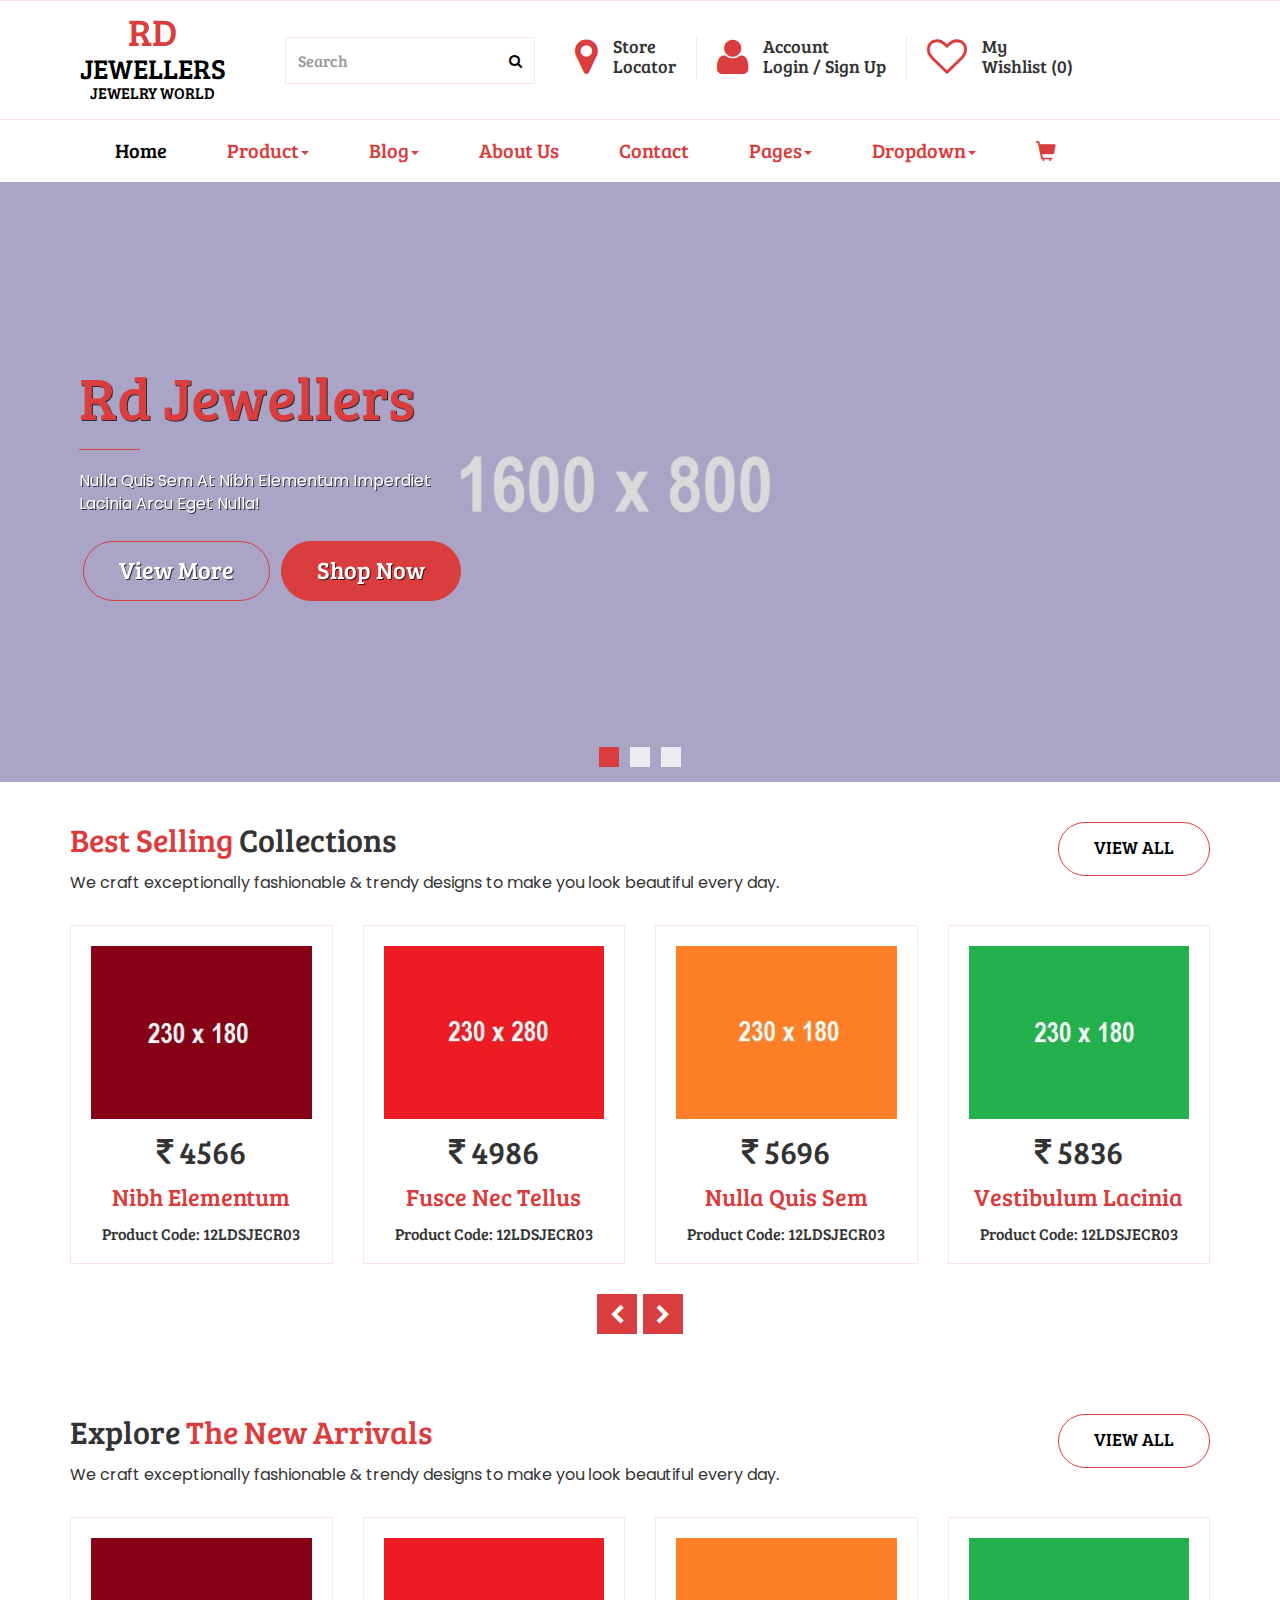
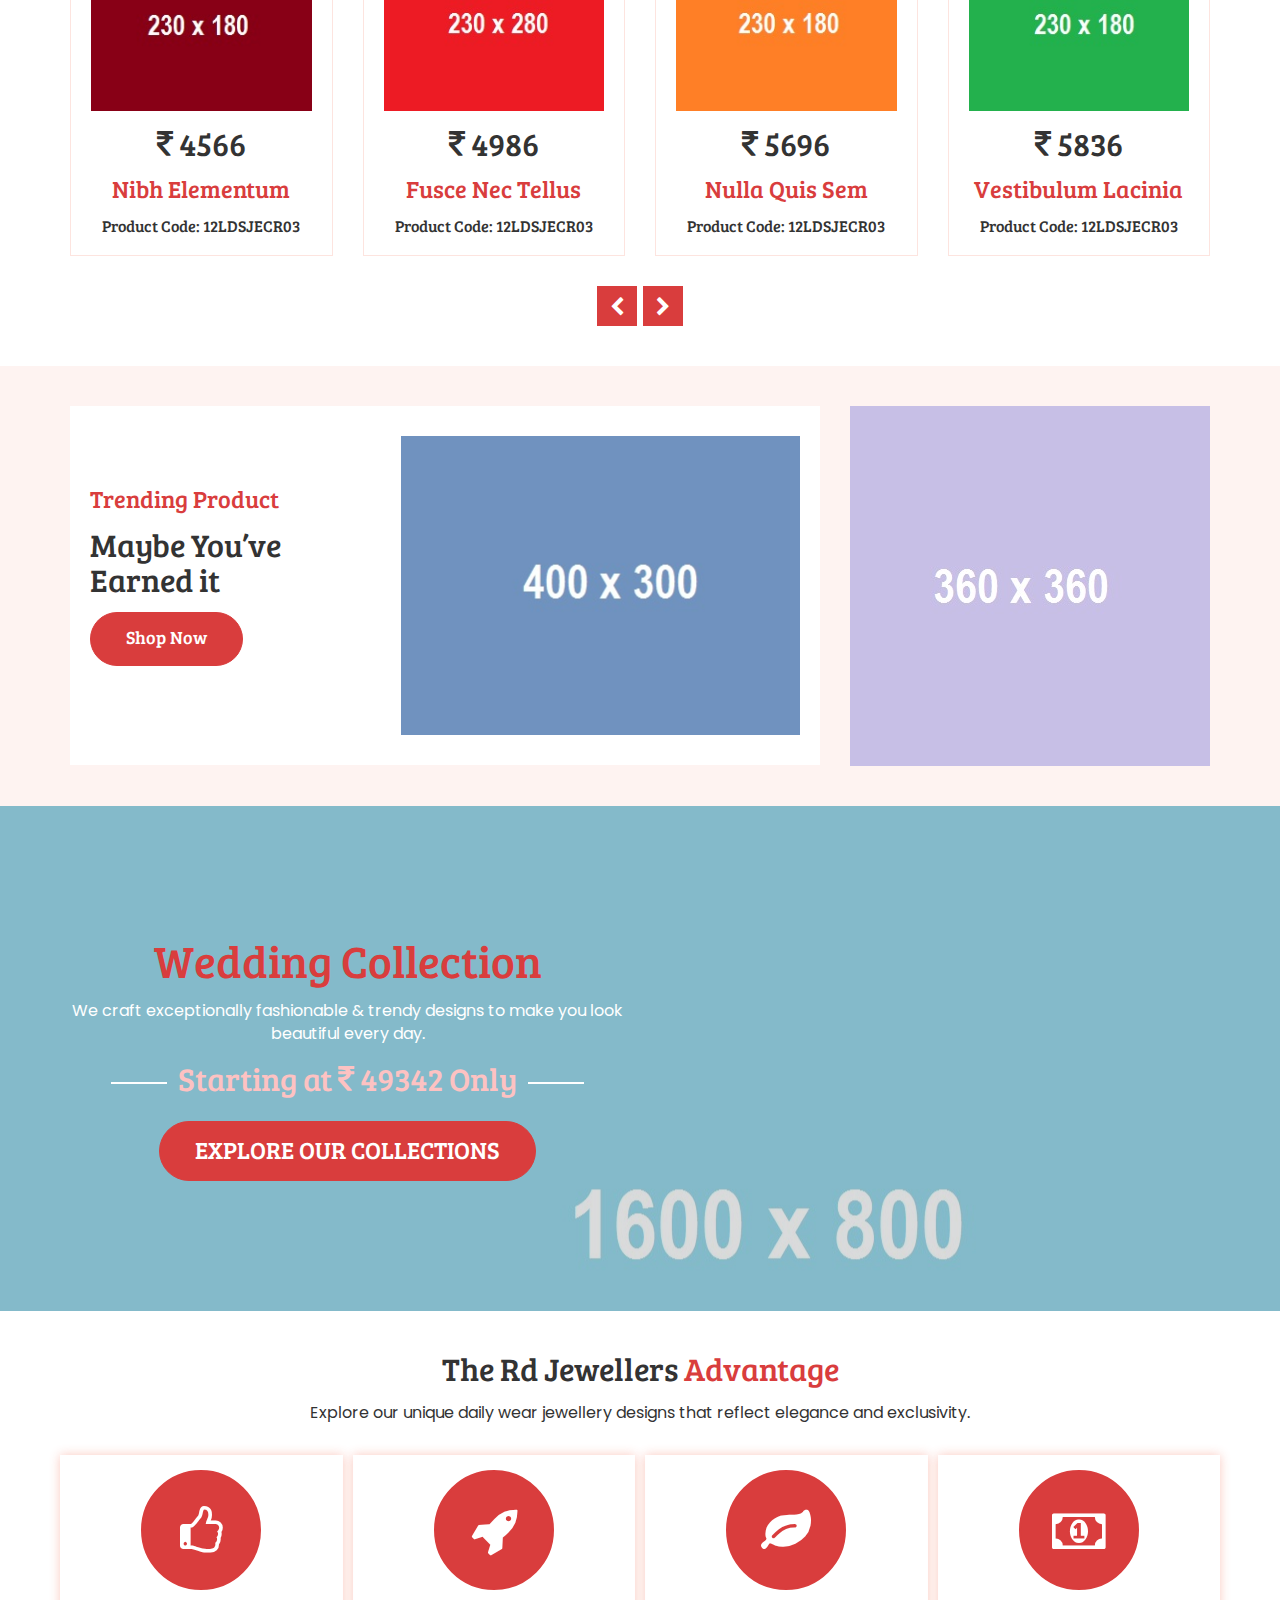
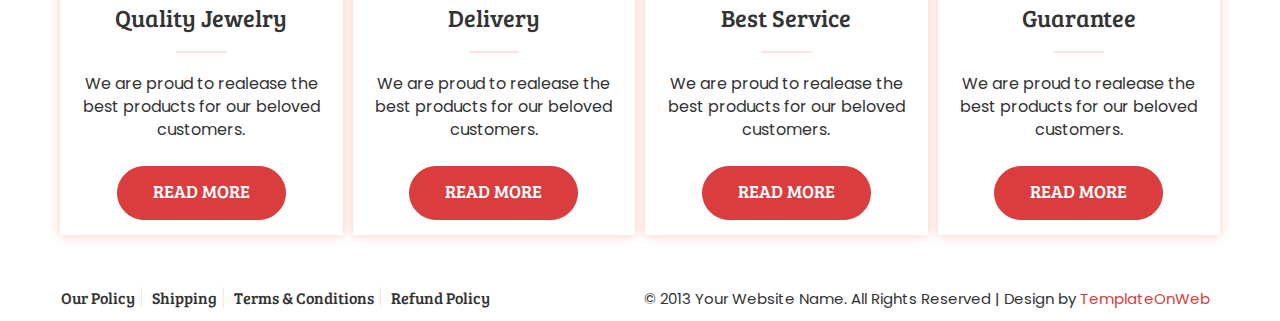
<file: index.html>
<!DOCTYPE html>
<html lang="en">
  <head>
    <meta charset="utf-8">
    <meta http-equiv="X-UA-Compatible" content="IE=edge">
    <meta name="viewport" content="width=device-width, initial-scale=1">
    <title>Rd Jewellers</title>
	<link href="css/bootstrap.min.css" rel="stylesheet">
	<link href="css/global.css" rel="stylesheet">
	<link href="css/index.css" rel="stylesheet">
	<link rel="stylesheet" type="text/css" href="css/font-awesome.min.css" />
	<link href="https://fonts.googleapis.com/css2?family=Bree+Serif&display=swap" rel="stylesheet">
	<link href="https://fonts.googleapis.com/css2?family=Poppins:ital,wght@0,400;1,300&display=swap" rel="stylesheet">
	<script src="js/jquery-2.1.1.min.js"></script>
    <script src="js/bootstrap.min.js"></script>
  </head>
  
<body>

<section id="header">
 <div class="container">
  <div class="row">
   <div class="header_1 clearfix">
    <div class="col-sm-2">
	 <div class="header_1l text-center clearfix">
	   <h2 class="mgt"><a class="col_1" href="index.html">RD <span class="span_1">JEWELLERS</span>  <span class="span_2">JEWELRY WORLD</span></a></h2>
	 </div>
	</div>
	<div class="col-sm-10">
	 <div class="header_1r clearfix">
	   <div class="header_1ri border_none clearfix">
	     <div class="input-group">
					<input type="text" class="form-control" placeholder="Search">
					<span class="input-group-btn">
						<button class="btn btn-primary" type="button">
							<i class="fa fa-search"></i></button>
					</span>
				 </div>
	   </div>
	   <div class="header_1ri clearfix">
	     <span class="span_1"><a class="col_1" href="#"><i class="fa fa-map-marker"></i></a></span>
		 <h5 class="mgt"><a href="#">Store <br> Locator</a></h5>
	   </div>
	   <div class="header_1ri clearfix">
	     <span class="span_1"><a class="col_1" href="login.html"><i class="fa fa-user"></i></a></span>
		 <h5 class="mgt"><a href="login.html">Account <br> Login / Sign Up</a></h5>
	   </div>
	   
	   <div class="header_1ri border_none clearfix">
	     <span class="span_1"><a class="col_1" href="#"><i class="fa fa-heart-o"></i></a></span>
		 <h5 class="mgt"><a href="#">My <br> Wishlist (0)</a></h5>
	   </div>
	 </div>
	</div>
   </div>
  </div>
 </div>
</section>

<section id="menu" class="clearfix cd-secondary-nav">
	<nav class="navbar nav_t">
		<div class="container">
		    <div class="navbar-header page-scroll">
				<button type="button" class="navbar-toggle" data-toggle="collapse" data-target="#bs-example-navbar-collapse-1">
					<span class="sr-only">Toggle navigation</span>
					<span class="icon-bar"></span>
					<span class="icon-bar"></span>
					<span class="icon-bar"></span>
				</button>
				<a class="col_1 navbar-brand" href="index.html">RD <span class="span_1">JEWELLERS</span>  <span class="span_2">JEWELRY WORLD</span></a>
			</div>
			<!-- Brand and toggle get grouped for better mobile display -->
			<!-- Collect the nav links, forms, and other content for toggling -->
			<div class="collapse navbar-collapse" id="bs-example-navbar-collapse-1">
				<ul class="nav navbar-nav">
				
				<li><a class="m_tag active_tab" href="index.html">Home</a></li>
				<li class="dropdown">
					  <a class="m_tag" href="#" data-toggle="dropdown" role="button" aria-expanded="false">Product<span class="caret"></span></a>
					  <ul class="dropdown-menu drop_3" role="menu">
						<li><a href="product.html">Product</a></li>
						<li><a class="border_none" href="detail.html">Product Detail</a></li>
					  </ul>
                    </li>
				<li class="dropdown">
					  <a class="m_tag" href="#" data-toggle="dropdown" role="button" aria-expanded="false">Blog<span class="caret"></span></a>
					  <ul class="dropdown-menu drop_3" role="menu">
						<li><a href="blog.html">Blog</a></li>
						<li><a class="border_none" href="blog_detail.html">Blog Detail</a></li>
					  </ul>
                    </li>
				
				<li><a class="m_tag" href="about.html">About Us</a></li>
				<li><a class="m_tag" href="contact.html">Contact</a></li>
				<li class="dropdown">
					  <a class="m_tag" href="#" data-toggle="dropdown" role="button" aria-expanded="false">Pages<span class="caret"></span></a>
					  <ul class="dropdown-menu drop_3" role="menu">
					    <li><a href="login.html">My Account</a></li>
						<li><a href="cart.html">Shopping Cart</a></li>
						<li><a class="border_none" href="checkout.html">Checkout</a></li>
					  </ul>
                    </li>
				<li class="dropdown dropdown-large">
				<a href="#" class="dropdown-toggle m_tag" data-toggle="dropdown">Dropdown<b class="caret"></b></a>
				
				<ul class="dropdown-menu dropdown-menu-large row">
					<li class="col-sm-2">
						<ul>
							<li class="dropdown-header">BRACELETS</li>
							<li><a href="#">Available</a></li>
							<li><a href="#">Examples</a></li>
							<li><a href="#">Jewelry</a></li>
							<li><a href="#">Aligninment</a></li>
							<li><a href="#">Headers</a></li>
						</ul><br>
						<ul>
							<li class="dropdown-header">BY METAL</li>
							<li><a href="#">Available</a></li>
							<li><a href="#">Examples</a></li>
							<li><a href="#">Jewelry</a></li>
						</ul>
					</li>
					<li class="col-sm-2">
						<ul>
							<li class="dropdown-header">EARRINGS</li>
							<li><a href="#">Available</a></li>
							<li><a href="#">Examples</a></li>
							<li><a href="#">Jewelry</a></li>
							<li><a href="#">Aligninment</a></li>
							<li><a href="#">Headers</a></li>
						</ul><br>
						<ul>
							<li class="dropdown-header">BY METAL</li>
							<li><a href="#"> Glyphs</a></li>
							<li><a href="#">Examples</a></li>
							<li><a href="#">Jewelry</a></li>
						</ul>
					</li>
					<li class="col-sm-2">
						<ul>
							<li class="dropdown-header">PENDANTS</li>
							<li><a href="#">Available</a></li>
							<li><a href="#">Examples</a></li>
							<li><a href="#">Jewelry</a></li>
							<li><a href="#">Aligninment</a></li>
							<li><a href="#">Headers</a></li>
						</ul><br>
						<ul>
							<li class="dropdown-header">BY METAL</li>
							<li><a href="#"> Glyphs</a></li>
							<li><a href="#">Examples</a></li>
							<li><a href="#">Jewelry</a></li>
						</ul>
					</li>
					<li class="col-sm-2">
						<ul>
							<li class="dropdown-header">PENDANTS</li>
							<li><a href="#">Available</a></li>
							<li><a href="#">Examples</a></li>
							<li><a href="#">Jewelry</a></li>
							<li><a href="#">Aligninment</a></li>
							<li><a href="#">Headers</a></li>
						</ul><br>
						<ul>
							<li class="dropdown-header">BY METAL</li>
							<li><a href="#"> Glyphs</a></li>
							<li><a href="#">Examples</a></li>
							<li><a href="#">Jewelry</a></li>
						</ul>
					</li>
					<li class="col-sm-4">
						<ul>
							<li><a href="#"><img src="img/1.jpg" alt="abc" class="iw"></a></li>
						</ul><br>
						<ul>
							<li><a href="#"><img src="img/2.png" alt="abc" class="iw"></a></li>
						</ul>
					</li>
				</ul>
				
			</li>
			     <li class="dropdown drop_cart">
					  <a class="m_tag" href="#" data-toggle="dropdown" role="button" aria-expanded="false"><i class="glyphicon glyphicon-shopping-cart"></i></a>
					  <ul class="dropdown-menu drop_1" role="menu">
						<li>
						 <div class="drop_1i clearfix">
						  <div class="col-sm-6">
						   <div class="drop_1il clearfix"><h5 class="mgt">2 ITEMS</h5></div>
						  </div>
						  <div class="col-sm-6">
						   <div class="drop_1il text-right clearfix"><h5 class="mgt"><a href="#">VIEW CART</a></h5></div>
						  </div>
						 </div>
						 <div class="drop_1i1 clearfix">
						  <div class="col-sm-6">
						   <div class="drop_1i1l clearfix"><h6 class="mgt bold"><a href="#">Nulla Quis</a> <br> <span class="normal col_2">1x - $89.00</span></h6></div>
						  </div>
						  <div class="col-sm-4">
						   <div class="drop_1i1r clearfix"><a href="#"><img src="img/22.jpg" class="iw" alt="abc"></a></div>
						  </div>
						  <div class="col-sm-2">
						   <div class="drop_1i1l text-right clearfix"><h6 class="mgt bold"> <span><i class="fa fa-remove"></i></span></h6></div>
						  </div>
						 </div>
						 <div class="drop_1i1 clearfix">
						  <div class="col-sm-6">
						   <div class="drop_1i1l clearfix"><h6 class="mgt bold"><a href="#">Eget Nulla</a> <br> <span class="normal col_2">1x - $89.00</span></h6></div>
						  </div>
						  <div class="col-sm-4">
						   <div class="drop_1i1r clearfix"><a href="#"><img src="img/24.png" class="iw" alt="abc"></a></div>
						  </div>
						  <div class="col-sm-2">
						   <div class="drop_1i1l text-right clearfix"><h6 class="mgt bold"> <span><i class="fa fa-remove"></i></span></h6></div>
						  </div>
						 </div>
						 <div class="drop_1i2 clearfix">
						  <div class="col-sm-6">
						   <div class="drop_1il clearfix"><h5 class="mgt">TOTAL</h5></div>
						  </div>
						  <div class="col-sm-6">
						   <div class="drop_1il text-right clearfix"><h5 class="mgt">$138.00</h5></div>
						  </div>
						 </div>
						 <div class="drop_1i3 text-center clearfix">
						  <div class="col-sm-12">
						   <h5><a class="button_1 block" href="#">CHECKOUT</a></h5>
						   <h5><a class="button block" href="#">VIEW CART</a></h5>
						  </div>
						 </div>
						</li>
					  </ul>
                    </li>
			</ul>
		    	

			</div>
			<!-- /.navbar-collapse -->
		</div>
		<!-- /.container-fluid -->
	</nav>
	
	</section>
	
<section id="center" class="center_home"> 
 <div class="carousel fade-carousel slide" data-ride="carousel" data-interval="4000" id="bs-carousel">
	  <!-- Overlay -->
	  <div class="overlay"></div>
	
	  <!-- Indicators -->
	  <ol class="carousel-indicators">
		<li data-target="#bs-carousel" data-slide-to="0" class="active"></li>
		<li data-target="#bs-carousel" data-slide-to="1" class=""></li>
		<li data-target="#bs-carousel" data-slide-to="2" class=""></li>
	  </ol>
	  
	  <!-- Wrapper for slides -->
	  <div class="carousel-inner">
		<div class="item slides active">
		  <div class="slide-1"></div>
		  <div class="hero">
			<h1 class="mgt">Rd Jewellers</h1>
			<hr>
			<p>Nulla quis sem at nibh elementum imperdiet <br> lacinia arcu eget nulla!</p>
			<h4><a class="button col" href="#">View More</a></h4>
			<h4><a class="button_1 col" href="#"> Shop Now</a></h4>
		  </div>
		</div>
		<div class="item slides">
		  <div class="slide-2"></div>
		  <div class="hero hero_1">
			<h1 class="mgt">Dolore Magna</h1>
			<hr>
			<p>Nulla quis sem at nibh elementum imperdiet <br> lacinia arcu eget nulla!</p>
			<h4><a class="button col" href="#">View More</a></h4>
			<h4><a class="button_1 col" href="#"> Shop Now</a></h4>
		  </div>
		</div>
		<div class="item slides">
		  <div class="slide-3"></div>
		  <div class="hero">
			<h1 class="mgt">Fusce  Tellus </h1>
			<hr>
			<p>Nulla quis sem at nibh elementum imperdiet <br> lacinia arcu eget nulla!</p>
			<h4><a class="button col" href="#">View More</a></h4>
			<h4><a class="button_1 col" href="#"> Shop Now</a></h4>
		  </div>
		</div>
	  </div> 
	</div>
</section>

<section id="list">
 <div class="container">
  <div class="row">
   <div class="list_1 clearfix">
     <div class="col-sm-9">
	  <div class="list_1l clearfix">
	    <h3 class="mgt"><span class="col_1">Best Selling</span> Collections</h3>
		<p>We craft exceptionally fashionable & trendy designs to make you look beautiful every day.</p>
	  </div>
	 </div>
	 <div class="col-sm-3">
	  <div class="list_1r text-right clearfix">
	    <h5 class="mgt"><a class="button mgt" href="#">VIEW ALL</a></h5>
	  </div>
	 </div>
   </div>
   <div class="list_2 clearfix">
     <div id="carousel-example" class="carousel slide" data-ride="carousel">
            <!-- Wrapper for slides -->
            <div class="carousel-inner">
                <div class="item active">
					<div class="col-sm-3">
					  <div class="list_2i clearfix mgt-center">
					    <a href="#"><img src="img/6.jpg" class="iw" alt="abc"></a>
						<h3><i class="fa fa-rupee"></i> 4566</h3>
						<h4><a class="col_1" href="#">Nibh Elementum</a></h4>
						<h6>Product Code: 12LDSJECR03</h6>
					  </div>
					</div>
					<div class="col-sm-3">
					  <div class="list_2i clearfix mgt-center">
					    <a href="#"><img src="img/7.jpg" class="iw" alt="abc"></a>
						<h3><i class="fa fa-rupee"></i> 4986</h3>
						<h4><a class="col_1" href="#">Fusce Nec Tellus</a></h4>
						<h6>Product Code: 12LDSJECR03</h6>
					  </div>
					</div>
					<div class="col-sm-3">
					  <div class="list_2i clearfix mgt-center">
					    <a href="#"><img src="img/8.jpg" class="iw" alt="abc"></a>
						<h3><i class="fa fa-rupee"></i> 5696</h3>
						<h4><a class="col_1" href="#">Nulla Quis Sem</a></h4>
						<h6>Product Code: 12LDSJECR03</h6>
					  </div>
					</div>
					<div class="col-sm-3">
					  <div class="list_2i clearfix mgt-center">
					    <a href="#"><img src="img/9.jpg" class="iw" alt="abc"></a>
						<h3><i class="fa fa-rupee"></i> 5836</h3>
						<h4><a class="col_1" href="#">Vestibulum Lacinia</a></h4>
						<h6>Product Code: 12LDSJECR03</h6>
					  </div>
					</div>
                </div>
                <div class="item">
					<div class="col-sm-3">
					  <div class="list_2i clearfix mgt-center">
					    <a href="#"><img src="img/10.jpg" class="iw" alt="abc"></a>
						<h3><i class="fa fa-rupee"></i> 4566</h3>
						<h4><a class="col_1" href="#">Nibh Elementum</a></h4>
						<h6>Product Code: 12LDSJECR03</h6>
					  </div>
					</div>
					<div class="col-sm-3">
					  <div class="list_2i clearfix mgt-center">
					    <a href="#"><img src="img/11.jpg" class="iw" alt="abc"></a>
						<h3><i class="fa fa-rupee"></i> 4986</h3>
						<h4><a class="col_1" href="#">Fusce Nec Tellus</a></h4>
						<h6>Product Code: 12LDSJECR03</h6>
					  </div>
					</div>
					<div class="col-sm-3">
					  <div class="list_2i clearfix mgt-center">
					    <a href="#"><img src="img/12.jpg" class="iw" alt="abc"></a>
						<h3><i class="fa fa-rupee"></i> 5696</h3>
						<h4><a class="col_1" href="#">Nulla Quis Sem</a></h4>
						<h6>Product Code: 12LDSJECR03</h6>
					  </div>
					</div>
					<div class="col-sm-3">
					  <div class="list_2i clearfix mgt-center">
					    <a href="#"><img src="img/13.png" class="iw" alt="abc"></a>
						<h3><i class="fa fa-rupee"></i> 5836</h3>
						<h4><a class="col_1" href="#">Vestibulum Lacinia</a></h4>
						<h6>Product Code: 12LDSJECR03</h6>
					  </div>
					</div>
                </div>
            </div>
        </div>
	 <div class="feature_2_last text-center clearfix">
            <div class="col-sm-12">
                <!-- Controls -->
                <div class="controls">
                    <a class="left fa fa-chevron-left btn btn-success" href="#carousel-example" data-slide="prev"></a><a class="right fa fa-chevron-right btn btn-success" href="#carousel-example" data-slide="next"></a>
                </div>
            </div>
        </div>
   </div>
  </div>
 </div>
</section>


<section id="list_o_1">
 <div class="container">
  <div class="row">
   <div class="list_1 clearfix">
     <div class="col-sm-9">
	  <div class="list_1l clearfix">
	    <h3 class="mgt">Explore  <span class="col_1">The New Arrivals </span></h3>
		<p>We craft exceptionally fashionable &amp; trendy designs to make you look beautiful every day.</p>
	  </div>
	 </div>
	 <div class="col-sm-3">
	  <div class="list_1r text-right clearfix">
	    <h5 class="mgt"><a class="button mgt" href="#">VIEW ALL</a></h5>
	  </div>
	 </div>
   </div>
   <div class="list_2 clearfix">
     <div id="carousel-example_2" class="carousel slide" data-ride="carousel">
            <!-- Wrapper for slides -->
            <div class="carousel-inner">
                <div class="item active">
					<div class="col-sm-3">
					  <div class="list_2i clearfix mgt-center">
					    <a href="#"><img src="img/6.jpg" class="iw" alt="abc"></a>
						<h3><i class="fa fa-rupee"></i> 4566</h3>
						<h4><a class="col_1" href="#">Nibh Elementum</a></h4>
						<h6>Product Code: 12LDSJECR03</h6>
					  </div>
					</div>
					<div class="col-sm-3">
					  <div class="list_2i clearfix mgt-center">
					    <a href="#"><img src="img/7.jpg" class="iw" alt="abc"></a>
						<h3><i class="fa fa-rupee"></i> 4986</h3>
						<h4><a class="col_1" href="#">Fusce Nec Tellus</a></h4>
						<h6>Product Code: 12LDSJECR03</h6>
					  </div>
					</div>
					<div class="col-sm-3">
					  <div class="list_2i clearfix mgt-center">
					    <a href="#"><img src="img/8.jpg" class="iw" alt="abc"></a>
						<h3><i class="fa fa-rupee"></i> 5696</h3>
						<h4><a class="col_1" href="#">Nulla Quis Sem</a></h4>
						<h6>Product Code: 12LDSJECR03</h6>
					  </div>
					</div>
					<div class="col-sm-3">
					  <div class="list_2i clearfix mgt-center">
					    <a href="#"><img src="img/9.jpg" class="iw" alt="abc"></a>
						<h3><i class="fa fa-rupee"></i> 5836</h3>
						<h4><a class="col_1" href="#">Vestibulum Lacinia</a></h4>
						<h6>Product Code: 12LDSJECR03</h6>
					  </div>
					</div>
                </div>
                <div class="item">
					<div class="col-sm-3">
					  <div class="list_2i clearfix mgt-center">
					    <a href="#"><img src="img/10.jpg" class="iw" alt="abc"></a>
						<h3><i class="fa fa-rupee"></i> 4566</h3>
						<h4><a class="col_1" href="#">Nibh Elementum</a></h4>
						<h6>Product Code: 12LDSJECR03</h6>
					  </div>
					</div>
					<div class="col-sm-3">
					  <div class="list_2i clearfix mgt-center">
					    <a href="#"><img src="img/11.jpg" class="iw" alt="abc"></a>
						<h3><i class="fa fa-rupee"></i> 4986</h3>
						<h4><a class="col_1" href="#">Fusce Nec Tellus</a></h4>
						<h6>Product Code: 12LDSJECR03</h6>
					  </div>
					</div>
					<div class="col-sm-3">
					  <div class="list_2i clearfix mgt-center">
					    <a href="#"><img src="img/12.jpg" class="iw" alt="abc"></a>
						<h3><i class="fa fa-rupee"></i> 5696</h3>
						<h4><a class="col_1" href="#">Nulla Quis Sem</a></h4>
						<h6>Product Code: 12LDSJECR03</h6>
					  </div>
					</div>
					<div class="col-sm-3">
					  <div class="list_2i clearfix mgt-center">
					    <a href="#"><img src="img/13.png" class="iw" alt="abc"></a>
						<h3><i class="fa fa-rupee"></i> 5836</h3>
						<h4><a class="col_1" href="#">Vestibulum Lacinia</a></h4>
						<h6>Product Code: 12LDSJECR03</h6>
					  </div>
					</div>
                </div>
            </div>
        </div>
	 <div class="feature_2_last text-center clearfix">
            <div class="col-sm-12">
                <!-- Controls -->
                <div class="controls">
                    <a class="left fa fa-chevron-left btn btn-success" href="#carousel-example_2" data-slide="prev"></a><a class="right fa fa-chevron-right btn btn-success" href="#carousel-example_2" data-slide="next"></a>
                </div>
            </div>
        </div>
   </div>
  </div>
 </div>
</section>

<section id="collection_o">
 <div class="container">
  <div class="row">
   <div class="collect_1 clearfix">
    <div class="col-sm-8">
	 <div class="collect_1l clearfix">
	  <div class="col-sm-5 space_all">
	   <div class="collect_1ll clearfix">
	    <h4 class="mgt col_1">Trending Product</h4>
		<h3>Maybe You’ve Earned it</h3>
		<h5><a class="button_1 mgt" href="#"> Shop Now</a></h5>
	   </div>
	  </div>
	  <div class="col-sm-7 space_right">
	   <div class="collect_1lr clearfix">
	    <a href="#"><img src="img/20.jpg" alt="abc" class="iw"></a>
	   </div>
	  </div>
	 </div>
	</div>
    <div class="col-sm-4">
	 <div class="collect_1ln clearfix">
	  <img src="img/21.jpg" class="iw" alt="abc">
	 </div>
	</div>
   </div>
  </div>
 </div>
</section>

<section id="explore">
 <div class="explore_m clearfix">
  <div class="container">
   <div class="row">
    <div class="explore_1 clearfix">
	 <div class="col-sm-6">
	  <div class="explore_1l text-center clearfix">
	   <h1 class="mgt col_1">Wedding Collection</h1>
	   <p class="col">We craft exceptionally fashionable & trendy designs to make you look beautiful every day.</p>
	   <h3 class="col_3">Starting at <i class="fa fa-rupee"></i> 49342 Only</h3>
	   <h4><a class="button_1" href="#">EXPLORE OUR COLLECTIONS</a></h4>
	  </div>
	 </div>
	 <div class="col-sm-6">
	  <div class="explore_1r clearfix"></div>
	 </div>
	</div>
   </div>
  </div>
 </div>
</section>

<section id="list_last">
 <div class="container">
  <div class="row">
   <div class="price_1 text-center clearfix">
       <div class="col-sm-12">
	     <h3 class="mgt">The Rd Jewellers  <span class="col_1">Advantage</span></h3>
		<p>Explore our unique daily wear jewellery designs that reflect elegance and exclusivity.</p>
	   </div>
   </div>
   <div class="list_last_1 clearfix">
    <div class="col-sm-3 space_all">
	 <div class="list_last_1i text-center clearfix">
	  <span><i class="fa fa-thumbs-o-up"></i></span>
	  <h4><a href="#">Quality Jewelry</a></h4>
	  <hr>
	  <p>We are proud to realease the best products for our beloved customers.</p>
	  <h5 class="normal"><a class="button_1" href="#">READ MORE</a></h5>
	 </div>
	</div>
	<div class="col-sm-3 space_all">
	 <div class="list_last_1i text-center clearfix">
	  <span><i class="fa fa-rocket"></i></span>
	  <h4><a href="#">Delivery</a></h4>
	  <hr>
	  <p>We are proud to realease the best products for our beloved customers.</p>
	  <h5 class="normal"><a class="button_1" href="#">READ MORE</a></h5>
	 </div>
	</div>
	<div class="col-sm-3 space_all">
	 <div class="list_last_1i text-center clearfix">
	  <span><i class="fa fa-leaf"></i></span>
	  <h4><a href="#">Best Service</a></h4>
	  <hr>
	  <p>We are proud to realease the best products for our beloved customers.</p>
	  <h5 class="normal"><a class="button_1" href="#">READ MORE</a></h5>
	 </div>
	</div>
	<div class="col-sm-3 space_all">
	 <div class="list_last_1i text-center clearfix">
	  <span><i class="fa fa-money"></i></span>
	  <h4><a href="#">Guarantee</a></h4>
	  <hr>
	  <p>We are proud to realease the best products for our beloved customers.</p>
	  <h5 class="normal"><a class="button_1" href="#">READ MORE</a></h5>
	 </div>
	</div>
   </div>
  </div>
 </div>
</section>



<section id="footer_bottom">
 <div class="container">
  <div class="row">
   <div class="footer_b clearfix">
	 <div class="col-sm-5 space_left">
	  <div class="footer_br clearfix">
	  <ul class="mgt">
	   <li>
		<a href="#">Our Policy</a>
		<a href="#">Shipping</a>
		<a href="#">Terms & Conditions</a>
		<a class="border_none" href="#">Refund Policy</a>
	   </li>
	  </ul>
	 </div>
	 </div>
	 <div class="col-sm-7 space_left">
	  <div class="footer_bl  text-right clearfix">
	   <p>© 2013 Your Website Name. All Rights Reserved | Design by <a class="col_1" href="http://www.templateonweb.com">TemplateOnWeb</a></p>
	  </div>
	 </div>
   </div>
  </div>
 </div>
</section>
	
<script type="text/javascript">
$(document).ready(function(){
	/*****Fixed Menu******/
	var secondaryNav = $('.cd-secondary-nav'),
	   secondaryNavTopPosition = secondaryNav.offset().top;
	   navbar_height = document.querySelector('.navbar').offsetHeight;
	   
		$(window).on('scroll', function(){
		    if($(window).scrollTop() > secondaryNavTopPosition + navbar_height ) {
				secondaryNav.addClass('is-fixed');	
				document.body.style.paddingTop = navbar_height + 'px';
				
			} else {
				secondaryNav.removeClass('is-fixed');
				document.body.style.paddingTop = '0'
			}
		});	
		
});
</script>

</body>
 
</html>
</file>
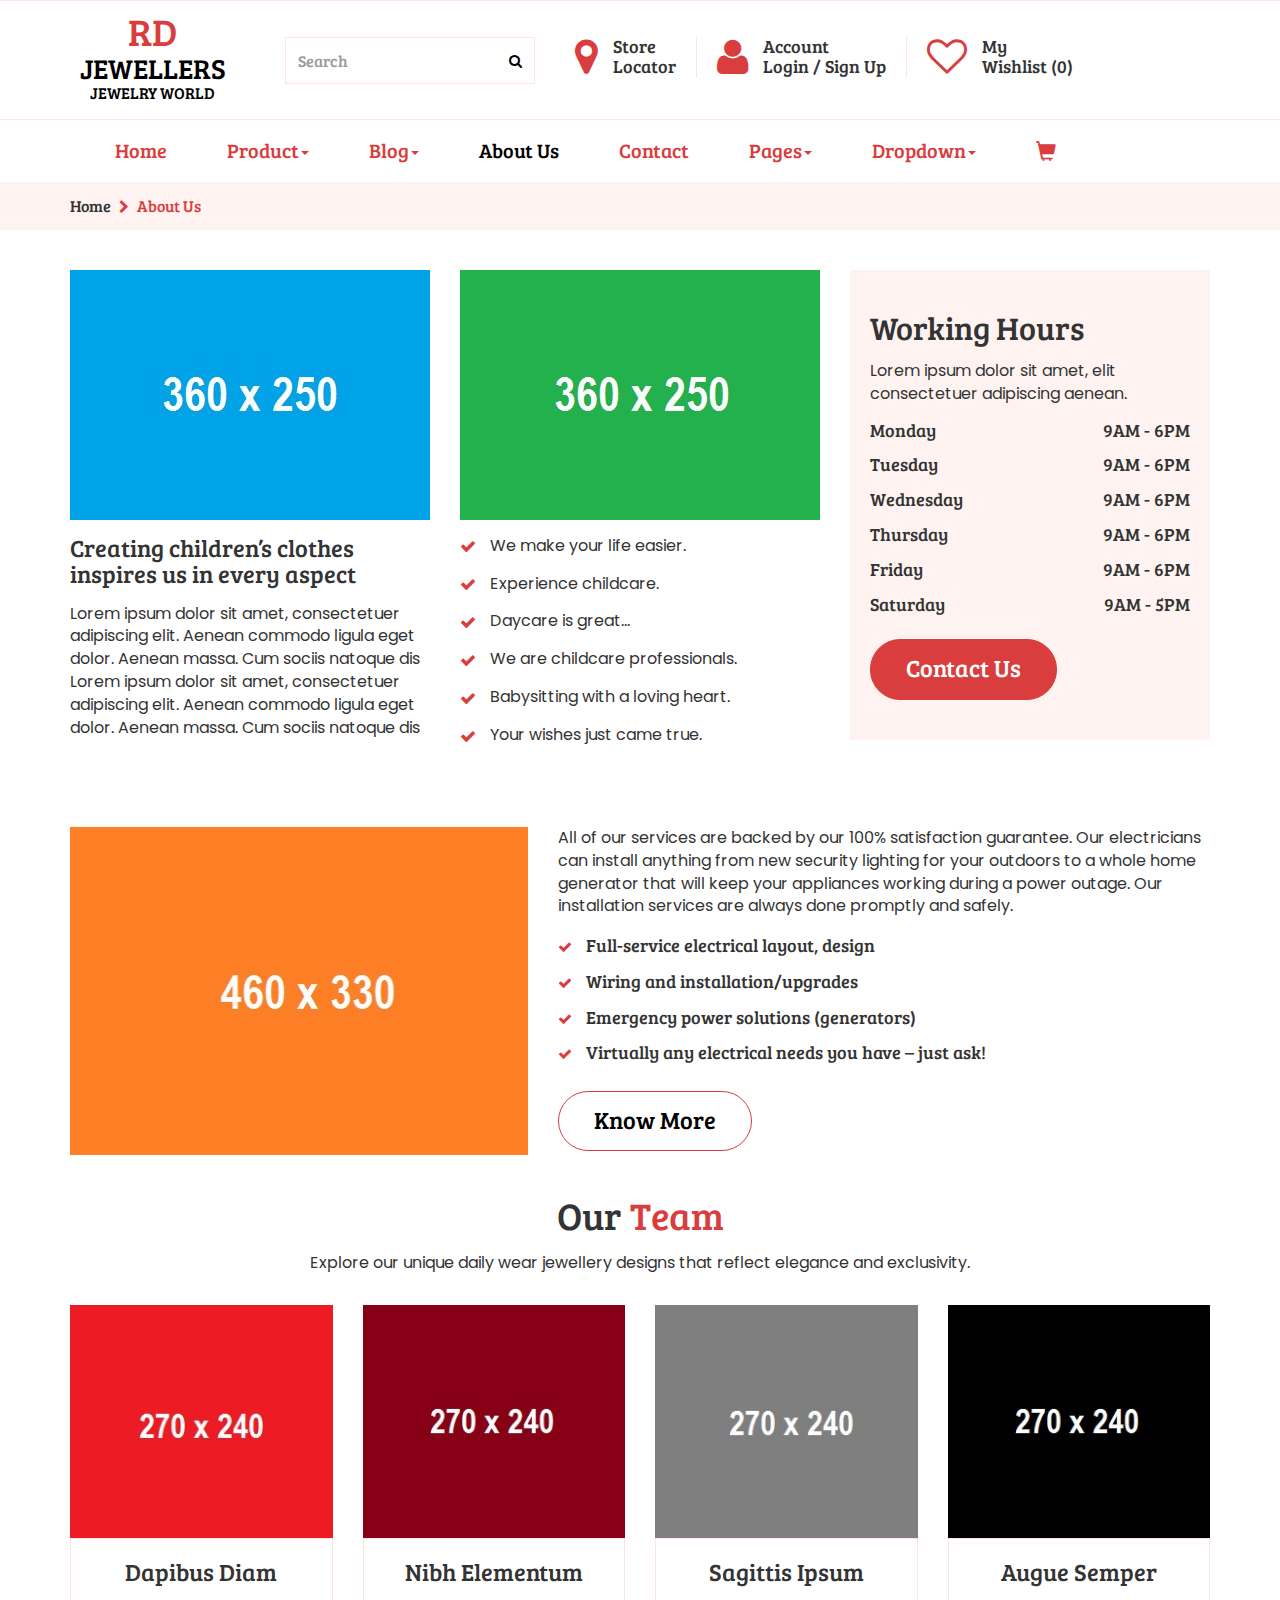
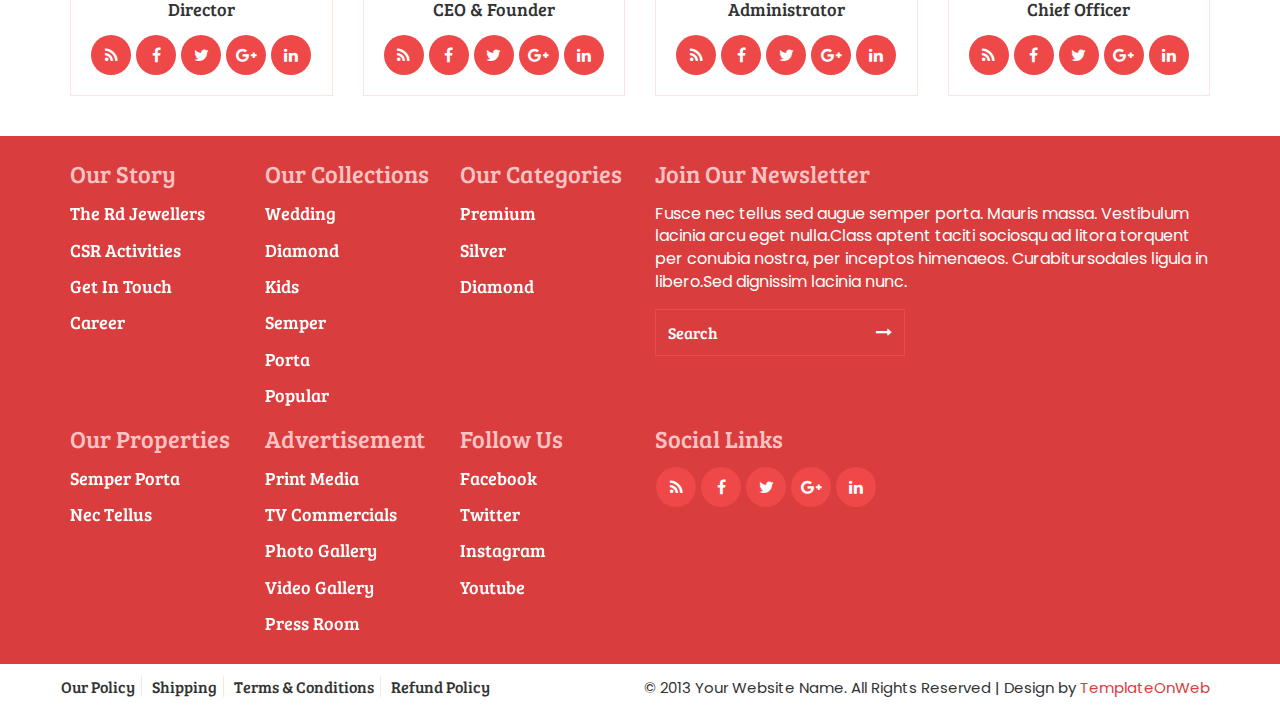
<file: about.html>
<!DOCTYPE html>
<html lang="en">
  <head>
    <meta charset="utf-8">
    <meta http-equiv="X-UA-Compatible" content="IE=edge">
    <meta name="viewport" content="width=device-width, initial-scale=1">
    <title>Rd Jewellers</title>
	<link href="css/bootstrap.min.css" rel="stylesheet">
	<link href="css/global.css" rel="stylesheet">
	<link href="css/about.css" rel="stylesheet">
	<link rel="stylesheet" type="text/css" href="css/font-awesome.min.css" />
	<link href="https://fonts.googleapis.com/css2?family=Bree+Serif&display=swap" rel="stylesheet">
	<link href="https://fonts.googleapis.com/css2?family=Poppins:ital,wght@0,400;1,300&display=swap" rel="stylesheet">
	<script src="js/jquery-2.1.1.min.js"></script>
    <script src="js/bootstrap.min.js"></script>
  </head>
  
<body>

<section id="header">
 <div class="container">
  <div class="row">
   <div class="header_1 clearfix">
    <div class="col-sm-2">
	 <div class="header_1l text-center clearfix">
	   <h2 class="mgt"><a class="col_1" href="Default.aspx">RD <span class="span_1">JEWELLERS</span>  <span class="span_2">JEWELRY WORLD</span></a></h2>
	 </div>
	</div>
	<div class="col-sm-10">
	 <div class="header_1r clearfix">
	   <div class="header_1ri border_none clearfix">
	     <div class="input-group">
					<input type="text" class="form-control" placeholder="Search">
					<span class="input-group-btn">
						<button class="btn btn-primary" type="button">
							<i class="fa fa-search"></i></button>
					</span>
				 </div>
	   </div>
	   <div class="header_1ri clearfix">
	     <span class="span_1"><a class="col_1" href="#"><i class="fa fa-map-marker"></i></a></span>
		 <h5 class="mgt"><a href="#">Store <br> Locator</a></h5>
	   </div>
	   <div class="header_1ri clearfix">
	     <span class="span_1"><a class="col_1" href="login.html"><i class="fa fa-user"></i></a></span>
		 <h5 class="mgt"><a href="login.html">Account <br> Login / Sign Up</a></h5>
	   </div>
	   
	   <div class="header_1ri border_none clearfix">
	     <span class="span_1"><a class="col_1" href="#"><i class="fa fa-heart-o"></i></a></span>
		 <h5 class="mgt"><a href="#">My <br> Wishlist (0)</a></h5>
	   </div>
	 </div>
	</div>
   </div>
  </div>
 </div>
</section>

<section id="menu" class="clearfix cd-secondary-nav">
	<nav class="navbar nav_t">
		<div class="container">
		    <div class="navbar-header page-scroll">
				<button type="button" class="navbar-toggle" data-toggle="collapse" data-target="#bs-example-navbar-collapse-1">
					<span class="sr-only">Toggle navigation</span>
					<span class="icon-bar"></span>
					<span class="icon-bar"></span>
					<span class="icon-bar"></span>
				</button>
				<a class="col_1 navbar-brand" href="Default.aspx">RD <span class="span_1">JEWELLERS</span>  <span class="span_2">JEWELRY WORLD</span></a>
			</div>
			<!-- Brand and toggle get grouped for better mobile display -->
			<!-- Collect the nav links, forms, and other content for toggling -->
			<div class="collapse navbar-collapse" id="bs-example-navbar-collapse-1">
				<ul class="nav navbar-nav">
				
				<li><a class="m_tag" href="Default.aspx">Home</a></li>
				<li class="dropdown">
					  <a class="m_tag" href="#" data-toggle="dropdown" role="button" aria-expanded="false">Product<span class="caret"></span></a>
					  <ul class="dropdown-menu drop_3" role="menu">
						<li><a href="product.html">Product</a></li>
						<li><a class="border_none" href="detail.html">Product Detail</a></li>
					  </ul>
                    </li>
				<li class="dropdown">
					  <a class="m_tag" href="#" data-toggle="dropdown" role="button" aria-expanded="false">Blog<span class="caret"></span></a>
					  <ul class="dropdown-menu drop_3" role="menu">
						<li><a href="blog.html">Blog</a></li>
						<li><a class="border_none" href="blog_detail.html">Blog Detail</a></li>
					  </ul>
                    </li>
				
				<li><a class="m_tag active_tab" href="about.html">About Us</a></li>
				<li><a class="m_tag" href="contact.html">Contact</a></li>
				<li class="dropdown">
					  <a class="m_tag" href="#" data-toggle="dropdown" role="button" aria-expanded="false">Pages<span class="caret"></span></a>
					  <ul class="dropdown-menu drop_3" role="menu">
					    <li><a href="login.html">My Account</a></li>
						<li><a href="cart.html">Shopping Cart</a></li>
						<li><a class="border_none" href="checkout.html">Checkout</a></li>
					  </ul>
                    </li>
				<li class="dropdown dropdown-large">
				<a href="#" class="dropdown-toggle m_tag" data-toggle="dropdown">Dropdown<b class="caret"></b></a>
				
				<ul class="dropdown-menu dropdown-menu-large row">
					<li class="col-sm-2">
						<ul>
							<li class="dropdown-header">BRACELETS</li>
							<li><a href="#">Available</a></li>
							<li><a href="#">Examples</a></li>
							<li><a href="#">Jewelry</a></li>
							<li><a href="#">Aligninment</a></li>
							<li><a href="#">Headers</a></li>
						</ul><br>
						<ul>
							<li class="dropdown-header">BY METAL</li>
							<li><a href="#">Available</a></li>
							<li><a href="#">Examples</a></li>
							<li><a href="#">Jewelry</a></li>
						</ul>
					</li>
					<li class="col-sm-2">
						<ul>
							<li class="dropdown-header">EARRINGS</li>
							<li><a href="#">Available</a></li>
							<li><a href="#">Examples</a></li>
							<li><a href="#">Jewelry</a></li>
							<li><a href="#">Aligninment</a></li>
							<li><a href="#">Headers</a></li>
						</ul><br>
						<ul>
							<li class="dropdown-header">BY METAL</li>
							<li><a href="#"> Glyphs</a></li>
							<li><a href="#">Examples</a></li>
							<li><a href="#">Jewelry</a></li>
						</ul>
					</li>
					<li class="col-sm-2">
						<ul>
							<li class="dropdown-header">PENDANTS</li>
							<li><a href="#">Available</a></li>
							<li><a href="#">Examples</a></li>
							<li><a href="#">Jewelry</a></li>
							<li><a href="#">Aligninment</a></li>
							<li><a href="#">Headers</a></li>
						</ul><br>
						<ul>
							<li class="dropdown-header">BY METAL</li>
							<li><a href="#"> Glyphs</a></li>
							<li><a href="#">Examples</a></li>
							<li><a href="#">Jewelry</a></li>
						</ul>
					</li>
					<li class="col-sm-2">
						<ul>
							<li class="dropdown-header">PENDANTS</li>
							<li><a href="#">Available</a></li>
							<li><a href="#">Examples</a></li>
							<li><a href="#">Jewelry</a></li>
							<li><a href="#">Aligninment</a></li>
							<li><a href="#">Headers</a></li>
						</ul><br>
						<ul>
							<li class="dropdown-header">BY METAL</li>
							<li><a href="#"> Glyphs</a></li>
							<li><a href="#">Examples</a></li>
							<li><a href="#">Jewelry</a></li>
						</ul>
					</li>
					<li class="col-sm-4">
						<ul>
							<li><a href="#"><img src="img/1.jpg" alt="abc" class="iw"></a></li>
						</ul><br>
						<ul>
							<li><a href="#"><img src="img/2.png" alt="abc" class="iw"></a></li>
						</ul>
					</li>
				</ul>
				
			</li>
			    <li class="dropdown drop_cart">
					  <a class="m_tag" href="#" data-toggle="dropdown" role="button" aria-expanded="false"><i class="glyphicon glyphicon-shopping-cart"></i></a>
					  <ul class="dropdown-menu drop_1" role="menu">
						<li>
						 <div class="drop_1i clearfix">
						  <div class="col-sm-6">
						   <div class="drop_1il clearfix"><h5 class="mgt">2 ITEMS</h5></div>
						  </div>
						  <div class="col-sm-6">
						   <div class="drop_1il text-right clearfix"><h5 class="mgt"><a href="#">VIEW CART</a></h5></div>
						  </div>
						 </div>
						 <div class="drop_1i1 clearfix">
						  <div class="col-sm-6">
						   <div class="drop_1i1l clearfix"><h6 class="mgt bold"><a href="#">Nulla Quis</a> <br> <span class="normal col_2">1x - $89.00</span></h6></div>
						  </div>
						  <div class="col-sm-4">
						   <div class="drop_1i1r clearfix"><a href="#"><img src="img/22.jpg" class="iw" alt="abc"></a></div>
						  </div>
						  <div class="col-sm-2">
						   <div class="drop_1i1l text-right clearfix"><h6 class="mgt bold"> <span><i class="fa fa-remove"></i></span></h6></div>
						  </div>
						 </div>
						 <div class="drop_1i1 clearfix">
						  <div class="col-sm-6">
						   <div class="drop_1i1l clearfix"><h6 class="mgt bold"><a href="#">Eget Nulla</a> <br> <span class="normal col_2">1x - $89.00</span></h6></div>
						  </div>
						  <div class="col-sm-4">
						   <div class="drop_1i1r clearfix"><a href="#"><img src="img/24.png" class="iw" alt="abc"></a></div>
						  </div>
						  <div class="col-sm-2">
						   <div class="drop_1i1l text-right clearfix"><h6 class="mgt bold"> <span><i class="fa fa-remove"></i></span></h6></div>
						  </div>
						 </div>
						 <div class="drop_1i2 clearfix">
						  <div class="col-sm-6">
						   <div class="drop_1il clearfix"><h5 class="mgt">TOTAL</h5></div>
						  </div>
						  <div class="col-sm-6">
						   <div class="drop_1il text-right clearfix"><h5 class="mgt">$138.00</h5></div>
						  </div>
						 </div>
						 <div class="drop_1i3 text-center clearfix">
						  <div class="col-sm-12">
						   <h5><a class="button_1 block" href="#">CHECKOUT</a></h5>
						   <h5><a class="button block" href="#">VIEW CART</a></h5>
						  </div>
						 </div>
						</li>
					  </ul>
                    </li>
			</ul>
		    	

			</div>
			<!-- /.navbar-collapse -->
		</div>
		<!-- /.container-fluid -->
	</nav>
	
	</section>
	
<section id="center" class="clearfix center_prod">
<div class="container">
 <div class="row">
   <div class="center_prod_1 clearfix">
    <div class="col-sm-12">
	 <h6 class="mgt col_1 normal"><a href="#">Home</a>  <i style="font-size:14px; margin-left:5px; margin-right:5px;" class="fa fa-chevron-right"></i>   About Us</h6>
	</div>
   </div>
 </div>
</div>
</section>

<section id="about" class="clearfix">
 <div class="container">
  <div class="row">
   <div class="about_1 clearfix">
    <div class="col-sm-4">
	 <div class="about_1l clearfix">
	  <img src="img/45.jpg" class="iw" alt="abc">
	  <h4>Creating children’s clothes inspires us in every aspect</h4>
	  <p>Lorem ipsum dolor sit amet, consectetuer adipiscing elit. Aenean commodo ligula eget dolor. Aenean massa. Cum sociis natoque dis Lorem ipsum dolor sit amet, consectetuer adipiscing elit. Aenean commodo ligula eget dolor. Aenean massa. Cum sociis natoque dis</p>
	 </div>
	</div>
	<div class="col-sm-4">
	 <div class="about_1m clearfix">
	  <img src="img/46.jpg" class="iw" alt="abc">
	  <p><i class="fa fa-check"></i> We make your life easier.</p>
	  <p><i class="fa fa-check"></i> Experience childcare.</p>
	  <p><i class="fa fa-check"></i> Daycare is great…</p>
	  <p><i class="fa fa-check"></i> We are childcare professionals.</p>
	  <p><i class="fa fa-check"></i> Babysitting with a loving heart.</p>
	  <p><i class="fa fa-check"></i> Your wishes just came true.</p>
	 </div>
	</div>
	<div class="col-sm-4">
	 <div class="about_1r clearfix">
     <h3 class="mgt">Working Hours</h3>
	 <p>Lorem ipsum dolor sit amet, elit consectetuer adipiscing aenean.</p>
	 <h5 class="normal">Monday	<span class="pull-right">9AM - 6PM</span></h5>
	 <h5 class="normal">Tuesday	<span class="pull-right">9AM - 6PM</span></h5>
	 <h5 class="normal">Wednesday	<span class="pull-right">9AM - 6PM</span></h5>
	 <h5 class="normal">Thursday	<span class="pull-right">9AM - 6PM</span></h5>
	 <h5 class="normal">Friday	<span class="pull-right">9AM - 6PM</span></h5>
	 <h5 class="normal">Saturday	<span class="pull-right">9AM - 5PM</span></h5>
	 <h4><a class="button_1" href="#">Contact Us </a></h4>
	 </div>
	</div>
   </div>
  </div>
 </div>
</section>

<section id="about_home">
 <div class="container">
  <div class="row">
   <div class="about_home_2 clearfix">
    <div class="col-sm-5">
     <div class="about_home_2l clearfix">
	  <img src="img/47.jpg" class="iw" alt="abc">
	 </div>
	</div>
	<div class="col-sm-7">
     <div class="about_home_2r clearfix">
	  <p class="mgt">All of our services are backed by our 100% satisfaction guarantee. Our electricians can install anything from new security lighting for your outdoors to a whole home generator that will keep your appliances working during a power outage. Our installation services are always done promptly and safely.</p>
	  <ul>
	   <li><i class="fa fa-check col_1"></i> Full-service electrical layout, design</li>
	   <li><i class="fa fa-check col_1"></i> Wiring and installation/upgrades</li>
	   <li><i class="fa fa-check col_1"></i> Emergency power solutions (generators)</li>
	   <li><i class="fa fa-check col_1"></i> Virtually any electrical needs you have – just ask!</li>
	  </ul>
	  <h4><a class="button" href="#"> Know More</a></h4>
	 </div>
	</div>
   </div>
  </div>
 </div>
</section>

<section id="team_pg">
 <div class="container">
  <div class="row">
   <div class="price_1 text-center clearfix">
       <div class="col-sm-12">
	     <h2 class="mgt">Our <span class="col_1">Team</span></h2>
		<p>Explore our unique daily wear jewellery designs that reflect elegance and exclusivity.</p>
	   </div>
   </div>
   <div class="team_pg_1 clearfix">
     <div class="col-sm-3">
	<div class="team_homei text-center">
	 <div class="grid clearfix">
	  <figure class="effect-jazz">
		<a href="#"><img src="img/48.jpg" class="iw mgt" alt="img25"></a>
	  </figure>
	</div>
	 <div class="team_homeii">
	  <h4><a href="#">Dapibus Diam</a></h4>
	 <h5>Director</h5>
	 <ul class="social-network social-circle">
		<li><a href="#" class="icoRss" title="Rss"><i class="fa fa-rss"></i></a></li>
		<li><a href="#" class="icoFacebook" title="Facebook"><i class="fa fa-facebook"></i></a></li>
		<li><a href="#" class="icoTwitter" title="Twitter"><i class="fa fa-twitter"></i></a></li>
		<li><a href="#" class="icoGoogle" title="Google +"><i class="fa fa-google-plus"></i></a></li>
		<li><a href="#" class="icoLinkedin" title="Linkedin"><i class="fa fa-linkedin"></i></a></li>
	 </ul>
	 </div>
	</div>
	</div>
	 <div class="col-sm-3">
	<div class="team_homei text-center">
	 <div class="grid clearfix">
	  <figure class="effect-jazz">
		<a href="#"><img src="img/49.jpg" class="iw mgt" alt="img25"></a>
	  </figure>
	</div>
	 <div class="team_homeii">
	  <h4><a href="#">Nibh Elementum </a></h4>
	 <h5>CEO &amp; Founder</h5>
	 <ul class="social-network social-circle">
		<li><a href="#" class="icoRss" title="Rss"><i class="fa fa-rss"></i></a></li>
		<li><a href="#" class="icoFacebook" title="Facebook"><i class="fa fa-facebook"></i></a></li>
		<li><a href="#" class="icoTwitter" title="Twitter"><i class="fa fa-twitter"></i></a></li>
		<li><a href="#" class="icoGoogle" title="Google +"><i class="fa fa-google-plus"></i></a></li>
		<li><a href="#" class="icoLinkedin" title="Linkedin"><i class="fa fa-linkedin"></i></a></li>
	 </ul>
	 </div>
	</div>
	</div>
	 <div class="col-sm-3">
	<div class="team_homei text-center">
	 <div class="grid clearfix">
	  <figure class="effect-jazz">
		<a href="#"><img src="img/50.jpg" class="iw mgt" alt="img25"></a>
	  </figure>
	</div>
	 <div class="team_homeii">
	  <h4><a href="#">Sagittis Ipsum</a></h4>
	 <h5>Administrator</h5>
	 <ul class="social-network social-circle">
		<li><a href="#" class="icoRss" title="Rss"><i class="fa fa-rss"></i></a></li>
		<li><a href="#" class="icoFacebook" title="Facebook"><i class="fa fa-facebook"></i></a></li>
		<li><a href="#" class="icoTwitter" title="Twitter"><i class="fa fa-twitter"></i></a></li>
		<li><a href="#" class="icoGoogle" title="Google +"><i class="fa fa-google-plus"></i></a></li>
		<li><a href="#" class="icoLinkedin" title="Linkedin"><i class="fa fa-linkedin"></i></a></li>
	 </ul>
	 </div>
	</div>
	</div>
	 <div class="col-sm-3">
	<div class="team_homei text-center">
	 <div class="grid clearfix">
	  <figure class="effect-jazz">
		<a href="#"><img src="img/51.jpg" class="iw mgt" alt="img25"></a>
	  </figure>
	</div>
	 <div class="team_homeii">
	  <h4><a href="#">Augue Semper</a></h4>
	 <h5>Chief Officer</h5>
	 <ul class="social-network social-circle">
		<li><a href="#" class="icoRss" title="Rss"><i class="fa fa-rss"></i></a></li>
		<li><a href="#" class="icoFacebook" title="Facebook"><i class="fa fa-facebook"></i></a></li>
		<li><a href="#" class="icoTwitter" title="Twitter"><i class="fa fa-twitter"></i></a></li>
		<li><a href="#" class="icoGoogle" title="Google +"><i class="fa fa-google-plus"></i></a></li>
		<li><a href="#" class="icoLinkedin" title="Linkedin"><i class="fa fa-linkedin"></i></a></li>
	 </ul>
	 </div>
	</div>
	</div>
   </div>
  </div>
 </div>
</section>

<section id="footer">
 <div class="container">
  <div class="row">
   <div class="footer_1 mgt clearfix">
    <div class="col-sm-2">
	 <div class="footer_1i clearfix">
	  <h4 class="mgt col_3">Our Story</h4>
	  <h5><a class="hvr-forward col" href="#">The Rd Jewellers</a></h5>
	  <h5><a class="hvr-forward col" href="#">CSR Activities</a></h5>
	  <h5><a class="hvr-forward col" href="#">Get In Touch</a></h5>
	  <h5><a class="hvr-forward col" href="#">Career</a></h5>
	 </div>
	</div>
	<div class="col-sm-2">
	 <div class="footer_1i clearfix">
	  <h4 class="mgt col_3">Our Collections</h4>
	  <h5><a class="hvr-forward col" href="#">Wedding</a></h5>
	  <h5><a class="hvr-forward col" href="#">Diamond</a></h5>
	  <h5><a class="hvr-forward col" href="#">Kids</a></h5>
	  <h5><a class="hvr-forward col" href="#">Semper</a></h5>
	  <h5><a class="hvr-forward col" href="#">Porta</a></h5>
	  <h5><a class="hvr-forward col" href="#">Popular</a></h5>
	 </div>
	</div>
	<div class="col-sm-2">
	 <div class="footer_1i clearfix">
	  <h4 class="mgt col_3">Our Categories</h4>
	  <h5><a class="hvr-forward col" href="#">Premium</a></h5>
	  <h5><a class="hvr-forward col" href="#">Silver</a></h5>
	  <h5><a class="hvr-forward col" href="#">Diamond</a></h5>
	 </div>
	</div>
	<div class="col-sm-6">
	 <div class="footer_1i clearfix">
	  <h4 class="mgt col_3">Join Our Newsletter</h4>
	  <p class="col">Fusce nec tellus sed augue semper porta. Mauris massa. Vestibulum lacinia arcu eget nulla.Class aptent taciti sociosqu ad litora torquent per conubia nostra, per inceptos himenaeos. Curabitursodales ligula in libero.Sed dignissim lacinia nunc.</p>
	  <div class="input-group">
					<input type="text" class="form-control" placeholder="Search">
					<span class="input-group-btn">
						<button class="btn btn-primary" type="button">
							<i class="fa fa-long-arrow-right"></i></button>
					</span>
	  </div>
	 </div>
	</div>
   </div>
   <div class="footer_1 clearfix">
    <div class="col-sm-2">
	 <div class="footer_1i clearfix">
	  <h4 class="mgt col_3">Our Properties</h4>
	  <h5><a class="hvr-forward col" href="#">Semper Porta</a></h5>
	  <h5><a class="hvr-forward col" href="#">Nec Tellus</a></h5>
	 </div>
	</div>
	<div class="col-sm-2">
	 <div class="footer_1i clearfix">
	  <h4 class="mgt col_3">Advertisement</h4>
	  <h5><a class="hvr-forward col" href="#">Print Media</a></h5>
	  <h5><a class="hvr-forward col" href="#">TV Commercials</a></h5>
	  <h5><a class="hvr-forward col" href="#">Photo Gallery</a></h5>
	  <h5><a class="hvr-forward col" href="#">Video Gallery</a></h5>
	  <h5><a class="hvr-forward col" href="#">Press Room</a></h5>
	 </div>
	</div>
	<div class="col-sm-2">
	 <div class="footer_1i clearfix">
	  <h4 class="mgt col_3">Follow Us</h4>
	  <h5><a class="hvr-forward col" href="#">Facebook</a></h5>
	  <h5><a class="hvr-forward col" href="#">Twitter</a></h5>
	  <h5><a class="hvr-forward col" href="#">Instagram</a></h5>
	  <h5><a class="hvr-forward col" href="#">Youtube</a></h5>
	 </div>
	</div>
	<div class="col-sm-6">
	 <div class="footer_1i clearfix">
	  <h4 class="mgt col_3">Social Links</h4>
		 <ul class="social-network social-circle">
							<li><a href="#" class="icoRss" title="Rss"><i class="fa fa-rss"></i></a></li>
							<li><a href="#" class="icoFacebook" title="Facebook"><i class="fa fa-facebook"></i></a></li>
							<li><a href="#" class="icoTwitter" title="Twitter"><i class="fa fa-twitter"></i></a></li>
							<li><a href="#" class="icoGoogle" title="Google +"><i class="fa fa-google-plus"></i></a></li>
							<li><a href="#" class="icoLinkedin" title="Linkedin"><i class="fa fa-linkedin"></i></a></li>
		 </ul>
	 </div>
	</div>
   </div>
  </div>
 </div>
</section>

<section id="footer_bottom">
 <div class="container">
  <div class="row">
   <div class="footer_b clearfix">
	 <div class="col-sm-5 space_left">
	  <div class="footer_br clearfix">
	  <ul class="mgt">
	   <li>
		<a href="#">Our Policy</a>
		<a href="#">Shipping</a>
		<a href="#">Terms & Conditions</a>
		<a class="border_none" href="#">Refund Policy</a>
	   </li>
	  </ul>
	 </div>
	 </div>
	 <div class="col-sm-7 space_left">
	  <div class="footer_bl  text-right clearfix">
	   <p>© 2013 Your Website Name. All Rights Reserved | Design by <a class="col_1" href="http://www.templateonweb.com">TemplateOnWeb</a></p>
	  </div>
	 </div>
   </div>
  </div>
 </div>
</section>
	
<script type="text/javascript">
$(document).ready(function(){
	/*****Fixed Menu******/
	var secondaryNav = $('.cd-secondary-nav'),
	   secondaryNavTopPosition = secondaryNav.offset().top;
	   navbar_height = document.querySelector('.navbar').offsetHeight;
	   
		$(window).on('scroll', function(){
		    if($(window).scrollTop() > secondaryNavTopPosition + navbar_height ) {
				secondaryNav.addClass('is-fixed');	
				document.body.style.paddingTop = navbar_height + 'px';
				
			} else {
				secondaryNav.removeClass('is-fixed');
				document.body.style.paddingTop = '0'
			}
		});	
		
});
</script>

</body>
 
</html>
</file>
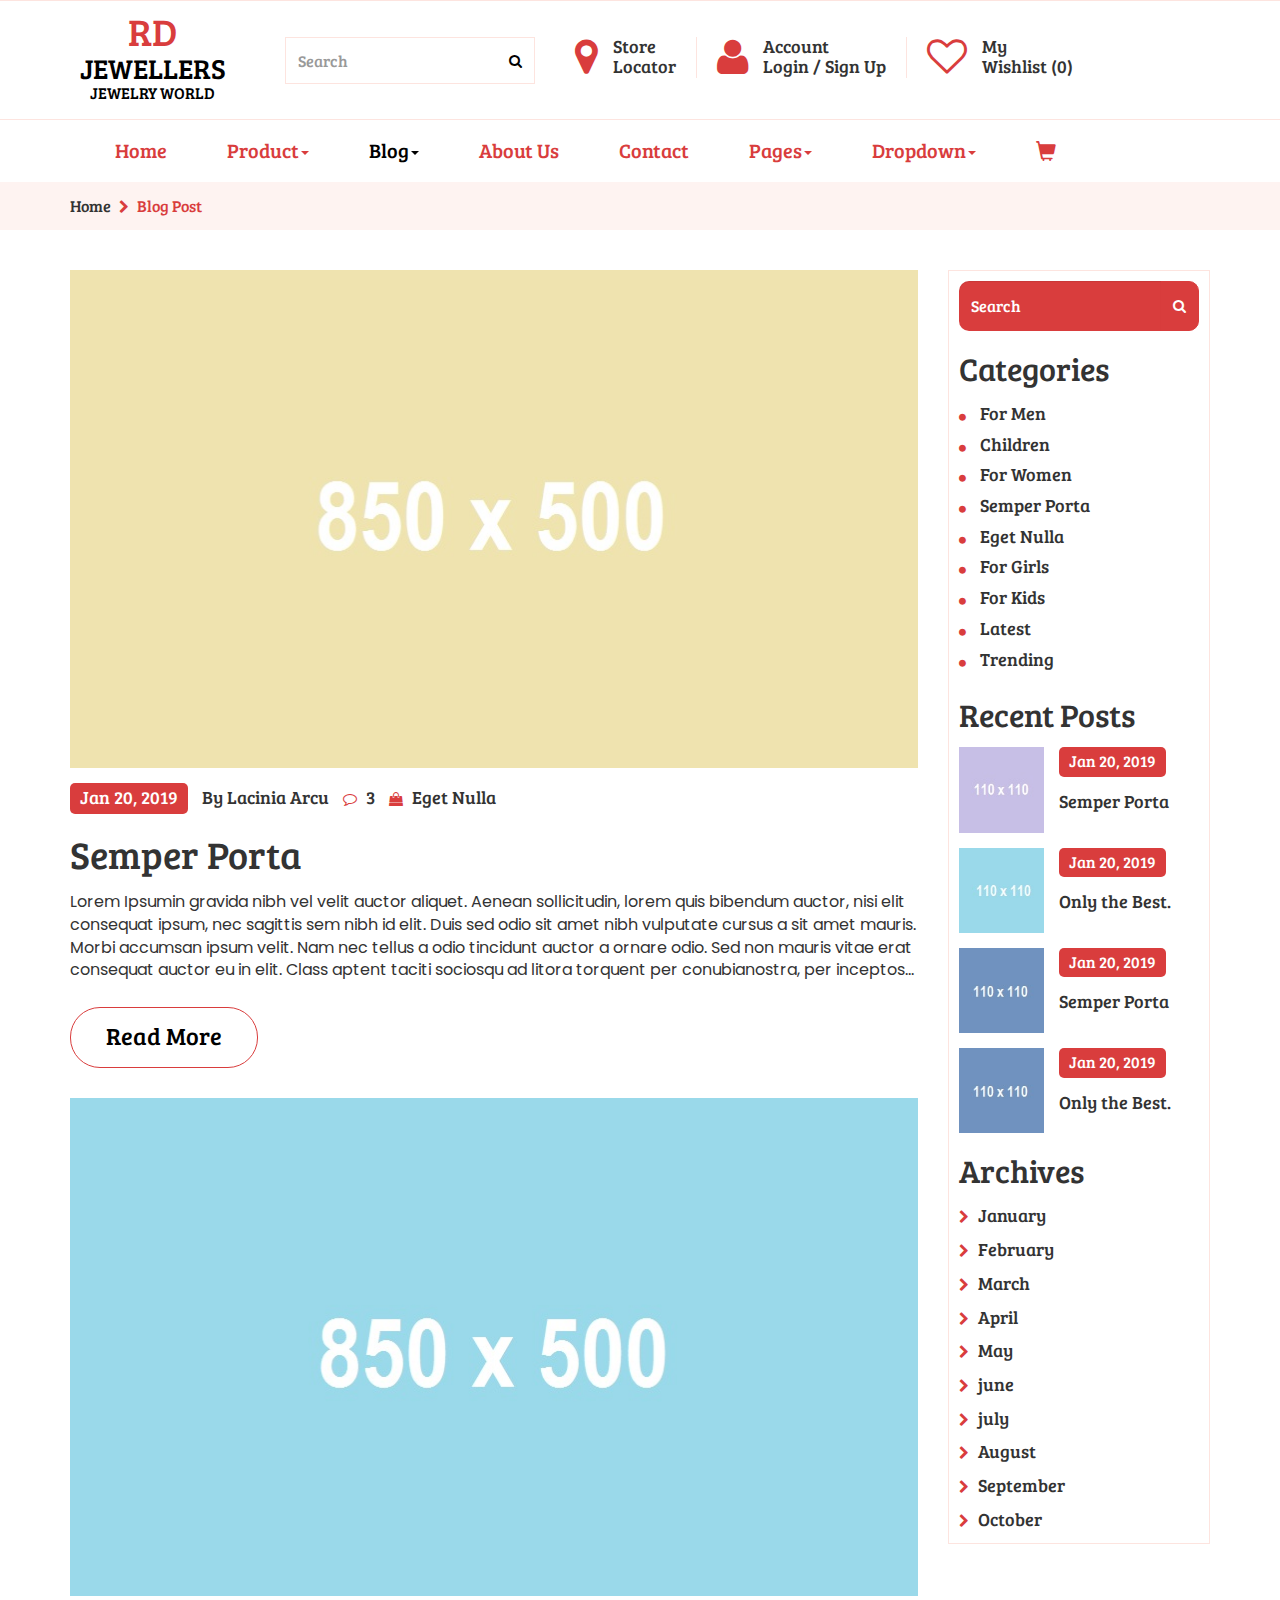
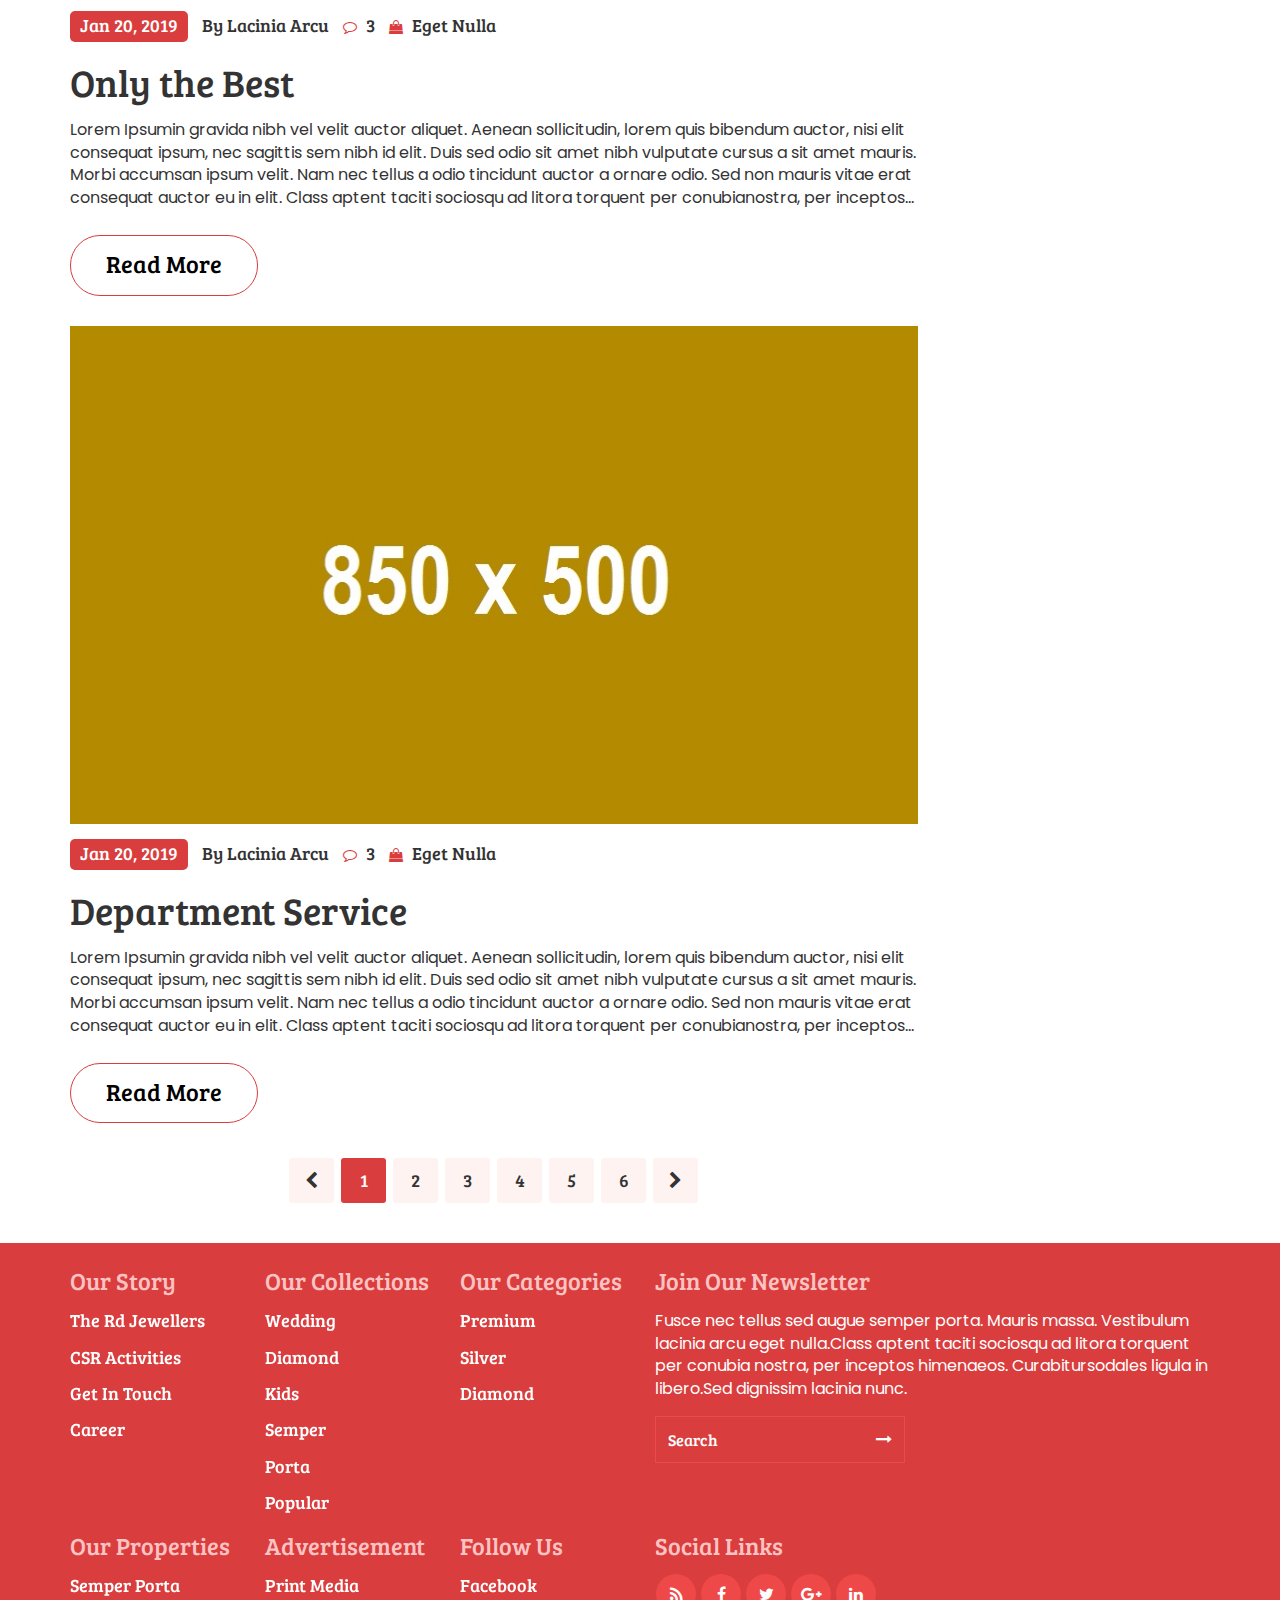
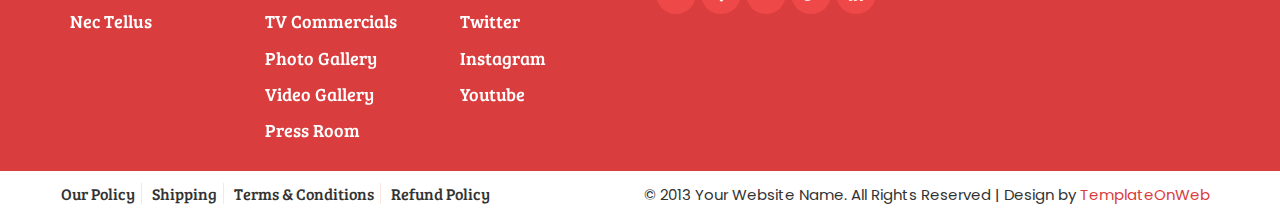
<file: blog.html>
<!DOCTYPE html>
<html lang="en">
  <head>
    <meta charset="utf-8">
    <meta http-equiv="X-UA-Compatible" content="IE=edge">
    <meta name="viewport" content="width=device-width, initial-scale=1">
    <title>Rd Jewellers</title>
	<link href="css/bootstrap.min.css" rel="stylesheet">
	<link href="css/global.css" rel="stylesheet">
	<link href="css/blog.css" rel="stylesheet">
	<link rel="stylesheet" type="text/css" href="css/font-awesome.min.css" />
	<link href="https://fonts.googleapis.com/css2?family=Bree+Serif&display=swap" rel="stylesheet">
	<link href="https://fonts.googleapis.com/css2?family=Poppins:ital,wght@0,400;1,300&display=swap" rel="stylesheet">
	<script src="js/jquery-2.1.1.min.js"></script>
    <script src="js/bootstrap.min.js"></script>
  </head>
  
<body>

<section id="header">
 <div class="container">
  <div class="row">
   <div class="header_1 clearfix">
    <div class="col-sm-2">
	 <div class="header_1l text-center clearfix">
	   <h2 class="mgt"><a class="col_1" href="Default.aspx">RD <span class="span_1">JEWELLERS</span>  <span class="span_2">JEWELRY WORLD</span></a></h2>
	 </div>
	</div>
	<div class="col-sm-10">
	 <div class="header_1r clearfix">
	   <div class="header_1ri border_none clearfix">
	     <div class="input-group">
					<input type="text" class="form-control" placeholder="Search">
					<span class="input-group-btn">
						<button class="btn btn-primary" type="button">
							<i class="fa fa-search"></i></button>
					</span>
				 </div>
	   </div>
	   <div class="header_1ri clearfix">
	     <span class="span_1"><a class="col_1" href="#"><i class="fa fa-map-marker"></i></a></span>
		 <h5 class="mgt"><a href="#">Store <br> Locator</a></h5>
	   </div>
	   <div class="header_1ri clearfix">
	     <span class="span_1"><a class="col_1" href="login.html"><i class="fa fa-user"></i></a></span>
		 <h5 class="mgt"><a href="login.html">Account <br> Login / Sign Up</a></h5>
	   </div>
	   
	   <div class="header_1ri border_none clearfix">
	     <span class="span_1"><a class="col_1" href="#"><i class="fa fa-heart-o"></i></a></span>
		 <h5 class="mgt"><a href="#">My <br> Wishlist (0)</a></h5>
	   </div>
	 </div>
	</div>
   </div>
  </div>
 </div>
</section>

<section id="menu" class="clearfix cd-secondary-nav">
	<nav class="navbar nav_t">
		<div class="container">
		    <div class="navbar-header page-scroll">
				<button type="button" class="navbar-toggle" data-toggle="collapse" data-target="#bs-example-navbar-collapse-1">
					<span class="sr-only">Toggle navigation</span>
					<span class="icon-bar"></span>
					<span class="icon-bar"></span>
					<span class="icon-bar"></span>
				</button>
				<a class="col_1 navbar-brand" href="Default.aspx">RD <span class="span_1">JEWELLERS</span>  <span class="span_2">JEWELRY WORLD</span></a>
			</div>
			<!-- Brand and toggle get grouped for better mobile display -->
			<!-- Collect the nav links, forms, and other content for toggling -->
			<div class="collapse navbar-collapse" id="bs-example-navbar-collapse-1">
				<ul class="nav navbar-nav">
				
				<li><a class="m_tag" href="Default.aspx">Home</a></li>
				<li class="dropdown">
					  <a class="m_tag" href="#" data-toggle="dropdown" role="button" aria-expanded="false">Product<span class="caret"></span></a>
					  <ul class="dropdown-menu drop_3" role="menu">
						<li><a href="product.html">Product</a></li>
						<li><a class="border_none" href="detail.html">Product Detail</a></li>
					  </ul>
                    </li>
				<li class="dropdown">
					  <a class="m_tag active_tab" href="#" data-toggle="dropdown" role="button" aria-expanded="false">Blog<span class="caret"></span></a>
					  <ul class="dropdown-menu drop_3" role="menu">
						<li><a href="blog.html">Blog</a></li>
						<li><a class="border_none" href="blog_detail.html">Blog Detail</a></li>
					  </ul>
                    </li>
				
				<li><a class="m_tag" href="about.html">About Us</a></li>
				<li><a class="m_tag" href="contact.html">Contact</a></li>
				<li class="dropdown">
					  <a class="m_tag" href="#" data-toggle="dropdown" role="button" aria-expanded="false">Pages<span class="caret"></span></a>
					  <ul class="dropdown-menu drop_3" role="menu">
					    <li><a href="login.html">My Account</a></li>
						<li><a href="cart.html">Shopping Cart</a></li>
						<li><a class="border_none" href="checkout.html">Checkout</a></li>
					  </ul>
                    </li>
				<li class="dropdown dropdown-large">
				<a href="#" class="dropdown-toggle m_tag" data-toggle="dropdown">Dropdown<b class="caret"></b></a>
				
				<ul class="dropdown-menu dropdown-menu-large row">
					<li class="col-sm-2">
						<ul>
							<li class="dropdown-header">BRACELETS</li>
							<li><a href="#">Available</a></li>
							<li><a href="#">Examples</a></li>
							<li><a href="#">Jewelry</a></li>
							<li><a href="#">Aligninment</a></li>
							<li><a href="#">Headers</a></li>
						</ul><br>
						<ul>
							<li class="dropdown-header">BY METAL</li>
							<li><a href="#">Available</a></li>
							<li><a href="#">Examples</a></li>
							<li><a href="#">Jewelry</a></li>
						</ul>
					</li>
					<li class="col-sm-2">
						<ul>
							<li class="dropdown-header">EARRINGS</li>
							<li><a href="#">Available</a></li>
							<li><a href="#">Examples</a></li>
							<li><a href="#">Jewelry</a></li>
							<li><a href="#">Aligninment</a></li>
							<li><a href="#">Headers</a></li>
						</ul><br>
						<ul>
							<li class="dropdown-header">BY METAL</li>
							<li><a href="#"> Glyphs</a></li>
							<li><a href="#">Examples</a></li>
							<li><a href="#">Jewelry</a></li>
						</ul>
					</li>
					<li class="col-sm-2">
						<ul>
							<li class="dropdown-header">PENDANTS</li>
							<li><a href="#">Available</a></li>
							<li><a href="#">Examples</a></li>
							<li><a href="#">Jewelry</a></li>
							<li><a href="#">Aligninment</a></li>
							<li><a href="#">Headers</a></li>
						</ul><br>
						<ul>
							<li class="dropdown-header">BY METAL</li>
							<li><a href="#"> Glyphs</a></li>
							<li><a href="#">Examples</a></li>
							<li><a href="#">Jewelry</a></li>
						</ul>
					</li>
					<li class="col-sm-2">
						<ul>
							<li class="dropdown-header">PENDANTS</li>
							<li><a href="#">Available</a></li>
							<li><a href="#">Examples</a></li>
							<li><a href="#">Jewelry</a></li>
							<li><a href="#">Aligninment</a></li>
							<li><a href="#">Headers</a></li>
						</ul><br>
						<ul>
							<li class="dropdown-header">BY METAL</li>
							<li><a href="#"> Glyphs</a></li>
							<li><a href="#">Examples</a></li>
							<li><a href="#">Jewelry</a></li>
						</ul>
					</li>
					<li class="col-sm-4">
						<ul>
							<li><a href="#"><img src="img/1.jpg" alt="abc" class="iw"></a></li>
						</ul><br>
						<ul>
							<li><a href="#"><img src="img/2.png" alt="abc" class="iw"></a></li>
						</ul>
					</li>
				</ul>
				
			</li>
			    <li class="dropdown drop_cart">
					  <a class="m_tag" href="#" data-toggle="dropdown" role="button" aria-expanded="false"><i class="glyphicon glyphicon-shopping-cart"></i></a>
					  <ul class="dropdown-menu drop_1" role="menu">
						<li>
						 <div class="drop_1i clearfix">
						  <div class="col-sm-6">
						   <div class="drop_1il clearfix"><h5 class="mgt">2 ITEMS</h5></div>
						  </div>
						  <div class="col-sm-6">
						   <div class="drop_1il text-right clearfix"><h5 class="mgt"><a href="#">VIEW CART</a></h5></div>
						  </div>
						 </div>
						 <div class="drop_1i1 clearfix">
						  <div class="col-sm-6">
						   <div class="drop_1i1l clearfix"><h6 class="mgt bold"><a href="#">Nulla Quis</a> <br> <span class="normal col_2">1x - $89.00</span></h6></div>
						  </div>
						  <div class="col-sm-4">
						   <div class="drop_1i1r clearfix"><a href="#"><img src="img/22.jpg" class="iw" alt="abc"></a></div>
						  </div>
						  <div class="col-sm-2">
						   <div class="drop_1i1l text-right clearfix"><h6 class="mgt bold"> <span><i class="fa fa-remove"></i></span></h6></div>
						  </div>
						 </div>
						 <div class="drop_1i1 clearfix">
						  <div class="col-sm-6">
						   <div class="drop_1i1l clearfix"><h6 class="mgt bold"><a href="#">Eget Nulla</a> <br> <span class="normal col_2">1x - $89.00</span></h6></div>
						  </div>
						  <div class="col-sm-4">
						   <div class="drop_1i1r clearfix"><a href="#"><img src="img/24.png" class="iw" alt="abc"></a></div>
						  </div>
						  <div class="col-sm-2">
						   <div class="drop_1i1l text-right clearfix"><h6 class="mgt bold"> <span><i class="fa fa-remove"></i></span></h6></div>
						  </div>
						 </div>
						 <div class="drop_1i2 clearfix">
						  <div class="col-sm-6">
						   <div class="drop_1il clearfix"><h5 class="mgt">TOTAL</h5></div>
						  </div>
						  <div class="col-sm-6">
						   <div class="drop_1il text-right clearfix"><h5 class="mgt">$138.00</h5></div>
						  </div>
						 </div>
						 <div class="drop_1i3 text-center clearfix">
						  <div class="col-sm-12">
						   <h5><a class="button_1 block" href="#">CHECKOUT</a></h5>
						   <h5><a class="button block" href="#">VIEW CART</a></h5>
						  </div>
						 </div>
						</li>
					  </ul>
                    </li>
			</ul>
		    	

			</div>
			<!-- /.navbar-collapse -->
		</div>
		<!-- /.container-fluid -->
	</nav>
	
	</section>
	
<section id="center" class="clearfix center_prod">
<div class="container">
 <div class="row">
   <div class="center_prod_1 clearfix">
    <div class="col-sm-12">
	 <h6 class="mgt col_1 normal"><a href="#">Home</a>  <i style="font-size:14px; margin-left:5px; margin-right:5px;" class="fa fa-chevron-right"></i>   Blog Post</h6>
	</div>
   </div>
 </div>
</div>
</section>

<section id="blog_page" class="clearfix">
 <div class="container">
  <div class="row">
    <div class="blog_page_1 clearfix">
	 <div class="col-sm-9">
	  <div class="blog_page_1l mgt clearfix">
	   <a href="blog_detail.html"><img src="img/33.jpg" class="iw" alt="abc"></a>
	   <h5 class="normal"><a href="blog_detail.html"><span class="span_1">Jan 20, 2019</span></a> <span class="span_2">By <a href="blog_detail.html">Lacinia Arcu</a></span>  <span class="span_3"><i class="fa fa-comment-o"></i> <a href="blog_detail.html">3</a></span>  <i class="fa fa-shopping-bag"></i> <a href="blog_detail.html">Eget Nulla</a></h5><br>
	   <h2 class="mgt">Semper Porta</h2>
	   <p>Lorem Ipsumin gravida nibh vel velit auctor aliquet. Aenean sollicitudin, lorem quis bibendum auctor, nisi elit consequat ipsum, nec sagittis sem nibh id elit. Duis sed odio sit amet nibh vulputate cursus a sit amet mauris. Morbi accumsan ipsum velit. Nam nec tellus a odio tincidunt auctor a ornare odio. Sed non mauris vitae erat consequat auctor eu in elit. Class aptent taciti sociosqu ad litora torquent per conubianostra, per inceptos...</p>
	   <h4><a class="button" href="blog_detail.html">Read More</a></h4>
	  </div>
	  <div class="blog_page_1l clearfix">
	   <a href="blog_detail.html"><img src="img/34.jpg" class="iw" alt="abc"></a>
	   <h5 class="normal"><a href="blog_detail.html"><span class="span_1">Jan 20, 2019</span></a> <span class="span_2">By <a href="blog_detail.html">Lacinia Arcu</a></span>  <span class="span_3"><i class="fa fa-comment-o"></i> <a href="blog_detail.html">3</a></span>  <i class="fa fa-shopping-bag"></i> <a href="blog_detail.html">Eget Nulla</a></h5><br>
	   <h2 class="mgt">Only the Best</h2>
	   <p>Lorem Ipsumin gravida nibh vel velit auctor aliquet. Aenean sollicitudin, lorem quis bibendum auctor, nisi elit consequat ipsum, nec sagittis sem nibh id elit. Duis sed odio sit amet nibh vulputate cursus a sit amet mauris. Morbi accumsan ipsum velit. Nam nec tellus a odio tincidunt auctor a ornare odio. Sed non mauris vitae erat consequat auctor eu in elit. Class aptent taciti sociosqu ad litora torquent per conubianostra, per inceptos...</p>
	   <h4><a class="button" href="blog_detail.html">Read More</a></h4>
	  </div>
	  <div class="blog_page_1l clearfix">
	   <a href="blog_detail.html"><img src="img/35.jpg" class="iw" alt="abc"></a>
	   <h5 class="normal"><a href="blog_detail.html"><span class="span_1">Jan 20, 2019</span></a> <span class="span_2">By <a href="blog_detail.html">Lacinia Arcu</a></span>  <span class="span_3"><i class="fa fa-comment-o"></i> <a href="blog_detail.html">3</a></span>  <i class="fa fa-shopping-bag"></i> <a href="blog_detail.html">Eget Nulla</a></h5><br>
	   <h2 class="mgt">Department Service</h2>
	   <p>Lorem Ipsumin gravida nibh vel velit auctor aliquet. Aenean sollicitudin, lorem quis bibendum auctor, nisi elit consequat ipsum, nec sagittis sem nibh id elit. Duis sed odio sit amet nibh vulputate cursus a sit amet mauris. Morbi accumsan ipsum velit. Nam nec tellus a odio tincidunt auctor a ornare odio. Sed non mauris vitae erat consequat auctor eu in elit. Class aptent taciti sociosqu ad litora torquent per conubianostra, per inceptos...</p>
	   <h4><a class="button" href="blog_detail.html">Read More</a></h4>
	  </div>
	  <div class="product_1_last text-center clearfix">
	  <div class="col-sm-12">
	   <ul>
	    <li><a href="blog_detail.html"><i class="fa fa-chevron-left"></i></a></li>
	    <li class="act"><a href="blog_detail.html">1</a></li>
		<li><a href="blog_detail.html">2</a></li>
		<li><a href="blog_detail.html">3</a></li>
		<li><a href="blog_detail.html">4</a></li>
		<li><a href="blog_detail.html">5</a></li>
		<li><a href="blog_detail.html">6</a></li>
		<li><a href="blog_detail.html"><i class="fa fa-chevron-right"></i></a></li>
	   </ul>
	  </div>
	 </div>
	 </div>
	 <div class="col-sm-3">
	  <div class="blog_pgrm clearfix">
		<div class="blog_page_1r clearfix">
		<div class="input-group">
		<input type="text" class="form-control" placeholder="Search">
		<span class="input-group-btn">
		<button class="btn btn-primary" type="button">
		<i class="fa fa-search"></i></button>
		</span>												
		</div>
		</div><br>
		<div class="product_1r1 clearfix">
		<h3 class="mgt">Categories</h3>
		<ul class="normal">
		<li><i class="fa fa-circle col_1"></i> <a href="blog_detail.html">For Men</a></li>
		<li><i class="fa fa-circle col_1"></i> <a href="blog_detail.html">Children</a></li>
		<li><i class="fa fa-circle col_1"></i> <a href="blog_detail.html">For Women</a></li>
		<li><i class="fa fa-circle col_1"></i> <a href="blog_detail.html">Semper Porta</a></li>
		<li><i class="fa fa-circle col_1"></i> <a href="blog_detail.html">Eget Nulla</a></li>
		<li><i class="fa fa-circle col_1"></i> <a href="blog_detail.html">For Girls</a></li>
		<li><i class="fa fa-circle col_1"></i> <a href="blog_detail.html">For Kids</a></li>
		<li><i class="fa fa-circle col_1"></i> <a href="blog_detail.html">Latest</a></li>
		<li><i class="fa fa-circle col_1"></i> <a href="blog_detail.html">Trending</a></li>
		</ul>
		</div><br>
		<div class="product_1r1 clearfix">
		<h3 class="mgt">Recent Posts</h3>
		<div class="sold_1i clearfix">
		<div class="col-sm-5 space_left">
		<img src="img/36.jpg" class="iw" alt="abc">
		</div>
		<div class="col-sm-7 space_all">
		<div class="prod_home_2m1 clearfix">
		<h6 class="normal mgt"><a href="blog_detail.html">Jan 20, 2019</a></h6>
		<h5 class="normal"><a href="blog_detail.html">Semper Porta</a></h5>
		</div>
		</div>
		</div>
		<div class="sold_1i clearfix">
		<div class="col-sm-5 space_left">
		<img src="img/37.jpg" class="iw" alt="abc">
		</div>
		<div class="col-sm-7 space_all">
		<div class="prod_home_2m1 clearfix">
		<h6 class="normal mgt"><a href="blog_detail.html">Jan 20, 2019</a></h6>
		<h5 class="normal"><a href="blog_detail.html">Only the Best.</a></h5>
		</div>
		</div>
		</div>
		<div class="sold_1i clearfix">
		<div class="col-sm-5 space_left">
		<img src="img/38.jpg" class="iw" alt="abc">
		</div>
		<div class="col-sm-7 space_all">
		<div class="prod_home_2m1 clearfix">
		<h6 class="normal mgt"><a href="blog_detail.html">Jan 20, 2019</a></h6>
		<h5 class="normal"><a href="blog_detail.html">Semper Porta</a></h5>
		</div>
		</div>
		</div>
		<div class="sold_1i clearfix">
		<div class="col-sm-5 space_left">
		<img src="img/39.jpg" class="iw" alt="abc">
		</div>
		<div class="col-sm-7 space_all">
		<div class="prod_home_2m1 clearfix">
		<h6 class="normal mgt"><a href="blog_detail.html">Jan 20, 2019</a></h6>
		<h5 class="normal"><a href="blog_detail.html">Only the Best.</a></h5>
		</div>
		</div>
		</div>
		</div><br>
		<div class="product_1r2 clearfix">
		<h3 class="mgt">Archives</h3>
		<ul class="normal">
		<li><a href="blog_detail.html"><i class="fa fa-chevron-right"></i> January</a></li>
		<li><a href="blog_detail.html"><i class="fa fa-chevron-right"></i> February</a></li>
		<li><a href="blog_detail.html"><i class="fa fa-chevron-right"></i> March</a></li>
		<li><a href="blog_detail.html"><i class="fa fa-chevron-right"></i> April</a></li>
		<li><a href="blog_detail.html"><i class="fa fa-chevron-right"></i> May</a></li>
		<li><a href="blog_detail.html"><i class="fa fa-chevron-right"></i> june</a></li>
		<li><a href="blog_detail.html"><i class="fa fa-chevron-right"></i> july</a></li>
		<li><a href="blog_detail.html"><i class="fa fa-chevron-right"></i> August</a></li>
		<li><a href="blog_detail.html"><i class="fa fa-chevron-right"></i> September</a></li>
		<li><a href="blog_detail.html"><i class="fa fa-chevron-right"></i> October</a></li>
		</ul>
		</div>
	  </div>
	 </div>
	</div>
  </div>
 </div>
</section>

<section id="footer">
 <div class="container">
  <div class="row">
   <div class="footer_1 mgt clearfix">
    <div class="col-sm-2">
	 <div class="footer_1i clearfix">
	  <h4 class="mgt col_3">Our Story</h4>
	  <h5><a class="hvr-forward col" href="#">The Rd Jewellers</a></h5>
	  <h5><a class="hvr-forward col" href="#">CSR Activities</a></h5>
	  <h5><a class="hvr-forward col" href="#">Get In Touch</a></h5>
	  <h5><a class="hvr-forward col" href="#">Career</a></h5>
	 </div>
	</div>
	<div class="col-sm-2">
	 <div class="footer_1i clearfix">
	  <h4 class="mgt col_3">Our Collections</h4>
	  <h5><a class="hvr-forward col" href="#">Wedding</a></h5>
	  <h5><a class="hvr-forward col" href="#">Diamond</a></h5>
	  <h5><a class="hvr-forward col" href="#">Kids</a></h5>
	  <h5><a class="hvr-forward col" href="#">Semper</a></h5>
	  <h5><a class="hvr-forward col" href="#">Porta</a></h5>
	  <h5><a class="hvr-forward col" href="#">Popular</a></h5>
	 </div>
	</div>
	<div class="col-sm-2">
	 <div class="footer_1i clearfix">
	  <h4 class="mgt col_3">Our Categories</h4>
	  <h5><a class="hvr-forward col" href="#">Premium</a></h5>
	  <h5><a class="hvr-forward col" href="#">Silver</a></h5>
	  <h5><a class="hvr-forward col" href="#">Diamond</a></h5>
	 </div>
	</div>
	<div class="col-sm-6">
	 <div class="footer_1i clearfix">
	  <h4 class="mgt col_3">Join Our Newsletter</h4>
	  <p class="col">Fusce nec tellus sed augue semper porta. Mauris massa. Vestibulum lacinia arcu eget nulla.Class aptent taciti sociosqu ad litora torquent per conubia nostra, per inceptos himenaeos. Curabitursodales ligula in libero.Sed dignissim lacinia nunc.</p>
	  <div class="input-group">
					<input type="text" class="form-control" placeholder="Search">
					<span class="input-group-btn">
						<button class="btn btn-primary" type="button">
							<i class="fa fa-long-arrow-right"></i></button>
					</span>
	  </div>
	 </div>
	</div>
   </div>
   <div class="footer_1 clearfix">
    <div class="col-sm-2">
	 <div class="footer_1i clearfix">
	  <h4 class="mgt col_3">Our Properties</h4>
	  <h5><a class="hvr-forward col" href="#">Semper Porta</a></h5>
	  <h5><a class="hvr-forward col" href="#">Nec Tellus</a></h5>
	 </div>
	</div>
	<div class="col-sm-2">
	 <div class="footer_1i clearfix">
	  <h4 class="mgt col_3">Advertisement</h4>
	  <h5><a class="hvr-forward col" href="#">Print Media</a></h5>
	  <h5><a class="hvr-forward col" href="#">TV Commercials</a></h5>
	  <h5><a class="hvr-forward col" href="#">Photo Gallery</a></h5>
	  <h5><a class="hvr-forward col" href="#">Video Gallery</a></h5>
	  <h5><a class="hvr-forward col" href="#">Press Room</a></h5>
	 </div>
	</div>
	<div class="col-sm-2">
	 <div class="footer_1i clearfix">
	  <h4 class="mgt col_3">Follow Us</h4>
	  <h5><a class="hvr-forward col" href="#">Facebook</a></h5>
	  <h5><a class="hvr-forward col" href="#">Twitter</a></h5>
	  <h5><a class="hvr-forward col" href="#">Instagram</a></h5>
	  <h5><a class="hvr-forward col" href="#">Youtube</a></h5>
	 </div>
	</div>
	<div class="col-sm-6">
	 <div class="footer_1i clearfix">
	  <h4 class="mgt col_3">Social Links</h4>
		 <ul class="social-network social-circle">
							<li><a href="#" class="icoRss" title="Rss"><i class="fa fa-rss"></i></a></li>
							<li><a href="#" class="icoFacebook" title="Facebook"><i class="fa fa-facebook"></i></a></li>
							<li><a href="#" class="icoTwitter" title="Twitter"><i class="fa fa-twitter"></i></a></li>
							<li><a href="#" class="icoGoogle" title="Google +"><i class="fa fa-google-plus"></i></a></li>
							<li><a href="#" class="icoLinkedin" title="Linkedin"><i class="fa fa-linkedin"></i></a></li>
		 </ul>
	 </div>
	</div>
   </div>
  </div>
 </div>
</section>

<section id="footer_bottom">
 <div class="container">
  <div class="row">
   <div class="footer_b clearfix">
	 <div class="col-sm-5 space_left">
	  <div class="footer_br clearfix">
	  <ul class="mgt">
	   <li>
		<a href="#">Our Policy</a>
		<a href="#">Shipping</a>
		<a href="#">Terms & Conditions</a>
		<a class="border_none" href="#">Refund Policy</a>
	   </li>
	  </ul>
	 </div>
	 </div>
	 <div class="col-sm-7 space_left">
	  <div class="footer_bl  text-right clearfix">
	   <p>© 2013 Your Website Name. All Rights Reserved | Design by <a class="col_1" href="http://www.templateonweb.com">TemplateOnWeb</a></p>
	  </div>
	 </div>
   </div>
  </div>
 </div>
</section>
	
<script type="text/javascript">
$(document).ready(function(){
	/*****Fixed Menu******/
	var secondaryNav = $('.cd-secondary-nav'),
	   secondaryNavTopPosition = secondaryNav.offset().top;
	   navbar_height = document.querySelector('.navbar').offsetHeight;
	   
		$(window).on('scroll', function(){
		    if($(window).scrollTop() > secondaryNavTopPosition + navbar_height ) {
				secondaryNav.addClass('is-fixed');	
				document.body.style.paddingTop = navbar_height + 'px';
				
			} else {
				secondaryNav.removeClass('is-fixed');
				document.body.style.paddingTop = '0'
			}
		});	
		
});
</script>

</body>
 
</html>
</file>
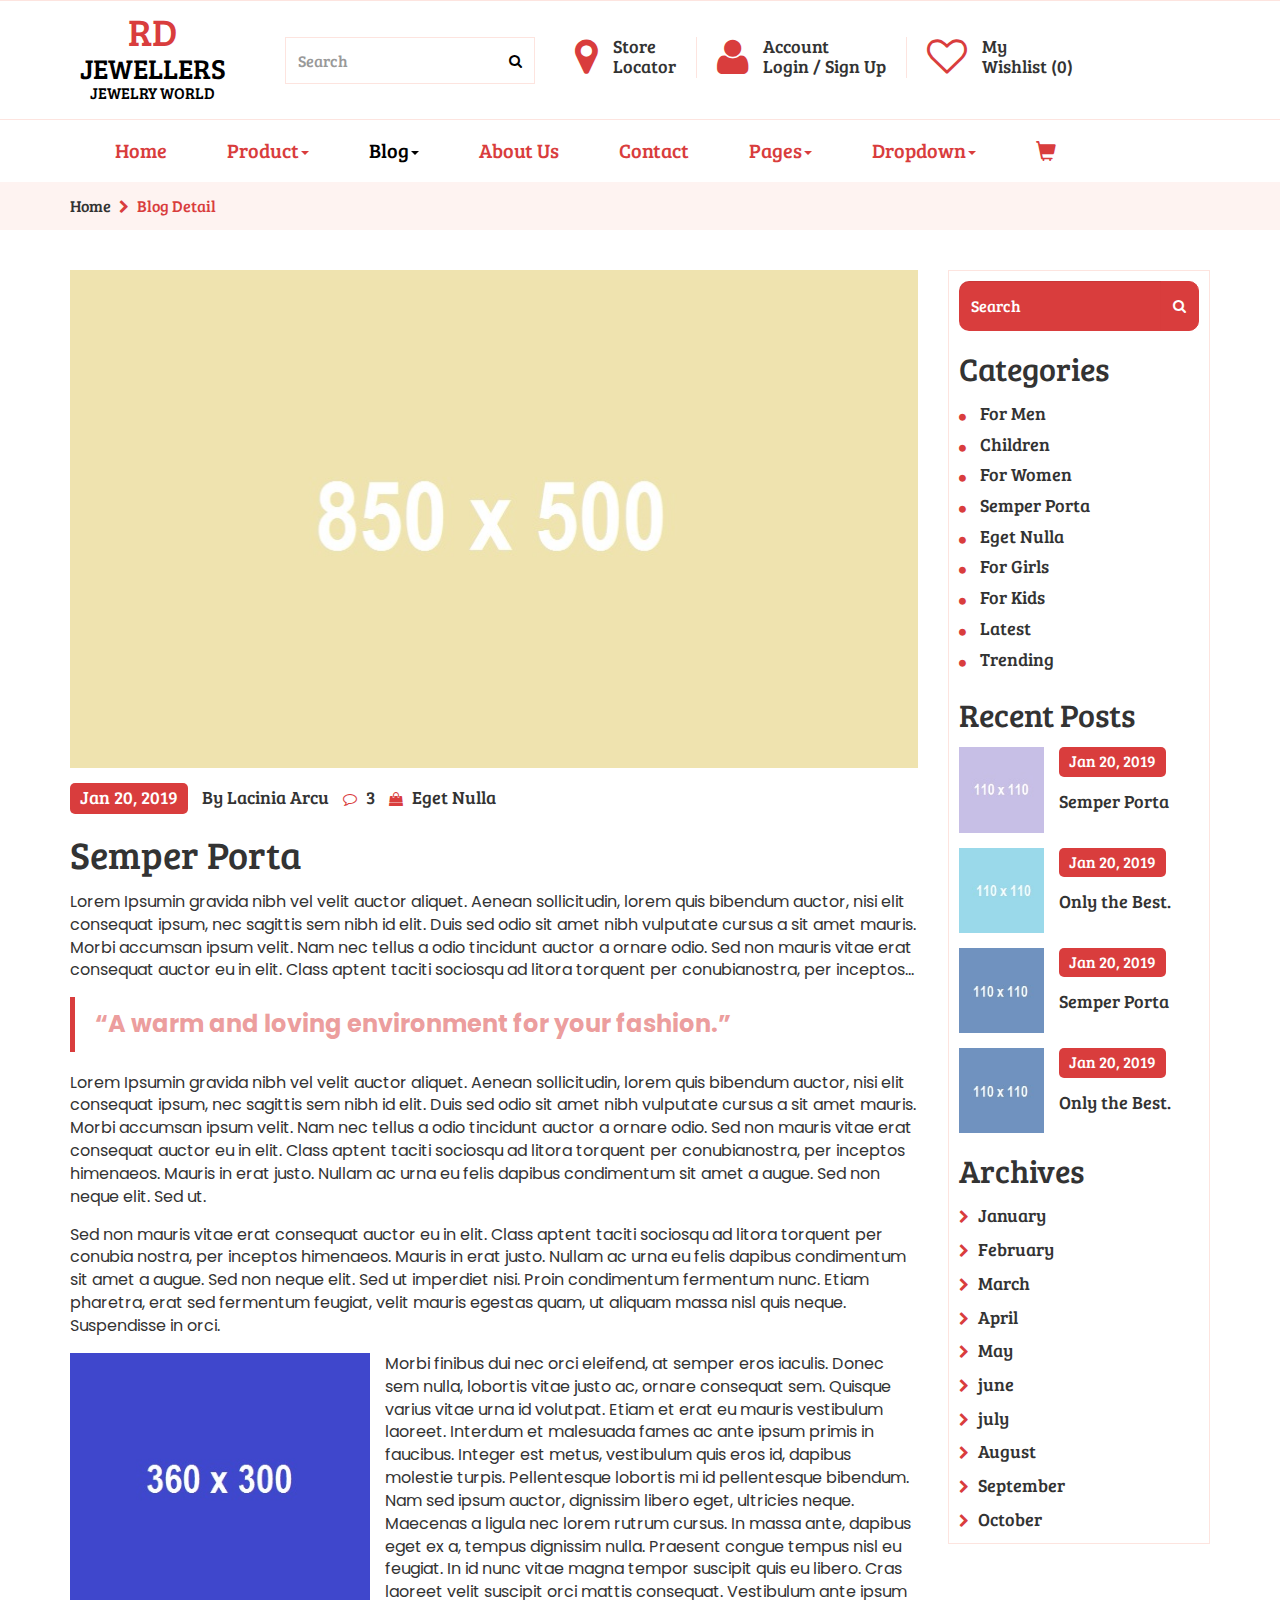
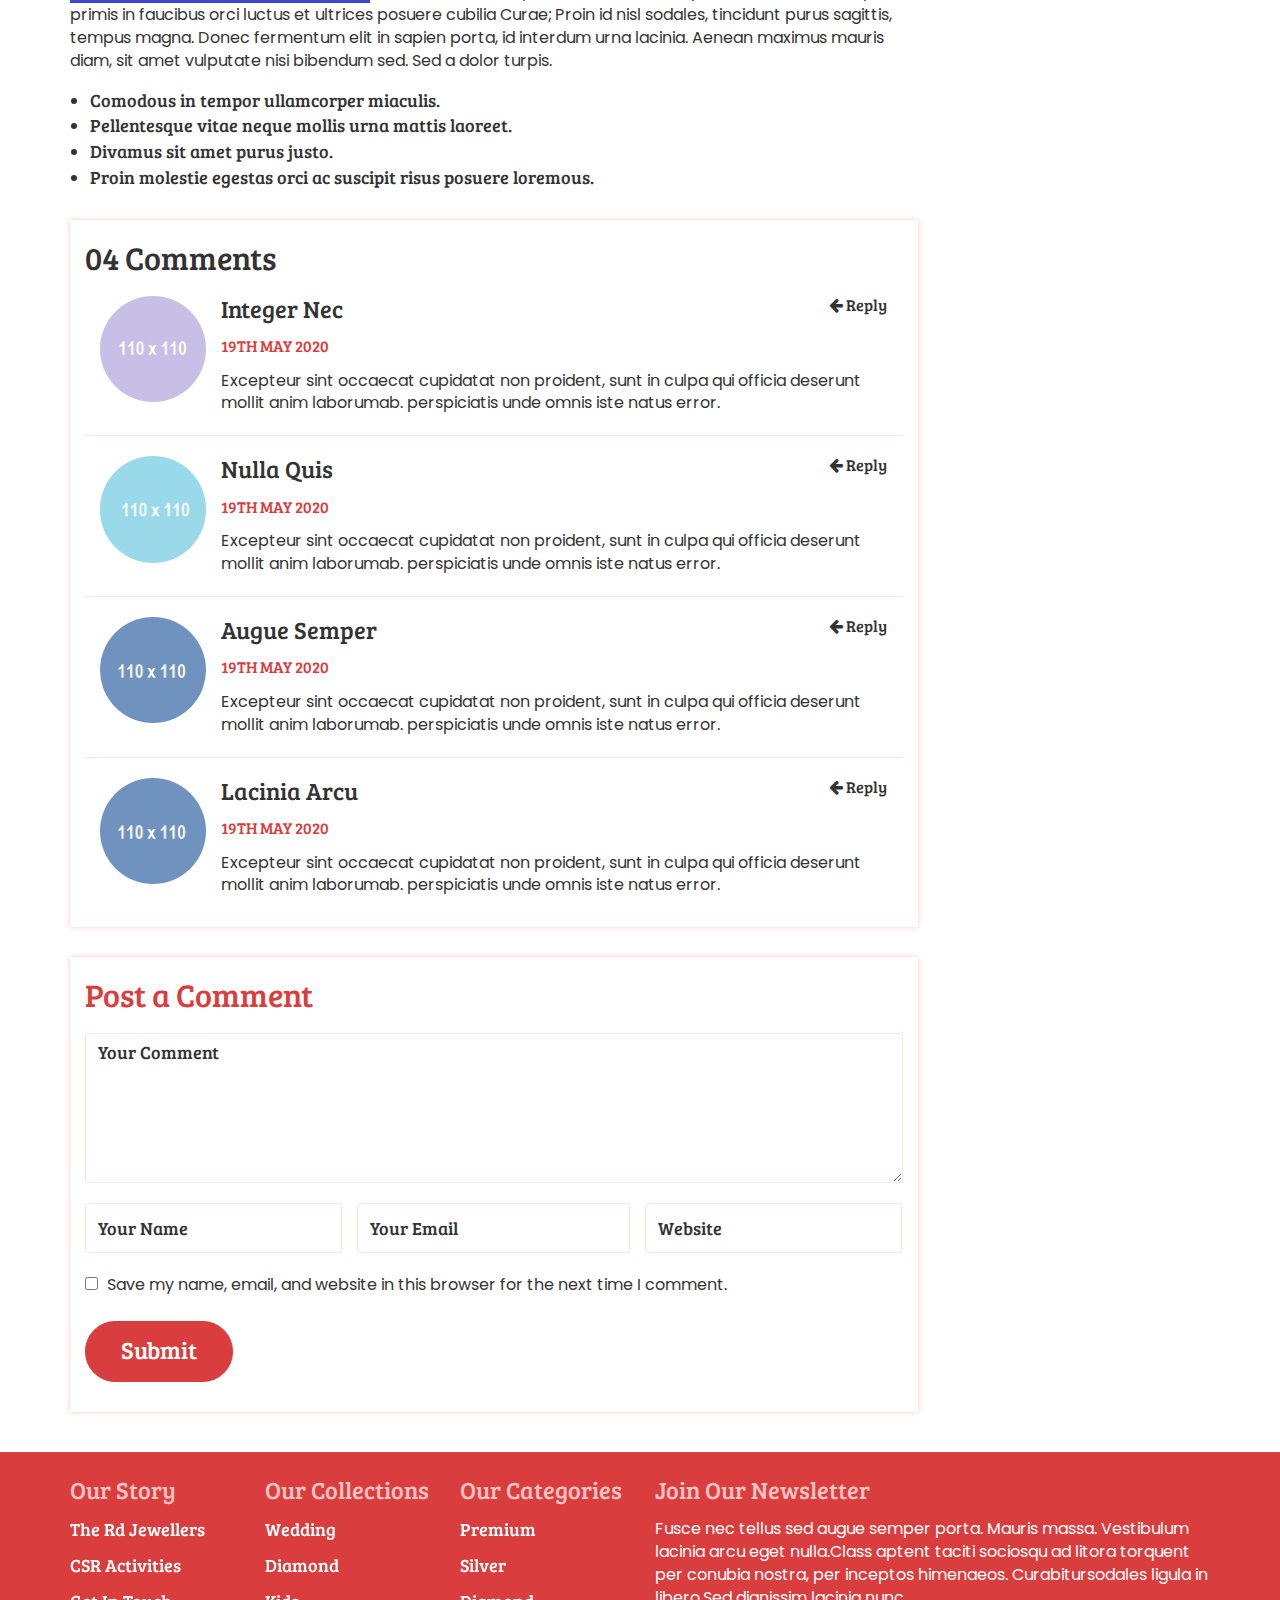
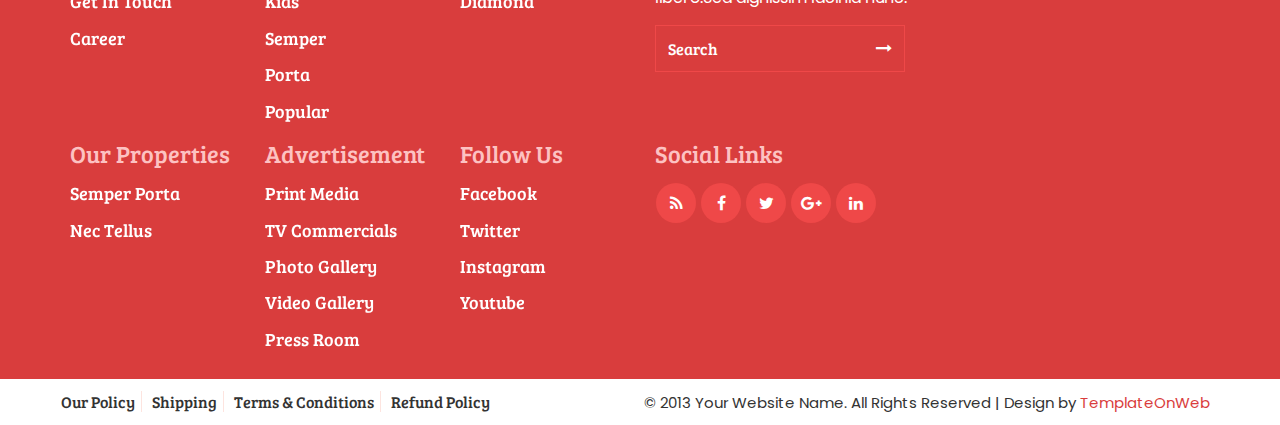
<file: blog_detail.html>
<!DOCTYPE html>
<html lang="en">
  <head>
    <meta charset="utf-8">
    <meta http-equiv="X-UA-Compatible" content="IE=edge">
    <meta name="viewport" content="width=device-width, initial-scale=1">
    <title>Rd Jewellers</title>
	<link href="css/bootstrap.min.css" rel="stylesheet">
	<link href="css/global.css" rel="stylesheet">
	<link href="css/blog_detail.css" rel="stylesheet">
	<link rel="stylesheet" type="text/css" href="css/font-awesome.min.css" />
	<link href="https://fonts.googleapis.com/css2?family=Bree+Serif&display=swap" rel="stylesheet">
	<link href="https://fonts.googleapis.com/css2?family=Poppins:ital,wght@0,400;1,300&display=swap" rel="stylesheet">
	<script src="js/jquery-2.1.1.min.js"></script>
    <script src="js/bootstrap.min.js"></script>
  </head>
  
<body>

<section id="header">
 <div class="container">
  <div class="row">
   <div class="header_1 clearfix">
    <div class="col-sm-2">
	 <div class="header_1l text-center clearfix">
	   <h2 class="mgt"><a class="col_1" href="Default.aspx">RD <span class="span_1">JEWELLERS</span>  <span class="span_2">JEWELRY WORLD</span></a></h2>
	 </div>
	</div>
	<div class="col-sm-10">
	 <div class="header_1r clearfix">
	   <div class="header_1ri border_none clearfix">
	     <div class="input-group">
					<input type="text" class="form-control" placeholder="Search">
					<span class="input-group-btn">
						<button class="btn btn-primary" type="button">
							<i class="fa fa-search"></i></button>
					</span>
				 </div>
	   </div>
	   <div class="header_1ri clearfix">
	     <span class="span_1"><a class="col_1" href="#"><i class="fa fa-map-marker"></i></a></span>
		 <h5 class="mgt"><a href="#">Store <br> Locator</a></h5>
	   </div>
	   <div class="header_1ri clearfix">
	     <span class="span_1"><a class="col_1" href="login.html"><i class="fa fa-user"></i></a></span>
		 <h5 class="mgt"><a href="login.html">Account <br> Login / Sign Up</a></h5>
	   </div>
	   
	   <div class="header_1ri border_none clearfix">
	     <span class="span_1"><a class="col_1" href="#"><i class="fa fa-heart-o"></i></a></span>
		 <h5 class="mgt"><a href="#">My <br> Wishlist (0)</a></h5>
	   </div>
	 </div>
	</div>
   </div>
  </div>
 </div>
</section>

<section id="menu" class="clearfix cd-secondary-nav">
	<nav class="navbar nav_t">
		<div class="container">
		    <div class="navbar-header page-scroll">
				<button type="button" class="navbar-toggle" data-toggle="collapse" data-target="#bs-example-navbar-collapse-1">
					<span class="sr-only">Toggle navigation</span>
					<span class="icon-bar"></span>
					<span class="icon-bar"></span>
					<span class="icon-bar"></span>
				</button>
				<a class="col_1 navbar-brand" href="Default.aspx">RD <span class="span_1">JEWELLERS</span>  <span class="span_2">JEWELRY WORLD</span></a>
			</div>
			<!-- Brand and toggle get grouped for better mobile display -->
			<!-- Collect the nav links, forms, and other content for toggling -->
			<div class="collapse navbar-collapse" id="bs-example-navbar-collapse-1">
				<ul class="nav navbar-nav">
				
				<li><a class="m_tag" href="Default.aspx">Home</a></li>
				<li class="dropdown">
					  <a class="m_tag" href="#" data-toggle="dropdown" role="button" aria-expanded="false">Product<span class="caret"></span></a>
					  <ul class="dropdown-menu drop_3" role="menu">
						<li><a href="product.html">Product</a></li>
						<li><a class="border_none" href="detail.html">Product Detail</a></li>
					  </ul>
                    </li>
				<li class="dropdown">
					  <a class="m_tag active_tab" href="#" data-toggle="dropdown" role="button" aria-expanded="false">Blog<span class="caret"></span></a>
					  <ul class="dropdown-menu drop_3" role="menu">
						<li><a href="blog.html">Blog</a></li>
						<li><a class="border_none" href="blog_detail.html">Blog Detail</a></li>
					  </ul>
                    </li>
				
				<li><a class="m_tag" href="about.html">About Us</a></li>
				<li><a class="m_tag" href="contact.html">Contact</a></li>
				<li class="dropdown">
					  <a class="m_tag" href="#" data-toggle="dropdown" role="button" aria-expanded="false">Pages<span class="caret"></span></a>
					  <ul class="dropdown-menu drop_3" role="menu">
					    <li><a href="login.html">My Account</a></li>
						<li><a href="cart.html">Shopping Cart</a></li>
						<li><a class="border_none" href="checkout.html">Checkout</a></li>
					  </ul>
                    </li>
				<li class="dropdown dropdown-large">
				<a href="#" class="dropdown-toggle m_tag" data-toggle="dropdown">Dropdown<b class="caret"></b></a>
				
				<ul class="dropdown-menu dropdown-menu-large row">
					<li class="col-sm-2">
						<ul>
							<li class="dropdown-header">BRACELETS</li>
							<li><a href="#">Available</a></li>
							<li><a href="#">Examples</a></li>
							<li><a href="#">Jewelry</a></li>
							<li><a href="#">Aligninment</a></li>
							<li><a href="#">Headers</a></li>
						</ul><br>
						<ul>
							<li class="dropdown-header">BY METAL</li>
							<li><a href="#">Available</a></li>
							<li><a href="#">Examples</a></li>
							<li><a href="#">Jewelry</a></li>
						</ul>
					</li>
					<li class="col-sm-2">
						<ul>
							<li class="dropdown-header">EARRINGS</li>
							<li><a href="#">Available</a></li>
							<li><a href="#">Examples</a></li>
							<li><a href="#">Jewelry</a></li>
							<li><a href="#">Aligninment</a></li>
							<li><a href="#">Headers</a></li>
						</ul><br>
						<ul>
							<li class="dropdown-header">BY METAL</li>
							<li><a href="#"> Glyphs</a></li>
							<li><a href="#">Examples</a></li>
							<li><a href="#">Jewelry</a></li>
						</ul>
					</li>
					<li class="col-sm-2">
						<ul>
							<li class="dropdown-header">PENDANTS</li>
							<li><a href="#">Available</a></li>
							<li><a href="#">Examples</a></li>
							<li><a href="#">Jewelry</a></li>
							<li><a href="#">Aligninment</a></li>
							<li><a href="#">Headers</a></li>
						</ul><br>
						<ul>
							<li class="dropdown-header">BY METAL</li>
							<li><a href="#"> Glyphs</a></li>
							<li><a href="#">Examples</a></li>
							<li><a href="#">Jewelry</a></li>
						</ul>
					</li>
					<li class="col-sm-2">
						<ul>
							<li class="dropdown-header">PENDANTS</li>
							<li><a href="#">Available</a></li>
							<li><a href="#">Examples</a></li>
							<li><a href="#">Jewelry</a></li>
							<li><a href="#">Aligninment</a></li>
							<li><a href="#">Headers</a></li>
						</ul><br>
						<ul>
							<li class="dropdown-header">BY METAL</li>
							<li><a href="#"> Glyphs</a></li>
							<li><a href="#">Examples</a></li>
							<li><a href="#">Jewelry</a></li>
						</ul>
					</li>
					<li class="col-sm-4">
						<ul>
							<li><a href="#"><img src="img/1.jpg" alt="abc" class="iw"></a></li>
						</ul><br>
						<ul>
							<li><a href="#"><img src="img/2.png" alt="abc" class="iw"></a></li>
						</ul>
					</li>
				</ul>
				
			</li>
			    <li class="dropdown drop_cart">
					  <a class="m_tag" href="#" data-toggle="dropdown" role="button" aria-expanded="false"><i class="glyphicon glyphicon-shopping-cart"></i></a>
					  <ul class="dropdown-menu drop_1" role="menu">
						<li>
						 <div class="drop_1i clearfix">
						  <div class="col-sm-6">
						   <div class="drop_1il clearfix"><h5 class="mgt">2 ITEMS</h5></div>
						  </div>
						  <div class="col-sm-6">
						   <div class="drop_1il text-right clearfix"><h5 class="mgt"><a href="#">VIEW CART</a></h5></div>
						  </div>
						 </div>
						 <div class="drop_1i1 clearfix">
						  <div class="col-sm-6">
						   <div class="drop_1i1l clearfix"><h6 class="mgt bold"><a href="#">Nulla Quis</a> <br> <span class="normal col_2">1x - $89.00</span></h6></div>
						  </div>
						  <div class="col-sm-4">
						   <div class="drop_1i1r clearfix"><a href="#"><img src="img/22.jpg" class="iw" alt="abc"></a></div>
						  </div>
						  <div class="col-sm-2">
						   <div class="drop_1i1l text-right clearfix"><h6 class="mgt bold"> <span><i class="fa fa-remove"></i></span></h6></div>
						  </div>
						 </div>
						 <div class="drop_1i1 clearfix">
						  <div class="col-sm-6">
						   <div class="drop_1i1l clearfix"><h6 class="mgt bold"><a href="#">Eget Nulla</a> <br> <span class="normal col_2">1x - $89.00</span></h6></div>
						  </div>
						  <div class="col-sm-4">
						   <div class="drop_1i1r clearfix"><a href="#"><img src="img/24.png" class="iw" alt="abc"></a></div>
						  </div>
						  <div class="col-sm-2">
						   <div class="drop_1i1l text-right clearfix"><h6 class="mgt bold"> <span><i class="fa fa-remove"></i></span></h6></div>
						  </div>
						 </div>
						 <div class="drop_1i2 clearfix">
						  <div class="col-sm-6">
						   <div class="drop_1il clearfix"><h5 class="mgt">TOTAL</h5></div>
						  </div>
						  <div class="col-sm-6">
						   <div class="drop_1il text-right clearfix"><h5 class="mgt">$138.00</h5></div>
						  </div>
						 </div>
						 <div class="drop_1i3 text-center clearfix">
						  <div class="col-sm-12">
						   <h5><a class="button_1 block" href="#">CHECKOUT</a></h5>
						   <h5><a class="button block" href="#">VIEW CART</a></h5>
						  </div>
						 </div>
						</li>
					  </ul>
                    </li>
			</ul>
		    	

			</div>
			<!-- /.navbar-collapse -->
		</div>
		<!-- /.container-fluid -->
	</nav>
	
	</section>
	
<section id="center" class="clearfix center_prod">
<div class="container">
 <div class="row">
   <div class="center_prod_1 clearfix">
    <div class="col-sm-12">
	 <h6 class="mgt col_1 normal"><a href="#">Home</a>  <i style="font-size:14px; margin-left:5px; margin-right:5px;" class="fa fa-chevron-right"></i>   Blog Detail</h6>
	</div>
   </div>
 </div>
</div>
</section>

<section id="blog_page" class="clearfix">
 <div class="container">
  <div class="row">
    <div class="blog_page_1 clearfix">
	 <div class="col-sm-9">
		<div class="blog_page_1l mgt clearfix">
		<a href="blog_detail.html"><img src="img/33.jpg" class="iw" alt="abc"></a>
		<h5 class="normal"><a href="blog_detail.html"><span class="span_1">Jan 20, 2019</span></a> <span class="span_2">By <a href="blog_detail.html">Lacinia Arcu</a></span>  <span class="span_3"><i class="fa fa-comment-o"></i> <a href="blog_detail.html">3</a></span>  <i class="fa fa-shopping-bag"></i> <a href="blog_detail.html">Eget Nulla</a></h5><br>
		<h2 class="mgt">Semper Porta</h2>
		<p>Lorem Ipsumin gravida nibh vel velit auctor aliquet. Aenean sollicitudin, lorem quis bibendum auctor, nisi elit consequat ipsum, nec sagittis sem nibh id elit. Duis sed odio sit amet nibh vulputate cursus a sit amet mauris. Morbi accumsan ipsum velit. Nam nec tellus a odio tincidunt auctor a ornare odio. Sed non mauris vitae erat consequat auctor eu in elit. Class aptent taciti sociosqu ad litora torquent per conubianostra, per inceptos...</p>
		<blockquote>
		<p class="mgt">“A warm and loving environment for your fashion.”</p>
		</blockquote>
		<p>Lorem Ipsumin gravida nibh vel velit auctor aliquet. Aenean sollicitudin, lorem quis bibendum auctor, nisi elit consequat ipsum, nec sagittis sem nibh id elit. Duis sed odio sit amet nibh vulputate cursus a sit amet mauris. Morbi accumsan ipsum velit. Nam nec tellus a odio tincidunt auctor a ornare odio. Sed non mauris vitae erat consequat auctor eu in elit. Class aptent taciti sociosqu ad litora torquent per conubianostra, per inceptos himenaeos. Mauris in erat justo. Nullam ac urna eu felis dapibus condimentum sit amet a augue. Sed non neque elit. Sed ut.</p>
		<p>Sed non mauris vitae erat consequat auctor eu in elit. Class aptent taciti sociosqu ad litora torquent per conubia nostra, per inceptos himenaeos. Mauris in erat justo. Nullam ac urna eu felis dapibus condimentum sit amet a augue. Sed non neque elit. Sed ut imperdiet nisi. Proin condimentum fermentum nunc. Etiam pharetra, erat sed fermentum feugiat, velit mauris egestas quam, ut aliquam massa nisl quis neque. Suspendisse in orci.</p>
		</div>
		<div class="blog_dm2 clearfix">
		<img src="img/40.jpg" alt="abc">
		<p class="mgt">Morbi finibus dui nec orci eleifend, at semper eros iaculis. Donec sem nulla, lobortis vitae justo ac, ornare consequat sem. Quisque varius vitae urna id volutpat. Etiam et erat eu mauris vestibulum laoreet. Interdum et malesuada fames ac ante ipsum primis in faucibus. Integer est metus, vestibulum quis eros id, dapibus molestie turpis. Pellentesque lobortis mi id pellentesque bibendum. Nam sed ipsum auctor, dignissim libero eget, ultricies neque. Maecenas a ligula nec lorem rutrum cursus. In massa ante, dapibus eget ex a, tempus dignissim nulla. Praesent congue tempus nisl eu feugiat.  In id nunc vitae magna tempor suscipit quis eu libero. Cras laoreet velit suscipit orci mattis consequat. Vestibulum ante ipsum primis in faucibus orci luctus et ultrices posuere cubilia Curae; Proin id nisl sodales, tincidunt purus sagittis, tempus magna. Donec fermentum elit in sapien porta, id interdum urna lacinia. Aenean maximus mauris diam, sit amet vulputate nisi bibendum sed. Sed a dolor turpis.</p>
		</div>
		<div class="blog_dm2 clearfix">
		<ul class="nav_n mgt">
		<li>Comodous in tempor ullamcorper miaculis.</li>
		<li>Pellentesque vitae neque mollis urna mattis laoreet.</li>
		<li>Divamus sit amet purus justo.</li>
		<li>Proin molestie egestas orci ac suscipit risus posuere loremous.</li>
		</ul>
		</div>
		<div class="blog_detail_l2 clearfix">
		<div class="blog_detail_l2i clearfix">
		<h3 class="mgt">04 Comments</h3>
		</div>
		<div class="blog_detail_l2i1 clearfix">
		<div class="col-sm-2">
		<img src="img/41.jpg" class="iw img-circle" alt="abc">
		</div>
		<div class="col-sm-10 space_left">
		<h4 class="mgt">Integer Nec <a class="col_4 pull-right" href="#"><i class="fa fa-arrow-left"></i> Reply</a></h4>
		<h6 class="col_1">19TH MAY 2020</h6>
		<p>Excepteur sint occaecat cupidatat non proident, sunt in culpa qui officia deserunt mollit anim laborumab. perspiciatis unde omnis iste natus error.</p>
		</div>
		</div>
		<div class="blog_detail_l2i1 clearfix">
		<div class="col-sm-2">
		<img src="img/42.jpg" class="iw img-circle" alt="abc">
		</div>
		<div class="col-sm-10 space_left">
		<h4 class="mgt">Nulla Quis <a class="col_4 pull-right" href="#"><i class="fa fa-arrow-left"></i> Reply</a></h4>
		<h6 class="col_1">19TH MAY 2020</h6>
		<p>Excepteur sint occaecat cupidatat non proident, sunt in culpa qui officia deserunt mollit anim laborumab. perspiciatis unde omnis iste natus error.</p>
		</div>
		</div>
		<div class="blog_detail_l2i1 clearfix">
		<div class="col-sm-2">
		<img src="img/43.jpg" class="iw img-circle" alt="abc">
		</div>
		<div class="col-sm-10 space_left">
		<h4 class="mgt">Augue Semper <a class="col_4 pull-right" href="#"><i class="fa fa-arrow-left"></i> Reply</a></h4>
		<h6 class="col_1">19TH MAY 2020</h6>
		<p>Excepteur sint occaecat cupidatat non proident, sunt in culpa qui officia deserunt mollit anim laborumab. perspiciatis unde omnis iste natus error.</p>
		</div>
		</div>
		<div class="blog_detail_l2i1 pdb border_none clearfix">
		<div class="col-sm-2">
		<img src="img/44.jpg" class="iw img-circle" alt="abc">
		</div>
		<div class="col-sm-10 space_left">
		<h4 class="mgt">Lacinia Arcu <a class="col_4 pull-right" href="#"><i class="fa fa-arrow-left"></i> Reply</a></h4>
		<h6 class="col_1">19TH MAY 2020</h6>
		<p>Excepteur sint occaecat cupidatat non proident, sunt in culpa qui officia deserunt mollit anim laborumab. perspiciatis unde omnis iste natus error.</p>
		</div>
		</div>
		</div>
		<div class="blog_page_1l4 clearfix">
	  <div class="blog_page_1l4ii clearfix">
	  <h3 class="mgt col_1">Post a Comment</h3>
	  <textarea class="form-control form_1" placeholder="Your Comment"></textarea>
	  </div>
	  <div class="blog_page_1l4i clearfix">
	   <div class="col-sm-4 space_left">
	    <div class="blog_page_1l4i1 clearfix">
		 <input class="form-control" placeholder="Your Name" type="text">
		</div>
	   </div>
	   <div class="col-sm-4 space_all">
	    <div class="blog_page_1l4i1 clearfix">
		 <input class="form-control" placeholder="Your Email" type="text">
		</div>
	   </div>
	   <div class="col-sm-4 space_right">
	    <div class="blog_page_1l4i1 clearfix">
		 <input class="form-control" placeholder="Website" type="text">
		</div>
	   </div>
	  </div>
	  <div class="blog_page_1l4ii clearfix">
	     <p>
		  <input type="checkbox"> 
		  <span>Save my name, email, and website in this browser for the next time I comment.</span>
		</p>
		<h4><a class="button_1" href="#">Submit</a></h4>
	  </div>
	 </div>
	 </div>
	 <div class="col-sm-3">
	  <div class="blog_pgrm clearfix">
		<div class="blog_page_1r clearfix">
		<div class="input-group">
		<input type="text" class="form-control" placeholder="Search">
		<span class="input-group-btn">
		<button class="btn btn-primary" type="button">
		<i class="fa fa-search"></i></button>
		</span>												
		</div>
		</div><br>
		<div class="product_1r1 clearfix">
		<h3 class="mgt">Categories</h3>
		<ul class="normal">
		<li><i class="fa fa-circle col_1"></i> <a href="blog_detail.html">For Men</a></li>
		<li><i class="fa fa-circle col_1"></i> <a href="blog_detail.html">Children</a></li>
		<li><i class="fa fa-circle col_1"></i> <a href="blog_detail.html">For Women</a></li>
		<li><i class="fa fa-circle col_1"></i> <a href="blog_detail.html">Semper Porta</a></li>
		<li><i class="fa fa-circle col_1"></i> <a href="blog_detail.html">Eget Nulla</a></li>
		<li><i class="fa fa-circle col_1"></i> <a href="blog_detail.html">For Girls</a></li>
		<li><i class="fa fa-circle col_1"></i> <a href="blog_detail.html">For Kids</a></li>
		<li><i class="fa fa-circle col_1"></i> <a href="blog_detail.html">Latest</a></li>
		<li><i class="fa fa-circle col_1"></i> <a href="blog_detail.html">Trending</a></li>
		</ul>
		</div><br>
		<div class="product_1r1 clearfix">
		<h3 class="mgt">Recent Posts</h3>
		<div class="sold_1i clearfix">
		<div class="col-sm-5 space_left">
		<img src="img/36.jpg" class="iw" alt="abc">
		</div>
		<div class="col-sm-7 space_all">
		<div class="prod_home_2m1 clearfix">
		<h6 class="normal mgt"><a href="blog_detail.html">Jan 20, 2019</a></h6>
		<h5 class="normal"><a href="blog_detail.html">Semper Porta</a></h5>
		</div>
		</div>
		</div>
		<div class="sold_1i clearfix">
		<div class="col-sm-5 space_left">
		<img src="img/37.jpg" class="iw" alt="abc">
		</div>
		<div class="col-sm-7 space_all">
		<div class="prod_home_2m1 clearfix">
		<h6 class="normal mgt"><a href="blog_detail.html">Jan 20, 2019</a></h6>
		<h5 class="normal"><a href="blog_detail.html">Only the Best.</a></h5>
		</div>
		</div>
		</div>
		<div class="sold_1i clearfix">
		<div class="col-sm-5 space_left">
		<img src="img/38.jpg" class="iw" alt="abc">
		</div>
		<div class="col-sm-7 space_all">
		<div class="prod_home_2m1 clearfix">
		<h6 class="normal mgt"><a href="blog_detail.html">Jan 20, 2019</a></h6>
		<h5 class="normal"><a href="blog_detail.html">Semper Porta</a></h5>
		</div>
		</div>
		</div>
		<div class="sold_1i clearfix">
		<div class="col-sm-5 space_left">
		<img src="img/39.jpg" class="iw" alt="abc">
		</div>
		<div class="col-sm-7 space_all">
		<div class="prod_home_2m1 clearfix">
		<h6 class="normal mgt"><a href="blog_detail.html">Jan 20, 2019</a></h6>
		<h5 class="normal"><a href="blog_detail.html">Only the Best.</a></h5>
		</div>
		</div>
		</div>
		</div><br>
		<div class="product_1r2 clearfix">
		<h3 class="mgt">Archives</h3>
		<ul class="normal">
		<li><a href="blog_detail.html"><i class="fa fa-chevron-right"></i> January</a></li>
		<li><a href="blog_detail.html"><i class="fa fa-chevron-right"></i> February</a></li>
		<li><a href="blog_detail.html"><i class="fa fa-chevron-right"></i> March</a></li>
		<li><a href="blog_detail.html"><i class="fa fa-chevron-right"></i> April</a></li>
		<li><a href="blog_detail.html"><i class="fa fa-chevron-right"></i> May</a></li>
		<li><a href="blog_detail.html"><i class="fa fa-chevron-right"></i> june</a></li>
		<li><a href="blog_detail.html"><i class="fa fa-chevron-right"></i> july</a></li>
		<li><a href="blog_detail.html"><i class="fa fa-chevron-right"></i> August</a></li>
		<li><a href="blog_detail.html"><i class="fa fa-chevron-right"></i> September</a></li>
		<li><a href="blog_detail.html"><i class="fa fa-chevron-right"></i> October</a></li>
		</ul>
		</div>
	  </div>
	 </div>
	</div>
  </div>
 </div>
</section>

<section id="footer">
 <div class="container">
  <div class="row">
   <div class="footer_1 mgt clearfix">
    <div class="col-sm-2">
	 <div class="footer_1i clearfix">
	  <h4 class="mgt col_3">Our Story</h4>
	  <h5><a class="hvr-forward col" href="#">The Rd Jewellers</a></h5>
	  <h5><a class="hvr-forward col" href="#">CSR Activities</a></h5>
	  <h5><a class="hvr-forward col" href="#">Get In Touch</a></h5>
	  <h5><a class="hvr-forward col" href="#">Career</a></h5>
	 </div>
	</div>
	<div class="col-sm-2">
	 <div class="footer_1i clearfix">
	  <h4 class="mgt col_3">Our Collections</h4>
	  <h5><a class="hvr-forward col" href="#">Wedding</a></h5>
	  <h5><a class="hvr-forward col" href="#">Diamond</a></h5>
	  <h5><a class="hvr-forward col" href="#">Kids</a></h5>
	  <h5><a class="hvr-forward col" href="#">Semper</a></h5>
	  <h5><a class="hvr-forward col" href="#">Porta</a></h5>
	  <h5><a class="hvr-forward col" href="#">Popular</a></h5>
	 </div>
	</div>
	<div class="col-sm-2">
	 <div class="footer_1i clearfix">
	  <h4 class="mgt col_3">Our Categories</h4>
	  <h5><a class="hvr-forward col" href="#">Premium</a></h5>
	  <h5><a class="hvr-forward col" href="#">Silver</a></h5>
	  <h5><a class="hvr-forward col" href="#">Diamond</a></h5>
	 </div>
	</div>
	<div class="col-sm-6">
	 <div class="footer_1i clearfix">
	  <h4 class="mgt col_3">Join Our Newsletter</h4>
	  <p class="col">Fusce nec tellus sed augue semper porta. Mauris massa. Vestibulum lacinia arcu eget nulla.Class aptent taciti sociosqu ad litora torquent per conubia nostra, per inceptos himenaeos. Curabitursodales ligula in libero.Sed dignissim lacinia nunc.</p>
	  <div class="input-group">
					<input type="text" class="form-control" placeholder="Search">
					<span class="input-group-btn">
						<button class="btn btn-primary" type="button">
							<i class="fa fa-long-arrow-right"></i></button>
					</span>
	  </div>
	 </div>
	</div>
   </div>
   <div class="footer_1 clearfix">
    <div class="col-sm-2">
	 <div class="footer_1i clearfix">
	  <h4 class="mgt col_3">Our Properties</h4>
	  <h5><a class="hvr-forward col" href="#">Semper Porta</a></h5>
	  <h5><a class="hvr-forward col" href="#">Nec Tellus</a></h5>
	 </div>
	</div>
	<div class="col-sm-2">
	 <div class="footer_1i clearfix">
	  <h4 class="mgt col_3">Advertisement</h4>
	  <h5><a class="hvr-forward col" href="#">Print Media</a></h5>
	  <h5><a class="hvr-forward col" href="#">TV Commercials</a></h5>
	  <h5><a class="hvr-forward col" href="#">Photo Gallery</a></h5>
	  <h5><a class="hvr-forward col" href="#">Video Gallery</a></h5>
	  <h5><a class="hvr-forward col" href="#">Press Room</a></h5>
	 </div>
	</div>
	<div class="col-sm-2">
	 <div class="footer_1i clearfix">
	  <h4 class="mgt col_3">Follow Us</h4>
	  <h5><a class="hvr-forward col" href="#">Facebook</a></h5>
	  <h5><a class="hvr-forward col" href="#">Twitter</a></h5>
	  <h5><a class="hvr-forward col" href="#">Instagram</a></h5>
	  <h5><a class="hvr-forward col" href="#">Youtube</a></h5>
	 </div>
	</div>
	<div class="col-sm-6">
	 <div class="footer_1i clearfix">
	  <h4 class="mgt col_3">Social Links</h4>
		 <ul class="social-network social-circle">
							<li><a href="#" class="icoRss" title="Rss"><i class="fa fa-rss"></i></a></li>
							<li><a href="#" class="icoFacebook" title="Facebook"><i class="fa fa-facebook"></i></a></li>
							<li><a href="#" class="icoTwitter" title="Twitter"><i class="fa fa-twitter"></i></a></li>
							<li><a href="#" class="icoGoogle" title="Google +"><i class="fa fa-google-plus"></i></a></li>
							<li><a href="#" class="icoLinkedin" title="Linkedin"><i class="fa fa-linkedin"></i></a></li>
		 </ul>
	 </div>
	</div>
   </div>
  </div>
 </div>
</section>

<section id="footer_bottom">
 <div class="container">
  <div class="row">
   <div class="footer_b clearfix">
	 <div class="col-sm-5 space_left">
	  <div class="footer_br clearfix">
	  <ul class="mgt">
	   <li>
		<a href="#">Our Policy</a>
		<a href="#">Shipping</a>
		<a href="#">Terms & Conditions</a>
		<a class="border_none" href="#">Refund Policy</a>
	   </li>
	  </ul>
	 </div>
	 </div>
	 <div class="col-sm-7 space_left">
	  <div class="footer_bl  text-right clearfix">
	   <p>© 2013 Your Website Name. All Rights Reserved | Design by <a class="col_1" href="http://www.templateonweb.com">TemplateOnWeb</a></p>
	  </div>
	 </div>
   </div>
  </div>
 </div>
</section>
	
<script type="text/javascript">
$(document).ready(function(){
	/*****Fixed Menu******/
	var secondaryNav = $('.cd-secondary-nav'),
	   secondaryNavTopPosition = secondaryNav.offset().top;
	   navbar_height = document.querySelector('.navbar').offsetHeight;
	   
		$(window).on('scroll', function(){
		    if($(window).scrollTop() > secondaryNavTopPosition + navbar_height ) {
				secondaryNav.addClass('is-fixed');	
				document.body.style.paddingTop = navbar_height + 'px';
				
			} else {
				secondaryNav.removeClass('is-fixed');
				document.body.style.paddingTop = '0'
			}
		});	
		
});
</script>

</body>
 
</html>
</file>
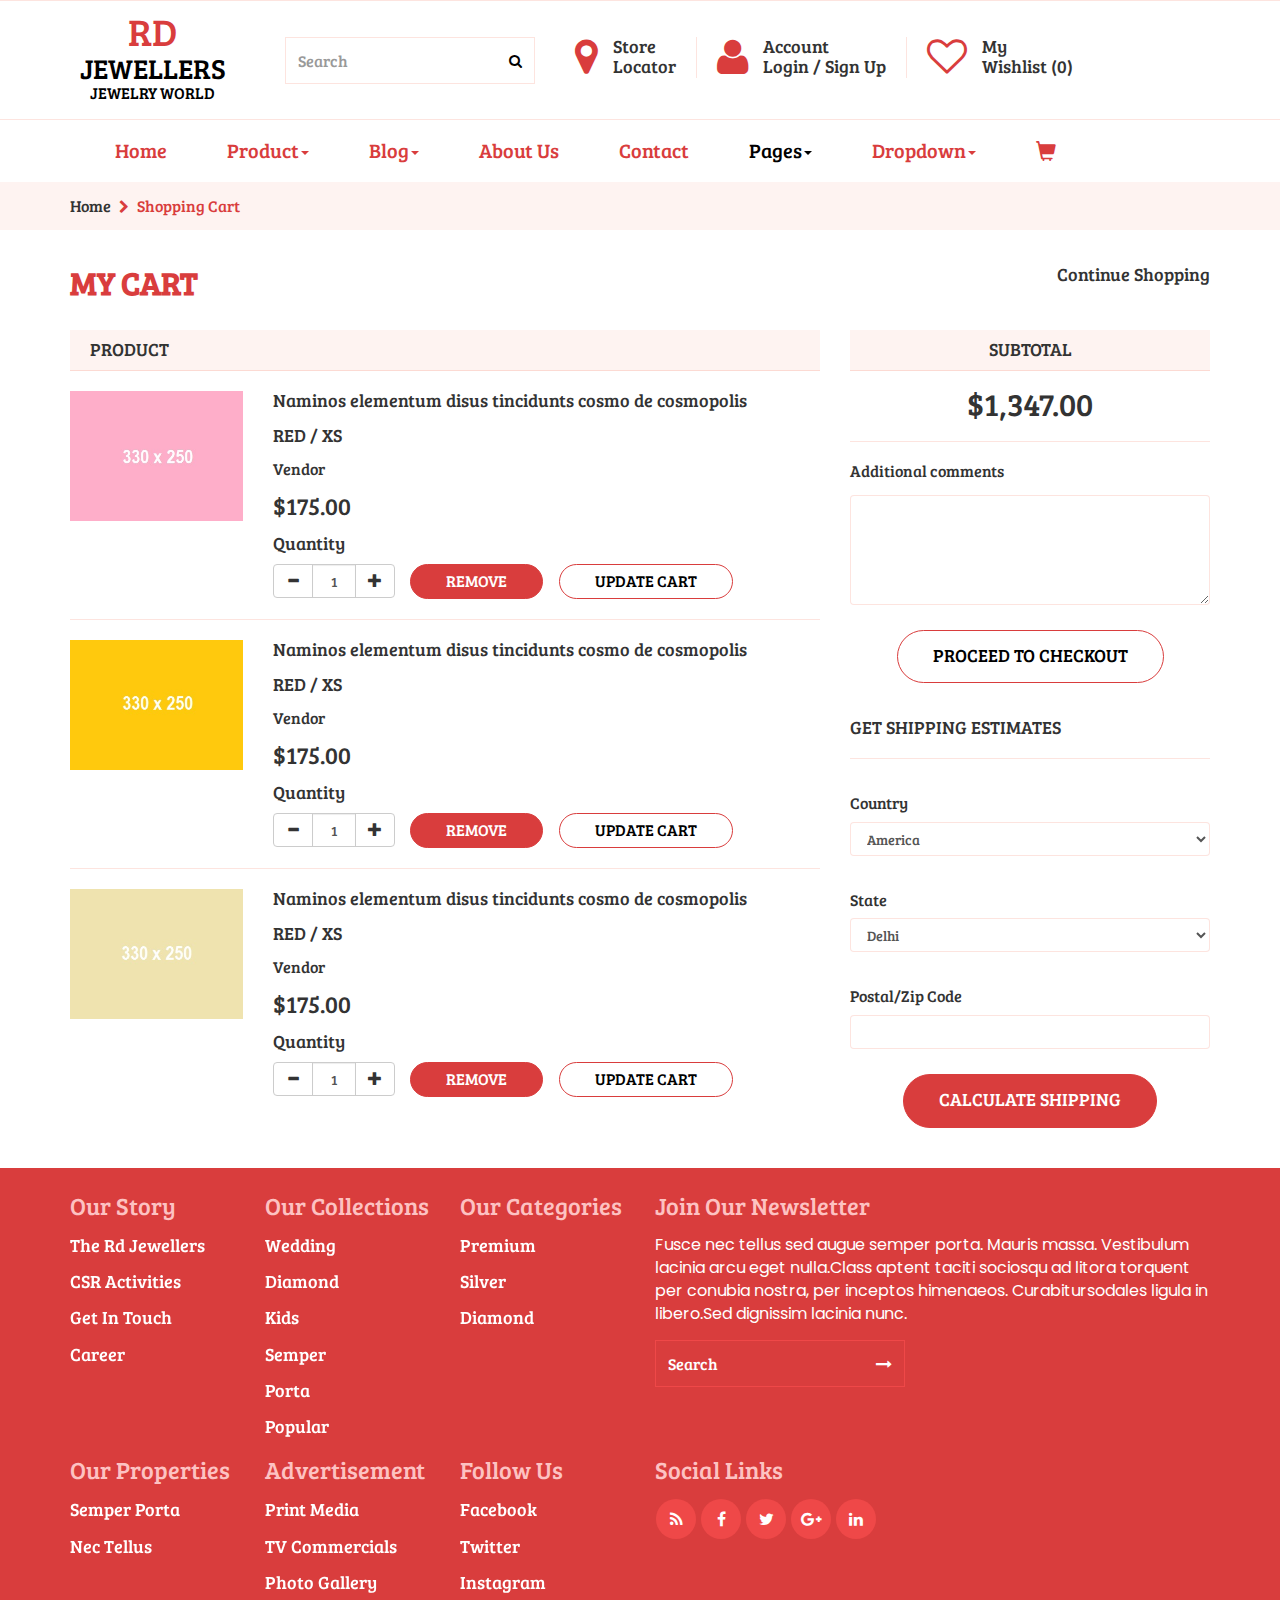
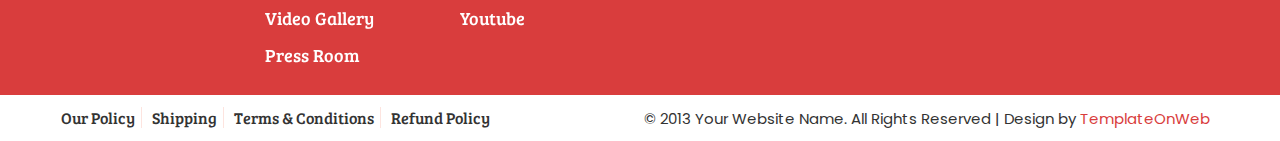
<file: cart.html>
<!DOCTYPE html>
<html lang="en">
  <head>
    <meta charset="utf-8">
    <meta http-equiv="X-UA-Compatible" content="IE=edge">
    <meta name="viewport" content="width=device-width, initial-scale=1">
    <title>Rd Jewellers</title>
	<link href="css/bootstrap.min.css" rel="stylesheet">
	<link href="css/global.css" rel="stylesheet">
	<link href="css/cart.css" rel="stylesheet">
	<link rel="stylesheet" type="text/css" href="css/font-awesome.min.css" />
	<link href="https://fonts.googleapis.com/css2?family=Bree+Serif&display=swap" rel="stylesheet">
	<link href="https://fonts.googleapis.com/css2?family=Poppins:ital,wght@0,400;1,300&display=swap" rel="stylesheet">
	<script src="js/jquery-2.1.1.min.js"></script>
    <script src="js/bootstrap.min.js"></script>
  </head>
  
<body>

<section id="header">
 <div class="container">
  <div class="row">
   <div class="header_1 clearfix">
    <div class="col-sm-2">
	 <div class="header_1l text-center clearfix">
	   <h2 class="mgt"><a class="col_1" href="Default.aspx">RD <span class="span_1">JEWELLERS</span>  <span class="span_2">JEWELRY WORLD</span></a></h2>
	 </div>
	</div>
	<div class="col-sm-10">
	 <div class="header_1r clearfix">
	   <div class="header_1ri border_none clearfix">
	     <div class="input-group">
					<input type="text" class="form-control" placeholder="Search">
					<span class="input-group-btn">
						<button class="btn btn-primary" type="button">
							<i class="fa fa-search"></i></button>
					</span>
				 </div>
	   </div>
	   <div class="header_1ri clearfix">
	     <span class="span_1"><a class="col_1" href="#"><i class="fa fa-map-marker"></i></a></span>
		 <h5 class="mgt"><a href="#">Store <br> Locator</a></h5>
	   </div>
	   <div class="header_1ri clearfix">
	     <span class="span_1"><a class="col_1" href="login.html"><i class="fa fa-user"></i></a></span>
		 <h5 class="mgt"><a href="login.html">Account <br> Login / Sign Up</a></h5>
	   </div>
	   
	   <div class="header_1ri border_none clearfix">
	     <span class="span_1"><a class="col_1" href="#"><i class="fa fa-heart-o"></i></a></span>
		 <h5 class="mgt"><a href="#">My <br> Wishlist (0)</a></h5>
	   </div>
	 </div>
	</div>
   </div>
  </div>
 </div>
</section>

<section id="menu" class="clearfix cd-secondary-nav">
	<nav class="navbar nav_t">
		<div class="container">
		    <div class="navbar-header page-scroll">
				<button type="button" class="navbar-toggle" data-toggle="collapse" data-target="#bs-example-navbar-collapse-1">
					<span class="sr-only">Toggle navigation</span>
					<span class="icon-bar"></span>
					<span class="icon-bar"></span>
					<span class="icon-bar"></span>
				</button>
				<a class="col_1 navbar-brand" href="Default.aspx">RD <span class="span_1">JEWELLERS</span>  <span class="span_2">JEWELRY WORLD</span></a>
			</div>
			<!-- Brand and toggle get grouped for better mobile display -->
			<!-- Collect the nav links, forms, and other content for toggling -->
			<div class="collapse navbar-collapse" id="bs-example-navbar-collapse-1">
				<ul class="nav navbar-nav">
				
				<li><a class="m_tag" href="Default.aspx">Home</a></li>
				<li class="dropdown">
					  <a class="m_tag" href="#" data-toggle="dropdown" role="button" aria-expanded="false">Product<span class="caret"></span></a>
					  <ul class="dropdown-menu drop_3" role="menu">
						<li><a href="product.html">Product</a></li>
						<li><a class="border_none" href="detail.html">Product Detail</a></li>
					  </ul>
                    </li>
				<li class="dropdown">
					  <a class="m_tag" href="#" data-toggle="dropdown" role="button" aria-expanded="false">Blog<span class="caret"></span></a>
					  <ul class="dropdown-menu drop_3" role="menu">
						<li><a href="blog.html">Blog</a></li>
						<li><a class="border_none" href="blog_detail.html">Blog Detail</a></li>
					  </ul>
                    </li>
				
				<li><a class="m_tag" href="about.html">About Us</a></li>
				<li><a class="m_tag" href="contact.html">Contact</a></li>
				<li class="dropdown">
					  <a class="m_tag active_tab" href="#" data-toggle="dropdown" role="button" aria-expanded="false">Pages<span class="caret"></span></a>
					  <ul class="dropdown-menu drop_3" role="menu">
					    <li><a href="login.html">My Account</a></li>
						<li><a href="cart.html">Shopping Cart</a></li>
						<li><a class="border_none" href="checkout.html">Checkout</a></li>
					  </ul>
                    </li>
				<li class="dropdown dropdown-large">
				<a href="#" class="dropdown-toggle m_tag" data-toggle="dropdown">Dropdown<b class="caret"></b></a>
				
				<ul class="dropdown-menu dropdown-menu-large row">
					<li class="col-sm-2">
						<ul>
							<li class="dropdown-header">BRACELETS</li>
							<li><a href="#">Available</a></li>
							<li><a href="#">Examples</a></li>
							<li><a href="#">Jewelry</a></li>
							<li><a href="#">Aligninment</a></li>
							<li><a href="#">Headers</a></li>
						</ul><br>
						<ul>
							<li class="dropdown-header">BY METAL</li>
							<li><a href="#">Available</a></li>
							<li><a href="#">Examples</a></li>
							<li><a href="#">Jewelry</a></li>
						</ul>
					</li>
					<li class="col-sm-2">
						<ul>
							<li class="dropdown-header">EARRINGS</li>
							<li><a href="#">Available</a></li>
							<li><a href="#">Examples</a></li>
							<li><a href="#">Jewelry</a></li>
							<li><a href="#">Aligninment</a></li>
							<li><a href="#">Headers</a></li>
						</ul><br>
						<ul>
							<li class="dropdown-header">BY METAL</li>
							<li><a href="#"> Glyphs</a></li>
							<li><a href="#">Examples</a></li>
							<li><a href="#">Jewelry</a></li>
						</ul>
					</li>
					<li class="col-sm-2">
						<ul>
							<li class="dropdown-header">PENDANTS</li>
							<li><a href="#">Available</a></li>
							<li><a href="#">Examples</a></li>
							<li><a href="#">Jewelry</a></li>
							<li><a href="#">Aligninment</a></li>
							<li><a href="#">Headers</a></li>
						</ul><br>
						<ul>
							<li class="dropdown-header">BY METAL</li>
							<li><a href="#"> Glyphs</a></li>
							<li><a href="#">Examples</a></li>
							<li><a href="#">Jewelry</a></li>
						</ul>
					</li>
					<li class="col-sm-2">
						<ul>
							<li class="dropdown-header">PENDANTS</li>
							<li><a href="#">Available</a></li>
							<li><a href="#">Examples</a></li>
							<li><a href="#">Jewelry</a></li>
							<li><a href="#">Aligninment</a></li>
							<li><a href="#">Headers</a></li>
						</ul><br>
						<ul>
							<li class="dropdown-header">BY METAL</li>
							<li><a href="#"> Glyphs</a></li>
							<li><a href="#">Examples</a></li>
							<li><a href="#">Jewelry</a></li>
						</ul>
					</li>
					<li class="col-sm-4">
						<ul>
							<li><a href="#"><img src="img/1.jpg" alt="abc" class="iw"></a></li>
						</ul><br>
						<ul>
							<li><a href="#"><img src="img/2.png" alt="abc" class="iw"></a></li>
						</ul>
					</li>
				</ul>
				
			</li>
			    <li class="dropdown drop_cart">
					  <a class="m_tag" href="#" data-toggle="dropdown" role="button" aria-expanded="false"><i class="glyphicon glyphicon-shopping-cart"></i></a>
					  <ul class="dropdown-menu drop_1" role="menu">
						<li>
						 <div class="drop_1i clearfix">
						  <div class="col-sm-6">
						   <div class="drop_1il clearfix"><h5 class="mgt">2 ITEMS</h5></div>
						  </div>
						  <div class="col-sm-6">
						   <div class="drop_1il text-right clearfix"><h5 class="mgt"><a href="#">VIEW CART</a></h5></div>
						  </div>
						 </div>
						 <div class="drop_1i1 clearfix">
						  <div class="col-sm-6">
						   <div class="drop_1i1l clearfix"><h6 class="mgt bold"><a href="#">Nulla Quis</a> <br> <span class="normal col_2">1x - $89.00</span></h6></div>
						  </div>
						  <div class="col-sm-4">
						   <div class="drop_1i1r clearfix"><a href="#"><img src="img/22.jpg" class="iw" alt="abc"></a></div>
						  </div>
						  <div class="col-sm-2">
						   <div class="drop_1i1l text-right clearfix"><h6 class="mgt bold"> <span><i class="fa fa-remove"></i></span></h6></div>
						  </div>
						 </div>
						 <div class="drop_1i1 clearfix">
						  <div class="col-sm-6">
						   <div class="drop_1i1l clearfix"><h6 class="mgt bold"><a href="#">Eget Nulla</a> <br> <span class="normal col_2">1x - $89.00</span></h6></div>
						  </div>
						  <div class="col-sm-4">
						   <div class="drop_1i1r clearfix"><a href="#"><img src="img/24.png" class="iw" alt="abc"></a></div>
						  </div>
						  <div class="col-sm-2">
						   <div class="drop_1i1l text-right clearfix"><h6 class="mgt bold"> <span><i class="fa fa-remove"></i></span></h6></div>
						  </div>
						 </div>
						 <div class="drop_1i2 clearfix">
						  <div class="col-sm-6">
						   <div class="drop_1il clearfix"><h5 class="mgt">TOTAL</h5></div>
						  </div>
						  <div class="col-sm-6">
						   <div class="drop_1il text-right clearfix"><h5 class="mgt">$138.00</h5></div>
						  </div>
						 </div>
						 <div class="drop_1i3 text-center clearfix">
						  <div class="col-sm-12">
						   <h5><a class="button_1 block" href="#">CHECKOUT</a></h5>
						   <h5><a class="button block" href="#">VIEW CART</a></h5>
						  </div>
						 </div>
						</li>
					  </ul>
                    </li>
			</ul>
		    	

			</div>
			<!-- /.navbar-collapse -->
		</div>
		<!-- /.container-fluid -->
	</nav>
	
	</section>
	
<section id="center" class="clearfix center_prod">
<div class="container">
 <div class="row">
   <div class="center_prod_1 clearfix">
    <div class="col-sm-12">
	 <h6 class="mgt col_1 normal"><a href="#">Home</a>  <i style="font-size:14px; margin-left:5px; margin-right:5px;" class="fa fa-chevron-right"></i>   Shopping Cart</h6>
	</div>
   </div>
 </div>
</div>
</section>

<section id="cart_page" class="clearfix cart">
 <div class="container">
  <div class="row">
    
	<div class="cart_2 clearfix">
	 <div class="col-sm-6">
	  <h3 class="bold col_1">MY CART</h3>
	 </div>
	 <div class="col-sm-6">
      <h5 class="text-right"><a href="#">Continue Shopping</a></h5>
	 </div>
	</div>
	<div class="cart_3 clearfix">
	 <div class="col-sm-8">
	  <div class="cart_3l clearfix">
	   <h5 class="mgt">PRODUCT</h5>
	  </div>
	  <div class="cart_3l1 clearfix">
	   <div class="col-sm-3 space_left">
	    <div class="cart_3l1i clearfix">
		 <a href="#"><img src="img/15.jpg" alt="abc" class="iw"></a>		</div>
	   </div>
	   <div class="col-sm-9">
	    <div class="cart_3l1i1 clearfix">
		 <h5 class="mgt"><a href="#">Naminos elementum disus tincidunts cosmo de cosmopolis</a></h5>
		 <h5 class="normal">RED / XS</h5>
		 <h6>Vendor</h6>
		 <h4>$175.00</h4>
		 <h5>Quantity</h5>
		</div>
		<div class="cart_3l1i2 clearfix">
         <div class="input-group number-spinner">
				<span class="input-group-btn">
					<button class="btn btn-default" data-dir="dwn"><span class="glyphicon glyphicon-minus"></span></button>
				</span>
				<input type="text" class="form-control text-center" value="1">
				<span class="input-group-btn">
					<button class="btn btn-default" data-dir="up"><span class="glyphicon glyphicon-plus"></span></button>
				</span>			</div>
		 <h6 class="mgt"><a class="button_1 mgt" href="#">REMOVE</a></h6>
         <h6 class="mgt"><a class="button mgt" href="#">UPDATE CART</a></h6>
		</div>
	   </div>
	  </div>
	  <div class="cart_3l1 clearfix">
	   <div class="col-sm-3 space_left">
	    <div class="cart_3l1i clearfix">
		 <a href="#"><img src="img/16.jpg" alt="abc" class="iw"></a>		</div>
	   </div>
	   <div class="col-sm-9">
	    <div class="cart_3l1i1 clearfix">
		 <h5 class="mgt"><a href="#">Naminos elementum disus tincidunts cosmo de cosmopolis</a></h5>
		 <h5 class="normal">RED / XS</h5>
		 <h6>Vendor</h6>
		 <h4>$175.00</h4>
		 <h5>Quantity</h5>
		</div>
		<div class="cart_3l1i2 clearfix">
         <div class="input-group number-spinner">
				<span class="input-group-btn">
					<button class="btn btn-default" data-dir="dwn"><span class="glyphicon glyphicon-minus"></span></button>
				</span>
				<input type="text" class="form-control text-center" value="1">
				<span class="input-group-btn">
					<button class="btn btn-default" data-dir="up"><span class="glyphicon glyphicon-plus"></span></button>
				</span>			</div>
		 <h6 class="mgt"><a class="button_1 mgt" href="#">REMOVE</a></h6>
         <h6 class="mgt"><a class="button mgt" href="#">UPDATE CART</a></h6>
		</div>
	   </div>
	  </div>
	  <div class="cart_3l1 border_none pdb clearfix">
	   <div class="col-sm-3 space_left">
	    <div class="cart_3l1i clearfix">
		 <a href="#"><img src="img/17.jpg" alt="abc" class="iw"></a>		</div>
	   </div>
	   <div class="col-sm-9">
	    <div class="cart_3l1i1 clearfix">
		 <h5 class="mgt"><a href="#">Naminos elementum disus tincidunts cosmo de cosmopolis</a></h5>
		 <h5 class="normal">RED / XS</h5>
		 <h6>Vendor</h6>
		 <h4>$175.00</h4>
		 <h5>Quantity</h5>
		</div>
		<div class="cart_3l1i2 clearfix">
         <div class="input-group number-spinner">
				<span class="input-group-btn">
					<button class="btn btn-default" data-dir="dwn"><span class="glyphicon glyphicon-minus"></span></button>
				</span>
				<input type="text" class="form-control text-center" value="1">
				<span class="input-group-btn">
					<button class="btn btn-default" data-dir="up"><span class="glyphicon glyphicon-plus"></span></button>
				</span>			</div>
		 <h6 class="mgt"><a class="button_1 mgt" href="#">REMOVE</a></h6>
         <h6 class="mgt"><a class="button mgt" href="#">UPDATE CART</a></h6>
		</div>
	   </div>
	  </div>
	 </div>
	 <div class="col-sm-4">
	  <div class="cart_3r clearfix">
	   <h5 class="mgt head_1">SUBTOTAL</h5>
	   <h3 class="text-center">$1,347.00</h3>
	   <hr>
	   <h6>Additional comments</h6>
	   <textarea class="form-control"></textarea>
	   <h5 class="text-center"><a class="button" href="checkout.html">PROCEED TO CHECKOUT</a></h5><br>
	   <h5>GET SHIPPING ESTIMATES</h5>
	   <hr>
	  </div>
	  <div class="cart_3r1 clearfix">
	    <h6>Country</h6>
	   <select class="form-control" id="subject" name="subject">
		<option>America</option>
		<option>India</option>
		<option>England</option>
		<option>Africa</option>
		</select><br>
		<h6>State</h6>
	   <select class="form-control" id="subject" name="subject">
		<option>Delhi</option>
		<option>Uttar Pradesh</option>
		<option>Punjab</option>
		<option>Madhya Pradesh</option>
		</select><br>
	  <h6>Postal/Zip Code</h6>
	   <input class="form-control" type="text">
	   <h5 class="text-center"><a class="button_1" href="#">CALCULATE SHIPPING</a></h5>
	   </div>
	 </div>
	</div>
  </div>
 </div>	 
</section>

<section id="footer">
 <div class="container">
  <div class="row">
   <div class="footer_1 mgt clearfix">
    <div class="col-sm-2">
	 <div class="footer_1i clearfix">
	  <h4 class="mgt col_3">Our Story</h4>
	  <h5><a class="hvr-forward col" href="#">The Rd Jewellers</a></h5>
	  <h5><a class="hvr-forward col" href="#">CSR Activities</a></h5>
	  <h5><a class="hvr-forward col" href="#">Get In Touch</a></h5>
	  <h5><a class="hvr-forward col" href="#">Career</a></h5>
	 </div>
	</div>
	<div class="col-sm-2">
	 <div class="footer_1i clearfix">
	  <h4 class="mgt col_3">Our Collections</h4>
	  <h5><a class="hvr-forward col" href="#">Wedding</a></h5>
	  <h5><a class="hvr-forward col" href="#">Diamond</a></h5>
	  <h5><a class="hvr-forward col" href="#">Kids</a></h5>
	  <h5><a class="hvr-forward col" href="#">Semper</a></h5>
	  <h5><a class="hvr-forward col" href="#">Porta</a></h5>
	  <h5><a class="hvr-forward col" href="#">Popular</a></h5>
	 </div>
	</div>
	<div class="col-sm-2">
	 <div class="footer_1i clearfix">
	  <h4 class="mgt col_3">Our Categories</h4>
	  <h5><a class="hvr-forward col" href="#">Premium</a></h5>
	  <h5><a class="hvr-forward col" href="#">Silver</a></h5>
	  <h5><a class="hvr-forward col" href="#">Diamond</a></h5>
	 </div>
	</div>
	<div class="col-sm-6">
	 <div class="footer_1i clearfix">
	  <h4 class="mgt col_3">Join Our Newsletter</h4>
	  <p class="col">Fusce nec tellus sed augue semper porta. Mauris massa. Vestibulum lacinia arcu eget nulla.Class aptent taciti sociosqu ad litora torquent per conubia nostra, per inceptos himenaeos. Curabitursodales ligula in libero.Sed dignissim lacinia nunc.</p>
	  <div class="input-group">
					<input type="text" class="form-control" placeholder="Search">
					<span class="input-group-btn">
						<button class="btn btn-primary" type="button">
							<i class="fa fa-long-arrow-right"></i></button>
					</span>
	  </div>
	 </div>
	</div>
   </div>
   <div class="footer_1 clearfix">
    <div class="col-sm-2">
	 <div class="footer_1i clearfix">
	  <h4 class="mgt col_3">Our Properties</h4>
	  <h5><a class="hvr-forward col" href="#">Semper Porta</a></h5>
	  <h5><a class="hvr-forward col" href="#">Nec Tellus</a></h5>
	 </div>
	</div>
	<div class="col-sm-2">
	 <div class="footer_1i clearfix">
	  <h4 class="mgt col_3">Advertisement</h4>
	  <h5><a class="hvr-forward col" href="#">Print Media</a></h5>
	  <h5><a class="hvr-forward col" href="#">TV Commercials</a></h5>
	  <h5><a class="hvr-forward col" href="#">Photo Gallery</a></h5>
	  <h5><a class="hvr-forward col" href="#">Video Gallery</a></h5>
	  <h5><a class="hvr-forward col" href="#">Press Room</a></h5>
	 </div>
	</div>
	<div class="col-sm-2">
	 <div class="footer_1i clearfix">
	  <h4 class="mgt col_3">Follow Us</h4>
	  <h5><a class="hvr-forward col" href="#">Facebook</a></h5>
	  <h5><a class="hvr-forward col" href="#">Twitter</a></h5>
	  <h5><a class="hvr-forward col" href="#">Instagram</a></h5>
	  <h5><a class="hvr-forward col" href="#">Youtube</a></h5>
	 </div>
	</div>
	<div class="col-sm-6">
	 <div class="footer_1i clearfix">
	  <h4 class="mgt col_3">Social Links</h4>
		 <ul class="social-network social-circle">
							<li><a href="#" class="icoRss" title="Rss"><i class="fa fa-rss"></i></a></li>
							<li><a href="#" class="icoFacebook" title="Facebook"><i class="fa fa-facebook"></i></a></li>
							<li><a href="#" class="icoTwitter" title="Twitter"><i class="fa fa-twitter"></i></a></li>
							<li><a href="#" class="icoGoogle" title="Google +"><i class="fa fa-google-plus"></i></a></li>
							<li><a href="#" class="icoLinkedin" title="Linkedin"><i class="fa fa-linkedin"></i></a></li>
		 </ul>
	 </div>
	</div>
   </div>
  </div>
 </div>
</section>

<section id="footer_bottom">
 <div class="container">
  <div class="row">
   <div class="footer_b clearfix">
	 <div class="col-sm-5 space_left">
	  <div class="footer_br clearfix">
	  <ul class="mgt">
	   <li>
		<a href="#">Our Policy</a>
		<a href="#">Shipping</a>
		<a href="#">Terms & Conditions</a>
		<a class="border_none" href="#">Refund Policy</a>
	   </li>
	  </ul>
	 </div>
	 </div>
	 <div class="col-sm-7 space_left">
	  <div class="footer_bl  text-right clearfix">
	   <p>© 2013 Your Website Name. All Rights Reserved | Design by <a class="col_1" href="http://www.templateonweb.com">TemplateOnWeb</a></p>
	  </div>
	 </div>
   </div>
  </div>
 </div>
</section>
	
<script type="text/javascript">
$(document).ready(function(){
	/*****Fixed Menu******/
	var secondaryNav = $('.cd-secondary-nav'),
	   secondaryNavTopPosition = secondaryNav.offset().top;
	   navbar_height = document.querySelector('.navbar').offsetHeight;
	   
		$(window).on('scroll', function(){
		    if($(window).scrollTop() > secondaryNavTopPosition + navbar_height ) {
				secondaryNav.addClass('is-fixed');	
				document.body.style.paddingTop = navbar_height + 'px';
				
			} else {
				secondaryNav.removeClass('is-fixed');
				document.body.style.paddingTop = '0'
			}
		});	
		
});
</script>

<script>
	$(document).on('click', '.number-spinner button', function () {    
	var btn = $(this),
		oldValue = btn.closest('.number-spinner').find('input').val().trim(),
		newVal = 0;
	
	if (btn.attr('data-dir') == 'up') {
		newVal = parseInt(oldValue) + 1;
	} else {
		if (oldValue > 1) {
			newVal = parseInt(oldValue) - 1;
		} else {
			newVal = 1;
		}
	}
	btn.closest('.number-spinner').find('input').val(newVal);
});
	</script>

</body>
 
</html>
</file>
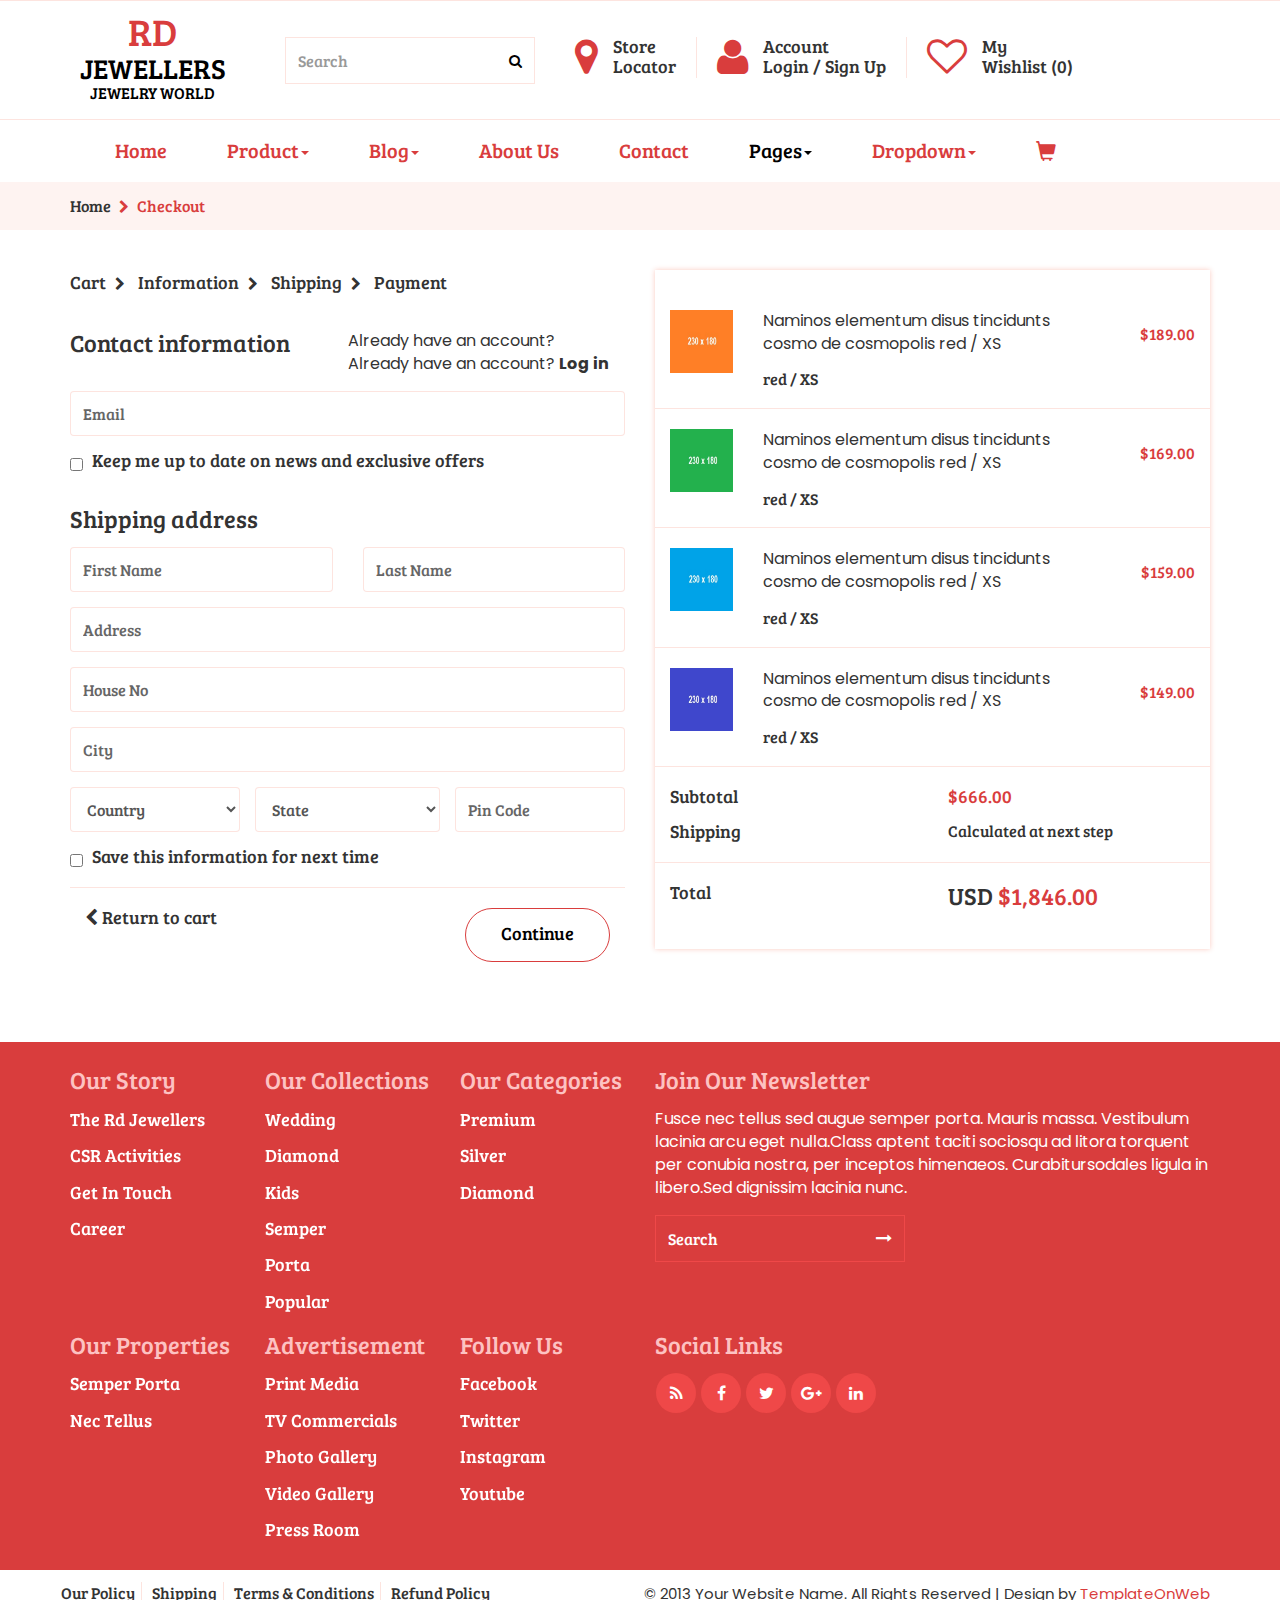
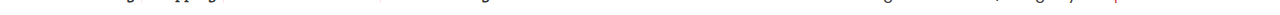
<file: checkout.html>
<!DOCTYPE html>
<html lang="en">
  <head>
    <meta charset="utf-8">
    <meta http-equiv="X-UA-Compatible" content="IE=edge">
    <meta name="viewport" content="width=device-width, initial-scale=1">
    <title>Rd Jewellers</title>
	<link href="css/bootstrap.min.css" rel="stylesheet">
	<link href="css/global.css" rel="stylesheet">
	<link href="css/checkout.css" rel="stylesheet">
	<link rel="stylesheet" type="text/css" href="css/font-awesome.min.css" />
	<link href="https://fonts.googleapis.com/css2?family=Bree+Serif&display=swap" rel="stylesheet">
	<link href="https://fonts.googleapis.com/css2?family=Poppins:ital,wght@0,400;1,300&display=swap" rel="stylesheet">
	<script src="js/jquery-2.1.1.min.js"></script>
    <script src="js/bootstrap.min.js"></script>
  </head>
  
<body>

<section id="header">
 <div class="container">
  <div class="row">
   <div class="header_1 clearfix">
    <div class="col-sm-2">
	 <div class="header_1l text-center clearfix">
	   <h2 class="mgt"><a class="col_1" href="Default.aspx">RD <span class="span_1">JEWELLERS</span>  <span class="span_2">JEWELRY WORLD</span></a></h2>
	 </div>
	</div>
	<div class="col-sm-10">
	 <div class="header_1r clearfix">
	   <div class="header_1ri border_none clearfix">
	     <div class="input-group">
					<input type="text" class="form-control" placeholder="Search">
					<span class="input-group-btn">
						<button class="btn btn-primary" type="button">
							<i class="fa fa-search"></i></button>
					</span>
				 </div>
	   </div>
	   <div class="header_1ri clearfix">
	     <span class="span_1"><a class="col_1" href="#"><i class="fa fa-map-marker"></i></a></span>
		 <h5 class="mgt"><a href="#">Store <br> Locator</a></h5>
	   </div>
	   <div class="header_1ri clearfix">
	     <span class="span_1"><a class="col_1" href="login.html"><i class="fa fa-user"></i></a></span>
		 <h5 class="mgt"><a href="login.html">Account <br> Login / Sign Up</a></h5>
	   </div>
	   
	   <div class="header_1ri border_none clearfix">
	     <span class="span_1"><a class="col_1" href="#"><i class="fa fa-heart-o"></i></a></span>
		 <h5 class="mgt"><a href="#">My <br> Wishlist (0)</a></h5>
	   </div>
	 </div>
	</div>
   </div>
  </div>
 </div>
</section>

<section id="menu" class="clearfix cd-secondary-nav">
	<nav class="navbar nav_t">
		<div class="container">
		    <div class="navbar-header page-scroll">
				<button type="button" class="navbar-toggle" data-toggle="collapse" data-target="#bs-example-navbar-collapse-1">
					<span class="sr-only">Toggle navigation</span>
					<span class="icon-bar"></span>
					<span class="icon-bar"></span>
					<span class="icon-bar"></span>
				</button>
				<a class="col_1 navbar-brand" href="Default.aspx">RD <span class="span_1">JEWELLERS</span>  <span class="span_2">JEWELRY WORLD</span></a>
			</div>
			<!-- Brand and toggle get grouped for better mobile display -->
			<!-- Collect the nav links, forms, and other content for toggling -->
			<div class="collapse navbar-collapse" id="bs-example-navbar-collapse-1">
				<ul class="nav navbar-nav">
				
				<li><a class="m_tag" href="Default.aspx">Home</a></li>
				<li class="dropdown">
					  <a class="m_tag" href="#" data-toggle="dropdown" role="button" aria-expanded="false">Product<span class="caret"></span></a>
					  <ul class="dropdown-menu drop_3" role="menu">
						<li><a href="product.html">Product</a></li>
						<li><a class="border_none" href="detail.html">Product Detail</a></li>
					  </ul>
                    </li>
				<li class="dropdown">
					  <a class="m_tag" href="#" data-toggle="dropdown" role="button" aria-expanded="false">Blog<span class="caret"></span></a>
					  <ul class="dropdown-menu drop_3" role="menu">
						<li><a href="blog.html">Blog</a></li>
						<li><a class="border_none" href="blog_detail.html">Blog Detail</a></li>
					  </ul>
                    </li>
				
				<li><a class="m_tag" href="about.html">About Us</a></li>
				<li><a class="m_tag" href="contact.html">Contact</a></li>
				<li class="dropdown">
					  <a class="m_tag active_tab" href="#" data-toggle="dropdown" role="button" aria-expanded="false">Pages<span class="caret"></span></a>
					  <ul class="dropdown-menu drop_3" role="menu">
					    <li><a href="login.html">My Account</a></li>
						<li><a href="cart.html">Shopping Cart</a></li>
						<li><a class="border_none" href="checkout.html">Checkout</a></li>
					  </ul>
                    </li>
				<li class="dropdown dropdown-large">
				<a href="#" class="dropdown-toggle m_tag" data-toggle="dropdown">Dropdown<b class="caret"></b></a>
				
				<ul class="dropdown-menu dropdown-menu-large row">
					<li class="col-sm-2">
						<ul>
							<li class="dropdown-header">BRACELETS</li>
							<li><a href="#">Available</a></li>
							<li><a href="#">Examples</a></li>
							<li><a href="#">Jewelry</a></li>
							<li><a href="#">Aligninment</a></li>
							<li><a href="#">Headers</a></li>
						</ul><br>
						<ul>
							<li class="dropdown-header">BY METAL</li>
							<li><a href="#">Available</a></li>
							<li><a href="#">Examples</a></li>
							<li><a href="#">Jewelry</a></li>
						</ul>
					</li>
					<li class="col-sm-2">
						<ul>
							<li class="dropdown-header">EARRINGS</li>
							<li><a href="#">Available</a></li>
							<li><a href="#">Examples</a></li>
							<li><a href="#">Jewelry</a></li>
							<li><a href="#">Aligninment</a></li>
							<li><a href="#">Headers</a></li>
						</ul><br>
						<ul>
							<li class="dropdown-header">BY METAL</li>
							<li><a href="#"> Glyphs</a></li>
							<li><a href="#">Examples</a></li>
							<li><a href="#">Jewelry</a></li>
						</ul>
					</li>
					<li class="col-sm-2">
						<ul>
							<li class="dropdown-header">PENDANTS</li>
							<li><a href="#">Available</a></li>
							<li><a href="#">Examples</a></li>
							<li><a href="#">Jewelry</a></li>
							<li><a href="#">Aligninment</a></li>
							<li><a href="#">Headers</a></li>
						</ul><br>
						<ul>
							<li class="dropdown-header">BY METAL</li>
							<li><a href="#"> Glyphs</a></li>
							<li><a href="#">Examples</a></li>
							<li><a href="#">Jewelry</a></li>
						</ul>
					</li>
					<li class="col-sm-2">
						<ul>
							<li class="dropdown-header">PENDANTS</li>
							<li><a href="#">Available</a></li>
							<li><a href="#">Examples</a></li>
							<li><a href="#">Jewelry</a></li>
							<li><a href="#">Aligninment</a></li>
							<li><a href="#">Headers</a></li>
						</ul><br>
						<ul>
							<li class="dropdown-header">BY METAL</li>
							<li><a href="#"> Glyphs</a></li>
							<li><a href="#">Examples</a></li>
							<li><a href="#">Jewelry</a></li>
						</ul>
					</li>
					<li class="col-sm-4">
						<ul>
							<li><a href="#"><img src="img/1.jpg" alt="abc" class="iw"></a></li>
						</ul><br>
						<ul>
							<li><a href="#"><img src="img/2.png" alt="abc" class="iw"></a></li>
						</ul>
					</li>
				</ul>
				
			</li>
			   <li class="dropdown drop_cart">
					  <a class="m_tag" href="#" data-toggle="dropdown" role="button" aria-expanded="false"><i class="glyphicon glyphicon-shopping-cart"></i></a>
					  <ul class="dropdown-menu drop_1" role="menu">
						<li>
						 <div class="drop_1i clearfix">
						  <div class="col-sm-6">
						   <div class="drop_1il clearfix"><h5 class="mgt">2 ITEMS</h5></div>
						  </div>
						  <div class="col-sm-6">
						   <div class="drop_1il text-right clearfix"><h5 class="mgt"><a href="#">VIEW CART</a></h5></div>
						  </div>
						 </div>
						 <div class="drop_1i1 clearfix">
						  <div class="col-sm-6">
						   <div class="drop_1i1l clearfix"><h6 class="mgt bold"><a href="#">Nulla Quis</a> <br> <span class="normal col_2">1x - $89.00</span></h6></div>
						  </div>
						  <div class="col-sm-4">
						   <div class="drop_1i1r clearfix"><a href="#"><img src="img/22.jpg" class="iw" alt="abc"></a></div>
						  </div>
						  <div class="col-sm-2">
						   <div class="drop_1i1l text-right clearfix"><h6 class="mgt bold"> <span><i class="fa fa-remove"></i></span></h6></div>
						  </div>
						 </div>
						 <div class="drop_1i1 clearfix">
						  <div class="col-sm-6">
						   <div class="drop_1i1l clearfix"><h6 class="mgt bold"><a href="#">Eget Nulla</a> <br> <span class="normal col_2">1x - $89.00</span></h6></div>
						  </div>
						  <div class="col-sm-4">
						   <div class="drop_1i1r clearfix"><a href="#"><img src="img/24.png" class="iw" alt="abc"></a></div>
						  </div>
						  <div class="col-sm-2">
						   <div class="drop_1i1l text-right clearfix"><h6 class="mgt bold"> <span><i class="fa fa-remove"></i></span></h6></div>
						  </div>
						 </div>
						 <div class="drop_1i2 clearfix">
						  <div class="col-sm-6">
						   <div class="drop_1il clearfix"><h5 class="mgt">TOTAL</h5></div>
						  </div>
						  <div class="col-sm-6">
						   <div class="drop_1il text-right clearfix"><h5 class="mgt">$138.00</h5></div>
						  </div>
						 </div>
						 <div class="drop_1i3 text-center clearfix">
						  <div class="col-sm-12">
						   <h5><a class="button_1 block" href="#">CHECKOUT</a></h5>
						   <h5><a class="button block" href="#">VIEW CART</a></h5>
						  </div>
						 </div>
						</li>
					  </ul>
                    </li>
			</ul>
		    	

			</div>
			<!-- /.navbar-collapse -->
		</div>
		<!-- /.container-fluid -->
	</nav>
	
	</section>
	
<section id="center" class="clearfix center_prod">
<div class="container">
 <div class="row">
   <div class="center_prod_1 clearfix">
    <div class="col-sm-12">
	 <h6 class="mgt col_1 normal"><a href="#">Home</a>  <i style="font-size:14px; margin-left:5px; margin-right:5px;" class="fa fa-chevron-right"></i>   Checkout</h6>
	</div>
   </div>
 </div>
</div>
</section>

<section id="check_pg" class="clearfix checkout">
 <div class="container">
  <div class="row">
  <div class="checkout_1 clearfix">
   <div class="col-sm-6">
    <div class="check_lm clearfix">
    <div class="check_lm1 clearfix">
	 <ul class="mgt">
	  <li><a href="#">Cart</a> <i class="fa fa-chevron-right"></i></li> 
	  <li>Information <i class="fa fa-chevron-right"></i></li>
	  <li>Shipping <i class="fa fa-chevron-right"></i></li>
	  <li>Payment</li>
	 </ul>
	</div><br>
	<div class="check_lm2 clearfix">
	 <div class="col-sm-6 space_left">
	  <h4>Contact information</h4>
	 </div>
	 <div class="col-sm-6 space_left">
	  <p>Already have an account? Already have an account? <a class="bold" href="#">Log in</a></p>
	 </div>
	</div>
	<div class="check_lm3 clearfix">
	 <input class="form-control" placeholder="Email" type="text">
	 <h5 class="normal"><input class="check_1" type="checkbox"> <span>Keep me up to date on news and exclusive offers</span></h5><br>
	 <h4>Shipping address</h4>
	</div>
	<div class="check_lm4 clearfix">
	 <div class="col-sm-6 space_left">
	   <input class="form-control" placeholder="First Name" type="text">
	 </div>
	 <div class="col-sm-6 space_right">
	   <input class="form-control" placeholder="Last Name" type="text">
	 </div>
	</div>
	<div class="check_lm4 clearfix">
	 <input class="form-control" placeholder="Address" type="text">
	 <input class="form-control" placeholder="House No" type="text">
	 <input class="form-control" placeholder="City" type="text">
	</div>
	<div class="check_lm4 clearfix">
	 <div class="col-sm-4 space_left">
	   <select class="form-control" id="subject" name="subject">
		<option>Country</option>
		<option>India</option>
		<option>Pak</option>
		<option>Afg</option>
		<option>Ban</option>
		</select>
	 </div>
	 <div class="col-sm-4 space_all">
	   <select class="form-control" id="subject" name="subject">
		<option>State</option>
		<option>UP</option>
		<option>MP</option>
		<option>Delhi</option>
		<option>Bengal</option>
		</select>
	 </div>
	 <div class="col-sm-4 space_right">
	   <input class="form-control" placeholder="Pin Code" type="text">
	 </div>
	</div>
	<div class="check_lm5 clearfix">
	  <h5 class="normal"><input class="check_1" type="checkbox"> <span>Save this information for next time</span></h5>
	</div>
	<div class="checkout_1l3 clearfix">
	 <hr>
	 <div class="col-sm-6">
     <h5 class="mgt"><a href="#"><i class="fa fa-chevron-left"></i> Return to cart</a></h5>
	 </div>
	 <div class="col-sm-6">
      <h5 class="mgt text-right"><a class="button mgt">Continue</a></h5>
	 </div>
	</div>
	</div>
   </div>
   <div class="col-sm-6">
   <div class="check_rm clearfix">
    <div class="checkout_1r mgt clearfix">
	  <div class="checkout_1l2 mgt clearfix">
	 <div class="col-sm-2">
	  <img src="img/8.jpg" alt="abc"height="63" class="iw">	 </div>
	 <div class="col-sm-7">
	  <p class="mgt">Naminos elementum disus tincidunts cosmo de cosmopolis red / XS</p>
	  <h6>red / XS</h6>
	 </div>
	 <div class="col-sm-3">
	  <h6 class="text-right col_3">$189.00</h6>
	 </div>
	</div>
	</div>
	<div class="checkout_1r clearfix">
	  <div class="checkout_1l2 clearfix">
	 <div class="col-sm-2">
	  <img src="img/9.jpg" alt="abc" height="63" class="iw">	 </div>
	 <div class="col-sm-7">
	  <p class="mgt">Naminos elementum disus tincidunts cosmo de cosmopolis red / XS</p>
	  <h6>red / XS</h6>
	 </div>
	 <div class="col-sm-3">
	  <h6 class="text-right col_3">$169.00</h6>
	 </div>
	</div>
	</div>
	<div class="checkout_1r clearfix">
	  <div class="checkout_1l2 clearfix">
	 <div class="col-sm-2">
	  <img src="img/10.jpg" alt="abc" height="63" class="iw">	 </div>
	 <div class="col-sm-7">
	  <p class="mgt">Naminos elementum disus tincidunts cosmo de cosmopolis red / XS</p>
	  <h6>red / XS</h6>
	 </div>
	 <div class="col-sm-3">
	  <h6 class="text-right col_3">$159.00</h6>
	 </div>
	</div>
	</div>
	<div class="checkout_1r border_none pdb clearfix">
	  <div class="checkout_1l2 clearfix">
	 <div class="col-sm-2">
	  <img src="img/11.jpg" alt="abc" height="63" class="iw">	 </div>
	 <div class="col-sm-7">
	  <p class="mgt">Naminos elementum disus tincidunts cosmo de cosmopolis red / XS</p>
	  <h6>red / XS</h6>
	 </div>
	 <div class="col-sm-3">
	  <h6 class="text-right col_3">$149.00</h6>
	 </div>
	</div>
	</div>
	<div class="checkout_1r1 clearfix">
	 <hr>
	 <div class="checkout_1r1i clearfix">
	  <div class="col-sm-6">
	   <h5 class="mgt normal">Subtotal</h5>
	   <h5 class="normal">Shipping</h5>
	  </div>
	  <div class="col-sm-6">
	   <h5 class="mgt col_3">$666.00</h5>
	   <h6>Calculated at next step</h6>
	  </div>
	 </div>
	</div>
	<div class="checkout_1r1 clearfix">
	 <hr>
	 <div class="checkout_1r1i clearfix">
	  <div class="col-sm-6">
	   <h5 class="mgt normal">Total</h5>
	  </div>
	  <div class="col-sm-6">
	   <h4 class="mgt"><span class="normal">USD</span> <span class="col_3">$1,846.00</span></h4>
	  </div>
	 </div>
	</div>
   </div>
   </div>
  </div>
  
  </div>
 </div>	 
</section>

<section id="footer">
 <div class="container">
  <div class="row">
   <div class="footer_1 mgt clearfix">
    <div class="col-sm-2">
	 <div class="footer_1i clearfix">
	  <h4 class="mgt col_3">Our Story</h4>
	  <h5><a class="hvr-forward col" href="#">The Rd Jewellers</a></h5>
	  <h5><a class="hvr-forward col" href="#">CSR Activities</a></h5>
	  <h5><a class="hvr-forward col" href="#">Get In Touch</a></h5>
	  <h5><a class="hvr-forward col" href="#">Career</a></h5>
	 </div>
	</div>
	<div class="col-sm-2">
	 <div class="footer_1i clearfix">
	  <h4 class="mgt col_3">Our Collections</h4>
	  <h5><a class="hvr-forward col" href="#">Wedding</a></h5>
	  <h5><a class="hvr-forward col" href="#">Diamond</a></h5>
	  <h5><a class="hvr-forward col" href="#">Kids</a></h5>
	  <h5><a class="hvr-forward col" href="#">Semper</a></h5>
	  <h5><a class="hvr-forward col" href="#">Porta</a></h5>
	  <h5><a class="hvr-forward col" href="#">Popular</a></h5>
	 </div>
	</div>
	<div class="col-sm-2">
	 <div class="footer_1i clearfix">
	  <h4 class="mgt col_3">Our Categories</h4>
	  <h5><a class="hvr-forward col" href="#">Premium</a></h5>
	  <h5><a class="hvr-forward col" href="#">Silver</a></h5>
	  <h5><a class="hvr-forward col" href="#">Diamond</a></h5>
	 </div>
	</div>
	<div class="col-sm-6">
	 <div class="footer_1i clearfix">
	  <h4 class="mgt col_3">Join Our Newsletter</h4>
	  <p class="col">Fusce nec tellus sed augue semper porta. Mauris massa. Vestibulum lacinia arcu eget nulla.Class aptent taciti sociosqu ad litora torquent per conubia nostra, per inceptos himenaeos. Curabitursodales ligula in libero.Sed dignissim lacinia nunc.</p>
	  <div class="input-group">
					<input type="text" class="form-control" placeholder="Search">
					<span class="input-group-btn">
						<button class="btn btn-primary" type="button">
							<i class="fa fa-long-arrow-right"></i></button>
					</span>
	  </div>
	 </div>
	</div>
   </div>
   <div class="footer_1 clearfix">
    <div class="col-sm-2">
	 <div class="footer_1i clearfix">
	  <h4 class="mgt col_3">Our Properties</h4>
	  <h5><a class="hvr-forward col" href="#">Semper Porta</a></h5>
	  <h5><a class="hvr-forward col" href="#">Nec Tellus</a></h5>
	 </div>
	</div>
	<div class="col-sm-2">
	 <div class="footer_1i clearfix">
	  <h4 class="mgt col_3">Advertisement</h4>
	  <h5><a class="hvr-forward col" href="#">Print Media</a></h5>
	  <h5><a class="hvr-forward col" href="#">TV Commercials</a></h5>
	  <h5><a class="hvr-forward col" href="#">Photo Gallery</a></h5>
	  <h5><a class="hvr-forward col" href="#">Video Gallery</a></h5>
	  <h5><a class="hvr-forward col" href="#">Press Room</a></h5>
	 </div>
	</div>
	<div class="col-sm-2">
	 <div class="footer_1i clearfix">
	  <h4 class="mgt col_3">Follow Us</h4>
	  <h5><a class="hvr-forward col" href="#">Facebook</a></h5>
	  <h5><a class="hvr-forward col" href="#">Twitter</a></h5>
	  <h5><a class="hvr-forward col" href="#">Instagram</a></h5>
	  <h5><a class="hvr-forward col" href="#">Youtube</a></h5>
	 </div>
	</div>
	<div class="col-sm-6">
	 <div class="footer_1i clearfix">
	  <h4 class="mgt col_3">Social Links</h4>
		 <ul class="social-network social-circle">
							<li><a href="#" class="icoRss" title="Rss"><i class="fa fa-rss"></i></a></li>
							<li><a href="#" class="icoFacebook" title="Facebook"><i class="fa fa-facebook"></i></a></li>
							<li><a href="#" class="icoTwitter" title="Twitter"><i class="fa fa-twitter"></i></a></li>
							<li><a href="#" class="icoGoogle" title="Google +"><i class="fa fa-google-plus"></i></a></li>
							<li><a href="#" class="icoLinkedin" title="Linkedin"><i class="fa fa-linkedin"></i></a></li>
		 </ul>
	 </div>
	</div>
   </div>
  </div>
 </div>
</section>

<section id="footer_bottom">
 <div class="container">
  <div class="row">
   <div class="footer_b clearfix">
	 <div class="col-sm-5 space_left">
	  <div class="footer_br clearfix">
	  <ul class="mgt">
	   <li>
		<a href="#">Our Policy</a>
		<a href="#">Shipping</a>
		<a href="#">Terms & Conditions</a>
		<a class="border_none" href="#">Refund Policy</a>
	   </li>
	  </ul>
	 </div>
	 </div>
	 <div class="col-sm-7 space_left">
	  <div class="footer_bl  text-right clearfix">
	   <p>© 2013 Your Website Name. All Rights Reserved | Design by <a class="col_1" href="http://www.templateonweb.com">TemplateOnWeb</a></p>
	  </div>
	 </div>
   </div>
  </div>
 </div>
</section>
	
<script type="text/javascript">
$(document).ready(function(){
	/*****Fixed Menu******/
	var secondaryNav = $('.cd-secondary-nav'),
	   secondaryNavTopPosition = secondaryNav.offset().top;
	   navbar_height = document.querySelector('.navbar').offsetHeight;
	   
		$(window).on('scroll', function(){
		    if($(window).scrollTop() > secondaryNavTopPosition + navbar_height ) {
				secondaryNav.addClass('is-fixed');	
				document.body.style.paddingTop = navbar_height + 'px';
				
			} else {
				secondaryNav.removeClass('is-fixed');
				document.body.style.paddingTop = '0'
			}
		});	
		
});
</script>

</body>
 
</html>
</file>
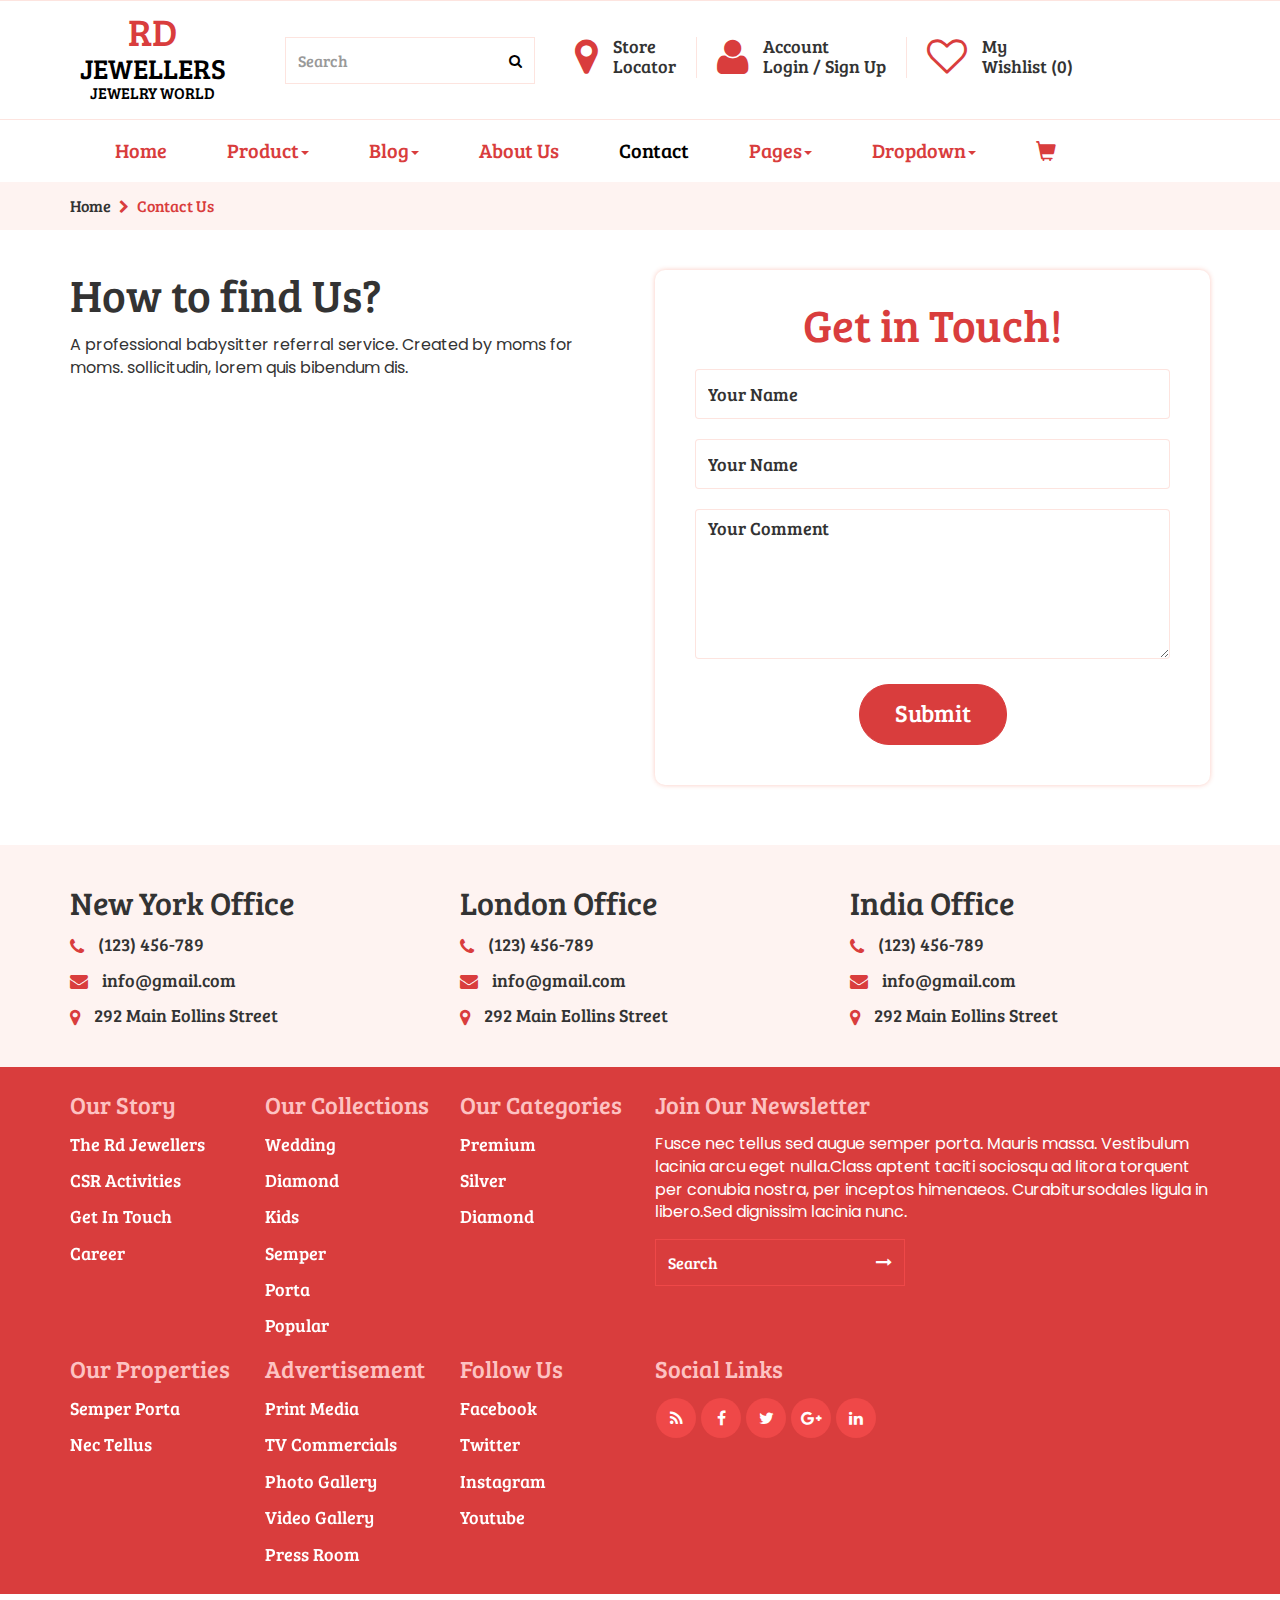
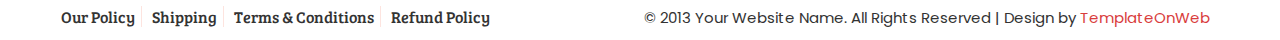
<file: contact.html>
<!DOCTYPE html>
<html lang="en">
  <head>
    <meta charset="utf-8">
    <meta http-equiv="X-UA-Compatible" content="IE=edge">
    <meta name="viewport" content="width=device-width, initial-scale=1">
    <title>Rd Jewellers</title>
	<link href="css/bootstrap.min.css" rel="stylesheet">
	<link href="css/global.css" rel="stylesheet">
	<link href="css/contact.css" rel="stylesheet">
	<link rel="stylesheet" type="text/css" href="css/font-awesome.min.css" />
	<link href="https://fonts.googleapis.com/css2?family=Bree+Serif&display=swap" rel="stylesheet">
	<link href="https://fonts.googleapis.com/css2?family=Poppins:ital,wght@0,400;1,300&display=swap" rel="stylesheet">
	<script src="js/jquery-2.1.1.min.js"></script>
    <script src="js/bootstrap.min.js"></script>
  </head>
  
<body>

<section id="header">
 <div class="container">
  <div class="row">
   <div class="header_1 clearfix">
    <div class="col-sm-2">
	 <div class="header_1l text-center clearfix">
	   <h2 class="mgt"><a class="col_1" href="Default.aspx">RD <span class="span_1">JEWELLERS</span>  <span class="span_2">JEWELRY WORLD</span></a></h2>
	 </div>
	</div>
	<div class="col-sm-10">
	 <div class="header_1r clearfix">
	   <div class="header_1ri border_none clearfix">
	     <div class="input-group">
					<input type="text" class="form-control" placeholder="Search">
					<span class="input-group-btn">
						<button class="btn btn-primary" type="button">
							<i class="fa fa-search"></i></button>
					</span>
				 </div>
	   </div>
	   <div class="header_1ri clearfix">
	     <span class="span_1"><a class="col_1" href="#"><i class="fa fa-map-marker"></i></a></span>
		 <h5 class="mgt"><a href="#">Store <br> Locator</a></h5>
	   </div>
	   <div class="header_1ri clearfix">
	     <span class="span_1"><a class="col_1" href="login.html"><i class="fa fa-user"></i></a></span>
		 <h5 class="mgt"><a href="login.html">Account <br> Login / Sign Up</a></h5>
	   </div>
	   
	   <div class="header_1ri border_none clearfix">
	     <span class="span_1"><a class="col_1" href="#"><i class="fa fa-heart-o"></i></a></span>
		 <h5 class="mgt"><a href="#">My <br> Wishlist (0)</a></h5>
	   </div>
	 </div>
	</div>
   </div>
  </div>
 </div>
</section>

<section id="menu" class="clearfix cd-secondary-nav">
	<nav class="navbar nav_t">
		<div class="container">
		    <div class="navbar-header page-scroll">
				<button type="button" class="navbar-toggle" data-toggle="collapse" data-target="#bs-example-navbar-collapse-1">
					<span class="sr-only">Toggle navigation</span>
					<span class="icon-bar"></span>
					<span class="icon-bar"></span>
					<span class="icon-bar"></span>
				</button>
				<a class="col_1 navbar-brand" href="Default.aspx">RD <span class="span_1">JEWELLERS</span>  <span class="span_2">JEWELRY WORLD</span></a>
			</div>
			<!-- Brand and toggle get grouped for better mobile display -->
			<!-- Collect the nav links, forms, and other content for toggling -->
			<div class="collapse navbar-collapse" id="bs-example-navbar-collapse-1">
				<ul class="nav navbar-nav">
				
				<li><a class="m_tag" href="Default.aspx">Home</a></li>
				<li class="dropdown">
					  <a class="m_tag" href="#" data-toggle="dropdown" role="button" aria-expanded="false">Product<span class="caret"></span></a>
					  <ul class="dropdown-menu drop_3" role="menu">
						<li><a href="product.html">Product</a></li>
						<li><a class="border_none" href="detail.html">Product Detail</a></li>
					  </ul>
                    </li>
				<li class="dropdown">
					  <a class="m_tag" href="#" data-toggle="dropdown" role="button" aria-expanded="false">Blog<span class="caret"></span></a>
					  <ul class="dropdown-menu drop_3" role="menu">
						<li><a href="blog.html">Blog</a></li>
						<li><a class="border_none" href="blog_detail.html">Blog Detail</a></li>
					  </ul>
                    </li>
				
				<li><a class="m_tag" href="about.html">About Us</a></li>
				<li><a class="m_tag active_tab" href="contact.html">Contact</a></li>
				<li class="dropdown">
					  <a class="m_tag" href="#" data-toggle="dropdown" role="button" aria-expanded="false">Pages<span class="caret"></span></a>
					  <ul class="dropdown-menu drop_3" role="menu">
					    <li><a href="login.html">My Account</a></li>
						<li><a href="cart.html">Shopping Cart</a></li>
						<li><a class="border_none" href="checkout.html">Checkout</a></li>
					  </ul>
                    </li>
				<li class="dropdown dropdown-large">
				<a href="#" class="dropdown-toggle m_tag" data-toggle="dropdown">Dropdown<b class="caret"></b></a>
				
				<ul class="dropdown-menu dropdown-menu-large row">
					<li class="col-sm-2">
						<ul>
							<li class="dropdown-header">BRACELETS</li>
							<li><a href="#">Available</a></li>
							<li><a href="#">Examples</a></li>
							<li><a href="#">Jewelry</a></li>
							<li><a href="#">Aligninment</a></li>
							<li><a href="#">Headers</a></li>
						</ul><br>
						<ul>
							<li class="dropdown-header">BY METAL</li>
							<li><a href="#">Available</a></li>
							<li><a href="#">Examples</a></li>
							<li><a href="#">Jewelry</a></li>
						</ul>
					</li>
					<li class="col-sm-2">
						<ul>
							<li class="dropdown-header">EARRINGS</li>
							<li><a href="#">Available</a></li>
							<li><a href="#">Examples</a></li>
							<li><a href="#">Jewelry</a></li>
							<li><a href="#">Aligninment</a></li>
							<li><a href="#">Headers</a></li>
						</ul><br>
						<ul>
							<li class="dropdown-header">BY METAL</li>
							<li><a href="#"> Glyphs</a></li>
							<li><a href="#">Examples</a></li>
							<li><a href="#">Jewelry</a></li>
						</ul>
					</li>
					<li class="col-sm-2">
						<ul>
							<li class="dropdown-header">PENDANTS</li>
							<li><a href="#">Available</a></li>
							<li><a href="#">Examples</a></li>
							<li><a href="#">Jewelry</a></li>
							<li><a href="#">Aligninment</a></li>
							<li><a href="#">Headers</a></li>
						</ul><br>
						<ul>
							<li class="dropdown-header">BY METAL</li>
							<li><a href="#"> Glyphs</a></li>
							<li><a href="#">Examples</a></li>
							<li><a href="#">Jewelry</a></li>
						</ul>
					</li>
					<li class="col-sm-2">
						<ul>
							<li class="dropdown-header">PENDANTS</li>
							<li><a href="#">Available</a></li>
							<li><a href="#">Examples</a></li>
							<li><a href="#">Jewelry</a></li>
							<li><a href="#">Aligninment</a></li>
							<li><a href="#">Headers</a></li>
						</ul><br>
						<ul>
							<li class="dropdown-header">BY METAL</li>
							<li><a href="#"> Glyphs</a></li>
							<li><a href="#">Examples</a></li>
							<li><a href="#">Jewelry</a></li>
						</ul>
					</li>
					<li class="col-sm-4">
						<ul>
							<li><a href="#"><img src="img/1.jpg" alt="abc" class="iw"></a></li>
						</ul><br>
						<ul>
							<li><a href="#"><img src="img/2.png" alt="abc" class="iw"></a></li>
						</ul>
					</li>
				</ul>
				
			</li>
			     <li class="dropdown drop_cart">
					  <a class="m_tag" href="#" data-toggle="dropdown" role="button" aria-expanded="false"><i class="glyphicon glyphicon-shopping-cart"></i></a>
					  <ul class="dropdown-menu drop_1" role="menu">
						<li>
						 <div class="drop_1i clearfix">
						  <div class="col-sm-6">
						   <div class="drop_1il clearfix"><h5 class="mgt">2 ITEMS</h5></div>
						  </div>
						  <div class="col-sm-6">
						   <div class="drop_1il text-right clearfix"><h5 class="mgt"><a href="#">VIEW CART</a></h5></div>
						  </div>
						 </div>
						 <div class="drop_1i1 clearfix">
						  <div class="col-sm-6">
						   <div class="drop_1i1l clearfix"><h6 class="mgt bold"><a href="#">Nulla Quis</a> <br> <span class="normal col_2">1x - $89.00</span></h6></div>
						  </div>
						  <div class="col-sm-4">
						   <div class="drop_1i1r clearfix"><a href="#"><img src="img/22.jpg" class="iw" alt="abc"></a></div>
						  </div>
						  <div class="col-sm-2">
						   <div class="drop_1i1l text-right clearfix"><h6 class="mgt bold"> <span><i class="fa fa-remove"></i></span></h6></div>
						  </div>
						 </div>
						 <div class="drop_1i1 clearfix">
						  <div class="col-sm-6">
						   <div class="drop_1i1l clearfix"><h6 class="mgt bold"><a href="#">Eget Nulla</a> <br> <span class="normal col_2">1x - $89.00</span></h6></div>
						  </div>
						  <div class="col-sm-4">
						   <div class="drop_1i1r clearfix"><a href="#"><img src="img/24.png" class="iw" alt="abc"></a></div>
						  </div>
						  <div class="col-sm-2">
						   <div class="drop_1i1l text-right clearfix"><h6 class="mgt bold"> <span><i class="fa fa-remove"></i></span></h6></div>
						  </div>
						 </div>
						 <div class="drop_1i2 clearfix">
						  <div class="col-sm-6">
						   <div class="drop_1il clearfix"><h5 class="mgt">TOTAL</h5></div>
						  </div>
						  <div class="col-sm-6">
						   <div class="drop_1il text-right clearfix"><h5 class="mgt">$138.00</h5></div>
						  </div>
						 </div>
						 <div class="drop_1i3 text-center clearfix">
						  <div class="col-sm-12">
						   <h5><a class="button_1 block" href="#">CHECKOUT</a></h5>
						   <h5><a class="button block" href="#">VIEW CART</a></h5>
						  </div>
						 </div>
						</li>
					  </ul>
                    </li>
			</ul>
		    	

			</div>
			<!-- /.navbar-collapse -->
		</div>
		<!-- /.container-fluid -->
	</nav>
	
	</section>
	
<section id="center" class="clearfix center_prod">
<div class="container">
 <div class="row">
   <div class="center_prod_1 clearfix">
    <div class="col-sm-12">
	 <h6 class="mgt col_1 normal"><a href="#">Home</a>  <i style="font-size:14px; margin-left:5px; margin-right:5px;" class="fa fa-chevron-right"></i>   Contact Us</h6>
	</div>
   </div>
 </div>
</div>
</section>

<section id="contact">
 <div class="container">
  <div class="row">
   <div class="contact_1 clearfix">
    <div class="col-sm-6">
	 <div class="contact_1l clearfix">
	  <h1 class="mgt">How to find Us?</h1>
	  <p>A professional babysitter referral service. Created by moms for moms. sollicitudin, lorem quis bibendum dis.</p><br>
	  <iframe src="https://www.google.com/maps/embed?pb=!1m18!1m12!1m3!1d114964.53925916665!2d-80.29949920266738!3d25.782390733064336!2m3!1f0!2f0!3f0!3m2!1i1024!2i768!4f13.1!3m3!1m2!1s0x88d9b0a20ec8c111%3A0xff96f271ddad4f65!2sMiami%2C+FL%2C+USA!5e0!3m2!1sen!2sin!4v1530774403788" width="100%" height="400px" frameborder="0" style="border:0" allowfullscreen=""></iframe>
	 </div>
	</div>
	<div class="col-sm-6">
	 <div class="contact_1r text-center clearfix">
	  <h1 class="mgt col_1">Get in Touch!</h1>
	  <input class="form-control" placeholder="Your Name" type="text">
	  <input class="form-control" placeholder="Your Name" type="text">
	  <textarea class="form-control form_1" placeholder="Your Comment"></textarea>
	  <h4><a class="button_1" href="#">Submit</a></h4>
	 </div> 
	</div>
   </div>
  </div>
 </div>
</section>

<section id="contact_us">
 <div class="container">
  <div class="row">
   <div class="contact_us_1 clearfix">
    <div class="col-sm-4">
	 <div class="contact_us_1l clearfix">
	  <h3 class="mgt">New York Office</h3>
	  <h5><a href="#"><i class="fa fa-phone col_1"></i> (123) 456-789</a></h5>
	  <h5><a href="#"><i class="fa fa-envelope col_1"></i> info@gmail.com</a></h5>
	  <h5><a href="#"><i class="fa fa-map-marker col_1"></i> 292 Main Eollins Street</a></h5>
	 </div>
	</div>
	<div class="col-sm-4">
	 <div class="contact_us_1l clearfix">
	  <h3 class="mgt">London Office</h3>
	  <h5><a href="#"><i class="fa fa-phone col_1"></i> (123) 456-789</a></h5>
	  <h5><a href="#"><i class="fa fa-envelope col_1"></i> info@gmail.com</a></h5>
	  <h5><a href="#"><i class="fa fa-map-marker col_1"></i> 292 Main Eollins Street</a></h5>
	 </div>
	</div>
	<div class="col-sm-4">
	 <div class="contact_us_1l clearfix">
	  <h3 class="mgt">India Office</h3>
	  <h5><a href="#"><i class="fa fa-phone col_1"></i> (123) 456-789</a></h5>
	  <h5><a href="#"><i class="fa fa-envelope col_1"></i> info@gmail.com</a></h5>
	  <h5><a href="#"><i class="fa fa-map-marker col_1"></i> 292 Main Eollins Street</a></h5>
	 </div>
	</div>
   </div>
  </div>
 </div>
</section>

<section id="footer">
 <div class="container">
  <div class="row">
   <div class="footer_1 mgt clearfix">
    <div class="col-sm-2">
	 <div class="footer_1i clearfix">
	  <h4 class="mgt col_3">Our Story</h4>
	  <h5><a class="hvr-forward col" href="#">The Rd Jewellers</a></h5>
	  <h5><a class="hvr-forward col" href="#">CSR Activities</a></h5>
	  <h5><a class="hvr-forward col" href="#">Get In Touch</a></h5>
	  <h5><a class="hvr-forward col" href="#">Career</a></h5>
	 </div>
	</div>
	<div class="col-sm-2">
	 <div class="footer_1i clearfix">
	  <h4 class="mgt col_3">Our Collections</h4>
	  <h5><a class="hvr-forward col" href="#">Wedding</a></h5>
	  <h5><a class="hvr-forward col" href="#">Diamond</a></h5>
	  <h5><a class="hvr-forward col" href="#">Kids</a></h5>
	  <h5><a class="hvr-forward col" href="#">Semper</a></h5>
	  <h5><a class="hvr-forward col" href="#">Porta</a></h5>
	  <h5><a class="hvr-forward col" href="#">Popular</a></h5>
	 </div>
	</div>
	<div class="col-sm-2">
	 <div class="footer_1i clearfix">
	  <h4 class="mgt col_3">Our Categories</h4>
	  <h5><a class="hvr-forward col" href="#">Premium</a></h5>
	  <h5><a class="hvr-forward col" href="#">Silver</a></h5>
	  <h5><a class="hvr-forward col" href="#">Diamond</a></h5>
	 </div>
	</div>
	<div class="col-sm-6">
	 <div class="footer_1i clearfix">
	  <h4 class="mgt col_3">Join Our Newsletter</h4>
	  <p class="col">Fusce nec tellus sed augue semper porta. Mauris massa. Vestibulum lacinia arcu eget nulla.Class aptent taciti sociosqu ad litora torquent per conubia nostra, per inceptos himenaeos. Curabitursodales ligula in libero.Sed dignissim lacinia nunc.</p>
	  <div class="input-group">
					<input type="text" class="form-control" placeholder="Search">
					<span class="input-group-btn">
						<button class="btn btn-primary" type="button">
							<i class="fa fa-long-arrow-right"></i></button>
					</span>
	  </div>
	 </div>
	</div>
   </div>
   <div class="footer_1 clearfix">
    <div class="col-sm-2">
	 <div class="footer_1i clearfix">
	  <h4 class="mgt col_3">Our Properties</h4>
	  <h5><a class="hvr-forward col" href="#">Semper Porta</a></h5>
	  <h5><a class="hvr-forward col" href="#">Nec Tellus</a></h5>
	 </div>
	</div>
	<div class="col-sm-2">
	 <div class="footer_1i clearfix">
	  <h4 class="mgt col_3">Advertisement</h4>
	  <h5><a class="hvr-forward col" href="#">Print Media</a></h5>
	  <h5><a class="hvr-forward col" href="#">TV Commercials</a></h5>
	  <h5><a class="hvr-forward col" href="#">Photo Gallery</a></h5>
	  <h5><a class="hvr-forward col" href="#">Video Gallery</a></h5>
	  <h5><a class="hvr-forward col" href="#">Press Room</a></h5>
	 </div>
	</div>
	<div class="col-sm-2">
	 <div class="footer_1i clearfix">
	  <h4 class="mgt col_3">Follow Us</h4>
	  <h5><a class="hvr-forward col" href="#">Facebook</a></h5>
	  <h5><a class="hvr-forward col" href="#">Twitter</a></h5>
	  <h5><a class="hvr-forward col" href="#">Instagram</a></h5>
	  <h5><a class="hvr-forward col" href="#">Youtube</a></h5>
	 </div>
	</div>
	<div class="col-sm-6">
	 <div class="footer_1i clearfix">
	  <h4 class="mgt col_3">Social Links</h4>
		 <ul class="social-network social-circle">
							<li><a href="#" class="icoRss" title="Rss"><i class="fa fa-rss"></i></a></li>
							<li><a href="#" class="icoFacebook" title="Facebook"><i class="fa fa-facebook"></i></a></li>
							<li><a href="#" class="icoTwitter" title="Twitter"><i class="fa fa-twitter"></i></a></li>
							<li><a href="#" class="icoGoogle" title="Google +"><i class="fa fa-google-plus"></i></a></li>
							<li><a href="#" class="icoLinkedin" title="Linkedin"><i class="fa fa-linkedin"></i></a></li>
		 </ul>
	 </div>
	</div>
   </div>
  </div>
 </div>
</section>

<section id="footer_bottom">
 <div class="container">
  <div class="row">
   <div class="footer_b clearfix">
	 <div class="col-sm-5 space_left">
	  <div class="footer_br clearfix">
	  <ul class="mgt">
	   <li>
		<a href="#">Our Policy</a>
		<a href="#">Shipping</a>
		<a href="#">Terms & Conditions</a>
		<a class="border_none" href="#">Refund Policy</a>
	   </li>
	  </ul>
	 </div>
	 </div>
	 <div class="col-sm-7 space_left">
	  <div class="footer_bl  text-right clearfix">
	   <p>© 2013 Your Website Name. All Rights Reserved | Design by <a class="col_1" href="http://www.templateonweb.com">TemplateOnWeb</a></p>
	  </div>
	 </div>
   </div>
  </div>
 </div>
</section>
	
<script type="text/javascript">
$(document).ready(function(){
	/*****Fixed Menu******/
	var secondaryNav = $('.cd-secondary-nav'),
	   secondaryNavTopPosition = secondaryNav.offset().top;
	   navbar_height = document.querySelector('.navbar').offsetHeight;
	   
		$(window).on('scroll', function(){
		    if($(window).scrollTop() > secondaryNavTopPosition + navbar_height ) {
				secondaryNav.addClass('is-fixed');	
				document.body.style.paddingTop = navbar_height + 'px';
				
			} else {
				secondaryNav.removeClass('is-fixed');
				document.body.style.paddingTop = '0'
			}
		});	
		
});
</script>

</body>
 
</html>
</file>
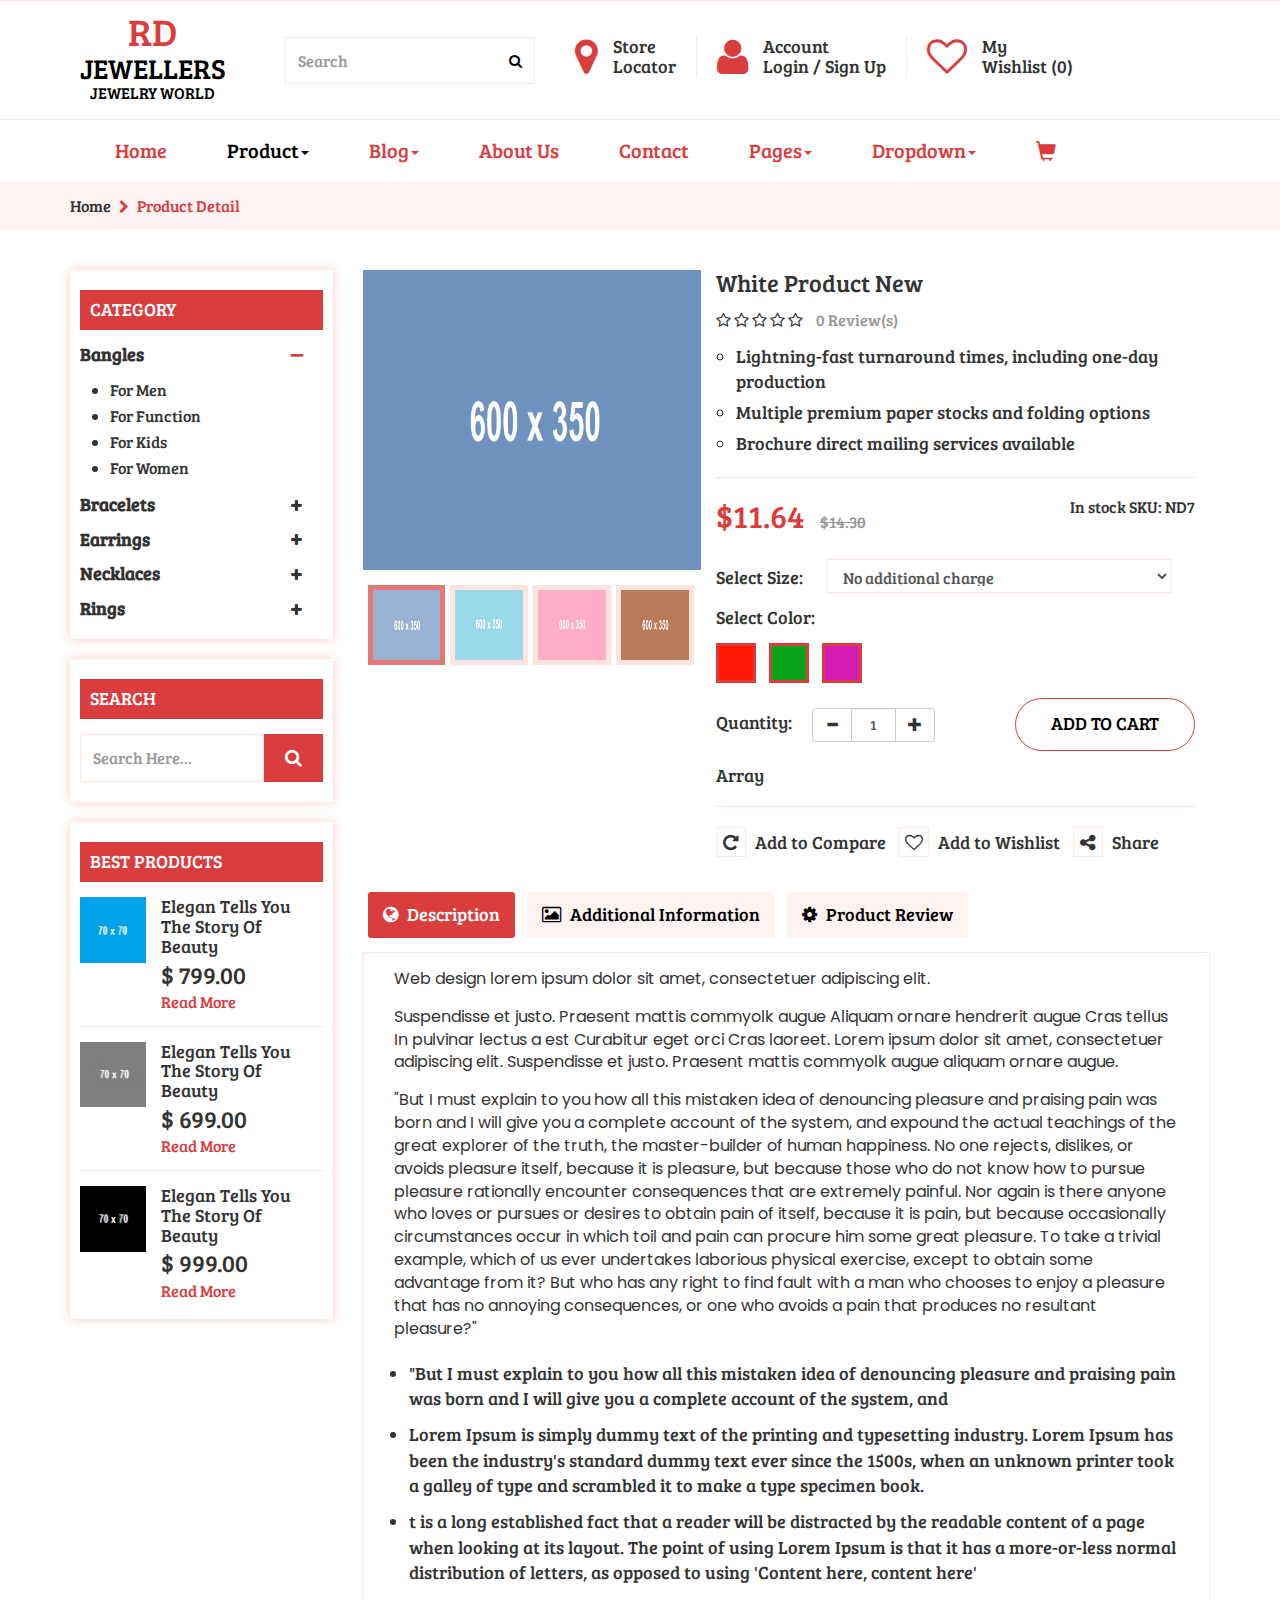
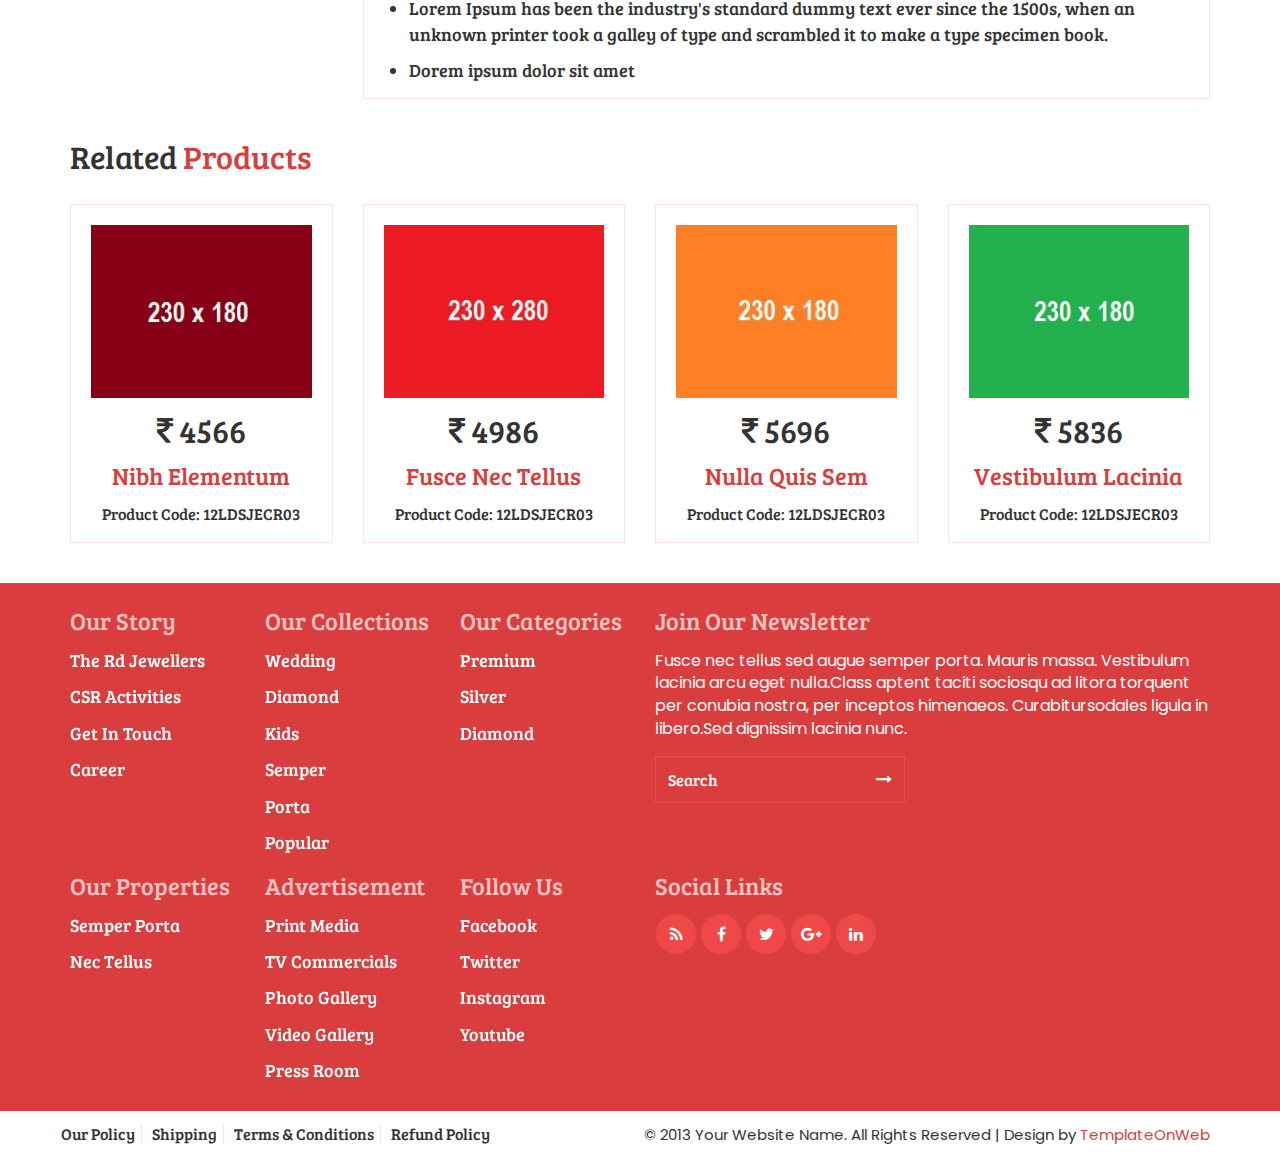
<file: detail.html>
<!DOCTYPE html>
<html lang="en">
  <head>
    <meta charset="utf-8">
    <meta http-equiv="X-UA-Compatible" content="IE=edge">
    <meta name="viewport" content="width=device-width, initial-scale=1">
    <title>Rd Jewellers</title>
	<link href="css/bootstrap.min.css" rel="stylesheet">
	<link href="css/global.css" rel="stylesheet">
	<link href="css/detail.css" rel="stylesheet">
	<link rel="stylesheet" type="text/css" href="css/font-awesome.min.css" />
	<link href="https://fonts.googleapis.com/css2?family=Bree+Serif&display=swap" rel="stylesheet">
	<link href="https://fonts.googleapis.com/css2?family=Poppins:ital,wght@0,400;1,300&display=swap" rel="stylesheet">
	<script src="js/jquery-2.1.1.min.js"></script>
    <script src="js/bootstrap.min.js"></script>
  </head>
  
<body>

<section id="header">
 <div class="container">
  <div class="row">
   <div class="header_1 clearfix">
    <div class="col-sm-2">
	 <div class="header_1l text-center clearfix">
	   <h2 class="mgt"><a class="col_1" href="index.html">RD <span class="span_1">JEWELLERS</span>  <span class="span_2">JEWELRY WORLD</span></a></h2>
	 </div>
	</div>
	<div class="col-sm-10">
	 <div class="header_1r clearfix">
	   <div class="header_1ri border_none clearfix">
	     <div class="input-group">
					<input type="text" class="form-control" placeholder="Search">
					<span class="input-group-btn">
						<button class="btn btn-primary" type="button">
							<i class="fa fa-search"></i></button>
					</span>
				 </div>
	   </div>
	   <div class="header_1ri clearfix">
	     <span class="span_1"><a class="col_1" href="#"><i class="fa fa-map-marker"></i></a></span>
		 <h5 class="mgt"><a href="#">Store <br> Locator</a></h5>
	   </div>
	   <div class="header_1ri clearfix">
	     <span class="span_1"><a class="col_1" href="login.html"><i class="fa fa-user"></i></a></span>
		 <h5 class="mgt"><a href="login.html">Account <br> Login / Sign Up</a></h5>
	   </div>
	   
	   <div class="header_1ri border_none clearfix">
	     <span class="span_1"><a class="col_1" href="#"><i class="fa fa-heart-o"></i></a></span>
		 <h5 class="mgt"><a href="#">My <br> Wishlist (0)</a></h5>
	   </div>
	 </div>
	</div>
   </div>
  </div>
 </div>
</section>

<section id="menu" class="clearfix cd-secondary-nav">
	<nav class="navbar nav_t">
		<div class="container">
		    <div class="navbar-header page-scroll">
				<button type="button" class="navbar-toggle" data-toggle="collapse" data-target="#bs-example-navbar-collapse-1">
					<span class="sr-only">Toggle navigation</span>
					<span class="icon-bar"></span>
					<span class="icon-bar"></span>
					<span class="icon-bar"></span>
				</button>
				<a class="col_1 navbar-brand" href="index.html">RD <span class="span_1">JEWELLERS</span>  <span class="span_2">JEWELRY WORLD</span></a>
			</div>
			<!-- Brand and toggle get grouped for better mobile display -->
			<!-- Collect the nav links, forms, and other content for toggling -->
			<div class="collapse navbar-collapse" id="bs-example-navbar-collapse-1">
				<ul class="nav navbar-nav">
				
				<li><a class="m_tag" href="index.html">Home</a></li>
				<li class="dropdown">
					  <a class="m_tag active_tab" href="#" data-toggle="dropdown" role="button" aria-expanded="false">Product<span class="caret"></span></a>
					  <ul class="dropdown-menu drop_3" role="menu">
						<li><a href="product.html">Product</a></li>
						<li><a class="border_none" href="detail.html">Product Detail</a></li>
					  </ul>
                    </li>
				<li class="dropdown">
					  <a class="m_tag" href="#" data-toggle="dropdown" role="button" aria-expanded="false">Blog<span class="caret"></span></a>
					  <ul class="dropdown-menu drop_3" role="menu">
						<li><a href="blog.html">Blog</a></li>
						<li><a class="border_none" href="blog_detail.html">Blog Detail</a></li>
					  </ul>
                    </li>
				
				<li><a class="m_tag" href="about.html">About Us</a></li>
				<li><a class="m_tag" href="contact.html">Contact</a></li>
				<li class="dropdown">
					  <a class="m_tag" href="#" data-toggle="dropdown" role="button" aria-expanded="false">Pages<span class="caret"></span></a>
					  <ul class="dropdown-menu drop_3" role="menu">
					    <li><a href="login.html">My Account</a></li>
						<li><a href="cart.html">Shopping Cart</a></li>
						<li><a class="border_none" href="checkout.html">Checkout</a></li>
					  </ul>
                    </li>
				<li class="dropdown dropdown-large">
				<a href="#" class="dropdown-toggle m_tag" data-toggle="dropdown">Dropdown<b class="caret"></b></a>
				
				<ul class="dropdown-menu dropdown-menu-large row">
					<li class="col-sm-2">
						<ul>
							<li class="dropdown-header">BRACELETS</li>
							<li><a href="#">Available</a></li>
							<li><a href="#">Examples</a></li>
							<li><a href="#">Jewelry</a></li>
							<li><a href="#">Aligninment</a></li>
							<li><a href="#">Headers</a></li>
						</ul><br>
						<ul>
							<li class="dropdown-header">BY METAL</li>
							<li><a href="#">Available</a></li>
							<li><a href="#">Examples</a></li>
							<li><a href="#">Jewelry</a></li>
						</ul>
					</li>
					<li class="col-sm-2">
						<ul>
							<li class="dropdown-header">EARRINGS</li>
							<li><a href="#">Available</a></li>
							<li><a href="#">Examples</a></li>
							<li><a href="#">Jewelry</a></li>
							<li><a href="#">Aligninment</a></li>
							<li><a href="#">Headers</a></li>
						</ul><br>
						<ul>
							<li class="dropdown-header">BY METAL</li>
							<li><a href="#"> Glyphs</a></li>
							<li><a href="#">Examples</a></li>
							<li><a href="#">Jewelry</a></li>
						</ul>
					</li>
					<li class="col-sm-2">
						<ul>
							<li class="dropdown-header">PENDANTS</li>
							<li><a href="#">Available</a></li>
							<li><a href="#">Examples</a></li>
							<li><a href="#">Jewelry</a></li>
							<li><a href="#">Aligninment</a></li>
							<li><a href="#">Headers</a></li>
						</ul><br>
						<ul>
							<li class="dropdown-header">BY METAL</li>
							<li><a href="#"> Glyphs</a></li>
							<li><a href="#">Examples</a></li>
							<li><a href="#">Jewelry</a></li>
						</ul>
					</li>
					<li class="col-sm-2">
						<ul>
							<li class="dropdown-header">PENDANTS</li>
							<li><a href="#">Available</a></li>
							<li><a href="#">Examples</a></li>
							<li><a href="#">Jewelry</a></li>
							<li><a href="#">Aligninment</a></li>
							<li><a href="#">Headers</a></li>
						</ul><br>
						<ul>
							<li class="dropdown-header">BY METAL</li>
							<li><a href="#"> Glyphs</a></li>
							<li><a href="#">Examples</a></li>
							<li><a href="#">Jewelry</a></li>
						</ul>
					</li>
					<li class="col-sm-4">
						<ul>
							<li><a href="#"><img src="img/1.jpg" alt="abc" class="iw"></a></li>
						</ul><br>
						<ul>
							<li><a href="#"><img src="img/2.png" alt="abc" class="iw"></a></li>
						</ul>
					</li>
				</ul>
				
			</li>
			    <li class="dropdown drop_cart">
					  <a class="m_tag" href="#" data-toggle="dropdown" role="button" aria-expanded="false"><i class="glyphicon glyphicon-shopping-cart"></i></a>
					  <ul class="dropdown-menu drop_1" role="menu">
						<li>
						 <div class="drop_1i clearfix">
						  <div class="col-sm-6">
						   <div class="drop_1il clearfix"><h5 class="mgt">2 ITEMS</h5></div>
						  </div>
						  <div class="col-sm-6">
						   <div class="drop_1il text-right clearfix"><h5 class="mgt"><a href="#">VIEW CART</a></h5></div>
						  </div>
						 </div>
						 <div class="drop_1i1 clearfix">
						  <div class="col-sm-6">
						   <div class="drop_1i1l clearfix"><h6 class="mgt bold"><a href="#">Nulla Quis</a> <br> <span class="normal col_2">1x - $89.00</span></h6></div>
						  </div>
						  <div class="col-sm-4">
						   <div class="drop_1i1r clearfix"><a href="#"><img src="img/22.jpg" class="iw" alt="abc"></a></div>
						  </div>
						  <div class="col-sm-2">
						   <div class="drop_1i1l text-right clearfix"><h6 class="mgt bold"> <span><i class="fa fa-remove"></i></span></h6></div>
						  </div>
						 </div>
						 <div class="drop_1i1 clearfix">
						  <div class="col-sm-6">
						   <div class="drop_1i1l clearfix"><h6 class="mgt bold"><a href="#">Eget Nulla</a> <br> <span class="normal col_2">1x - $89.00</span></h6></div>
						  </div>
						  <div class="col-sm-4">
						   <div class="drop_1i1r clearfix"><a href="#"><img src="img/24.png" class="iw" alt="abc"></a></div>
						  </div>
						  <div class="col-sm-2">
						   <div class="drop_1i1l text-right clearfix"><h6 class="mgt bold"> <span><i class="fa fa-remove"></i></span></h6></div>
						  </div>
						 </div>
						 <div class="drop_1i2 clearfix">
						  <div class="col-sm-6">
						   <div class="drop_1il clearfix"><h5 class="mgt">TOTAL</h5></div>
						  </div>
						  <div class="col-sm-6">
						   <div class="drop_1il text-right clearfix"><h5 class="mgt">$138.00</h5></div>
						  </div>
						 </div>
						 <div class="drop_1i3 text-center clearfix">
						  <div class="col-sm-12">
						   <h5><a class="button_1 block" href="#">CHECKOUT</a></h5>
						   <h5><a class="button block" href="#">VIEW CART</a></h5>
						  </div>
						 </div>
						</li>
					  </ul>
                    </li>
			</ul>
		    	

			</div>
			<!-- /.navbar-collapse -->
		</div>
		<!-- /.container-fluid -->
	</nav>
	
	</section>
	
<section id="center" class="clearfix center_prod">
<div class="container">
 <div class="row">
   <div class="center_prod_1 clearfix">
    <div class="col-sm-12">
	 <h6 class="mgt col_1 normal"><a href="#">Home</a>  <i style="font-size:14px; margin-left:5px; margin-right:5px;" class="fa fa-chevron-right"></i>   Product Detail</h6>
	</div>
   </div>
 </div>
</div>
</section>

<section id="product">
<div class="container">
 <div class="row">
   <div class="product_1 clearfix">
     <div class="col-sm-3">
	  <div class="product_1l clearfix">
	    <div class="center_shop_1li clearfix">
	   <h5 class="mgt">CATEGORY</h5>
	    <div class="ziehharmonika">
			<h3 data-prefix="★" class="active"><a href="detail.html">Bangles</a><div class="arrowDown"></div><div class="collapseIcon">–</div><div class="arrowDown"></div><div class="collapseIcon">–</div><div class="arrowDown"></div><div class="collapseIcon">–</div></h3>
			<div class="clickable" style="display: block;">
              <ul>
			   <li><a href="detail.html">For Men</a></li>
			   <li><a href="detail.html">For Function</a></li>
			   <li><a href="detail.html">For Kids</a></li>
			   <li><a href="detail.html">For Women</a></li>
			  </ul>
           </div>
		   <h3 data-prefix="★"><a href="detail.html">Bracelets</a><div class="arrowDown"></div><div class="collapseIcon">+</div><div class="arrowDown"></div><div class="collapseIcon">+</div><div class="arrowDown"></div><div class="collapseIcon">+</div></h3>
			<div class="clickable" style="">
              <ul>
			   <li><a href="detail.html">For Men</a></li>
			   <li><a href="detail.html">For Function</a></li>
			   <li><a href="detail.html">For Kids</a></li>
			   <li><a href="detail.html">For Women</a></li>
			  </ul>
           </div>
		   <h3 data-prefix="★" class=""><a href="detail.html">Earrings</a><div class="arrowDown"></div><div class="collapseIcon">+</div><div class="arrowDown"></div><div class="collapseIcon">+</div><div class="arrowDown"></div><div class="collapseIcon">+</div></h3>
			<div class="clickable" style="display: none;">
              <ul>
			   <li><a href="detail.html">For Men</a></li>
			   <li><a href="detail.html">For Function</a></li>
			   <li><a href="detail.html">For Kids</a></li>
			   <li><a href="detail.html">For Women</a></li>
			  </ul>
           </div>
		   <h3 data-prefix="★"><a href="detail.html">Necklaces</a><div class="arrowDown"></div><div class="collapseIcon">+</div><div class="arrowDown"></div><div class="collapseIcon">+</div><div class="arrowDown"></div><div class="collapseIcon">+</div></h3>
			<div class="clickable" style="">
              <ul>
			   <li><a href="detail.html">For Men</a></li>
			   <li><a href="detail.html">For Function</a></li>
			   <li><a href="detail.html">For Kids</a></li>
			   <li><a href="detail.html">For Women</a></li>
			  </ul>
           </div>
		   <h3 data-prefix="★" class=""><a href="detail.html">Rings</a><div class="arrowDown"></div><div class="collapseIcon">+</div><div class="arrowDown"></div><div class="collapseIcon">+</div><div class="arrowDown"></div><div class="collapseIcon">+</div></h3>
			<div class="clickable" style="display: none;">
              <ul>
			   <li><a href="detail.html">For Men</a></li>
			   <li><a href="detail.html">For Function</a></li>
			   <li><a href="detail.html">For Kids</a></li>
			   <li><a href="detail.html">For Women</a></li>
			  </ul>
           </div>
		  </div>
	  </div>
	    <div class="product_1i clearfix">
	   <h5 class="mgt">SEARCH</h5>
	  <div class="input-group">
					<input type="text" class="form-control form_2" placeholder="Search Here...">
					<span class="input-group-btn">
						<button class="btn btn-primary" type="button">
							<i class="fa fa-search"></i></button>
					</span>
      </div>
	  </div>
	    <div class="blog_1li1 clearfix">
	    <h5 class="mgt heading">BEST PRODUCTS</h5>
		<div class="blog_1li1i clearfix">
		 <div class="col-sm-4 space_left">
		  <img src="img/22.jpg" class="iw" alt="abc">
		 </div>
		 <div class="col-sm-8 space_all">
		  <h5 class="mgt"><a href="detail.html">Elegan Tells You The Story Of Beauty</a></h5>
		  <h4>$ 799.00</h4>
		  <h6><a class="col_1" href="detail.html">Read More</a></h6>
		 </div>
		</div>
		<div class="blog_1li1i clearfix">
		 <div class="col-sm-4 space_left">
		  <img src="img/23.jpg" class="iw" alt="abc">
		 </div>
		 <div class="col-sm-8 space_all">
		  <h5 class="mgt"><a href="detail.html">Elegan Tells You The Story Of Beauty</a></h5>
		  <h4>$ 699.00</h4>
		  <h6><a class="col_1" href="detail.html">Read More</a></h6>
		 </div>
		</div>
		<div class="blog_1li1i pdb border_none clearfix">
		 <div class="col-sm-4 space_left">
		  <img src="img/24.png" class="iw" alt="abc">
		 </div>
		 <div class="col-sm-8 space_all">
		  <h5 class="mgt"><a href="detail.html">Elegan Tells You The Story Of Beauty</a></h5>
		  <h4>$ 999.00</h4>
		  <h6><a class="col_1" href="detail.html">Read More</a></h6>
		 </div>
		</div>
	  </div>
	  </div>
	 </div>
	 <div class="col-sm-9">
	 <div class="detail_1l clearfix">
      <div class="col-sm-5 space_left">
	   <div class="detail_1ll clearfix">
	    <div class="carousel slide article-slide" id="article-photo-carousel">

		  <!-- Wrapper for slides -->
		  <div class="carousel-inner cont-slider">
		
			<div class="item active">
			  <div class="mag">
                <div class="magnify"><div class="magnify"><img data-toggle="magnify" src="img/25.jpg" alt=""><div class="magnify-large" style="background: url(&quot;img/53.jpg&quot;) no-repeat;"></div></div><div class="magnify-large"></div></div>
            </div>
			</div>
			<div class="item">
			  <div class="mag">
                <div class="magnify"><div class="magnify"><img data-toggle="magnify" src="img/26.jpg" alt=""><div class="magnify-large" style="background: url(&quot;img/54.jpg&quot;) no-repeat;"></div></div><div class="magnify-large"></div></div>
            </div>
			</div>
			<div class="item">
			  <div class="mag">
                <div class="magnify"><div class="magnify"><img data-toggle="magnify" src="img/27.jpg" alt=""><div class="magnify-large" style="background: url(&quot;img/55.jpg&quot;) no-repeat;"></div></div><div class="magnify-large"></div></div>
            </div>
			</div>
			<div class="item ">
			  <div class="mag">
                <div class="magnify"><div class="magnify"><img data-toggle="magnify" src="img/28.jpg" alt=""><div class="magnify-large" style="background: url(&quot;img/56.jpg&quot;) -101px -21px no-repeat; display: block; left: 17px; top: -27.5px; opacity: 0;"></div></div><div class="magnify-large"></div></div>
            </div>
			</div>
		  </div>
		  <!-- Indicators -->
		  <ol class="carousel-indicators">
			<li class="active" data-slide-to="0" data-target="#article-photo-carousel">
			  <img alt="" src="img/25.jpg">
			</li>
			<li class="" data-slide-to="1" data-target="#article-photo-carousel">
			  <img alt="" src="img/26.jpg">
			</li>
			<li class="" data-slide-to="2" data-target="#article-photo-carousel">
			  <img alt="" src="img/27.jpg">
			</li>
			<li class="" data-slide-to="3" data-target="#article-photo-carousel">
			  <img alt="" src="img/28.jpg">
			</li>
		  </ol>
        </div>
	   </div>
	  </div>
	  <div class="col-sm-7 space_left">
	   <div class="detail_1lr clearfix">
	    <div class="detail_1lri clearfix">
		 <h4 class="mgt">White Product New</h4>
		 <h6>
		 <span class="span_1">
		  <i class="fa fa-star-o"></i>
		  <i class="fa fa-star-o"></i>
		  <i class="fa fa-star-o"></i>
		  <i class="fa fa-star-o"></i>
		  <i class="fa fa-star-o"></i>
		 </span>
		  <span class="span_2 col_2">0 Review(s)</span>
		 </h6>
		 <ul>
		  <li>Lightning-fast turnaround times, including one-day production</li>
		  <li>Multiple premium paper stocks and folding options</li>
		  <li>Brochure direct mailing services available</li>
		 </ul>
		 <hr>
		 <h3><span class="span_1 col_1">$11.64</span> <span class="span_2">$14.30</span> <span class="span_3 pull-right">In stock SKU: ND7</span></h3>
		</div>
		<div class="detail_1lri1 clearfix">
		 <h5>Select Size:</h5>
		 <select class="form-control" id="subject" name="subject">
		<option>No additional charge</option>
		<option>S No additional charge</option>
		<option>M +$1.10</option>
		<option>L +$2.20</option>
		</select>
		</div>
		<div class="detail_1lri2 clearfix">
		 <h5>Select Color:</h5>
		 <ul>
		  <li class="bg_1"></li>
		  <li class="bg_2"></li>
		  <li class="bg_3"></li>
		 </ul>
		</div>
		<div class="detail_1lri3 clearfix">
		 <div class="col-sm-6 space_left">
		  <div class="detail_1lri3l clearfix">
		   <h5 class="mgt">Quantity:</h5>
		   <div class="input-group number-spinner">
				<span class="input-group-btn">
					<button class="btn btn-default" data-dir="dwn"><span class="glyphicon glyphicon-minus"></span></button>
				</span>
				<input type="text" class="form-control text-center" value="1">
				<span class="input-group-btn">
					<button class="btn btn-default" data-dir="up"><span class="glyphicon glyphicon-plus"></span></button>
				</span>			</div>
		  </div>
		 </div>
		 <div class="col-sm-6 space_right">
		  <div class="detail_1lri3r clearfix">
		   <h5 class="mgt text-right"><a class="button mgt" href="#">ADD TO CART</a></h5>
		  </div>
		 </div>
		</div>
		<div class="detail_1lri4 clearfix">
        <h5>Array</h5>
		<hr>
		<ul>
		 <li><a href="#"><i class="fa fa-repeat"></i> Add to Compare</a></li>
		 <li><a href="#"><i class="fa fa-heart-o"></i> Add to Wishlist</a></li>
		 <li><a href="#"><i class="fa fa-share-alt"></i> Share</a></li>
		</ul>
		</div>
	   </div>
	  </div>
	 </div>
	 <div class="product_detail_1 clearfix">
		   <ul class="nav nav-tabs tab_1">
			  <li class="active"><a data-toggle="tab" href="#home"><i class="fa fa-globe"></i> Description</a></li>
			  <li class=""><a data-toggle="tab" href="#menu1"><i class="fa fa-photo"></i> Additional Information</a></li>
			  <li class=""><a data-toggle="tab" href="#menu2"><i class="fa fa-cog"></i> Product Review</a></li>
           </ul>
		   <div class="tab-content clearfix">
			  <div id="home" class="tab-pane fade clearfix active in">
				 <div class="click clearfix">
					<div class="col-sm-12">
					 <div class="home_i">
					   <p class="mgt">Web design lorem ipsum dolor sit amet, consectetuer adipiscing elit.</p>
					   <p>Suspendisse et justo. Praesent mattis commyolk augue Aliquam ornare hendrerit augue Cras tellus In pulvinar lectus a est Curabitur eget orci Cras laoreet. Lorem ipsum dolor sit amet, consectetuer adipiscing elit. Suspendisse et justo. Praesent mattis commyolk augue aliquam ornare augue.</p>
					   <p>"But I must explain to you how all this mistaken idea of denouncing pleasure and praising pain was born and I will give you a complete account of the system, and expound the actual teachings of the great explorer of the truth, the master-builder of human happiness. No one rejects, dislikes, or avoids pleasure itself, because it is pleasure, but because those who do not know how to pursue pleasure rationally encounter consequences that are extremely painful. Nor again is there anyone who loves or pursues or desires to obtain pain of itself, because it is pain, but because occasionally circumstances occur in which toil and pain can procure him some great pleasure. To take a trivial example, which of us ever undertakes laborious physical exercise, except to obtain some advantage from it? But who has any right to find fault with a man who chooses to enjoy a pleasure that has no annoying consequences, or one who avoids a pain that produces no resultant pleasure?"</p>
					   <ul>
					    <li>"But I must explain to you how all this mistaken idea of denouncing pleasure and praising pain was born and I will give you a complete account of the system, and</li>
						<li>Lorem Ipsum is simply dummy text of the printing and typesetting industry. Lorem Ipsum has been the industry's standard dummy text ever since the 1500s, when an unknown printer took a galley of type and scrambled it to make a type specimen book.</li>
						<li>t is a long established fact that a reader will be distracted by the readable content of a page when looking at its layout. The point of using Lorem Ipsum is that it has a more-or-less normal distribution of letters, as opposed to using 'Content here, content here'</li>
						<li>Lorem Ipsum has been the industry's standard dummy text ever since the 1500s, when an unknown printer took a galley of type and scrambled it to make a type specimen book.</li>
						<li>Dorem ipsum dolor sit amet</li>
					   </ul>
					 </div>
					</div>
			   </div>
			  </div>
			  <div id="menu1" class="tab-pane fade clearfix">
				 <div class="click clearfix">
					<div class="col-sm-12">
					  <div class="menu_i clearfix">
					    <table>
						  <tbody>
						  <tr>
							<td>Pricing</td>
							<td>$42.00</td>
						  </tr>
						  <tr>
							<td>Stock Availability</td>
							<td>AVAILABLE</td>
						  </tr>
						  <tr>
							<td>Rating</td>
							<td>
							<span>
							 <i class="fa fa-star"></i>
							 <i class="fa fa-star"></i>
							 <i class="fa fa-star"></i>
							 <i class="fa fa-star"></i>
							 <i class="fa fa-star"></i>
							</span>
							</td>
						  </tr>
						  
					   </tbody>
	                    </table>
					  </div>
					</div>
			   </div>
			  </div>
			  <div id="menu2" class="tab-pane fade clearfix">
				 <div class="click clearfix">
					<div class="col-sm-12">
					 <div class="menu1i clearfix">
					   <div class="menu1ii mgt clearfix">
					    <div class="col-sm-9">
						<img class="thumbnail" src="img/29.jpg" alt="abc">
						<h5 class="mgt"><span class="bold col_1">Semper Porta</span> <span class="date"><i class="fa fa-clock-o"></i>  May 9, 2019</span></h5>
						<p>Really happy with this print. The colors are great, and the paper quality is very good.</p>
						</div>
						<div class="col-sm-3 text-right">
						 <span class="col_1">
						 <i class="fa fa-star"></i>
						 <i class="fa fa-star"></i>
						 <i class="fa fa-star"></i>
						 <i class="fa fa-star-o"></i>
						 <i class="fa fa-star-o"></i>
						 </span>
						</div>
					   </div>
					   <div class="menu1ii clearfix">
					    <div class="col-sm-9">
						<img class="thumbnail" src="img/30.jpg" alt="abc">
						<h5 class="mgt"><span class="bold col_1">Nulla Quis</span> <span class="date"><i class="fa fa-clock-o"></i>  May 9, 2019</span></h5>
						<p>Really happy with this print. The colors are great, and the paper quality is very good.</p>
						</div>
						<div class="col-sm-3 text-right">
						 <span class="col_1">
						 <i class="fa fa-star"></i>
						 <i class="fa fa-star"></i>
						 <i class="fa fa-star"></i>
						 <i class="fa fa-star-o"></i>
						 <i class="fa fa-star-o"></i>
						 </span>
						</div>
					   </div>
					   <div class="menu1ii clearfix">
					    <div class="col-sm-9">
						<img class="thumbnail" src="img/31.jpg" alt="abc">
						<h5 class="mgt"><span class="bold col_1">Conubia Nostra</span> <span class="date"><i class="fa fa-clock-o"></i>  May 9, 2019</span></h5>
						<p>Really happy with this print. The colors are great, and the paper quality is very good.</p>
						</div>
						<div class="col-sm-3 text-right">
						 <span class="col_1">
						 <i class="fa fa-star"></i>
						 <i class="fa fa-star"></i>
						 <i class="fa fa-star"></i>
						 <i class="fa fa-star-o"></i>
						 <i class="fa fa-star-o"></i>
						 </span>
						</div>
					   </div>
					   <div class="menu1i1 clearfix">
					    <div class="col-sm-6 space_left">
						<h4>ADD A REVIEW</h4>
						<h5>Name *</h5>
						<input class="form-control" type="text">
						<h5>Email *</h5>
						<input class="form-control" type="text">
						<h5>Your Review</h5>
						<textarea class="form-control form_1"></textarea>
						<h5 class="bg"><a class="button" href="#">Submit</a></h5>
						</div>
						<div class="col-sm-6">
						 <div class="grid clearfix">
		                   <figure class="effect-jazz">
			                <a href="#"><img src="img/32.jpg" height="450" class="iw" alt="img25"></a>
		                   </figure>
	                     </div>
						</div>
					   </div>
					 </div>
					</div>
			   </div>
			  </div>
			</div>
	 </div>
	</div>
   </div>
 </div>
</div>
</section>

<section id="list">
 <div class="container">
  <div class="row">
   <div class="price_1 clearfix">
       <div class="col-sm-12">
	     <h3 class="mgt"> Related  <span class="col_1">Products </span></h3>
	   </div>
   </div>
   <div class="list_2 clearfix">
          <div class="item">
					<div class="col-sm-3">
					  <div class="list_2i clearfix mgt-center">
					    <a href="#"><img src="img/6.jpg" class="iw" alt="abc"></a>
						<h3><i class="fa fa-rupee"></i> 4566</h3>
						<h4><a class="col_1" href="#">Nibh Elementum</a></h4>
						<h6>Product Code: 12LDSJECR03</h6>
					  </div>
					</div>
					<div class="col-sm-3">
					  <div class="list_2i clearfix mgt-center">
					    <a href="#"><img src="img/7.jpg" class="iw" alt="abc"></a>
						<h3><i class="fa fa-rupee"></i> 4986</h3>
						<h4><a class="col_1" href="#">Fusce Nec Tellus</a></h4>
						<h6>Product Code: 12LDSJECR03</h6>
					  </div>
					</div>
					<div class="col-sm-3">
					  <div class="list_2i clearfix mgt-center">
					    <a href="#"><img src="img/8.jpg" class="iw" alt="abc"></a>
						<h3><i class="fa fa-rupee"></i> 5696</h3>
						<h4><a class="col_1" href="#">Nulla Quis Sem</a></h4>
						<h6>Product Code: 12LDSJECR03</h6>
					  </div>
					</div>
					<div class="col-sm-3">
					  <div class="list_2i clearfix mgt-center">
					    <a href="#"><img src="img/9.jpg" class="iw" alt="abc"></a>
						<h3><i class="fa fa-rupee"></i> 5836</h3>
						<h4><a class="col_1" href="#">Vestibulum Lacinia</a></h4>
						<h6>Product Code: 12LDSJECR03</h6>
					  </div>
					</div>
                </div>
   </div>
  </div>
 </div>
</section>

<section id="footer">
 <div class="container">
  <div class="row">
   <div class="footer_1 mgt clearfix">
    <div class="col-sm-2">
	 <div class="footer_1i clearfix">
	  <h4 class="mgt col_3">Our Story</h4>
	  <h5><a class="hvr-forward col" href="#">The Rd Jewellers</a></h5>
	  <h5><a class="hvr-forward col" href="#">CSR Activities</a></h5>
	  <h5><a class="hvr-forward col" href="#">Get In Touch</a></h5>
	  <h5><a class="hvr-forward col" href="#">Career</a></h5>
	 </div>
	</div>
	<div class="col-sm-2">
	 <div class="footer_1i clearfix">
	  <h4 class="mgt col_3">Our Collections</h4>
	  <h5><a class="hvr-forward col" href="#">Wedding</a></h5>
	  <h5><a class="hvr-forward col" href="#">Diamond</a></h5>
	  <h5><a class="hvr-forward col" href="#">Kids</a></h5>
	  <h5><a class="hvr-forward col" href="#">Semper</a></h5>
	  <h5><a class="hvr-forward col" href="#">Porta</a></h5>
	  <h5><a class="hvr-forward col" href="#">Popular</a></h5>
	 </div>
	</div>
	<div class="col-sm-2">
	 <div class="footer_1i clearfix">
	  <h4 class="mgt col_3">Our Categories</h4>
	  <h5><a class="hvr-forward col" href="#">Premium</a></h5>
	  <h5><a class="hvr-forward col" href="#">Silver</a></h5>
	  <h5><a class="hvr-forward col" href="#">Diamond</a></h5>
	 </div>
	</div>
	<div class="col-sm-6">
	 <div class="footer_1i clearfix">
	  <h4 class="mgt col_3">Join Our Newsletter</h4>
	  <p class="col">Fusce nec tellus sed augue semper porta. Mauris massa. Vestibulum lacinia arcu eget nulla.Class aptent taciti sociosqu ad litora torquent per conubia nostra, per inceptos himenaeos. Curabitursodales ligula in libero.Sed dignissim lacinia nunc.</p>
	  <div class="input-group">
					<input type="text" class="form-control" placeholder="Search">
					<span class="input-group-btn">
						<button class="btn btn-primary" type="button">
							<i class="fa fa-long-arrow-right"></i></button>
					</span>
	  </div>
	 </div>
	</div>
   </div>
   <div class="footer_1 clearfix">
    <div class="col-sm-2">
	 <div class="footer_1i clearfix">
	  <h4 class="mgt col_3">Our Properties</h4>
	  <h5><a class="hvr-forward col" href="#">Semper Porta</a></h5>
	  <h5><a class="hvr-forward col" href="#">Nec Tellus</a></h5>
	 </div>
	</div>
	<div class="col-sm-2">
	 <div class="footer_1i clearfix">
	  <h4 class="mgt col_3">Advertisement</h4>
	  <h5><a class="hvr-forward col" href="#">Print Media</a></h5>
	  <h5><a class="hvr-forward col" href="#">TV Commercials</a></h5>
	  <h5><a class="hvr-forward col" href="#">Photo Gallery</a></h5>
	  <h5><a class="hvr-forward col" href="#">Video Gallery</a></h5>
	  <h5><a class="hvr-forward col" href="#">Press Room</a></h5>
	 </div>
	</div>
	<div class="col-sm-2">
	 <div class="footer_1i clearfix">
	  <h4 class="mgt col_3">Follow Us</h4>
	  <h5><a class="hvr-forward col" href="#">Facebook</a></h5>
	  <h5><a class="hvr-forward col" href="#">Twitter</a></h5>
	  <h5><a class="hvr-forward col" href="#">Instagram</a></h5>
	  <h5><a class="hvr-forward col" href="#">Youtube</a></h5>
	 </div>
	</div>
	<div class="col-sm-6">
	 <div class="footer_1i clearfix">
	  <h4 class="mgt col_3">Social Links</h4>
		 <ul class="social-network social-circle">
							<li><a href="#" class="icoRss" title="Rss"><i class="fa fa-rss"></i></a></li>
							<li><a href="#" class="icoFacebook" title="Facebook"><i class="fa fa-facebook"></i></a></li>
							<li><a href="#" class="icoTwitter" title="Twitter"><i class="fa fa-twitter"></i></a></li>
							<li><a href="#" class="icoGoogle" title="Google +"><i class="fa fa-google-plus"></i></a></li>
							<li><a href="#" class="icoLinkedin" title="Linkedin"><i class="fa fa-linkedin"></i></a></li>
		 </ul>
	 </div>
	</div>
   </div>
  </div>
 </div>
</section>

<section id="footer_bottom">
 <div class="container">
  <div class="row">
   <div class="footer_b clearfix">
	 <div class="col-sm-5 space_left">
	  <div class="footer_br clearfix">
	  <ul class="mgt">
	   <li>
		<a href="#">Our Policy</a>
		<a href="#">Shipping</a>
		<a href="#">Terms & Conditions</a>
		<a class="border_none" href="#">Refund Policy</a>
	   </li>
	  </ul>
	 </div>
	 </div>
	 <div class="col-sm-7 space_left">
	  <div class="footer_bl  text-right clearfix">
	   <p>© 2013 Your Website Name. All Rights Reserved | Design by <a class="col_1" href="http://www.templateonweb.com">TemplateOnWeb</a></p>
	  </div>
	 </div>
   </div>
  </div>
 </div>
</section>
	
<script type="text/javascript">
$(document).ready(function(){
	/*****Fixed Menu******/
	var secondaryNav = $('.cd-secondary-nav'),
	   secondaryNavTopPosition = secondaryNav.offset().top;
	   navbar_height = document.querySelector('.navbar').offsetHeight;
	   
		$(window).on('scroll', function(){
		    if($(window).scrollTop() > secondaryNavTopPosition + navbar_height ) {
				secondaryNav.addClass('is-fixed');	
				document.body.style.paddingTop = navbar_height + 'px';
				
			} else {
				secondaryNav.removeClass('is-fixed');
				document.body.style.paddingTop = '0'
			}
		});	
		
});
</script>

<script src="js/ziehharmonika.js"></script>

<script>
$(document).ready(function() {
		$('.ziehharmonika').ziehharmonika({
			collapsible: true,
			prefix: '★',
			scroll: false
		});
	});</script>

<script>
	$(document).on('click', '.number-spinner button', function () {    
	var btn = $(this),
		oldValue = btn.closest('.number-spinner').find('input').val().trim(),
		newVal = 0;
	
	if (btn.attr('data-dir') == 'up') {
		newVal = parseInt(oldValue) + 1;
	} else {
		if (oldValue > 1) {
			newVal = parseInt(oldValue) - 1;
		} else {
			newVal = 1;
		}
	}
	btn.closest('.number-spinner').find('input').val(newVal);
});
	</script>
	
<script>

!function ($) {

    "use strict"; // jshint ;_;


    /* MAGNIFY PUBLIC CLASS DEFINITION
     * =============================== */

    var Magnify = function (element, options) {
        this.init('magnify', element, options)
    }

    Magnify.prototype = {

        constructor: Magnify

        , init: function (type, element, options) {
            var event = 'mousemove'
                , eventOut = 'mouseleave';

            this.type = type
            this.$element = $(element)
            this.options = this.getOptions(options)
            this.nativeWidth = 0
            this.nativeHeight = 0

            this.$element.wrap('<div class="magnify" \>');
            this.$element.parent('.magnify').append('<div class="magnify-large" \>');
            this.$element.siblings(".magnify-large").css("background","url('" + this.$element.attr("src") + "') no-repeat");

            this.$element.parent('.magnify').on(event + '.' + this.type, $.proxy(this.check, this));
            this.$element.parent('.magnify').on(eventOut + '.' + this.type, $.proxy(this.check, this));
        }

        , getOptions: function (options) {
            options = $.extend({}, $.fn[this.type].defaults, options, this.$element.data())

            if (options.delay && typeof options.delay == 'number') {
                options.delay = {
                    show: options.delay
                    , hide: options.delay
                }
            }

            return options
        }

        , check: function (e) {
            var container = $(e.currentTarget);
            var self = container.children('img');
            var mag = container.children(".magnify-large");

            // Get the native dimensions of the image
            if(!this.nativeWidth && !this.nativeHeight) {
                var image = new Image();
                image.src = self.attr("src");

                this.nativeWidth = image.width;
                this.nativeHeight = image.height;

            } else {

                var magnifyOffset = container.offset();
                var mx = e.pageX - magnifyOffset.left;
                var my = e.pageY - magnifyOffset.top;

                if (mx < container.width() && my < container.height() && mx > 0 && my > 0) {
                    mag.fadeIn(100);
                } else {
                    mag.fadeOut(100);
                }

                if(mag.is(":visible"))
                {
                    var rx = Math.round(mx/container.width()*this.nativeWidth - mag.width()/2)*-1;
                    var ry = Math.round(my/container.height()*this.nativeHeight - mag.height()/2)*-1;
                    var bgp = rx + "px " + ry + "px";

                    var px = mx - mag.width()/2;
                    var py = my - mag.height()/2;

                    mag.css({left: px, top: py, backgroundPosition: bgp});
                }
            }

        }
    }


    /* MAGNIFY PLUGIN DEFINITION
     * ========================= */

    $.fn.magnify = function ( option ) {
        return this.each(function () {
            var $this = $(this)
                , data = $this.data('magnify')
                , options = typeof option == 'object' && option
            if (!data) $this.data('tooltip', (data = new Magnify(this, options)))
            if (typeof option == 'string') data[option]()
        })
    }

    $.fn.magnify.Constructor = Magnify

    $.fn.magnify.defaults = {
        delay: 0
    }


    /* MAGNIFY DATA-API
     * ================ */

    $(window).on('load', function () {
        $('[data-toggle="magnify"]').each(function () {
            var $mag = $(this);
            $mag.magnify()
        })
    })

} ( window.jQuery );
	</script>

</body>
 
</html>
</file>
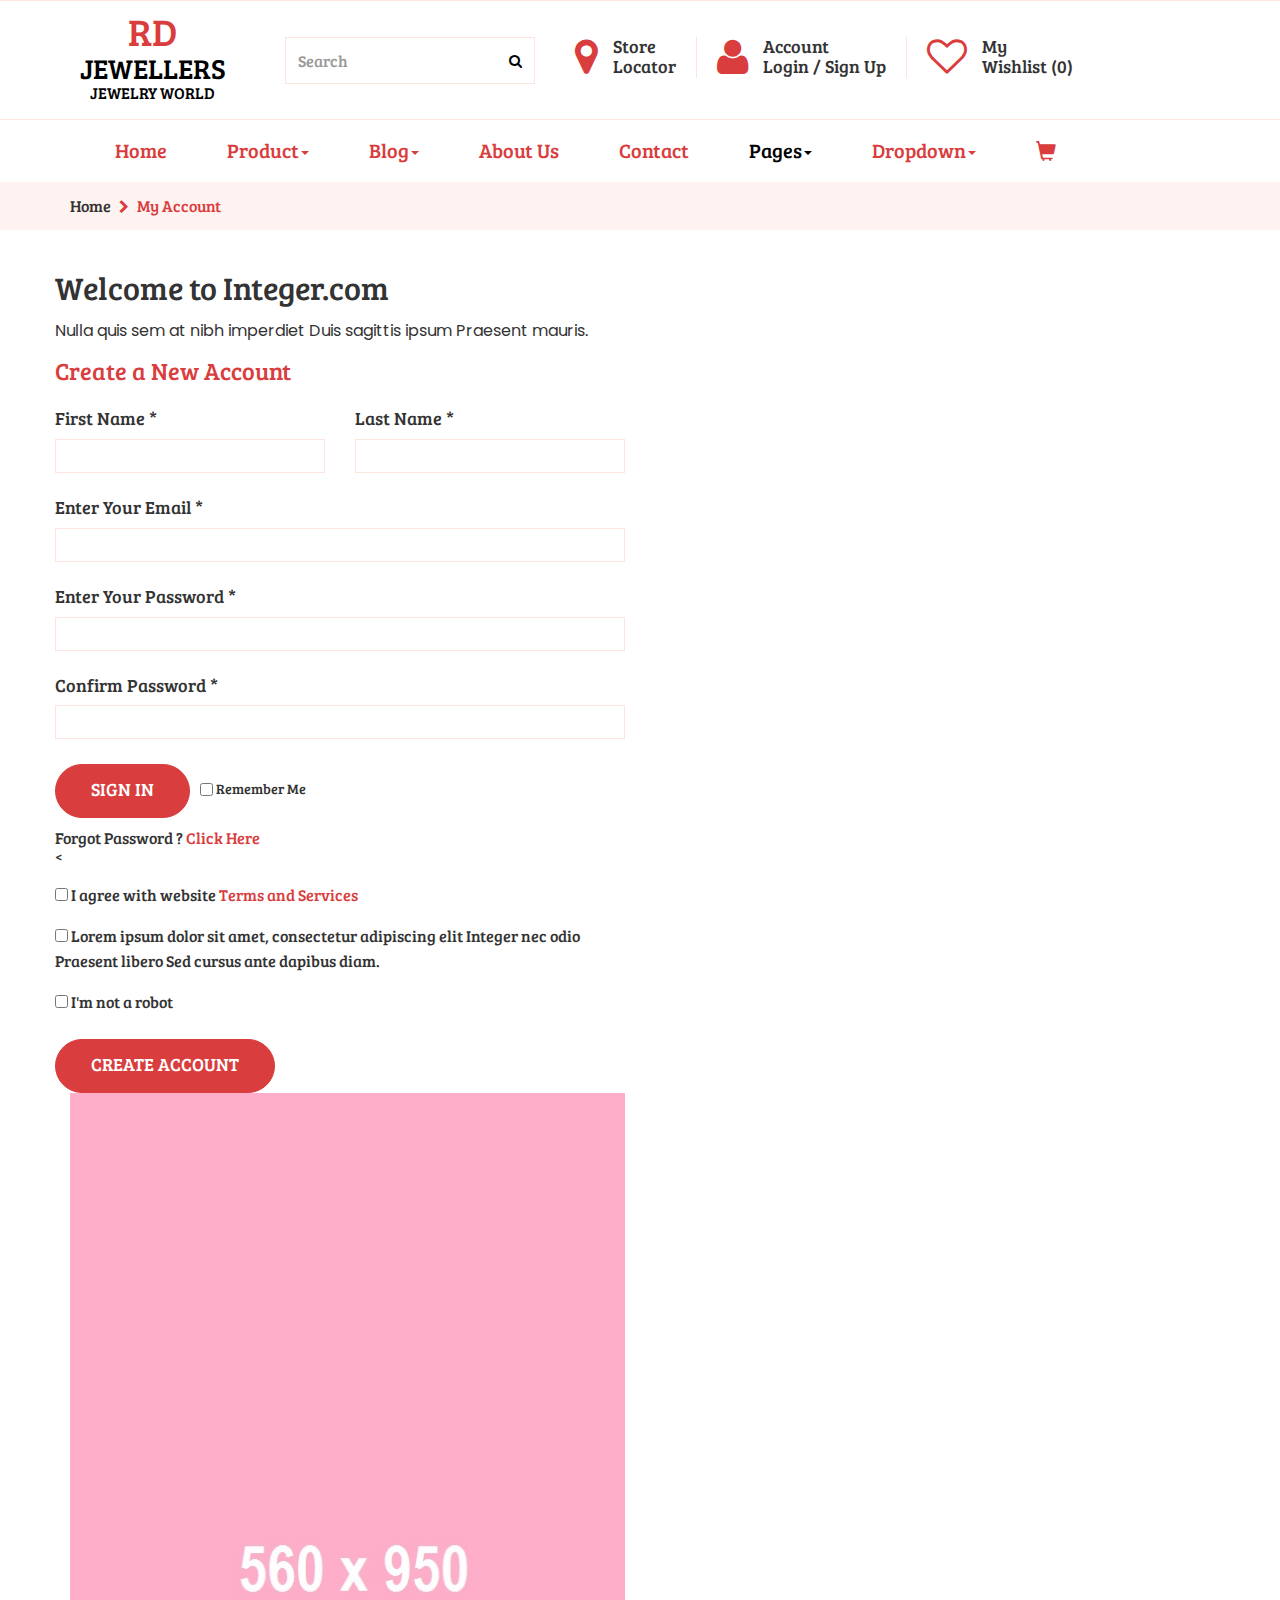
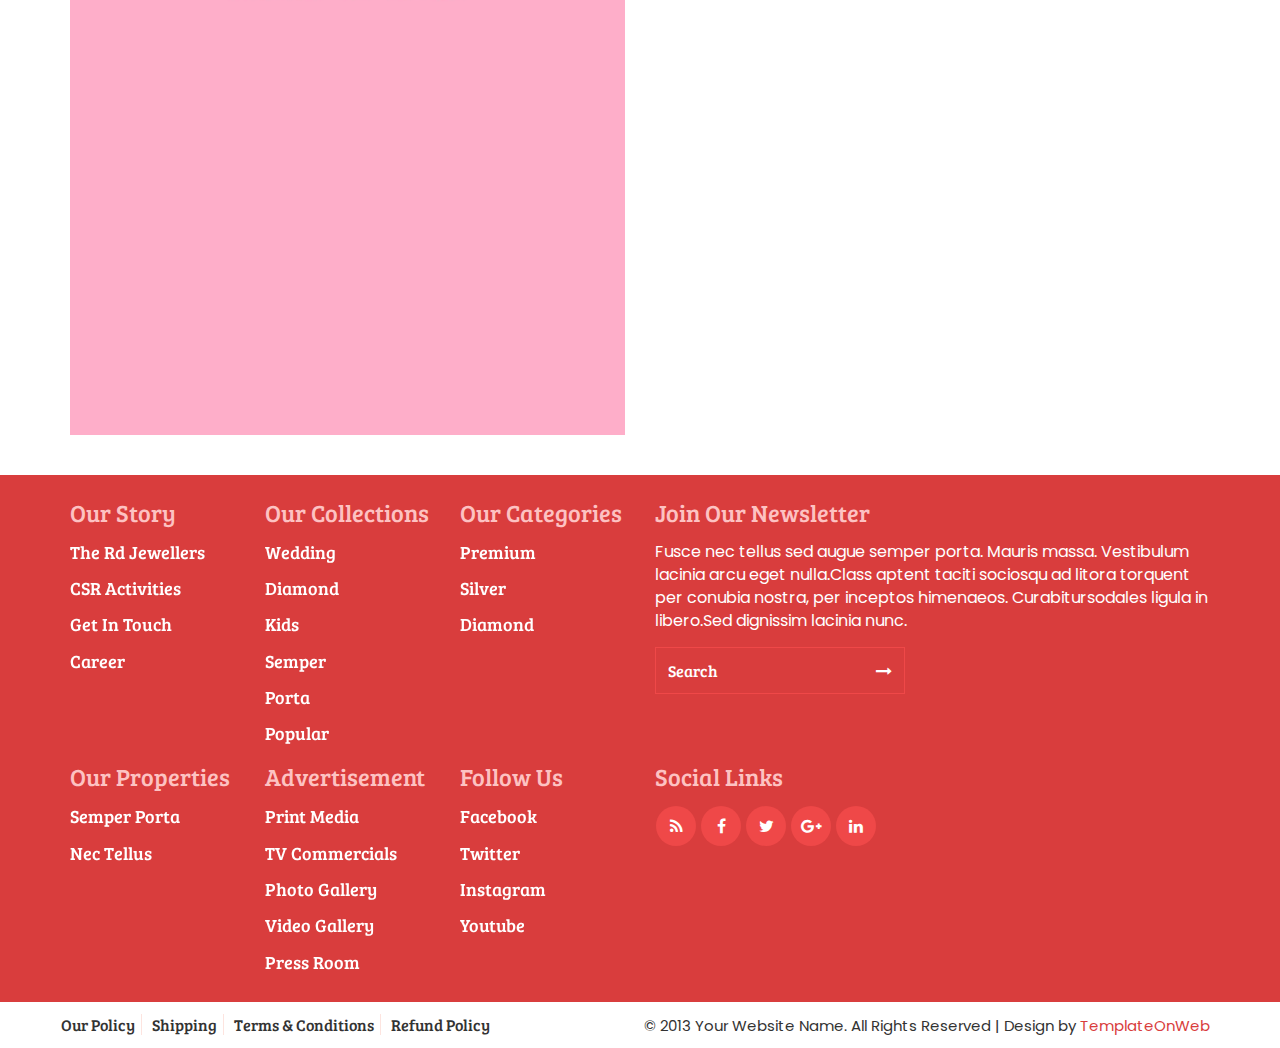
<file: login.html>
<!DOCTYPE html>
<html lang="en">
  <head>
    <meta charset="utf-8">
    <meta http-equiv="X-UA-Compatible" content="IE=edge">
    <meta name="viewport" content="width=device-width, initial-scale=1">
    <title>Rd Jewellers</title>
	<link href="css/bootstrap.min.css" rel="stylesheet">
	<link href="css/global.css" rel="stylesheet">
	<link href="css/login.css" rel="stylesheet">
	<link rel="stylesheet" type="text/css" href="css/font-awesome.min.css" />
	<link href="https://fonts.googleapis.com/css2?family=Bree+Serif&display=swap" rel="stylesheet">
	<link href="https://fonts.googleapis.com/css2?family=Poppins:ital,wght@0,400;1,300&display=swap" rel="stylesheet">
	<script src="js/jquery-2.1.1.min.js"></script>
    <script src="js/bootstrap.min.js"></script>
  </head>
  
<body>

<section id="header">
 <div class="container">
  <div class="row">
   <div class="header_1 clearfix">
    <div class="col-sm-2">
	 <div class="header_1l text-center clearfix">
	   <h2 class="mgt"><a class="col_1" href="Default.aspx">RD <span class="span_1">JEWELLERS</span>  <span class="span_2">JEWELRY WORLD</span></a></h2>
	 </div>
	</div>
	<div class="col-sm-10">
	 <div class="header_1r clearfix">
	   <div class="header_1ri border_none clearfix">
	     <div class="input-group">
					<input type="text" class="form-control" placeholder="Search">
					<span class="input-group-btn">
						<button class="btn btn-primary" type="button">
							<i class="fa fa-search"></i></button>
					</span>
				 </div>
	   </div>
	   <div class="header_1ri clearfix">
	     <span class="span_1"><a class="col_1" href="#"><i class="fa fa-map-marker"></i></a></span>
		 <h5 class="mgt"><a href="#">Store <br> Locator</a></h5>
	   </div>
	   <div class="header_1ri clearfix">
	     <span class="span_1"><a class="col_1" href="login.html"><i class="fa fa-user"></i></a></span>
		 <h5 class="mgt"><a href="login.html">Account <br> Login / Sign Up</a></h5>
	   </div>
	   
	   <div class="header_1ri border_none clearfix">
	     <span class="span_1"><a class="col_1" href="#"><i class="fa fa-heart-o"></i></a></span>
		 <h5 class="mgt"><a href="#">My <br> Wishlist (0)</a></h5>
	   </div>
	 </div>
	</div>
   </div>
  </div>
 </div>
</section>

<section id="menu" class="clearfix cd-secondary-nav">
	<nav class="navbar nav_t">
		<div class="container">
		    <div class="navbar-header page-scroll">
				<button type="button" class="navbar-toggle" data-toggle="collapse" data-target="#bs-example-navbar-collapse-1">
					<span class="sr-only">Toggle navigation</span>
					<span class="icon-bar"></span>
					<span class="icon-bar"></span>
					<span class="icon-bar"></span>
				</button>
				<a class="col_1 navbar-brand" href="Default.aspx">RD <span class="span_1">JEWELLERS</span>  <span class="span_2">JEWELRY WORLD</span></a>
			</div>
			<!-- Brand and toggle get grouped for better mobile display -->
			<!-- Collect the nav links, forms, and other content for toggling -->
			<div class="collapse navbar-collapse" id="bs-example-navbar-collapse-1">
				<ul class="nav navbar-nav">
				
				<li><a class="m_tag" href="Default.aspx">Home</a></li>
				<li class="dropdown">
					  <a class="m_tag" href="#" data-toggle="dropdown" role="button" aria-expanded="false">Product<span class="caret"></span></a>
					  <ul class="dropdown-menu drop_3" role="menu">
						<li><a href="product.html">Product</a></li>
						<li><a class="border_none" href="detail.html">Product Detail</a></li>
					  </ul>
                    </li>
				<li class="dropdown">
					  <a class="m_tag" href="#" data-toggle="dropdown" role="button" aria-expanded="false">Blog<span class="caret"></span></a>
					  <ul class="dropdown-menu drop_3" role="menu">
						<li><a href="blog.html">Blog</a></li>
						<li><a class="border_none" href="blog_detail.html">Blog Detail</a></li>
					  </ul>
                    </li>
				
				<li><a class="m_tag" href="about.html">About Us</a></li>
				<li><a class="m_tag" href="contact.html">Contact</a></li>
				<li class="dropdown">
					  <a class="m_tag active_tab" href="#" data-toggle="dropdown" role="button" aria-expanded="false">Pages<span class="caret"></span></a>
					  <ul class="dropdown-menu drop_3" role="menu">
					    <li><a href="login.html">My Account</a></li>
						<li><a href="cart.html">Shopping Cart</a></li>
						<li><a class="border_none" href="checkout.html">Checkout</a></li>
					  </ul>
                    </li>
				<li class="dropdown dropdown-large">
				<a href="#" class="dropdown-toggle m_tag" data-toggle="dropdown">Dropdown<b class="caret"></b></a>
				
				<ul class="dropdown-menu dropdown-menu-large row">
					<li class="col-sm-2">
						<ul>
							<li class="dropdown-header">BRACELETS</li>
							<li><a href="#">Available</a></li>
							<li><a href="#">Examples</a></li>
							<li><a href="#">Jewelry</a></li>
							<li><a href="#">Aligninment</a></li>
							<li><a href="#">Headers</a></li>
						</ul><br>
						<ul>
							<li class="dropdown-header">BY METAL</li>
							<li><a href="#">Available</a></li>
							<li><a href="#">Examples</a></li>
							<li><a href="#">Jewelry</a></li>
						</ul>
					</li>
					<li class="col-sm-2">
						<ul>
							<li class="dropdown-header">EARRINGS</li>
							<li><a href="#">Available</a></li>
							<li><a href="#">Examples</a></li>
							<li><a href="#">Jewelry</a></li>
							<li><a href="#">Aligninment</a></li>
							<li><a href="#">Headers</a></li>
						</ul><br>
						<ul>
							<li class="dropdown-header">BY METAL</li>
							<li><a href="#"> Glyphs</a></li>
							<li><a href="#">Examples</a></li>
							<li><a href="#">Jewelry</a></li>
						</ul>
					</li>
					<li class="col-sm-2">
						<ul>
							<li class="dropdown-header">PENDANTS</li>
							<li><a href="#">Available</a></li>
							<li><a href="#">Examples</a></li>
							<li><a href="#">Jewelry</a></li>
							<li><a href="#">Aligninment</a></li>
							<li><a href="#">Headers</a></li>
						</ul><br>
						<ul>
							<li class="dropdown-header">BY METAL</li>
							<li><a href="#"> Glyphs</a></li>
							<li><a href="#">Examples</a></li>
							<li><a href="#">Jewelry</a></li>
						</ul>
					</li>
					<li class="col-sm-2">
						<ul>
							<li class="dropdown-header">PENDANTS</li>
							<li><a href="#">Available</a></li>
							<li><a href="#">Examples</a></li>
							<li><a href="#">Jewelry</a></li>
							<li><a href="#">Aligninment</a></li>
							<li><a href="#">Headers</a></li>
						</ul><br>
						<ul>
							<li class="dropdown-header">BY METAL</li>
							<li><a href="#"> Glyphs</a></li>
							<li><a href="#">Examples</a></li>
							<li><a href="#">Jewelry</a></li>
						</ul>
					</li>
					<li class="col-sm-4">
						<ul>
							<li><a href="#"><img src="img/1.jpg" alt="abc" class="iw"></a></li>
						</ul><br>
						<ul>
							<li><a href="#"><img src="img/2.png" alt="abc" class="iw"></a></li>
						</ul>
					</li>
				</ul>
				
			</li>
			    <li class="dropdown drop_cart">
					  <a class="m_tag" href="#" data-toggle="dropdown" role="button" aria-expanded="false"><i class="glyphicon glyphicon-shopping-cart"></i></a>
					  <ul class="dropdown-menu drop_1" role="menu">
						<li>
						 <div class="drop_1i clearfix">
						  <div class="col-sm-6">
						   <div class="drop_1il clearfix"><h5 class="mgt">2 ITEMS</h5></div>
						  </div>
						  <div class="col-sm-6">
						   <div class="drop_1il text-right clearfix"><h5 class="mgt"><a href="#">VIEW CART</a></h5></div>
						  </div>
						 </div>
						 <div class="drop_1i1 clearfix">
						  <div class="col-sm-6">
						   <div class="drop_1i1l clearfix"><h6 class="mgt bold"><a href="#">Nulla Quis</a> <br> <span class="normal col_2">1x - $89.00</span></h6></div>
						  </div>
						  <div class="col-sm-4">
						   <div class="drop_1i1r clearfix"><a href="#"><img src="img/22.jpg" class="iw" alt="abc"></a></div>
						  </div>
						  <div class="col-sm-2">
						   <div class="drop_1i1l text-right clearfix"><h6 class="mgt bold"> <span><i class="fa fa-remove"></i></span></h6></div>
						  </div>
						 </div>
						 <div class="drop_1i1 clearfix">
						  <div class="col-sm-6">
						   <div class="drop_1i1l clearfix"><h6 class="mgt bold"><a href="#">Eget Nulla</a> <br> <span class="normal col_2">1x - $89.00</span></h6></div>
						  </div>
						  <div class="col-sm-4">
						   <div class="drop_1i1r clearfix"><a href="#"><img src="img/24.png" class="iw" alt="abc"></a></div>
						  </div>
						  <div class="col-sm-2">
						   <div class="drop_1i1l text-right clearfix"><h6 class="mgt bold"> <span><i class="fa fa-remove"></i></span></h6></div>
						  </div>
						 </div>
						 <div class="drop_1i2 clearfix">
						  <div class="col-sm-6">
						   <div class="drop_1il clearfix"><h5 class="mgt">TOTAL</h5></div>
						  </div>
						  <div class="col-sm-6">
						   <div class="drop_1il text-right clearfix"><h5 class="mgt">$138.00</h5></div>
						  </div>
						 </div>
						 <div class="drop_1i3 text-center clearfix">
						  <div class="col-sm-12">
						   <h5><a class="button_1 block" href="#">CHECKOUT</a></h5>
						   <h5><a class="button block" href="#">VIEW CART</a></h5>
						  </div>
						 </div>
						</li>
					  </ul>
                    </li>
			</ul>
		    	

			</div>
			<!-- /.navbar-collapse -->
		</div>
		<!-- /.container-fluid -->
	</nav>
	
	</section>
	
<section id="center" class="clearfix center_prod">
<div class="container">
 <div class="row">
   <div class="center_prod_1 clearfix">
    <div class="col-sm-12">
	 <h6 class="mgt col_1 normal"><a href="#">Home</a>  <i style="font-size:14px; margin-left:5px; margin-right:5px;" class="fa fa-chevron-right"></i>    My Account</h6>
	</div>
   </div>
 </div>
</div>
</section>

<section id="register">
 <div class="container">
  <div class="row">
   <div class="register_1 clearfix">
    <div class="col-sm-6 space_left">
		<div class="register_1l clearfix">
			<div class="register_1li clearfix">
				<h3 class="mgt">Welcome to Integer.com</h3>
				<p>Nulla quis sem at nibh imperdiet Duis sagittis ipsum Praesent mauris.</p>
				<h4 class="c_text">Create a New Account</h4>
			</div>
			<div class="register_1li1 clearfix">
				<div class="col-sm-6 space_left">
					<div class="register_1li1l clearfix">
						<h5>First Name *</h5>
						<input class="form-control" type="text">
					</div>
				</div>
				<div class="col-sm-6 space_right">
					<div class="register_1li1l clearfix">
						<h5>Last Name *</h5>
						<input class="form-control" type="text">
					</div>
				</div>
			</div>
			<div class="register_1li1 clearfix">
				<div class="col-sm-12 space_all">
					<div class="register_1li1l clearfix">
						<h5>Enter Your Email *</h5>
						<input class="form-control" type="text">
					</div>
				</div>
			</div>
			<div class="register_1li1 clearfix">
				<div class="col-sm-12 space_all">
					<div class="register_1li1l clearfix">
						<h5>Enter Your Password *</h5>
						<input class="form-control" type="text">
					</div>
				</div>
			</div>
			<div class="register_1li1 clearfix">
				<div class="col-sm-12 space_all">
					<div class="register_1li1l clearfix">
						<h5>Confirm Password *</h5>
						<input class="form-control" type="text">
						<h5><a class="button_1" href="#">SIGN IN</a></h5>
						<span class="tick_box"><input class="check" type="checkbox"> Remember Me</span>
						<h6>Forgot Password ? <a class="c_text" href="#">Click Here</a></h6>
					</div>
				</div>
			</div>
			
			
			
			<
				<div class="col-sm-12 space_all">
					<h6 class="term"><input class="check" type="checkbox"> I agree with website <a class="c_text" href="#">Terms and Services</a></h6>
					<h6 class="term"><input class="check" type="checkbox">  Lorem ipsum dolor sit amet, consectetur adipiscing elit Integer nec odio Praesent libero Sed cursus ante dapibus diam. </h6>
				</div>
				<div class="col-sm-12 space_all">
					<h6 class="term"><input class="check" type="checkbox"> I'm not a robot </h6>
					<h5><a class="button_1" href="#">CREATE ACCOUNT</a></h5>
				</div>
			</div>
		</div>
	</div>
	<div class="col-sm-6">
	 <div class="register_1r clearfix">
	  <img src="img/52.jpg" class="iw" alt="abc">	 </div>
	</div>
   </div>
  </div>
 </div>
</section>

<section id="footer">
 <div class="container">
  <div class="row">
   <div class="footer_1 mgt clearfix">
    <div class="col-sm-2">
	 <div class="footer_1i clearfix">
	  <h4 class="mgt col_3">Our Story</h4>
	  <h5><a class="hvr-forward col" href="#">The Rd Jewellers</a></h5>
	  <h5><a class="hvr-forward col" href="#">CSR Activities</a></h5>
	  <h5><a class="hvr-forward col" href="#">Get In Touch</a></h5>
	  <h5><a class="hvr-forward col" href="#">Career</a></h5>
	 </div>
	</div>
	<div class="col-sm-2">
	 <div class="footer_1i clearfix">
	  <h4 class="mgt col_3">Our Collections</h4>
	  <h5><a class="hvr-forward col" href="#">Wedding</a></h5>
	  <h5><a class="hvr-forward col" href="#">Diamond</a></h5>
	  <h5><a class="hvr-forward col" href="#">Kids</a></h5>
	  <h5><a class="hvr-forward col" href="#">Semper</a></h5>
	  <h5><a class="hvr-forward col" href="#">Porta</a></h5>
	  <h5><a class="hvr-forward col" href="#">Popular</a></h5>
	 </div>
	</div>
	<div class="col-sm-2">
	 <div class="footer_1i clearfix">
	  <h4 class="mgt col_3">Our Categories</h4>
	  <h5><a class="hvr-forward col" href="#">Premium</a></h5>
	  <h5><a class="hvr-forward col" href="#">Silver</a></h5>
	  <h5><a class="hvr-forward col" href="#">Diamond</a></h5>
	 </div>
	</div>
	<div class="col-sm-6">
	 <div class="footer_1i clearfix">
	  <h4 class="mgt col_3">Join Our Newsletter</h4>
	  <p class="col">Fusce nec tellus sed augue semper porta. Mauris massa. Vestibulum lacinia arcu eget nulla.Class aptent taciti sociosqu ad litora torquent per conubia nostra, per inceptos himenaeos. Curabitursodales ligula in libero.Sed dignissim lacinia nunc.</p>
	  <div class="input-group">
					<input type="text" class="form-control" placeholder="Search">
					<span class="input-group-btn">
						<button class="btn btn-primary" type="button">
							<i class="fa fa-long-arrow-right"></i></button>
					</span>
	  </div>
	 </div>
	</div>
   </div>
   <div class="footer_1 clearfix">
    <div class="col-sm-2">
	 <div class="footer_1i clearfix">
	  <h4 class="mgt col_3">Our Properties</h4>
	  <h5><a class="hvr-forward col" href="#">Semper Porta</a></h5>
	  <h5><a class="hvr-forward col" href="#">Nec Tellus</a></h5>
	 </div>
	</div>
	<div class="col-sm-2">
	 <div class="footer_1i clearfix">
	  <h4 class="mgt col_3">Advertisement</h4>
	  <h5><a class="hvr-forward col" href="#">Print Media</a></h5>
	  <h5><a class="hvr-forward col" href="#">TV Commercials</a></h5>
	  <h5><a class="hvr-forward col" href="#">Photo Gallery</a></h5>
	  <h5><a class="hvr-forward col" href="#">Video Gallery</a></h5>
	  <h5><a class="hvr-forward col" href="#">Press Room</a></h5>
	 </div>
	</div>
	<div class="col-sm-2">
	 <div class="footer_1i clearfix">
	  <h4 class="mgt col_3">Follow Us</h4>
	  <h5><a class="hvr-forward col" href="#">Facebook</a></h5>
	  <h5><a class="hvr-forward col" href="#">Twitter</a></h5>
	  <h5><a class="hvr-forward col" href="#">Instagram</a></h5>
	  <h5><a class="hvr-forward col" href="#">Youtube</a></h5>
	 </div>
	</div>
	<div class="col-sm-6">
	 <div class="footer_1i clearfix">
	  <h4 class="mgt col_3">Social Links</h4>
		 <ul class="social-network social-circle">
							<li><a href="#" class="icoRss" title="Rss"><i class="fa fa-rss"></i></a></li>
							<li><a href="#" class="icoFacebook" title="Facebook"><i class="fa fa-facebook"></i></a></li>
							<li><a href="#" class="icoTwitter" title="Twitter"><i class="fa fa-twitter"></i></a></li>
							<li><a href="#" class="icoGoogle" title="Google +"><i class="fa fa-google-plus"></i></a></li>
							<li><a href="#" class="icoLinkedin" title="Linkedin"><i class="fa fa-linkedin"></i></a></li>
		 </ul>
	 </div>
	</div>
   </div>
  </div>
 </div>
</section>

<section id="footer_bottom">
 <div class="container">
  <div class="row">
   <div class="footer_b clearfix">
	 <div class="col-sm-5 space_left">
	  <div class="footer_br clearfix">
	  <ul class="mgt">
	   <li>
		<a href="#">Our Policy</a>
		<a href="#">Shipping</a>
		<a href="#">Terms & Conditions</a>
		<a class="border_none" href="#">Refund Policy</a>
	   </li>
	  </ul>
	 </div>
	 </div>
	 <div class="col-sm-7 space_left">
	  <div class="footer_bl  text-right clearfix">
	   <p>© 2013 Your Website Name. All Rights Reserved | Design by <a class="col_1" href="http://www.templateonweb.com">TemplateOnWeb</a></p>
	  </div>
	 </div>
   </div>
  </div>
 </div>
</section>
	
<script type="text/javascript">
$(document).ready(function(){
	/*****Fixed Menu******/
	var secondaryNav = $('.cd-secondary-nav'),
	   secondaryNavTopPosition = secondaryNav.offset().top;
	   navbar_height = document.querySelector('.navbar').offsetHeight;
	   
		$(window).on('scroll', function(){
		    if($(window).scrollTop() > secondaryNavTopPosition + navbar_height ) {
				secondaryNav.addClass('is-fixed');	
				document.body.style.paddingTop = navbar_height + 'px';
				
			} else {
				secondaryNav.removeClass('is-fixed');
				document.body.style.paddingTop = '0'
			}
		});	
		
});
</script>

</body>
 
</html>
</file>
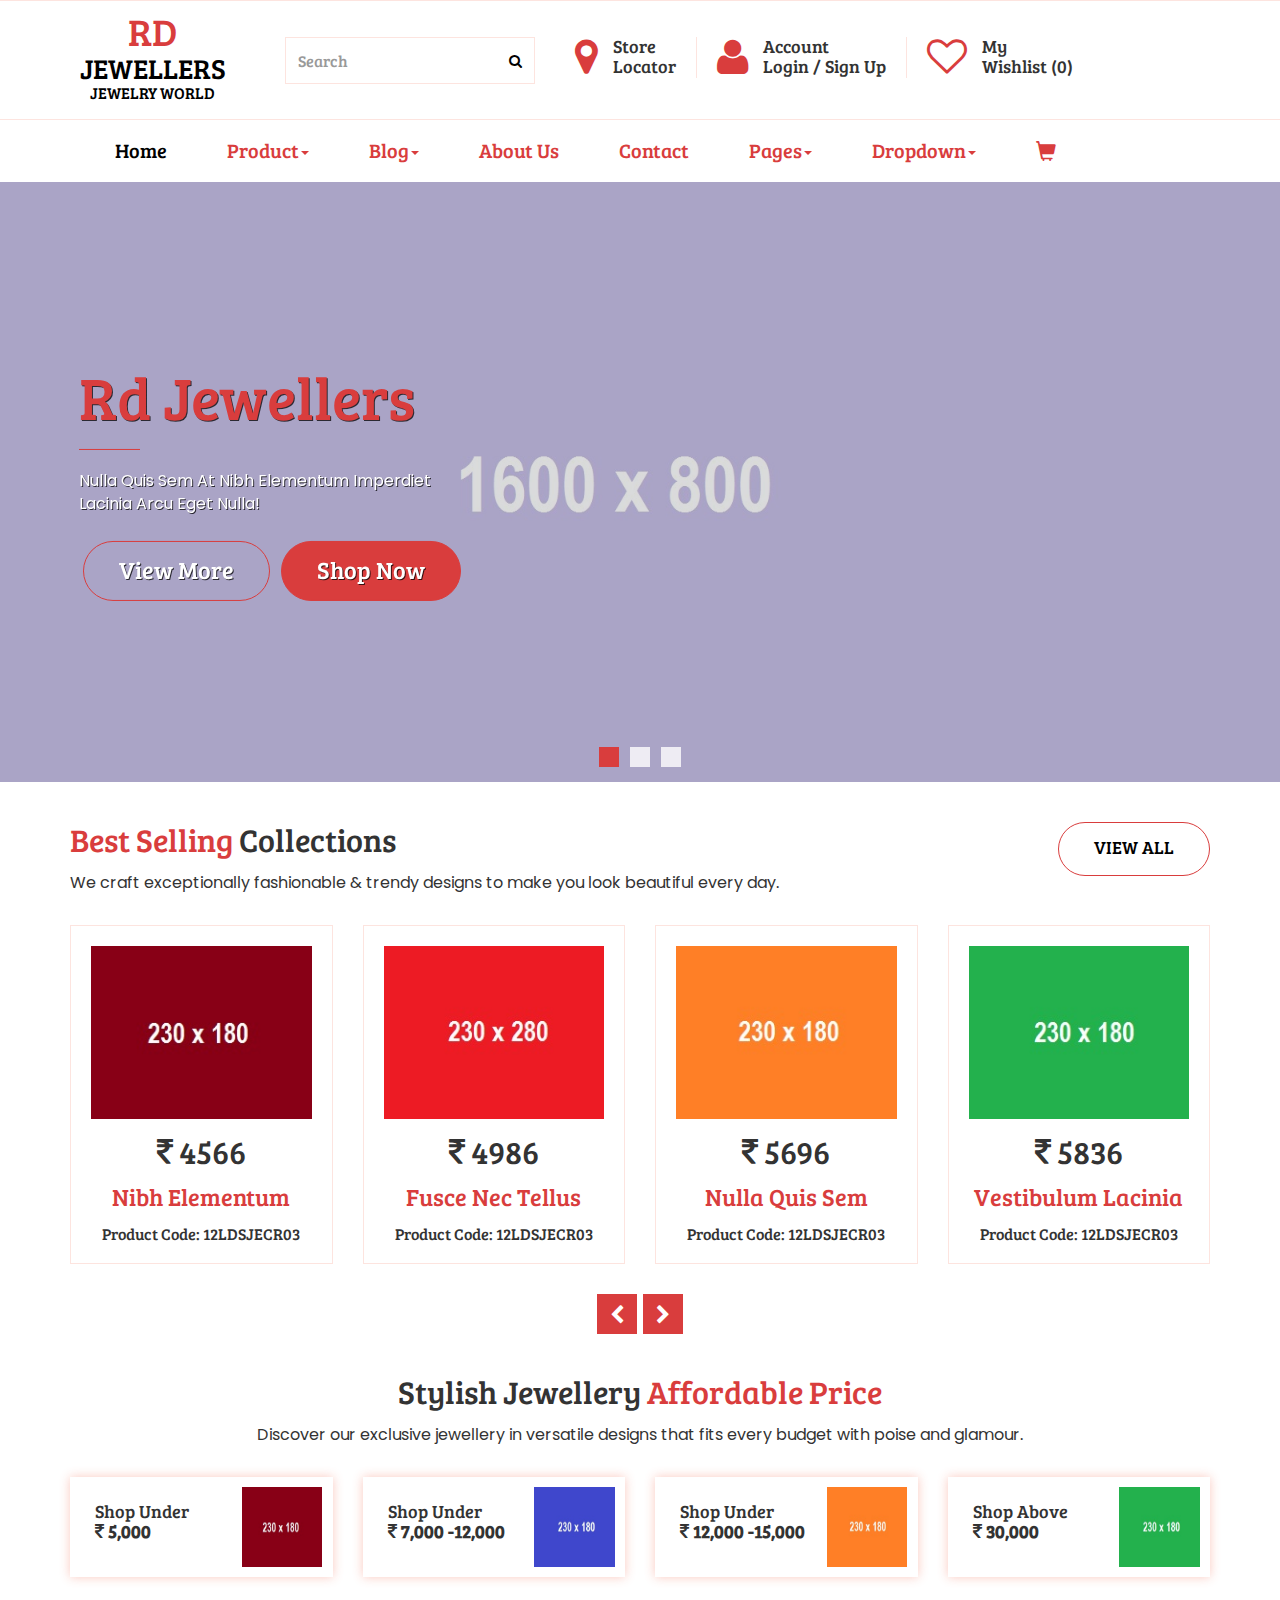
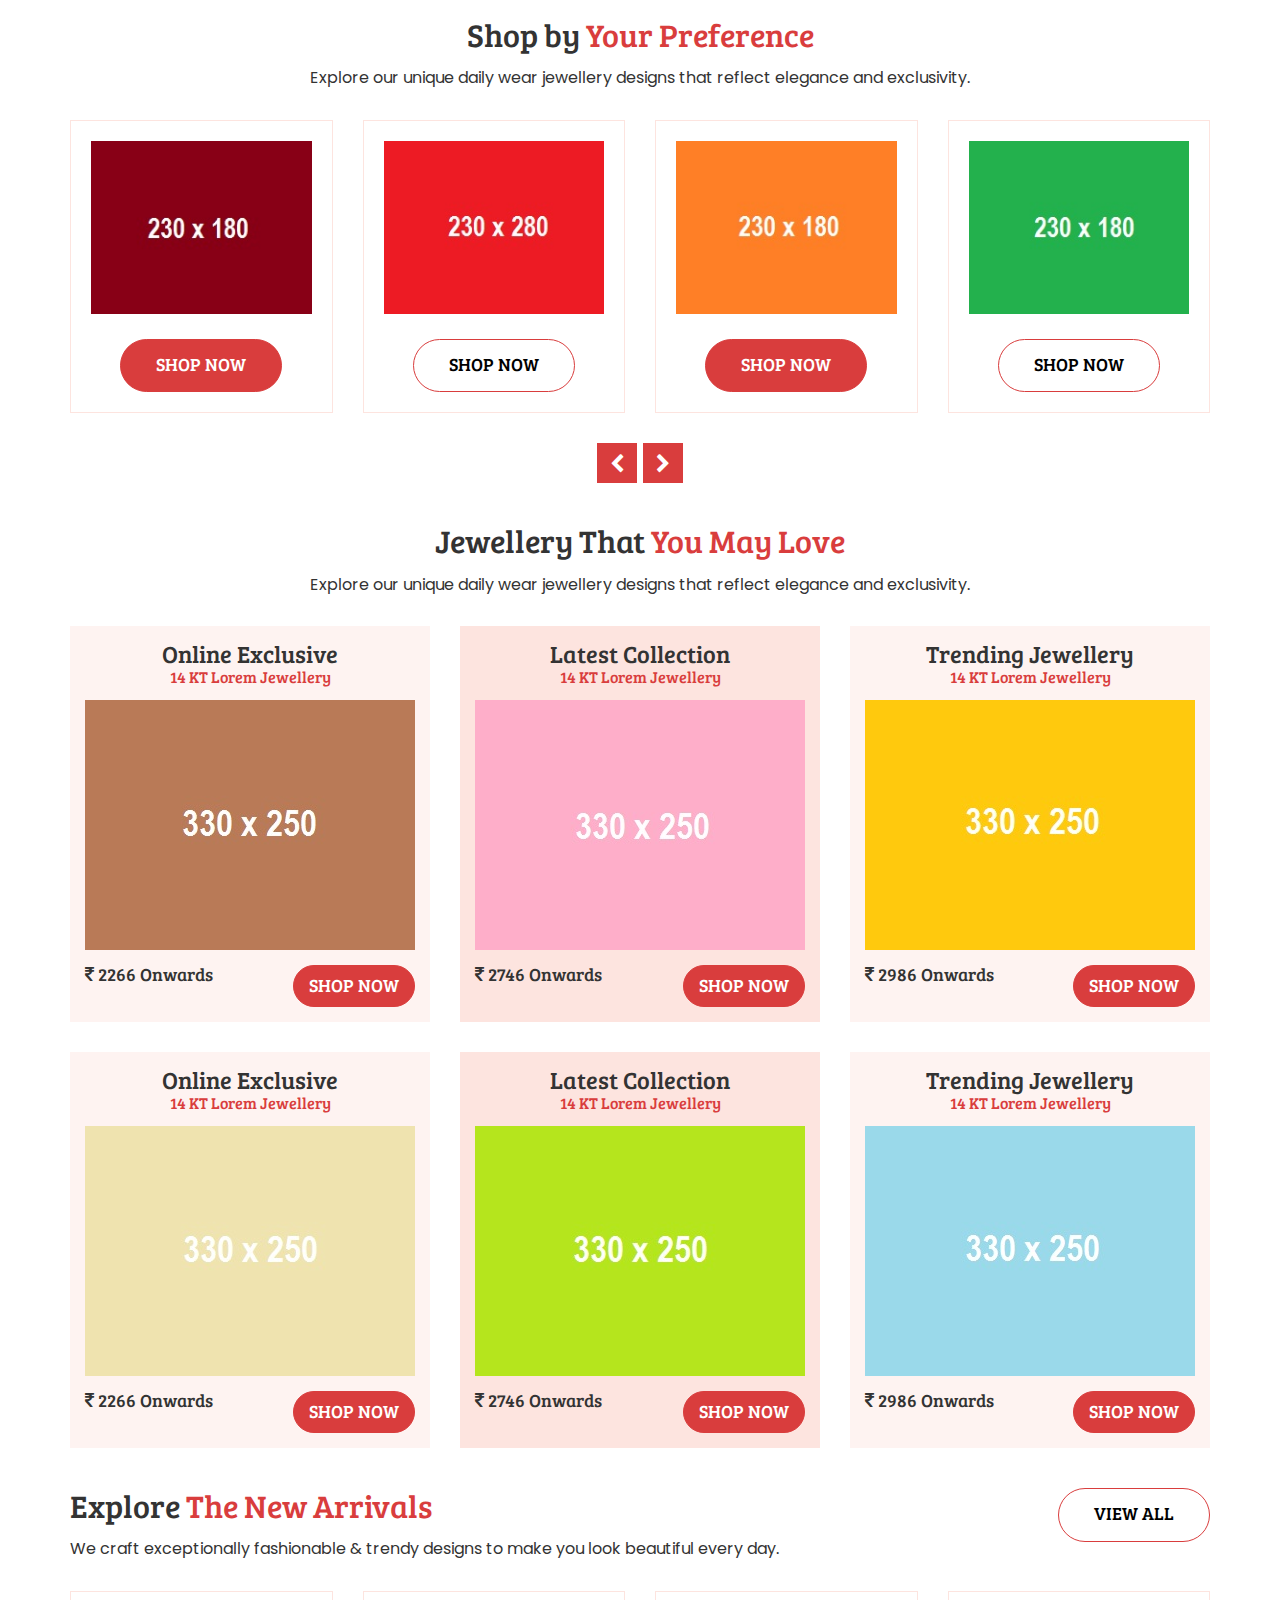
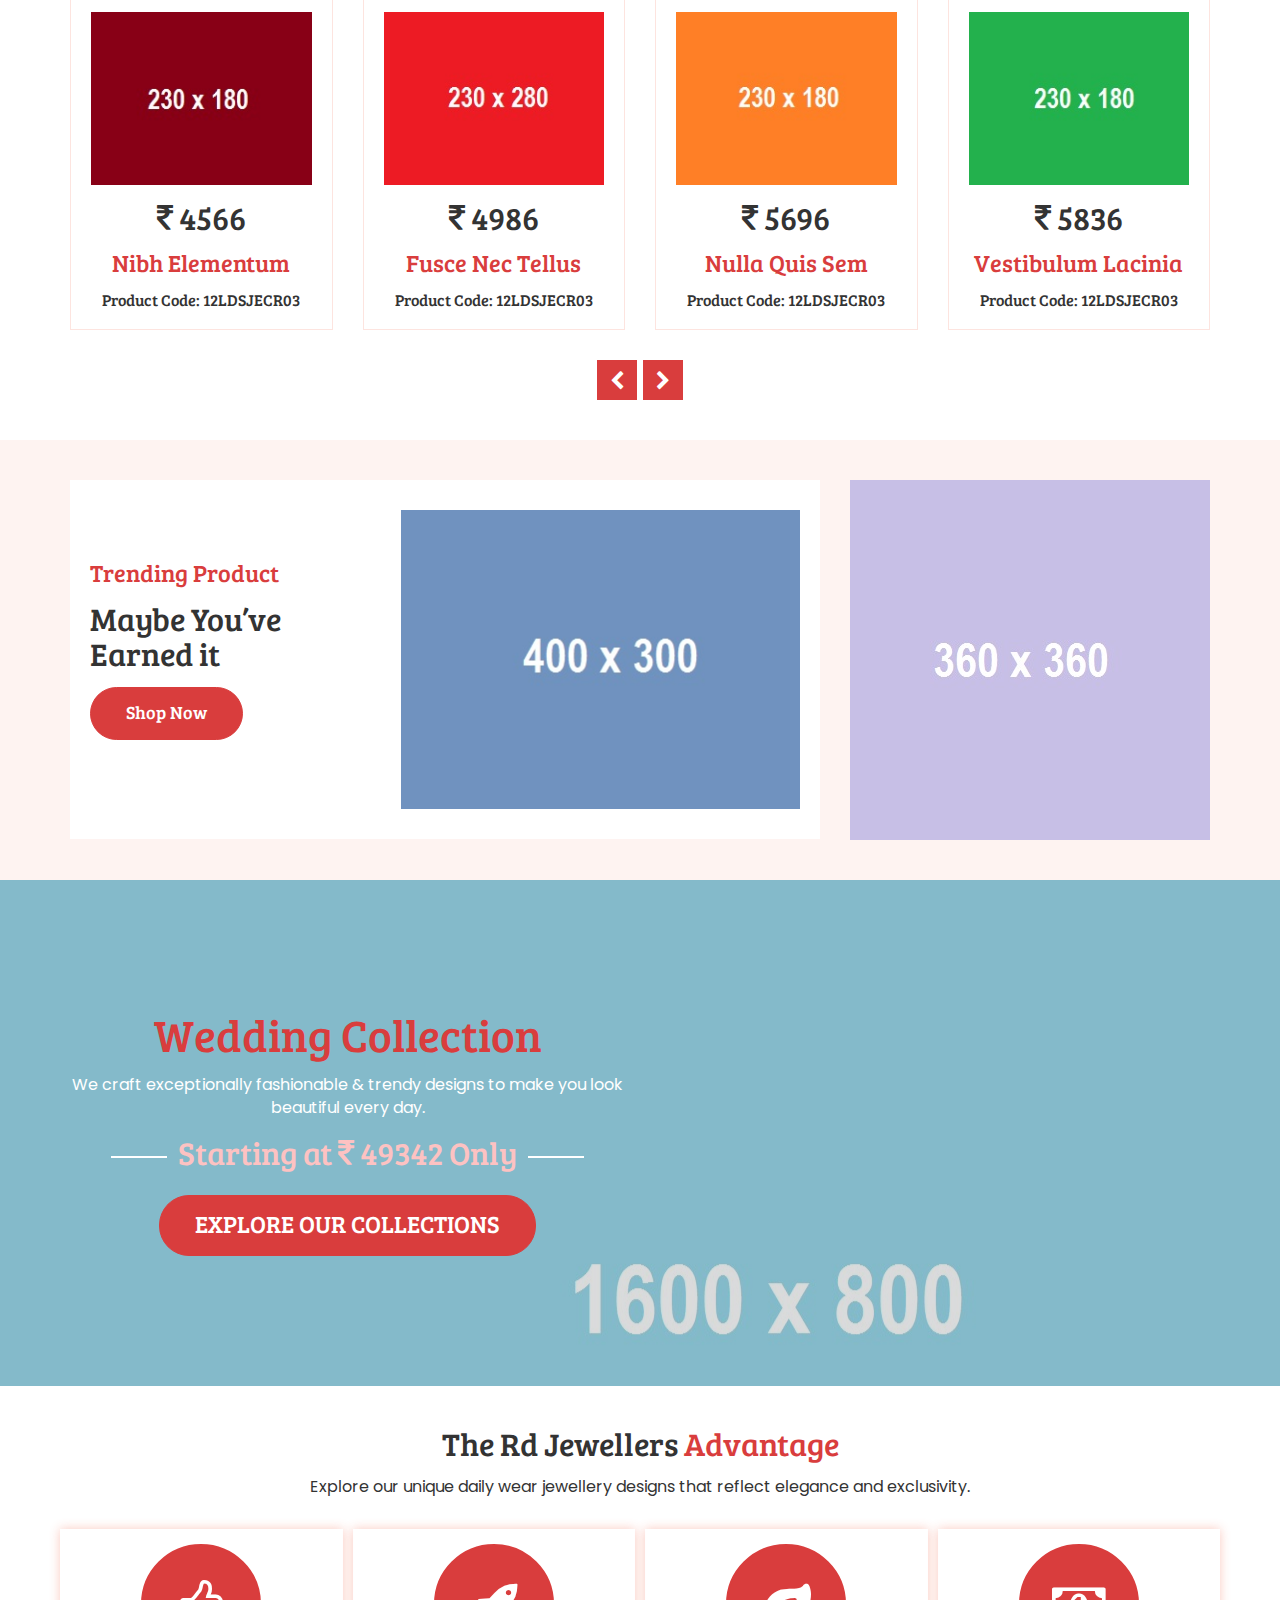
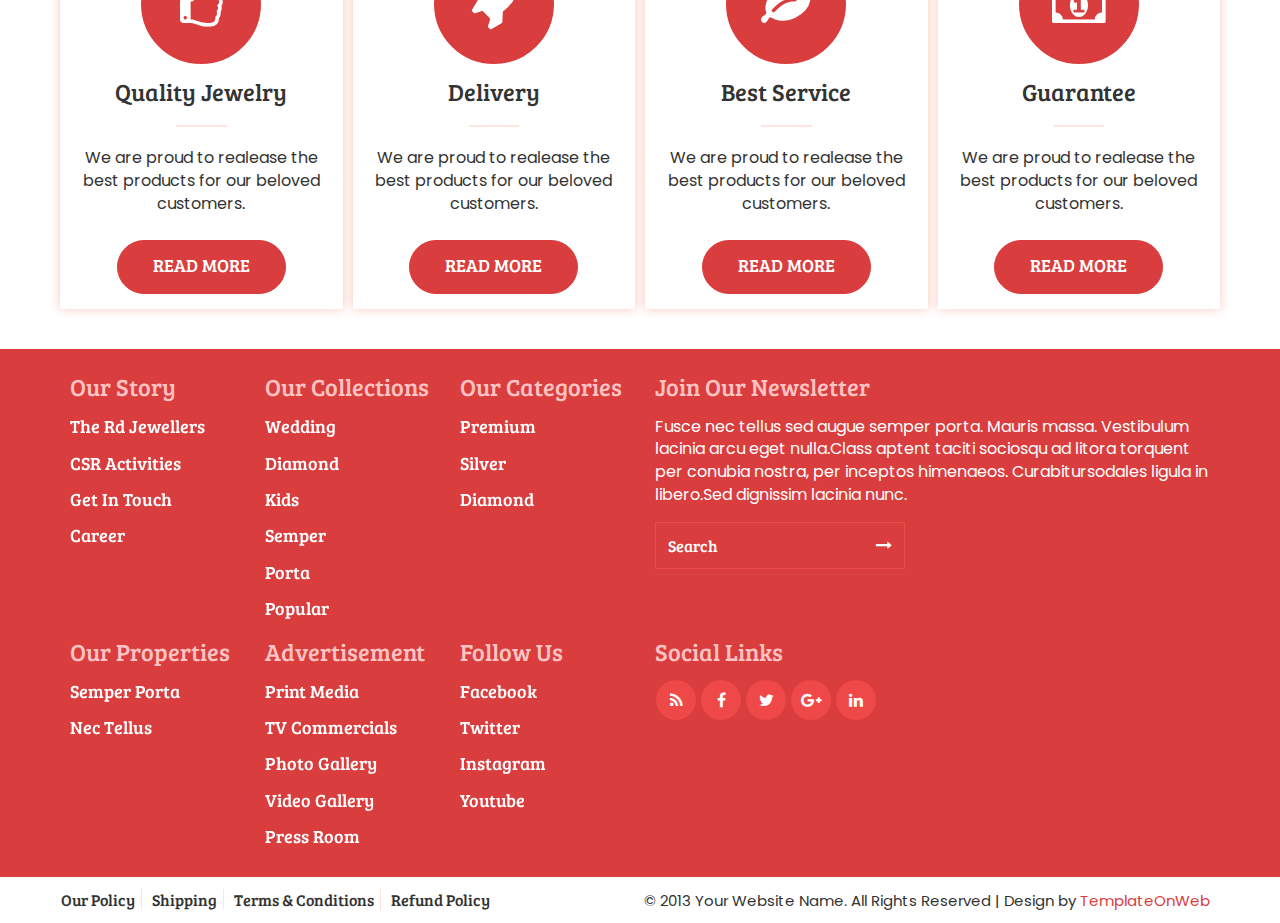
<file: old.index.html>
<!DOCTYPE html>
<html lang="en">
  <head>
    <meta charset="utf-8">
    <meta http-equiv="X-UA-Compatible" content="IE=edge">
    <meta name="viewport" content="width=device-width, initial-scale=1">
    <title>Rd Jewellers</title>
	<link href="css/bootstrap.min.css" rel="stylesheet">
	<link href="css/global.css" rel="stylesheet">
	<link href="css/index.css" rel="stylesheet">
	<link rel="stylesheet" type="text/css" href="css/font-awesome.min.css" />
	<link href="https://fonts.googleapis.com/css2?family=Bree+Serif&display=swap" rel="stylesheet">
	<link href="https://fonts.googleapis.com/css2?family=Poppins:ital,wght@0,400;1,300&display=swap" rel="stylesheet">
	<script src="js/jquery-2.1.1.min.js"></script>
    <script src="js/bootstrap.min.js"></script>
  </head>
  
<body>

<section id="header">
 <div class="container">
  <div class="row">
   <div class="header_1 clearfix">
    <div class="col-sm-2">
	 <div class="header_1l text-center clearfix">
	   <h2 class="mgt"><a class="col_1" href="Default.aspx">RD <span class="span_1">JEWELLERS</span>  <span class="span_2">JEWELRY WORLD</span></a></h2>
	 </div>
	</div>
	<div class="col-sm-10">
	 <div class="header_1r clearfix">
	   <div class="header_1ri border_none clearfix">
	     <div class="input-group">
					<input type="text" class="form-control" placeholder="Search">
					<span class="input-group-btn">
						<button class="btn btn-primary" type="button">
							<i class="fa fa-search"></i></button>
					</span>
				 </div>
	   </div>
	   <div class="header_1ri clearfix">
	     <span class="span_1"><a class="col_1" href="#"><i class="fa fa-map-marker"></i></a></span>
		 <h5 class="mgt"><a href="#">Store <br> Locator</a></h5>
	   </div>
	   <div class="header_1ri clearfix">
	     <span class="span_1"><a class="col_1" href="login.html"><i class="fa fa-user"></i></a></span>
		 <h5 class="mgt"><a href="login.html">Account <br> Login / Sign Up</a></h5>
	   </div>
	   
	   <div class="header_1ri border_none clearfix">
	     <span class="span_1"><a class="col_1" href="#"><i class="fa fa-heart-o"></i></a></span>
		 <h5 class="mgt"><a href="#">My <br> Wishlist (0)</a></h5>
	   </div>
	 </div>
	</div>
   </div>
  </div>
 </div>
</section>

<section id="menu" class="clearfix cd-secondary-nav">
	<nav class="navbar nav_t">
		<div class="container">
		    <div class="navbar-header page-scroll">
				<button type="button" class="navbar-toggle" data-toggle="collapse" data-target="#bs-example-navbar-collapse-1">
					<span class="sr-only">Toggle navigation</span>
					<span class="icon-bar"></span>
					<span class="icon-bar"></span>
					<span class="icon-bar"></span>
				</button>
				<a class="col_1 navbar-brand" href="Default.aspx">RD <span class="span_1">JEWELLERS</span>  <span class="span_2">JEWELRY WORLD</span></a>
			</div>
			<!-- Brand and toggle get grouped for better mobile display -->
			<!-- Collect the nav links, forms, and other content for toggling -->
			<div class="collapse navbar-collapse" id="bs-example-navbar-collapse-1">
				<ul class="nav navbar-nav">
				
				<li><a class="m_tag active_tab" href="Default.aspx">Home</a></li>
				<li class="dropdown">
					  <a class="m_tag" href="#" data-toggle="dropdown" role="button" aria-expanded="false">Product<span class="caret"></span></a>
					  <ul class="dropdown-menu drop_3" role="menu">
						<li><a href="product.html">Product</a></li>
						<li><a class="border_none" href="detail.html">Product Detail</a></li>
					  </ul>
                    </li>
				<li class="dropdown">
					  <a class="m_tag" href="#" data-toggle="dropdown" role="button" aria-expanded="false">Blog<span class="caret"></span></a>
					  <ul class="dropdown-menu drop_3" role="menu">
						<li><a href="blog.html">Blog</a></li>
						<li><a class="border_none" href="blog_detail.html">Blog Detail</a></li>
					  </ul>
                    </li>
				
				<li><a class="m_tag" href="about.html">About Us</a></li>
				<li><a class="m_tag" href="contact.html">Contact</a></li>
				<li class="dropdown">
					  <a class="m_tag" href="#" data-toggle="dropdown" role="button" aria-expanded="false">Pages<span class="caret"></span></a>
					  <ul class="dropdown-menu drop_3" role="menu">
					    <li><a href="login.html">My Account</a></li>
						<li><a href="cart.html">Shopping Cart</a></li>
						<li><a class="border_none" href="checkout.html">Checkout</a></li>
					  </ul>
                    </li>
				<li class="dropdown dropdown-large">
				<a href="#" class="dropdown-toggle m_tag" data-toggle="dropdown">Dropdown<b class="caret"></b></a>
				
				<ul class="dropdown-menu dropdown-menu-large row">
					<li class="col-sm-2">
						<ul>
							<li class="dropdown-header">BRACELETS</li>
							<li><a href="#">Available</a></li>
							<li><a href="#">Examples</a></li>
							<li><a href="#">Jewelry</a></li>
							<li><a href="#">Aligninment</a></li>
							<li><a href="#">Headers</a></li>
						</ul><br>
						<ul>
							<li class="dropdown-header">BY METAL</li>
							<li><a href="#">Available</a></li>
							<li><a href="#">Examples</a></li>
							<li><a href="#">Jewelry</a></li>
						</ul>
					</li>
					<li class="col-sm-2">
						<ul>
							<li class="dropdown-header">EARRINGS</li>
							<li><a href="#">Available</a></li>
							<li><a href="#">Examples</a></li>
							<li><a href="#">Jewelry</a></li>
							<li><a href="#">Aligninment</a></li>
							<li><a href="#">Headers</a></li>
						</ul><br>
						<ul>
							<li class="dropdown-header">BY METAL</li>
							<li><a href="#"> Glyphs</a></li>
							<li><a href="#">Examples</a></li>
							<li><a href="#">Jewelry</a></li>
						</ul>
					</li>
					<li class="col-sm-2">
						<ul>
							<li class="dropdown-header">PENDANTS</li>
							<li><a href="#">Available</a></li>
							<li><a href="#">Examples</a></li>
							<li><a href="#">Jewelry</a></li>
							<li><a href="#">Aligninment</a></li>
							<li><a href="#">Headers</a></li>
						</ul><br>
						<ul>
							<li class="dropdown-header">BY METAL</li>
							<li><a href="#"> Glyphs</a></li>
							<li><a href="#">Examples</a></li>
							<li><a href="#">Jewelry</a></li>
						</ul>
					</li>
					<li class="col-sm-2">
						<ul>
							<li class="dropdown-header">PENDANTS</li>
							<li><a href="#">Available</a></li>
							<li><a href="#">Examples</a></li>
							<li><a href="#">Jewelry</a></li>
							<li><a href="#">Aligninment</a></li>
							<li><a href="#">Headers</a></li>
						</ul><br>
						<ul>
							<li class="dropdown-header">BY METAL</li>
							<li><a href="#"> Glyphs</a></li>
							<li><a href="#">Examples</a></li>
							<li><a href="#">Jewelry</a></li>
						</ul>
					</li>
					<li class="col-sm-4">
						<ul>
							<li><a href="#"><img src="img/1.jpg" alt="abc" class="iw"></a></li>
						</ul><br>
						<ul>
							<li><a href="#"><img src="img/2.png" alt="abc" class="iw"></a></li>
						</ul>
					</li>
				</ul>
				
			</li>
			     <li class="dropdown drop_cart">
					  <a class="m_tag" href="#" data-toggle="dropdown" role="button" aria-expanded="false"><i class="glyphicon glyphicon-shopping-cart"></i></a>
					  <ul class="dropdown-menu drop_1" role="menu">
						<li>
						 <div class="drop_1i clearfix">
						  <div class="col-sm-6">
						   <div class="drop_1il clearfix"><h5 class="mgt">2 ITEMS</h5></div>
						  </div>
						  <div class="col-sm-6">
						   <div class="drop_1il text-right clearfix"><h5 class="mgt"><a href="#">VIEW CART</a></h5></div>
						  </div>
						 </div>
						 <div class="drop_1i1 clearfix">
						  <div class="col-sm-6">
						   <div class="drop_1i1l clearfix"><h6 class="mgt bold"><a href="#">Nulla Quis</a> <br> <span class="normal col_2">1x - $89.00</span></h6></div>
						  </div>
						  <div class="col-sm-4">
						   <div class="drop_1i1r clearfix"><a href="#"><img src="img/22.jpg" class="iw" alt="abc"></a></div>
						  </div>
						  <div class="col-sm-2">
						   <div class="drop_1i1l text-right clearfix"><h6 class="mgt bold"> <span><i class="fa fa-remove"></i></span></h6></div>
						  </div>
						 </div>
						 <div class="drop_1i1 clearfix">
						  <div class="col-sm-6">
						   <div class="drop_1i1l clearfix"><h6 class="mgt bold"><a href="#">Eget Nulla</a> <br> <span class="normal col_2">1x - $89.00</span></h6></div>
						  </div>
						  <div class="col-sm-4">
						   <div class="drop_1i1r clearfix"><a href="#"><img src="img/24.png" class="iw" alt="abc"></a></div>
						  </div>
						  <div class="col-sm-2">
						   <div class="drop_1i1l text-right clearfix"><h6 class="mgt bold"> <span><i class="fa fa-remove"></i></span></h6></div>
						  </div>
						 </div>
						 <div class="drop_1i2 clearfix">
						  <div class="col-sm-6">
						   <div class="drop_1il clearfix"><h5 class="mgt">TOTAL</h5></div>
						  </div>
						  <div class="col-sm-6">
						   <div class="drop_1il text-right clearfix"><h5 class="mgt">$138.00</h5></div>
						  </div>
						 </div>
						 <div class="drop_1i3 text-center clearfix">
						  <div class="col-sm-12">
						   <h5><a class="button_1 block" href="#">CHECKOUT</a></h5>
						   <h5><a class="button block" href="#">VIEW CART</a></h5>
						  </div>
						 </div>
						</li>
					  </ul>
                    </li>
			</ul>
		    	

			</div>
			<!-- /.navbar-collapse -->
		</div>
		<!-- /.container-fluid -->
	</nav>
	
	</section>
	
<section id="center" class="center_home"> 
 <div class="carousel fade-carousel slide" data-ride="carousel" data-interval="4000" id="bs-carousel">
	  <!-- Overlay -->
	  <div class="overlay"></div>
	
	  <!-- Indicators -->
	  <ol class="carousel-indicators">
		<li data-target="#bs-carousel" data-slide-to="0" class="active"></li>
		<li data-target="#bs-carousel" data-slide-to="1" class=""></li>
		<li data-target="#bs-carousel" data-slide-to="2" class=""></li>
	  </ol>
	  
	  <!-- Wrapper for slides -->
	  <div class="carousel-inner">
		<div class="item slides active">
		  <div class="slide-1"></div>
		  <div class="hero">
			<h1 class="mgt">Rd Jewellers</h1>
			<hr>
			<p>Nulla quis sem at nibh elementum imperdiet <br> lacinia arcu eget nulla!</p>
			<h4><a class="button col" href="#">View More</a></h4>
			<h4><a class="button_1 col" href="#"> Shop Now</a></h4>
		  </div>
		</div>
		<div class="item slides">
		  <div class="slide-2"></div>
		  <div class="hero hero_1">
			<h1 class="mgt">Dolore Magna</h1>
			<hr>
			<p>Nulla quis sem at nibh elementum imperdiet <br> lacinia arcu eget nulla!</p>
			<h4><a class="button col" href="#">View More</a></h4>
			<h4><a class="button_1 col" href="#"> Shop Now</a></h4>
		  </div>
		</div>
		<div class="item slides">
		  <div class="slide-3"></div>
		  <div class="hero">
			<h1 class="mgt">Fusce  Tellus </h1>
			<hr>
			<p>Nulla quis sem at nibh elementum imperdiet <br> lacinia arcu eget nulla!</p>
			<h4><a class="button col" href="#">View More</a></h4>
			<h4><a class="button_1 col" href="#"> Shop Now</a></h4>
		  </div>
		</div>
	  </div> 
	</div>
</section>

<section id="list">
 <div class="container">
  <div class="row">
   <div class="list_1 clearfix">
     <div class="col-sm-9">
	  <div class="list_1l clearfix">
	    <h3 class="mgt"><span class="col_1">Best Selling</span> Collections</h3>
		<p>We craft exceptionally fashionable & trendy designs to make you look beautiful every day.</p>
	  </div>
	 </div>
	 <div class="col-sm-3">
	  <div class="list_1r text-right clearfix">
	    <h5 class="mgt"><a class="button mgt" href="#">VIEW ALL</a></h5>
	  </div>
	 </div>
   </div>
   <div class="list_2 clearfix">
     <div id="carousel-example" class="carousel slide" data-ride="carousel">
            <!-- Wrapper for slides -->
            <div class="carousel-inner">
                <div class="item active">
					<div class="col-sm-3">
					  <div class="list_2i clearfix mgt-center">
					    <a href="#"><img src="img/6.jpg" class="iw" alt="abc"></a>
						<h3><i class="fa fa-rupee"></i> 4566</h3>
						<h4><a class="col_1" href="#">Nibh Elementum</a></h4>
						<h6>Product Code: 12LDSJECR03</h6>
					  </div>
					</div>
					<div class="col-sm-3">
					  <div class="list_2i clearfix mgt-center">
					    <a href="#"><img src="img/7.jpg" class="iw" alt="abc"></a>
						<h3><i class="fa fa-rupee"></i> 4986</h3>
						<h4><a class="col_1" href="#">Fusce Nec Tellus</a></h4>
						<h6>Product Code: 12LDSJECR03</h6>
					  </div>
					</div>
					<div class="col-sm-3">
					  <div class="list_2i clearfix mgt-center">
					    <a href="#"><img src="img/8.jpg" class="iw" alt="abc"></a>
						<h3><i class="fa fa-rupee"></i> 5696</h3>
						<h4><a class="col_1" href="#">Nulla Quis Sem</a></h4>
						<h6>Product Code: 12LDSJECR03</h6>
					  </div>
					</div>
					<div class="col-sm-3">
					  <div class="list_2i clearfix mgt-center">
					    <a href="#"><img src="img/9.jpg" class="iw" alt="abc"></a>
						<h3><i class="fa fa-rupee"></i> 5836</h3>
						<h4><a class="col_1" href="#">Vestibulum Lacinia</a></h4>
						<h6>Product Code: 12LDSJECR03</h6>
					  </div>
					</div>
                </div>
                <div class="item">
					<div class="col-sm-3">
					  <div class="list_2i clearfix mgt-center">
					    <a href="#"><img src="img/10.jpg" class="iw" alt="abc"></a>
						<h3><i class="fa fa-rupee"></i> 4566</h3>
						<h4><a class="col_1" href="#">Nibh Elementum</a></h4>
						<h6>Product Code: 12LDSJECR03</h6>
					  </div>
					</div>
					<div class="col-sm-3">
					  <div class="list_2i clearfix mgt-center">
					    <a href="#"><img src="img/11.jpg" class="iw" alt="abc"></a>
						<h3><i class="fa fa-rupee"></i> 4986</h3>
						<h4><a class="col_1" href="#">Fusce Nec Tellus</a></h4>
						<h6>Product Code: 12LDSJECR03</h6>
					  </div>
					</div>
					<div class="col-sm-3">
					  <div class="list_2i clearfix mgt-center">
					    <a href="#"><img src="img/12.jpg" class="iw" alt="abc"></a>
						<h3><i class="fa fa-rupee"></i> 5696</h3>
						<h4><a class="col_1" href="#">Nulla Quis Sem</a></h4>
						<h6>Product Code: 12LDSJECR03</h6>
					  </div>
					</div>
					<div class="col-sm-3">
					  <div class="list_2i clearfix mgt-center">
					    <a href="#"><img src="img/13.png" class="iw" alt="abc"></a>
						<h3><i class="fa fa-rupee"></i> 5836</h3>
						<h4><a class="col_1" href="#">Vestibulum Lacinia</a></h4>
						<h6>Product Code: 12LDSJECR03</h6>
					  </div>
					</div>
                </div>
            </div>
        </div>
	 <div class="feature_2_last text-center clearfix">
            <div class="col-sm-12">
                <!-- Controls -->
                <div class="controls">
                    <a class="left fa fa-chevron-left btn btn-success" href="#carousel-example" data-slide="prev"></a><a class="right fa fa-chevron-right btn btn-success" href="#carousel-example" data-slide="next"></a>
                </div>
            </div>
        </div>
   </div>
  </div>
 </div>
</section>

<section id="price">
 <div class="container">
  <div class="row">
   <div class="price_1 text-center clearfix">
       <div class="col-sm-12">
	     <h3 class="mgt"> Stylish Jewellery  <span class="col_1">Affordable Price </span></h3>
		<p>Discover our exclusive jewellery in versatile designs that fits every budget with poise and glamour.</p>
	   </div>
   </div>
   <div class="price_2 clearfix">
       <div class="col-sm-3">
        <div class="price_2i clearfix">
		 <div class="col-sm-8">
		  <h5>Shop Under <br> <span class="bold"><i class="fa fa-rupee"></i> 5,000</span></h5>
		 </div>
		 <div class="col-sm-4 space_all">
		  <img src="img/6.jpg" class="iw" height="80" alt="abc">
		 </div>
		</div>
	   </div>
	   <div class="col-sm-3">
        <div class="price_2i clearfix">
		 <div class="col-sm-8">
		  <h5>Shop Under <br> <span class="bold"><i class="fa fa-rupee"></i> 7,000 -12,000</span></h5>
		 </div>
		 <div class="col-sm-4 space_all">
		  <img src="img/11.jpg" class="iw" height="80" alt="abc">
		 </div>
		</div>
	   </div>
	   <div class="col-sm-3">
        <div class="price_2i clearfix">
		 <div class="col-sm-8">
		  <h5>Shop Under <br> <span class="bold"><i class="fa fa-rupee"></i> 12,000 -15,000</span></h5>
		 </div>
		 <div class="col-sm-4 space_all">
		  <img src="img/8.jpg" class="iw" height="80" alt="abc">
		 </div>
		</div>
	   </div>
	   <div class="col-sm-3">
        <div class="price_2i clearfix">
		 <div class="col-sm-8">
		  <h5>Shop Above <br> <span class="bold"><i class="fa fa-rupee"></i> 30,000</span></h5>
		 </div>
		 <div class="col-sm-4 space_all">
		  <img src="img/9.jpg" class="iw" height="80" alt="abc">
		 </div>
		</div>
	   </div>
   </div>
  </div>
 </div>
</section>

<section id="list_o">
 <div class="container">
  <div class="row">
   <div class="price_1 text-center clearfix">
       <div class="col-sm-12">
	     <h3 class="mgt">Shop by  <span class="col_1">Your Preference</span></h3>
		<p>Explore our unique daily wear jewellery designs that reflect elegance and exclusivity.</p>
	   </div>
   </div>
   <div class="list_2 clearfix">
     <div id="carousel-example_1" class="carousel slide" data-ride="carousel">
            <!-- Wrapper for slides -->
            <div class="carousel-inner">
                <div class="item active">
					<div class="col-sm-3">
					  <div class="list_2i text-center clearfix">
					    <a href="#"><img src="img/6.jpg" class="iw" alt="abc"></a>
						<h5><a class="button_1" href="#">SHOP NOW</a></h5>
					  </div>
					</div>
					<div class="col-sm-3">
					  <div class="list_2i text-center clearfix">
					    <a href="#"><img src="img/7.jpg" class="iw" alt="abc"></a>
				       <h5><a class="button" href="#">SHOP NOW</a></h5>
					  </div>
					</div>
					<div class="col-sm-3">
					  <div class="list_2i text-center clearfix">
					    <a href="#"><img src="img/8.jpg" class="iw" alt="abc"></a>
				        <h5><a class="button_1" href="#">SHOP NOW</a></h5>
					  </div>
					</div>
					<div class="col-sm-3">
					  <div class="list_2i text-center clearfix">
					    <a href="#"><img src="img/9.jpg" class="iw" alt="abc"></a>
				        <h5><a class="button" href="#">SHOP NOW</a></h5>
					  </div>
					</div>
                </div>
                <div class="item">
					<div class="col-sm-3">
					  <div class="list_2i text-center clearfix">
					    <a href="#"><img src="img/10.jpg" class="iw" alt="abc"></a>
				        <h5><a class="button_1" href="#">SHOP NOW</a></h5>
					  </div>
					</div>
					<div class="col-sm-3">
					  <div class="list_2i text-center clearfix">
					    <a href="#"><img src="img/11.jpg" class="iw" alt="abc"></a>
				        <h5><a class="button" href="#">SHOP NOW</a></h5>
					  </div>
					</div>
					<div class="col-sm-3">
					  <div class="list_2i text-center clearfix">
					    <a href="#"><img src="img/12.jpg" class="iw" alt="abc"></a>
					    <h5><a class="button_1" href="#">SHOP NOW</a></h5>
					  </div>
					</div>
					<div class="col-sm-3">
					  <div class="list_2i text-center clearfix">
					    <a href="#"><img src="img/13.png" class="iw" alt="abc"></a>
					    <h5><a class="button" href="#">SHOP NOW</a></h5>
					  </div>
					</div>
                </div>
            </div>
        </div>
	 <div class="feature_2_last text-center clearfix">
            <div class="col-sm-12">
                <!-- Controls -->
                <div class="controls">
                    <a class="left fa fa-chevron-left btn btn-success" href="#carousel-example_1" data-slide="prev"></a><a class="right fa fa-chevron-right btn btn-success" href="#carousel-example_1" data-slide="next"></a>
                </div>
            </div>
        </div>
   </div>
  </div>
 </div>
</section>

<section id="popular">
 <div class="container">
  <div class="row">
   <div class="price_1 text-center clearfix">
       <div class="col-sm-12">
	     <h3 class="mgt">Jewellery That  <span class="col_1">You May Love</span></h3>
		<p>Explore our unique daily wear jewellery designs that reflect elegance and exclusivity.</p>
	   </div>
   </div>
   <div class="popular_1 clearfix">
    <div class="col-sm-4">
	 <div class="popular_1i clearfix">
	  <h4 class="mgt text-center">Online Exclusive </h4>
	  <h6 class="mgt-center">14 KT Lorem Jewellery </h6>
	  <img src="img/14.jpg" class="iw" alt="abc">
	  <div class="popular_1ii clearfix">
	   <div class="col-sm-6 space_left">
	    <h5><i class="fa fa-rupee"></i> 2266 Onwards</h5>
	   </div>
	   <div class="col-sm-6 space_all">
	    <h5 class="text-right"><a class="button_1 mgt" href="#">SHOP NOW</a></h5>
	   </div>
	  </div>
	 </div>
	</div>
	<div class="col-sm-4">
	 <div class="popular_1i bg_1 clearfix">
	  <h4 class="mgt text-center">Latest Collection </h4>
	  <h6 class="mgt-center">14 KT Lorem Jewellery </h6>
	  <img src="img/15.jpg" class="iw" alt="abc">
	  <div class="popular_1ii clearfix">
	   <div class="col-sm-6 space_left">
	    <h5><i class="fa fa-rupee"></i> 2746 Onwards</h5>
	   </div>
	   <div class="col-sm-6 space_all">
	    <h5 class="text-right"><a class="button_1 mgt" href="#">SHOP NOW</a></h5>
	   </div>
	  </div>
	 </div>
	</div>
	<div class="col-sm-4">
	 <div class="popular_1i clearfix">
	  <h4 class="mgt text-center">Trending Jewellery </h4>
	  <h6 class="mgt-center">14 KT Lorem Jewellery </h6>
	  <img src="img/16.jpg" class="iw" alt="abc">
	  <div class="popular_1ii clearfix">
	   <div class="col-sm-6 space_left">
	    <h5><i class="fa fa-rupee"></i> 2986 Onwards</h5>
	   </div>
	   <div class="col-sm-6 space_all">
	    <h5 class="text-right"><a class="button_1 mgt" href="#">SHOP NOW</a></h5>
	   </div>
	  </div>
	 </div>
	</div>
   </div>
   <div class="popular_1 clearfix">
    <div class="col-sm-4">
	 <div class="popular_1i clearfix">
	  <h4 class="mgt text-center">Online Exclusive </h4>
	  <h6 class="mgt-center">14 KT Lorem Jewellery </h6>
	  <img src="img/17.jpg" class="iw" alt="abc">
	  <div class="popular_1ii clearfix">
	   <div class="col-sm-6 space_left">
	    <h5><i class="fa fa-rupee"></i> 2266 Onwards</h5>
	   </div>
	   <div class="col-sm-6 space_all">
	    <h5 class="text-right"><a class="button_1 mgt" href="#">SHOP NOW</a></h5>
	   </div>
	  </div>
	 </div>
	</div>
	<div class="col-sm-4">
	 <div class="popular_1i bg_1 clearfix">
	  <h4 class="mgt text-center">Latest Collection </h4>
	  <h6 class="mgt-center">14 KT Lorem Jewellery </h6>
	  <img src="img/18.jpg" class="iw" alt="abc">
	  <div class="popular_1ii clearfix">
	   <div class="col-sm-6 space_left">
	    <h5><i class="fa fa-rupee"></i> 2746 Onwards</h5>
	   </div>
	   <div class="col-sm-6 space_all">
	    <h5 class="text-right"><a class="button_1 mgt" href="#">SHOP NOW</a></h5>
	   </div>
	  </div>
	 </div>
	</div>
	<div class="col-sm-4">
	 <div class="popular_1i clearfix">
	  <h4 class="mgt text-center">Trending Jewellery </h4>
	  <h6 class="mgt-center">14 KT Lorem Jewellery </h6>
	  <img src="img/19.jpg" class="iw" alt="abc">
	  <div class="popular_1ii clearfix">
	   <div class="col-sm-6 space_left">
	    <h5><i class="fa fa-rupee"></i> 2986 Onwards</h5>
	   </div>
	   <div class="col-sm-6 space_all">
	    <h5 class="text-right"><a class="button_1 mgt" href="#">SHOP NOW</a></h5>
	   </div>
	  </div>
	 </div>
	</div>
   </div>
  </div>
 </div>
</section>

<section id="list_o_1">
 <div class="container">
  <div class="row">
   <div class="list_1 clearfix">
     <div class="col-sm-9">
	  <div class="list_1l clearfix">
	    <h3 class="mgt">Explore  <span class="col_1">The New Arrivals </span></h3>
		<p>We craft exceptionally fashionable &amp; trendy designs to make you look beautiful every day.</p>
	  </div>
	 </div>
	 <div class="col-sm-3">
	  <div class="list_1r text-right clearfix">
	    <h5 class="mgt"><a class="button mgt" href="#">VIEW ALL</a></h5>
	  </div>
	 </div>
   </div>
   <div class="list_2 clearfix">
     <div id="carousel-example_2" class="carousel slide" data-ride="carousel">
            <!-- Wrapper for slides -->
            <div class="carousel-inner">
                <div class="item active">
					<div class="col-sm-3">
					  <div class="list_2i clearfix mgt-center">
					    <a href="#"><img src="img/6.jpg" class="iw" alt="abc"></a>
						<h3><i class="fa fa-rupee"></i> 4566</h3>
						<h4><a class="col_1" href="#">Nibh Elementum</a></h4>
						<h6>Product Code: 12LDSJECR03</h6>
					  </div>
					</div>
					<div class="col-sm-3">
					  <div class="list_2i clearfix mgt-center">
					    <a href="#"><img src="img/7.jpg" class="iw" alt="abc"></a>
						<h3><i class="fa fa-rupee"></i> 4986</h3>
						<h4><a class="col_1" href="#">Fusce Nec Tellus</a></h4>
						<h6>Product Code: 12LDSJECR03</h6>
					  </div>
					</div>
					<div class="col-sm-3">
					  <div class="list_2i clearfix mgt-center">
					    <a href="#"><img src="img/8.jpg" class="iw" alt="abc"></a>
						<h3><i class="fa fa-rupee"></i> 5696</h3>
						<h4><a class="col_1" href="#">Nulla Quis Sem</a></h4>
						<h6>Product Code: 12LDSJECR03</h6>
					  </div>
					</div>
					<div class="col-sm-3">
					  <div class="list_2i clearfix mgt-center">
					    <a href="#"><img src="img/9.jpg" class="iw" alt="abc"></a>
						<h3><i class="fa fa-rupee"></i> 5836</h3>
						<h4><a class="col_1" href="#">Vestibulum Lacinia</a></h4>
						<h6>Product Code: 12LDSJECR03</h6>
					  </div>
					</div>
                </div>
                <div class="item">
					<div class="col-sm-3">
					  <div class="list_2i clearfix mgt-center">
					    <a href="#"><img src="img/10.jpg" class="iw" alt="abc"></a>
						<h3><i class="fa fa-rupee"></i> 4566</h3>
						<h4><a class="col_1" href="#">Nibh Elementum</a></h4>
						<h6>Product Code: 12LDSJECR03</h6>
					  </div>
					</div>
					<div class="col-sm-3">
					  <div class="list_2i clearfix mgt-center">
					    <a href="#"><img src="img/11.jpg" class="iw" alt="abc"></a>
						<h3><i class="fa fa-rupee"></i> 4986</h3>
						<h4><a class="col_1" href="#">Fusce Nec Tellus</a></h4>
						<h6>Product Code: 12LDSJECR03</h6>
					  </div>
					</div>
					<div class="col-sm-3">
					  <div class="list_2i clearfix mgt-center">
					    <a href="#"><img src="img/12.jpg" class="iw" alt="abc"></a>
						<h3><i class="fa fa-rupee"></i> 5696</h3>
						<h4><a class="col_1" href="#">Nulla Quis Sem</a></h4>
						<h6>Product Code: 12LDSJECR03</h6>
					  </div>
					</div>
					<div class="col-sm-3">
					  <div class="list_2i clearfix mgt-center">
					    <a href="#"><img src="img/13.png" class="iw" alt="abc"></a>
						<h3><i class="fa fa-rupee"></i> 5836</h3>
						<h4><a class="col_1" href="#">Vestibulum Lacinia</a></h4>
						<h6>Product Code: 12LDSJECR03</h6>
					  </div>
					</div>
                </div>
            </div>
        </div>
	 <div class="feature_2_last text-center clearfix">
            <div class="col-sm-12">
                <!-- Controls -->
                <div class="controls">
                    <a class="left fa fa-chevron-left btn btn-success" href="#carousel-example_2" data-slide="prev"></a><a class="right fa fa-chevron-right btn btn-success" href="#carousel-example_2" data-slide="next"></a>
                </div>
            </div>
        </div>
   </div>
  </div>
 </div>
</section>

<section id="collection_o">
 <div class="container">
  <div class="row">
   <div class="collect_1 clearfix">
    <div class="col-sm-8">
	 <div class="collect_1l clearfix">
	  <div class="col-sm-5 space_all">
	   <div class="collect_1ll clearfix">
	    <h4 class="mgt col_1">Trending Product</h4>
		<h3>Maybe You’ve Earned it</h3>
		<h5><a class="button_1 mgt" href="#"> Shop Now</a></h5>
	   </div>
	  </div>
	  <div class="col-sm-7 space_right">
	   <div class="collect_1lr clearfix">
	    <a href="#"><img src="img/20.jpg" alt="abc" class="iw"></a>
	   </div>
	  </div>
	 </div>
	</div>
    <div class="col-sm-4">
	 <div class="collect_1ln clearfix">
	  <img src="img/21.jpg" class="iw" alt="abc">
	 </div>
	</div>
   </div>
  </div>
 </div>
</section>

<section id="explore">
 <div class="explore_m clearfix">
  <div class="container">
   <div class="row">
    <div class="explore_1 clearfix">
	 <div class="col-sm-6">
	  <div class="explore_1l text-center clearfix">
	   <h1 class="mgt col_1">Wedding Collection</h1>
	   <p class="col">We craft exceptionally fashionable & trendy designs to make you look beautiful every day.</p>
	   <h3 class="col_3">Starting at <i class="fa fa-rupee"></i> 49342 Only</h3>
	   <h4><a class="button_1" href="#">EXPLORE OUR COLLECTIONS</a></h4>
	  </div>
	 </div>
	 <div class="col-sm-6">
	  <div class="explore_1r clearfix"></div>
	 </div>
	</div>
   </div>
  </div>
 </div>
</section>

<section id="list_last">
 <div class="container">
  <div class="row">
   <div class="price_1 text-center clearfix">
       <div class="col-sm-12">
	     <h3 class="mgt">The Rd Jewellers  <span class="col_1">Advantage</span></h3>
		<p>Explore our unique daily wear jewellery designs that reflect elegance and exclusivity.</p>
	   </div>
   </div>
   <div class="list_last_1 clearfix">
    <div class="col-sm-3 space_all">
	 <div class="list_last_1i text-center clearfix">
	  <span><i class="fa fa-thumbs-o-up"></i></span>
	  <h4><a href="#">Quality Jewelry</a></h4>
	  <hr>
	  <p>We are proud to realease the best products for our beloved customers.</p>
	  <h5 class="normal"><a class="button_1" href="#">READ MORE</a></h5>
	 </div>
	</div>
	<div class="col-sm-3 space_all">
	 <div class="list_last_1i text-center clearfix">
	  <span><i class="fa fa-rocket"></i></span>
	  <h4><a href="#">Delivery</a></h4>
	  <hr>
	  <p>We are proud to realease the best products for our beloved customers.</p>
	  <h5 class="normal"><a class="button_1" href="#">READ MORE</a></h5>
	 </div>
	</div>
	<div class="col-sm-3 space_all">
	 <div class="list_last_1i text-center clearfix">
	  <span><i class="fa fa-leaf"></i></span>
	  <h4><a href="#">Best Service</a></h4>
	  <hr>
	  <p>We are proud to realease the best products for our beloved customers.</p>
	  <h5 class="normal"><a class="button_1" href="#">READ MORE</a></h5>
	 </div>
	</div>
	<div class="col-sm-3 space_all">
	 <div class="list_last_1i text-center clearfix">
	  <span><i class="fa fa-money"></i></span>
	  <h4><a href="#">Guarantee</a></h4>
	  <hr>
	  <p>We are proud to realease the best products for our beloved customers.</p>
	  <h5 class="normal"><a class="button_1" href="#">READ MORE</a></h5>
	 </div>
	</div>
   </div>
  </div>
 </div>
</section>

<section id="footer">
 <div class="container">
  <div class="row">
   <div class="footer_1 mgt clearfix">
    <div class="col-sm-2">
	 <div class="footer_1i clearfix">
	  <h4 class="mgt col_3">Our Story</h4>
	  <h5><a class="hvr-forward col" href="#">The Rd Jewellers</a></h5>
	  <h5><a class="hvr-forward col" href="#">CSR Activities</a></h5>
	  <h5><a class="hvr-forward col" href="#">Get In Touch</a></h5>
	  <h5><a class="hvr-forward col" href="#">Career</a></h5>
	 </div>
	</div>
	<div class="col-sm-2">
	 <div class="footer_1i clearfix">
	  <h4 class="mgt col_3">Our Collections</h4>
	  <h5><a class="hvr-forward col" href="#">Wedding</a></h5>
	  <h5><a class="hvr-forward col" href="#">Diamond</a></h5>
	  <h5><a class="hvr-forward col" href="#">Kids</a></h5>
	  <h5><a class="hvr-forward col" href="#">Semper</a></h5>
	  <h5><a class="hvr-forward col" href="#">Porta</a></h5>
	  <h5><a class="hvr-forward col" href="#">Popular</a></h5>
	 </div>
	</div>
	<div class="col-sm-2">
	 <div class="footer_1i clearfix">
	  <h4 class="mgt col_3">Our Categories</h4>
	  <h5><a class="hvr-forward col" href="#">Premium</a></h5>
	  <h5><a class="hvr-forward col" href="#">Silver</a></h5>
	  <h5><a class="hvr-forward col" href="#">Diamond</a></h5>
	 </div>
	</div>
	<div class="col-sm-6">
	 <div class="footer_1i clearfix">
	  <h4 class="mgt col_3">Join Our Newsletter</h4>
	  <p class="col">Fusce nec tellus sed augue semper porta. Mauris massa. Vestibulum lacinia arcu eget nulla.Class aptent taciti sociosqu ad litora torquent per conubia nostra, per inceptos himenaeos. Curabitursodales ligula in libero.Sed dignissim lacinia nunc.</p>
	  <div class="input-group">
					<input type="text" class="form-control" placeholder="Search">
					<span class="input-group-btn">
						<button class="btn btn-primary" type="button">
							<i class="fa fa-long-arrow-right"></i></button>
					</span>
	  </div>
	 </div>
	</div>
   </div>
   <div class="footer_1 clearfix">
    <div class="col-sm-2">
	 <div class="footer_1i clearfix">
	  <h4 class="mgt col_3">Our Properties</h4>
	  <h5><a class="hvr-forward col" href="#">Semper Porta</a></h5>
	  <h5><a class="hvr-forward col" href="#">Nec Tellus</a></h5>
	 </div>
	</div>
	<div class="col-sm-2">
	 <div class="footer_1i clearfix">
	  <h4 class="mgt col_3">Advertisement</h4>
	  <h5><a class="hvr-forward col" href="#">Print Media</a></h5>
	  <h5><a class="hvr-forward col" href="#">TV Commercials</a></h5>
	  <h5><a class="hvr-forward col" href="#">Photo Gallery</a></h5>
	  <h5><a class="hvr-forward col" href="#">Video Gallery</a></h5>
	  <h5><a class="hvr-forward col" href="#">Press Room</a></h5>
	 </div>
	</div>
	<div class="col-sm-2">
	 <div class="footer_1i clearfix">
	  <h4 class="mgt col_3">Follow Us</h4>
	  <h5><a class="hvr-forward col" href="#">Facebook</a></h5>
	  <h5><a class="hvr-forward col" href="#">Twitter</a></h5>
	  <h5><a class="hvr-forward col" href="#">Instagram</a></h5>
	  <h5><a class="hvr-forward col" href="#">Youtube</a></h5>
	 </div>
	</div>
	<div class="col-sm-6">
	 <div class="footer_1i clearfix">
	  <h4 class="mgt col_3">Social Links</h4>
		 <ul class="social-network social-circle">
							<li><a href="#" class="icoRss" title="Rss"><i class="fa fa-rss"></i></a></li>
							<li><a href="#" class="icoFacebook" title="Facebook"><i class="fa fa-facebook"></i></a></li>
							<li><a href="#" class="icoTwitter" title="Twitter"><i class="fa fa-twitter"></i></a></li>
							<li><a href="#" class="icoGoogle" title="Google +"><i class="fa fa-google-plus"></i></a></li>
							<li><a href="#" class="icoLinkedin" title="Linkedin"><i class="fa fa-linkedin"></i></a></li>
		 </ul>
	 </div>
	</div>
   </div>
  </div>
 </div>
</section>

<section id="footer_bottom">
 <div class="container">
  <div class="row">
   <div class="footer_b clearfix">
	 <div class="col-sm-5 space_left">
	  <div class="footer_br clearfix">
	  <ul class="mgt">
	   <li>
		<a href="#">Our Policy</a>
		<a href="#">Shipping</a>
		<a href="#">Terms & Conditions</a>
		<a class="border_none" href="#">Refund Policy</a>
	   </li>
	  </ul>
	 </div>
	 </div>
	 <div class="col-sm-7 space_left">
	  <div class="footer_bl  text-right clearfix">
	   <p>© 2013 Your Website Name. All Rights Reserved | Design by <a class="col_1" href="http://www.templateonweb.com">TemplateOnWeb</a></p>
	  </div>
	 </div>
   </div>
  </div>
 </div>
</section>
	
<script type="text/javascript">
$(document).ready(function(){
	/*****Fixed Menu******/
	var secondaryNav = $('.cd-secondary-nav'),
	   secondaryNavTopPosition = secondaryNav.offset().top;
	   navbar_height = document.querySelector('.navbar').offsetHeight;
	   
		$(window).on('scroll', function(){
		    if($(window).scrollTop() > secondaryNavTopPosition + navbar_height ) {
				secondaryNav.addClass('is-fixed');	
				document.body.style.paddingTop = navbar_height + 'px';
				
			} else {
				secondaryNav.removeClass('is-fixed');
				document.body.style.paddingTop = '0'
			}
		});	
		
});
</script>

</body>
 
</html>
</file>
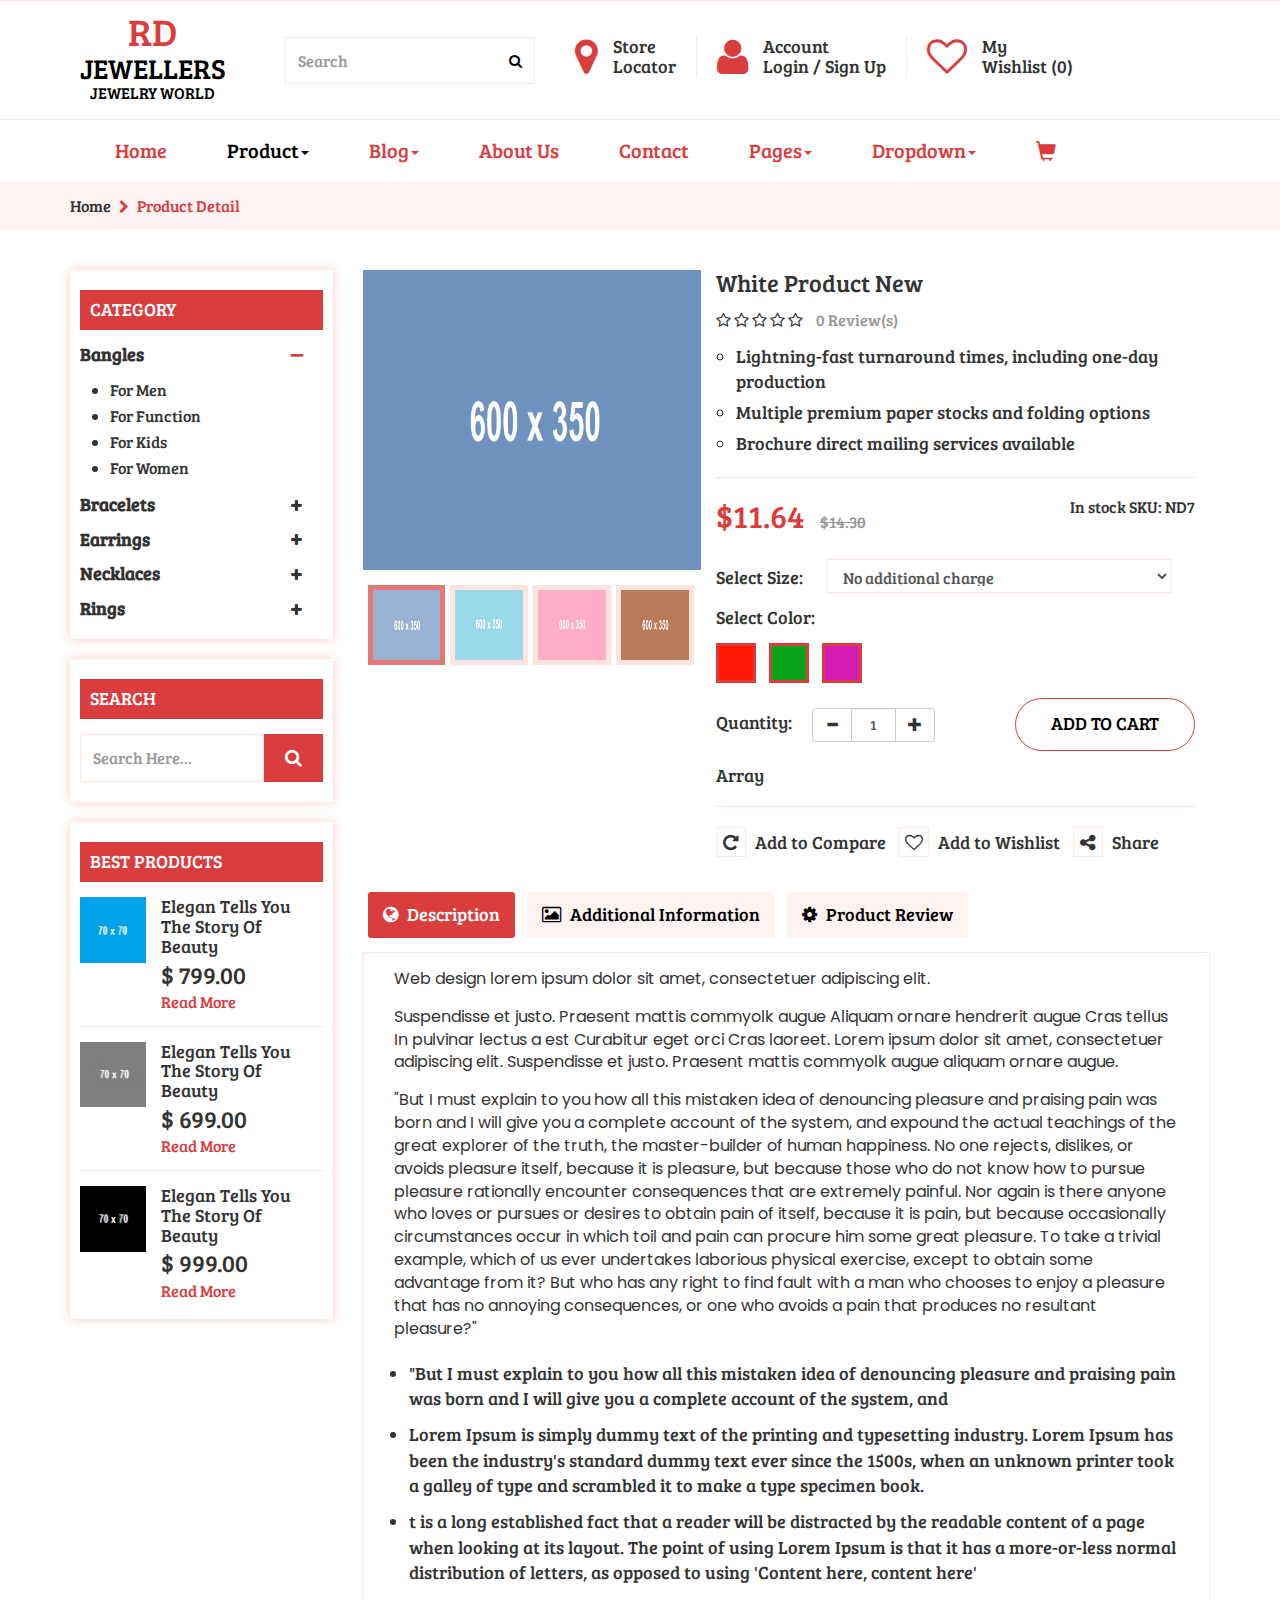
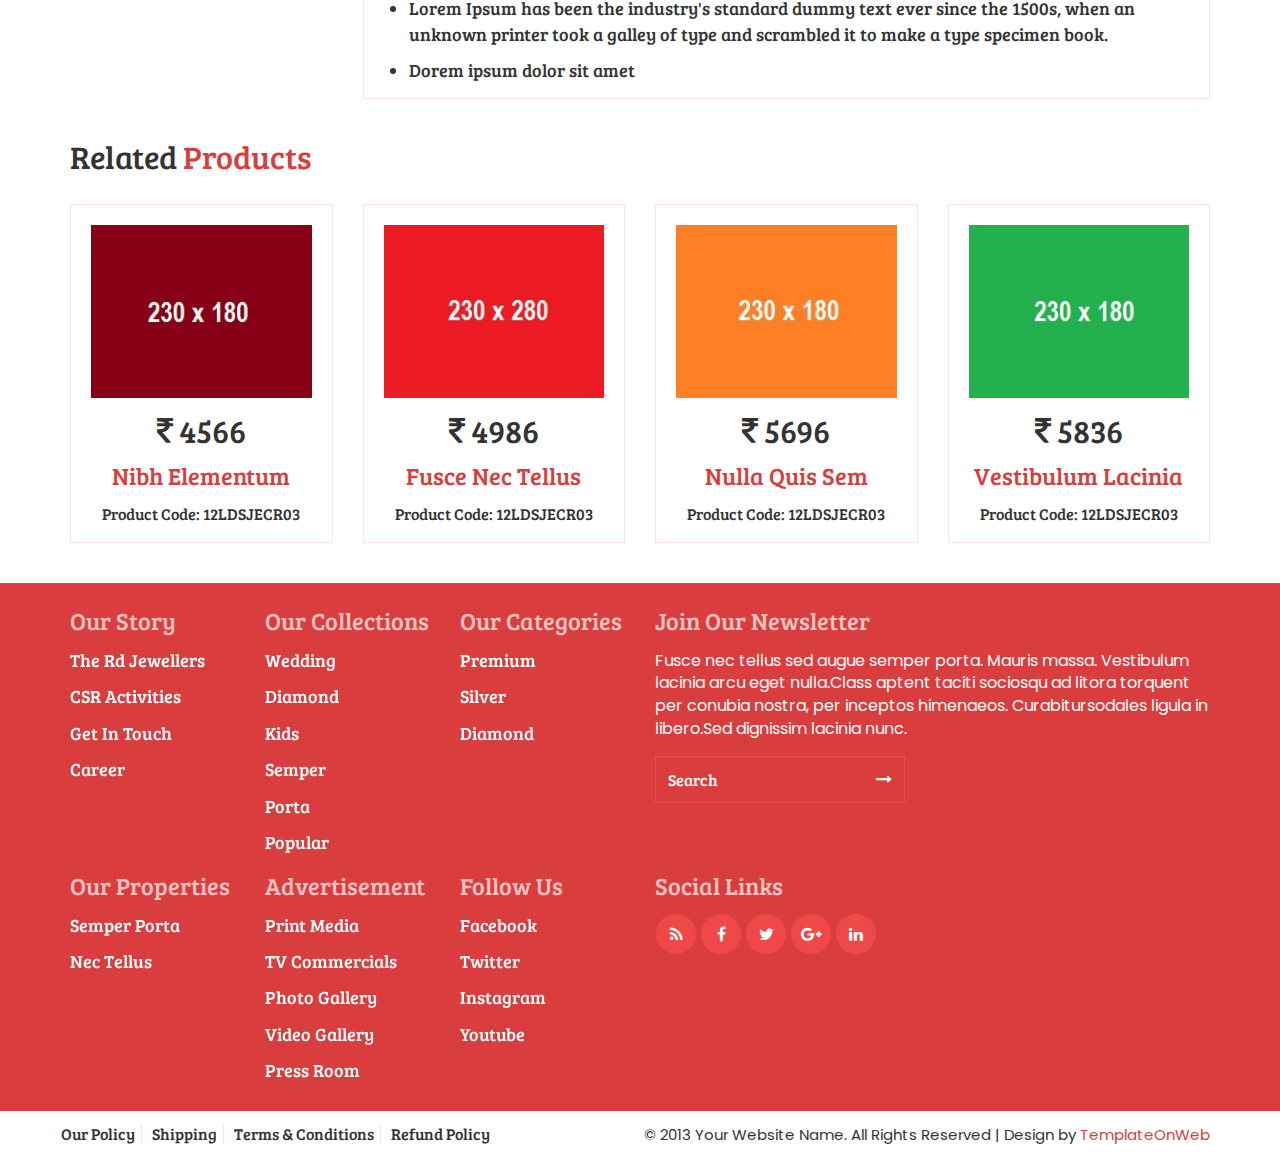
<file: olddetail.html>
<!DOCTYPE html>
<html lang="en">
  <head>
    <meta charset="utf-8">
    <meta http-equiv="X-UA-Compatible" content="IE=edge">
    <meta name="viewport" content="width=device-width, initial-scale=1">
    <title>Rd Jewellers</title>
	<link href="css/bootstrap.min.css" rel="stylesheet">
	<link href="css/global.css" rel="stylesheet">
	<link href="css/detail.css" rel="stylesheet">
	<link rel="stylesheet" type="text/css" href="css/font-awesome.min.css" />
	<link href="https://fonts.googleapis.com/css2?family=Bree+Serif&display=swap" rel="stylesheet">
	<link href="https://fonts.googleapis.com/css2?family=Poppins:ital,wght@0,400;1,300&display=swap" rel="stylesheet">
	<script src="js/jquery-2.1.1.min.js"></script>
    <script src="js/bootstrap.min.js"></script>
  </head>
  
<body>

<section id="header">
 <div class="container">
  <div class="row">
   <div class="header_1 clearfix">
    <div class="col-sm-2">
	 <div class="header_1l text-center clearfix">
	   <h2 class="mgt"><a class="col_1" href="Default.aspx">RD <span class="span_1">JEWELLERS</span>  <span class="span_2">JEWELRY WORLD</span></a></h2>
	 </div>
	</div>
	<div class="col-sm-10">
	 <div class="header_1r clearfix">
	   <div class="header_1ri border_none clearfix">
	     <div class="input-group">
					<input type="text" class="form-control" placeholder="Search">
					<span class="input-group-btn">
						<button class="btn btn-primary" type="button">
							<i class="fa fa-search"></i></button>
					</span>
				 </div>
	   </div>
	   <div class="header_1ri clearfix">
	     <span class="span_1"><a class="col_1" href="#"><i class="fa fa-map-marker"></i></a></span>
		 <h5 class="mgt"><a href="#">Store <br> Locator</a></h5>
	   </div>
	   <div class="header_1ri clearfix">
	     <span class="span_1"><a class="col_1" href="login.html"><i class="fa fa-user"></i></a></span>
		 <h5 class="mgt"><a href="login.html">Account <br> Login / Sign Up</a></h5>
	   </div>
	   
	   <div class="header_1ri border_none clearfix">
	     <span class="span_1"><a class="col_1" href="#"><i class="fa fa-heart-o"></i></a></span>
		 <h5 class="mgt"><a href="#">My <br> Wishlist (0)</a></h5>
	   </div>
	 </div>
	</div>
   </div>
  </div>
 </div>
</section>

<section id="menu" class="clearfix cd-secondary-nav">
	<nav class="navbar nav_t">
		<div class="container">
		    <div class="navbar-header page-scroll">
				<button type="button" class="navbar-toggle" data-toggle="collapse" data-target="#bs-example-navbar-collapse-1">
					<span class="sr-only">Toggle navigation</span>
					<span class="icon-bar"></span>
					<span class="icon-bar"></span>
					<span class="icon-bar"></span>
				</button>
				<a class="col_1 navbar-brand" href="Default.aspx">RD <span class="span_1">JEWELLERS</span>  <span class="span_2">JEWELRY WORLD</span></a>
			</div>
			<!-- Brand and toggle get grouped for better mobile display -->
			<!-- Collect the nav links, forms, and other content for toggling -->
			<div class="collapse navbar-collapse" id="bs-example-navbar-collapse-1">
				<ul class="nav navbar-nav">
				
				<li><a class="m_tag" href="Default.aspx">Home</a></li>
				<li class="dropdown">
					  <a class="m_tag active_tab" href="#" data-toggle="dropdown" role="button" aria-expanded="false">Product<span class="caret"></span></a>
					  <ul class="dropdown-menu drop_3" role="menu">
						<li><a href="product.html">Product</a></li>
						<li><a class="border_none" href="detail.html">Product Detail</a></li>
					  </ul>
                    </li>
				<li class="dropdown">
					  <a class="m_tag" href="#" data-toggle="dropdown" role="button" aria-expanded="false">Blog<span class="caret"></span></a>
					  <ul class="dropdown-menu drop_3" role="menu">
						<li><a href="blog.html">Blog</a></li>
						<li><a class="border_none" href="blog_detail.html">Blog Detail</a></li>
					  </ul>
                    </li>
				
				<li><a class="m_tag" href="about.html">About Us</a></li>
				<li><a class="m_tag" href="contact.html">Contact</a></li>
				<li class="dropdown">
					  <a class="m_tag" href="#" data-toggle="dropdown" role="button" aria-expanded="false">Pages<span class="caret"></span></a>
					  <ul class="dropdown-menu drop_3" role="menu">
					    <li><a href="login.html">My Account</a></li>
						<li><a href="cart.html">Shopping Cart</a></li>
						<li><a class="border_none" href="checkout.html">Checkout</a></li>
					  </ul>
                    </li>
				<li class="dropdown dropdown-large">
				<a href="#" class="dropdown-toggle m_tag" data-toggle="dropdown">Dropdown<b class="caret"></b></a>
				
				<ul class="dropdown-menu dropdown-menu-large row">
					<li class="col-sm-2">
						<ul>
							<li class="dropdown-header">BRACELETS</li>
							<li><a href="#">Available</a></li>
							<li><a href="#">Examples</a></li>
							<li><a href="#">Jewelry</a></li>
							<li><a href="#">Aligninment</a></li>
							<li><a href="#">Headers</a></li>
						</ul><br>
						<ul>
							<li class="dropdown-header">BY METAL</li>
							<li><a href="#">Available</a></li>
							<li><a href="#">Examples</a></li>
							<li><a href="#">Jewelry</a></li>
						</ul>
					</li>
					<li class="col-sm-2">
						<ul>
							<li class="dropdown-header">EARRINGS</li>
							<li><a href="#">Available</a></li>
							<li><a href="#">Examples</a></li>
							<li><a href="#">Jewelry</a></li>
							<li><a href="#">Aligninment</a></li>
							<li><a href="#">Headers</a></li>
						</ul><br>
						<ul>
							<li class="dropdown-header">BY METAL</li>
							<li><a href="#"> Glyphs</a></li>
							<li><a href="#">Examples</a></li>
							<li><a href="#">Jewelry</a></li>
						</ul>
					</li>
					<li class="col-sm-2">
						<ul>
							<li class="dropdown-header">PENDANTS</li>
							<li><a href="#">Available</a></li>
							<li><a href="#">Examples</a></li>
							<li><a href="#">Jewelry</a></li>
							<li><a href="#">Aligninment</a></li>
							<li><a href="#">Headers</a></li>
						</ul><br>
						<ul>
							<li class="dropdown-header">BY METAL</li>
							<li><a href="#"> Glyphs</a></li>
							<li><a href="#">Examples</a></li>
							<li><a href="#">Jewelry</a></li>
						</ul>
					</li>
					<li class="col-sm-2">
						<ul>
							<li class="dropdown-header">PENDANTS</li>
							<li><a href="#">Available</a></li>
							<li><a href="#">Examples</a></li>
							<li><a href="#">Jewelry</a></li>
							<li><a href="#">Aligninment</a></li>
							<li><a href="#">Headers</a></li>
						</ul><br>
						<ul>
							<li class="dropdown-header">BY METAL</li>
							<li><a href="#"> Glyphs</a></li>
							<li><a href="#">Examples</a></li>
							<li><a href="#">Jewelry</a></li>
						</ul>
					</li>
					<li class="col-sm-4">
						<ul>
							<li><a href="#"><img src="img/1.jpg" alt="abc" class="iw"></a></li>
						</ul><br>
						<ul>
							<li><a href="#"><img src="img/2.png" alt="abc" class="iw"></a></li>
						</ul>
					</li>
				</ul>
				
			</li>
			    <li class="dropdown drop_cart">
					  <a class="m_tag" href="#" data-toggle="dropdown" role="button" aria-expanded="false"><i class="glyphicon glyphicon-shopping-cart"></i></a>
					  <ul class="dropdown-menu drop_1" role="menu">
						<li>
						 <div class="drop_1i clearfix">
						  <div class="col-sm-6">
						   <div class="drop_1il clearfix"><h5 class="mgt">2 ITEMS</h5></div>
						  </div>
						  <div class="col-sm-6">
						   <div class="drop_1il text-right clearfix"><h5 class="mgt"><a href="#">VIEW CART</a></h5></div>
						  </div>
						 </div>
						 <div class="drop_1i1 clearfix">
						  <div class="col-sm-6">
						   <div class="drop_1i1l clearfix"><h6 class="mgt bold"><a href="#">Nulla Quis</a> <br> <span class="normal col_2">1x - $89.00</span></h6></div>
						  </div>
						  <div class="col-sm-4">
						   <div class="drop_1i1r clearfix"><a href="#"><img src="img/22.jpg" class="iw" alt="abc"></a></div>
						  </div>
						  <div class="col-sm-2">
						   <div class="drop_1i1l text-right clearfix"><h6 class="mgt bold"> <span><i class="fa fa-remove"></i></span></h6></div>
						  </div>
						 </div>
						 <div class="drop_1i1 clearfix">
						  <div class="col-sm-6">
						   <div class="drop_1i1l clearfix"><h6 class="mgt bold"><a href="#">Eget Nulla</a> <br> <span class="normal col_2">1x - $89.00</span></h6></div>
						  </div>
						  <div class="col-sm-4">
						   <div class="drop_1i1r clearfix"><a href="#"><img src="img/24.png" class="iw" alt="abc"></a></div>
						  </div>
						  <div class="col-sm-2">
						   <div class="drop_1i1l text-right clearfix"><h6 class="mgt bold"> <span><i class="fa fa-remove"></i></span></h6></div>
						  </div>
						 </div>
						 <div class="drop_1i2 clearfix">
						  <div class="col-sm-6">
						   <div class="drop_1il clearfix"><h5 class="mgt">TOTAL</h5></div>
						  </div>
						  <div class="col-sm-6">
						   <div class="drop_1il text-right clearfix"><h5 class="mgt">$138.00</h5></div>
						  </div>
						 </div>
						 <div class="drop_1i3 text-center clearfix">
						  <div class="col-sm-12">
						   <h5><a class="button_1 block" href="#">CHECKOUT</a></h5>
						   <h5><a class="button block" href="#">VIEW CART</a></h5>
						  </div>
						 </div>
						</li>
					  </ul>
                    </li>
			</ul>
		    	

			</div>
			<!-- /.navbar-collapse -->
		</div>
		<!-- /.container-fluid -->
	</nav>
	
	</section>
	
<section id="center" class="clearfix center_prod">
<div class="container">
 <div class="row">
   <div class="center_prod_1 clearfix">
    <div class="col-sm-12">
	 <h6 class="mgt col_1 normal"><a href="#">Home</a>  <i style="font-size:14px; margin-left:5px; margin-right:5px;" class="fa fa-chevron-right"></i>   Product Detail</h6>
	</div>
   </div>
 </div>
</div>
</section>

<section id="product">
<div class="container">
 <div class="row">
   <div class="product_1 clearfix">
     <div class="col-sm-3">
	  <div class="product_1l clearfix">
	    <div class="center_shop_1li clearfix">
	   <h5 class="mgt">CATEGORY</h5>
	    <div class="ziehharmonika">
			<h3 data-prefix="★" class="active"><a href="detail.html">Bangles</a><div class="arrowDown"></div><div class="collapseIcon">–</div><div class="arrowDown"></div><div class="collapseIcon">–</div><div class="arrowDown"></div><div class="collapseIcon">–</div></h3>
			<div class="clickable" style="display: block;">
              <ul>
			   <li><a href="detail.html">For Men</a></li>
			   <li><a href="detail.html">For Function</a></li>
			   <li><a href="detail.html">For Kids</a></li>
			   <li><a href="detail.html">For Women</a></li>
			  </ul>
           </div>
		   <h3 data-prefix="★"><a href="detail.html">Bracelets</a><div class="arrowDown"></div><div class="collapseIcon">+</div><div class="arrowDown"></div><div class="collapseIcon">+</div><div class="arrowDown"></div><div class="collapseIcon">+</div></h3>
			<div class="clickable" style="">
              <ul>
			   <li><a href="detail.html">For Men</a></li>
			   <li><a href="detail.html">For Function</a></li>
			   <li><a href="detail.html">For Kids</a></li>
			   <li><a href="detail.html">For Women</a></li>
			  </ul>
           </div>
		   <h3 data-prefix="★" class=""><a href="detail.html">Earrings</a><div class="arrowDown"></div><div class="collapseIcon">+</div><div class="arrowDown"></div><div class="collapseIcon">+</div><div class="arrowDown"></div><div class="collapseIcon">+</div></h3>
			<div class="clickable" style="display: none;">
              <ul>
			   <li><a href="detail.html">For Men</a></li>
			   <li><a href="detail.html">For Function</a></li>
			   <li><a href="detail.html">For Kids</a></li>
			   <li><a href="detail.html">For Women</a></li>
			  </ul>
           </div>
		   <h3 data-prefix="★"><a href="detail.html">Necklaces</a><div class="arrowDown"></div><div class="collapseIcon">+</div><div class="arrowDown"></div><div class="collapseIcon">+</div><div class="arrowDown"></div><div class="collapseIcon">+</div></h3>
			<div class="clickable" style="">
              <ul>
			   <li><a href="detail.html">For Men</a></li>
			   <li><a href="detail.html">For Function</a></li>
			   <li><a href="detail.html">For Kids</a></li>
			   <li><a href="detail.html">For Women</a></li>
			  </ul>
           </div>
		   <h3 data-prefix="★" class=""><a href="detail.html">Rings</a><div class="arrowDown"></div><div class="collapseIcon">+</div><div class="arrowDown"></div><div class="collapseIcon">+</div><div class="arrowDown"></div><div class="collapseIcon">+</div></h3>
			<div class="clickable" style="display: none;">
              <ul>
			   <li><a href="detail.html">For Men</a></li>
			   <li><a href="detail.html">For Function</a></li>
			   <li><a href="detail.html">For Kids</a></li>
			   <li><a href="detail.html">For Women</a></li>
			  </ul>
           </div>
		  </div>
	  </div>
	    <div class="product_1i clearfix">
	   <h5 class="mgt">SEARCH</h5>
	  <div class="input-group">
					<input type="text" class="form-control form_2" placeholder="Search Here...">
					<span class="input-group-btn">
						<button class="btn btn-primary" type="button">
							<i class="fa fa-search"></i></button>
					</span>
      </div>
	  </div>
	    <div class="blog_1li1 clearfix">
	    <h5 class="mgt heading">BEST PRODUCTS</h5>
		<div class="blog_1li1i clearfix">
		 <div class="col-sm-4 space_left">
		  <img src="img/22.jpg" class="iw" alt="abc">
		 </div>
		 <div class="col-sm-8 space_all">
		  <h5 class="mgt"><a href="detail.html">Elegan Tells You The Story Of Beauty</a></h5>
		  <h4>$ 799.00</h4>
		  <h6><a class="col_1" href="detail.html">Read More</a></h6>
		 </div>
		</div>
		<div class="blog_1li1i clearfix">
		 <div class="col-sm-4 space_left">
		  <img src="img/23.jpg" class="iw" alt="abc">
		 </div>
		 <div class="col-sm-8 space_all">
		  <h5 class="mgt"><a href="detail.html">Elegan Tells You The Story Of Beauty</a></h5>
		  <h4>$ 699.00</h4>
		  <h6><a class="col_1" href="detail.html">Read More</a></h6>
		 </div>
		</div>
		<div class="blog_1li1i pdb border_none clearfix">
		 <div class="col-sm-4 space_left">
		  <img src="img/24.png" class="iw" alt="abc">
		 </div>
		 <div class="col-sm-8 space_all">
		  <h5 class="mgt"><a href="detail.html">Elegan Tells You The Story Of Beauty</a></h5>
		  <h4>$ 999.00</h4>
		  <h6><a class="col_1" href="detail.html">Read More</a></h6>
		 </div>
		</div>
	  </div>
	  </div>
	 </div>
	 <div class="col-sm-9">
	 <div class="detail_1l clearfix">
      <div class="col-sm-5 space_left">
	   <div class="detail_1ll clearfix">
	    <div class="carousel slide article-slide" id="article-photo-carousel">

		  <!-- Wrapper for slides -->
		  <div class="carousel-inner cont-slider">
		
			<div class="item active">
			  <div class="mag">
                <div class="magnify"><div class="magnify"><img data-toggle="magnify" src="img/25.jpg" alt=""><div class="magnify-large" style="background: url(&quot;img/53.jpg&quot;) no-repeat;"></div></div><div class="magnify-large"></div></div>
            </div>
			</div>
			<div class="item">
			  <div class="mag">
                <div class="magnify"><div class="magnify"><img data-toggle="magnify" src="img/26.jpg" alt=""><div class="magnify-large" style="background: url(&quot;img/54.jpg&quot;) no-repeat;"></div></div><div class="magnify-large"></div></div>
            </div>
			</div>
			<div class="item">
			  <div class="mag">
                <div class="magnify"><div class="magnify"><img data-toggle="magnify" src="img/27.jpg" alt=""><div class="magnify-large" style="background: url(&quot;img/55.jpg&quot;) no-repeat;"></div></div><div class="magnify-large"></div></div>
            </div>
			</div>
			<div class="item ">
			  <div class="mag">
                <div class="magnify"><div class="magnify"><img data-toggle="magnify" src="img/28.jpg" alt=""><div class="magnify-large" style="background: url(&quot;img/56.jpg&quot;) -101px -21px no-repeat; display: block; left: 17px; top: -27.5px; opacity: 0;"></div></div><div class="magnify-large"></div></div>
            </div>
			</div>
		  </div>
		  <!-- Indicators -->
		  <ol class="carousel-indicators">
			<li class="active" data-slide-to="0" data-target="#article-photo-carousel">
			  <img alt="" src="img/25.jpg">
			</li>
			<li class="" data-slide-to="1" data-target="#article-photo-carousel">
			  <img alt="" src="img/26.jpg">
			</li>
			<li class="" data-slide-to="2" data-target="#article-photo-carousel">
			  <img alt="" src="img/27.jpg">
			</li>
			<li class="" data-slide-to="3" data-target="#article-photo-carousel">
			  <img alt="" src="img/28.jpg">
			</li>
		  </ol>
        </div>
	   </div>
	  </div>
	  <div class="col-sm-7 space_left">
	   <div class="detail_1lr clearfix">
	    <div class="detail_1lri clearfix">
		 <h4 class="mgt">White Product New</h4>
		 <h6>
		 <span class="span_1">
		  <i class="fa fa-star-o"></i>
		  <i class="fa fa-star-o"></i>
		  <i class="fa fa-star-o"></i>
		  <i class="fa fa-star-o"></i>
		  <i class="fa fa-star-o"></i>
		 </span>
		  <span class="span_2 col_2">0 Review(s)</span>
		 </h6>
		 <ul>
		  <li>Lightning-fast turnaround times, including one-day production</li>
		  <li>Multiple premium paper stocks and folding options</li>
		  <li>Brochure direct mailing services available</li>
		 </ul>
		 <hr>
		 <h3><span class="span_1 col_1">$11.64</span> <span class="span_2">$14.30</span> <span class="span_3 pull-right">In stock SKU: ND7</span></h3>
		</div>
		<div class="detail_1lri1 clearfix">
		 <h5>Select Size:</h5>
		 <select class="form-control" id="subject" name="subject">
		<option>No additional charge</option>
		<option>S No additional charge</option>
		<option>M +$1.10</option>
		<option>L +$2.20</option>
		</select>
		</div>
		<div class="detail_1lri2 clearfix">
		 <h5>Select Color:</h5>
		 <ul>
		  <li class="bg_1"></li>
		  <li class="bg_2"></li>
		  <li class="bg_3"></li>
		 </ul>
		</div>
		<div class="detail_1lri3 clearfix">
		 <div class="col-sm-6 space_left">
		  <div class="detail_1lri3l clearfix">
		   <h5 class="mgt">Quantity:</h5>
		   <div class="input-group number-spinner">
				<span class="input-group-btn">
					<button class="btn btn-default" data-dir="dwn"><span class="glyphicon glyphicon-minus"></span></button>
				</span>
				<input type="text" class="form-control text-center" value="1">
				<span class="input-group-btn">
					<button class="btn btn-default" data-dir="up"><span class="glyphicon glyphicon-plus"></span></button>
				</span>			</div>
		  </div>
		 </div>
		 <div class="col-sm-6 space_right">
		  <div class="detail_1lri3r clearfix">
		   <h5 class="mgt text-right"><a class="button mgt" href="#">ADD TO CART</a></h5>
		  </div>
		 </div>
		</div>
		<div class="detail_1lri4 clearfix">
        <h5>Array</h5>
		<hr>
		<ul>
		 <li><a href="#"><i class="fa fa-repeat"></i> Add to Compare</a></li>
		 <li><a href="#"><i class="fa fa-heart-o"></i> Add to Wishlist</a></li>
		 <li><a href="#"><i class="fa fa-share-alt"></i> Share</a></li>
		</ul>
		</div>
	   </div>
	  </div>
	 </div>
	 <div class="product_detail_1 clearfix">
		   <ul class="nav nav-tabs tab_1">
			  <li class="active"><a data-toggle="tab" href="#home"><i class="fa fa-globe"></i> Description</a></li>
			  <li class=""><a data-toggle="tab" href="#menu1"><i class="fa fa-photo"></i> Additional Information</a></li>
			  <li class=""><a data-toggle="tab" href="#menu2"><i class="fa fa-cog"></i> Product Review</a></li>
           </ul>
		   <div class="tab-content clearfix">
			  <div id="home" class="tab-pane fade clearfix active in">
				 <div class="click clearfix">
					<div class="col-sm-12">
					 <div class="home_i">
					   <p class="mgt">Web design lorem ipsum dolor sit amet, consectetuer adipiscing elit.</p>
					   <p>Suspendisse et justo. Praesent mattis commyolk augue Aliquam ornare hendrerit augue Cras tellus In pulvinar lectus a est Curabitur eget orci Cras laoreet. Lorem ipsum dolor sit amet, consectetuer adipiscing elit. Suspendisse et justo. Praesent mattis commyolk augue aliquam ornare augue.</p>
					   <p>"But I must explain to you how all this mistaken idea of denouncing pleasure and praising pain was born and I will give you a complete account of the system, and expound the actual teachings of the great explorer of the truth, the master-builder of human happiness. No one rejects, dislikes, or avoids pleasure itself, because it is pleasure, but because those who do not know how to pursue pleasure rationally encounter consequences that are extremely painful. Nor again is there anyone who loves or pursues or desires to obtain pain of itself, because it is pain, but because occasionally circumstances occur in which toil and pain can procure him some great pleasure. To take a trivial example, which of us ever undertakes laborious physical exercise, except to obtain some advantage from it? But who has any right to find fault with a man who chooses to enjoy a pleasure that has no annoying consequences, or one who avoids a pain that produces no resultant pleasure?"</p>
					   <ul>
					    <li>"But I must explain to you how all this mistaken idea of denouncing pleasure and praising pain was born and I will give you a complete account of the system, and</li>
						<li>Lorem Ipsum is simply dummy text of the printing and typesetting industry. Lorem Ipsum has been the industry's standard dummy text ever since the 1500s, when an unknown printer took a galley of type and scrambled it to make a type specimen book.</li>
						<li>t is a long established fact that a reader will be distracted by the readable content of a page when looking at its layout. The point of using Lorem Ipsum is that it has a more-or-less normal distribution of letters, as opposed to using 'Content here, content here'</li>
						<li>Lorem Ipsum has been the industry's standard dummy text ever since the 1500s, when an unknown printer took a galley of type and scrambled it to make a type specimen book.</li>
						<li>Dorem ipsum dolor sit amet</li>
					   </ul>
					 </div>
					</div>
			   </div>
			  </div>
			  <div id="menu1" class="tab-pane fade clearfix">
				 <div class="click clearfix">
					<div class="col-sm-12">
					  <div class="menu_i clearfix">
					    <table>
						  <tbody>
						  <tr>
							<td>Pricing</td>
							<td>$42.00</td>
						  </tr>
						  <tr>
							<td>Stock Availability</td>
							<td>AVAILABLE</td>
						  </tr>
						  <tr>
							<td>Rating</td>
							<td>
							<span>
							 <i class="fa fa-star"></i>
							 <i class="fa fa-star"></i>
							 <i class="fa fa-star"></i>
							 <i class="fa fa-star"></i>
							 <i class="fa fa-star"></i>
							</span>
							</td>
						  </tr>
						  
					   </tbody>
	                    </table>
					  </div>
					</div>
			   </div>
			  </div>
			  <div id="menu2" class="tab-pane fade clearfix">
				 <div class="click clearfix">
					<div class="col-sm-12">
					 <div class="menu1i clearfix">
					   <div class="menu1ii mgt clearfix">
					    <div class="col-sm-9">
						<img class="thumbnail" src="img/29.jpg" alt="abc">
						<h5 class="mgt"><span class="bold col_1">Semper Porta</span> <span class="date"><i class="fa fa-clock-o"></i>  May 9, 2019</span></h5>
						<p>Really happy with this print. The colors are great, and the paper quality is very good.</p>
						</div>
						<div class="col-sm-3 text-right">
						 <span class="col_1">
						 <i class="fa fa-star"></i>
						 <i class="fa fa-star"></i>
						 <i class="fa fa-star"></i>
						 <i class="fa fa-star-o"></i>
						 <i class="fa fa-star-o"></i>
						 </span>
						</div>
					   </div>
					   <div class="menu1ii clearfix">
					    <div class="col-sm-9">
						<img class="thumbnail" src="img/30.jpg" alt="abc">
						<h5 class="mgt"><span class="bold col_1">Nulla Quis</span> <span class="date"><i class="fa fa-clock-o"></i>  May 9, 2019</span></h5>
						<p>Really happy with this print. The colors are great, and the paper quality is very good.</p>
						</div>
						<div class="col-sm-3 text-right">
						 <span class="col_1">
						 <i class="fa fa-star"></i>
						 <i class="fa fa-star"></i>
						 <i class="fa fa-star"></i>
						 <i class="fa fa-star-o"></i>
						 <i class="fa fa-star-o"></i>
						 </span>
						</div>
					   </div>
					   <div class="menu1ii clearfix">
					    <div class="col-sm-9">
						<img class="thumbnail" src="img/31.jpg" alt="abc">
						<h5 class="mgt"><span class="bold col_1">Conubia Nostra</span> <span class="date"><i class="fa fa-clock-o"></i>  May 9, 2019</span></h5>
						<p>Really happy with this print. The colors are great, and the paper quality is very good.</p>
						</div>
						<div class="col-sm-3 text-right">
						 <span class="col_1">
						 <i class="fa fa-star"></i>
						 <i class="fa fa-star"></i>
						 <i class="fa fa-star"></i>
						 <i class="fa fa-star-o"></i>
						 <i class="fa fa-star-o"></i>
						 </span>
						</div>
					   </div>
					   <div class="menu1i1 clearfix">
					    <div class="col-sm-6 space_left">
						<h4>ADD A REVIEW</h4>
						<h5>Name *</h5>
						<input class="form-control" type="text">
						<h5>Email *</h5>
						<input class="form-control" type="text">
						<h5>Your Review</h5>
						<textarea class="form-control form_1"></textarea>
						<h5 class="bg"><a class="button" href="#">Submit</a></h5>
						</div>
						<div class="col-sm-6">
						 <div class="grid clearfix">
		                   <figure class="effect-jazz">
			                <a href="#"><img src="img/32.jpg" height="450" class="iw" alt="img25"></a>
		                   </figure>
	                     </div>
						</div>
					   </div>
					 </div>
					</div>
			   </div>
			  </div>
			</div>
	 </div>
	</div>
   </div>
 </div>
</div>
</section>

<section id="list">
 <div class="container">
  <div class="row">
   <div class="price_1 clearfix">
       <div class="col-sm-12">
	     <h3 class="mgt"> Related  <span class="col_1">Products </span></h3>
	   </div>
   </div>
   <div class="list_2 clearfix">
          <div class="item">
					<div class="col-sm-3">
					  <div class="list_2i clearfix mgt-center">
					    <a href="#"><img src="img/6.jpg" class="iw" alt="abc"></a>
						<h3><i class="fa fa-rupee"></i> 4566</h3>
						<h4><a class="col_1" href="#">Nibh Elementum</a></h4>
						<h6>Product Code: 12LDSJECR03</h6>
					  </div>
					</div>
					<div class="col-sm-3">
					  <div class="list_2i clearfix mgt-center">
					    <a href="#"><img src="img/7.jpg" class="iw" alt="abc"></a>
						<h3><i class="fa fa-rupee"></i> 4986</h3>
						<h4><a class="col_1" href="#">Fusce Nec Tellus</a></h4>
						<h6>Product Code: 12LDSJECR03</h6>
					  </div>
					</div>
					<div class="col-sm-3">
					  <div class="list_2i clearfix mgt-center">
					    <a href="#"><img src="img/8.jpg" class="iw" alt="abc"></a>
						<h3><i class="fa fa-rupee"></i> 5696</h3>
						<h4><a class="col_1" href="#">Nulla Quis Sem</a></h4>
						<h6>Product Code: 12LDSJECR03</h6>
					  </div>
					</div>
					<div class="col-sm-3">
					  <div class="list_2i clearfix mgt-center">
					    <a href="#"><img src="img/9.jpg" class="iw" alt="abc"></a>
						<h3><i class="fa fa-rupee"></i> 5836</h3>
						<h4><a class="col_1" href="#">Vestibulum Lacinia</a></h4>
						<h6>Product Code: 12LDSJECR03</h6>
					  </div>
					</div>
                </div>
   </div>
  </div>
 </div>
</section>

<section id="footer">
 <div class="container">
  <div class="row">
   <div class="footer_1 mgt clearfix">
    <div class="col-sm-2">
	 <div class="footer_1i clearfix">
	  <h4 class="mgt col_3">Our Story</h4>
	  <h5><a class="hvr-forward col" href="#">The Rd Jewellers</a></h5>
	  <h5><a class="hvr-forward col" href="#">CSR Activities</a></h5>
	  <h5><a class="hvr-forward col" href="#">Get In Touch</a></h5>
	  <h5><a class="hvr-forward col" href="#">Career</a></h5>
	 </div>
	</div>
	<div class="col-sm-2">
	 <div class="footer_1i clearfix">
	  <h4 class="mgt col_3">Our Collections</h4>
	  <h5><a class="hvr-forward col" href="#">Wedding</a></h5>
	  <h5><a class="hvr-forward col" href="#">Diamond</a></h5>
	  <h5><a class="hvr-forward col" href="#">Kids</a></h5>
	  <h5><a class="hvr-forward col" href="#">Semper</a></h5>
	  <h5><a class="hvr-forward col" href="#">Porta</a></h5>
	  <h5><a class="hvr-forward col" href="#">Popular</a></h5>
	 </div>
	</div>
	<div class="col-sm-2">
	 <div class="footer_1i clearfix">
	  <h4 class="mgt col_3">Our Categories</h4>
	  <h5><a class="hvr-forward col" href="#">Premium</a></h5>
	  <h5><a class="hvr-forward col" href="#">Silver</a></h5>
	  <h5><a class="hvr-forward col" href="#">Diamond</a></h5>
	 </div>
	</div>
	<div class="col-sm-6">
	 <div class="footer_1i clearfix">
	  <h4 class="mgt col_3">Join Our Newsletter</h4>
	  <p class="col">Fusce nec tellus sed augue semper porta. Mauris massa. Vestibulum lacinia arcu eget nulla.Class aptent taciti sociosqu ad litora torquent per conubia nostra, per inceptos himenaeos. Curabitursodales ligula in libero.Sed dignissim lacinia nunc.</p>
	  <div class="input-group">
					<input type="text" class="form-control" placeholder="Search">
					<span class="input-group-btn">
						<button class="btn btn-primary" type="button">
							<i class="fa fa-long-arrow-right"></i></button>
					</span>
	  </div>
	 </div>
	</div>
   </div>
   <div class="footer_1 clearfix">
    <div class="col-sm-2">
	 <div class="footer_1i clearfix">
	  <h4 class="mgt col_3">Our Properties</h4>
	  <h5><a class="hvr-forward col" href="#">Semper Porta</a></h5>
	  <h5><a class="hvr-forward col" href="#">Nec Tellus</a></h5>
	 </div>
	</div>
	<div class="col-sm-2">
	 <div class="footer_1i clearfix">
	  <h4 class="mgt col_3">Advertisement</h4>
	  <h5><a class="hvr-forward col" href="#">Print Media</a></h5>
	  <h5><a class="hvr-forward col" href="#">TV Commercials</a></h5>
	  <h5><a class="hvr-forward col" href="#">Photo Gallery</a></h5>
	  <h5><a class="hvr-forward col" href="#">Video Gallery</a></h5>
	  <h5><a class="hvr-forward col" href="#">Press Room</a></h5>
	 </div>
	</div>
	<div class="col-sm-2">
	 <div class="footer_1i clearfix">
	  <h4 class="mgt col_3">Follow Us</h4>
	  <h5><a class="hvr-forward col" href="#">Facebook</a></h5>
	  <h5><a class="hvr-forward col" href="#">Twitter</a></h5>
	  <h5><a class="hvr-forward col" href="#">Instagram</a></h5>
	  <h5><a class="hvr-forward col" href="#">Youtube</a></h5>
	 </div>
	</div>
	<div class="col-sm-6">
	 <div class="footer_1i clearfix">
	  <h4 class="mgt col_3">Social Links</h4>
		 <ul class="social-network social-circle">
							<li><a href="#" class="icoRss" title="Rss"><i class="fa fa-rss"></i></a></li>
							<li><a href="#" class="icoFacebook" title="Facebook"><i class="fa fa-facebook"></i></a></li>
							<li><a href="#" class="icoTwitter" title="Twitter"><i class="fa fa-twitter"></i></a></li>
							<li><a href="#" class="icoGoogle" title="Google +"><i class="fa fa-google-plus"></i></a></li>
							<li><a href="#" class="icoLinkedin" title="Linkedin"><i class="fa fa-linkedin"></i></a></li>
		 </ul>
	 </div>
	</div>
   </div>
  </div>
 </div>
</section>

<section id="footer_bottom">
 <div class="container">
  <div class="row">
   <div class="footer_b clearfix">
	 <div class="col-sm-5 space_left">
	  <div class="footer_br clearfix">
	  <ul class="mgt">
	   <li>
		<a href="#">Our Policy</a>
		<a href="#">Shipping</a>
		<a href="#">Terms & Conditions</a>
		<a class="border_none" href="#">Refund Policy</a>
	   </li>
	  </ul>
	 </div>
	 </div>
	 <div class="col-sm-7 space_left">
	  <div class="footer_bl  text-right clearfix">
	   <p>© 2013 Your Website Name. All Rights Reserved | Design by <a class="col_1" href="http://www.templateonweb.com">TemplateOnWeb</a></p>
	  </div>
	 </div>
   </div>
  </div>
 </div>
</section>
	
<script type="text/javascript">
$(document).ready(function(){
	/*****Fixed Menu******/
	var secondaryNav = $('.cd-secondary-nav'),
	   secondaryNavTopPosition = secondaryNav.offset().top;
	   navbar_height = document.querySelector('.navbar').offsetHeight;
	   
		$(window).on('scroll', function(){
		    if($(window).scrollTop() > secondaryNavTopPosition + navbar_height ) {
				secondaryNav.addClass('is-fixed');	
				document.body.style.paddingTop = navbar_height + 'px';
				
			} else {
				secondaryNav.removeClass('is-fixed');
				document.body.style.paddingTop = '0'
			}
		});	
		
});
</script>

<script src="js/ziehharmonika.js"></script>

<script>
$(document).ready(function() {
		$('.ziehharmonika').ziehharmonika({
			collapsible: true,
			prefix: '★',
			scroll: false
		});
	});</script>

<script>
	$(document).on('click', '.number-spinner button', function () {    
	var btn = $(this),
		oldValue = btn.closest('.number-spinner').find('input').val().trim(),
		newVal = 0;
	
	if (btn.attr('data-dir') == 'up') {
		newVal = parseInt(oldValue) + 1;
	} else {
		if (oldValue > 1) {
			newVal = parseInt(oldValue) - 1;
		} else {
			newVal = 1;
		}
	}
	btn.closest('.number-spinner').find('input').val(newVal);
});
	</script>
	
<script>

!function ($) {

    "use strict"; // jshint ;_;


    /* MAGNIFY PUBLIC CLASS DEFINITION
     * =============================== */

    var Magnify = function (element, options) {
        this.init('magnify', element, options)
    }

    Magnify.prototype = {

        constructor: Magnify

        , init: function (type, element, options) {
            var event = 'mousemove'
                , eventOut = 'mouseleave';

            this.type = type
            this.$element = $(element)
            this.options = this.getOptions(options)
            this.nativeWidth = 0
            this.nativeHeight = 0

            this.$element.wrap('<div class="magnify" \>');
            this.$element.parent('.magnify').append('<div class="magnify-large" \>');
            this.$element.siblings(".magnify-large").css("background","url('" + this.$element.attr("src") + "') no-repeat");

            this.$element.parent('.magnify').on(event + '.' + this.type, $.proxy(this.check, this));
            this.$element.parent('.magnify').on(eventOut + '.' + this.type, $.proxy(this.check, this));
        }

        , getOptions: function (options) {
            options = $.extend({}, $.fn[this.type].defaults, options, this.$element.data())

            if (options.delay && typeof options.delay == 'number') {
                options.delay = {
                    show: options.delay
                    , hide: options.delay
                }
            }

            return options
        }

        , check: function (e) {
            var container = $(e.currentTarget);
            var self = container.children('img');
            var mag = container.children(".magnify-large");

            // Get the native dimensions of the image
            if(!this.nativeWidth && !this.nativeHeight) {
                var image = new Image();
                image.src = self.attr("src");

                this.nativeWidth = image.width;
                this.nativeHeight = image.height;

            } else {

                var magnifyOffset = container.offset();
                var mx = e.pageX - magnifyOffset.left;
                var my = e.pageY - magnifyOffset.top;

                if (mx < container.width() && my < container.height() && mx > 0 && my > 0) {
                    mag.fadeIn(100);
                } else {
                    mag.fadeOut(100);
                }

                if(mag.is(":visible"))
                {
                    var rx = Math.round(mx/container.width()*this.nativeWidth - mag.width()/2)*-1;
                    var ry = Math.round(my/container.height()*this.nativeHeight - mag.height()/2)*-1;
                    var bgp = rx + "px " + ry + "px";

                    var px = mx - mag.width()/2;
                    var py = my - mag.height()/2;

                    mag.css({left: px, top: py, backgroundPosition: bgp});
                }
            }

        }
    }


    /* MAGNIFY PLUGIN DEFINITION
     * ========================= */

    $.fn.magnify = function ( option ) {
        return this.each(function () {
            var $this = $(this)
                , data = $this.data('magnify')
                , options = typeof option == 'object' && option
            if (!data) $this.data('tooltip', (data = new Magnify(this, options)))
            if (typeof option == 'string') data[option]()
        })
    }

    $.fn.magnify.Constructor = Magnify

    $.fn.magnify.defaults = {
        delay: 0
    }


    /* MAGNIFY DATA-API
     * ================ */

    $(window).on('load', function () {
        $('[data-toggle="magnify"]').each(function () {
            var $mag = $(this);
            $mag.magnify()
        })
    })

} ( window.jQuery );
	</script>

</body>
 
</html>
</file>
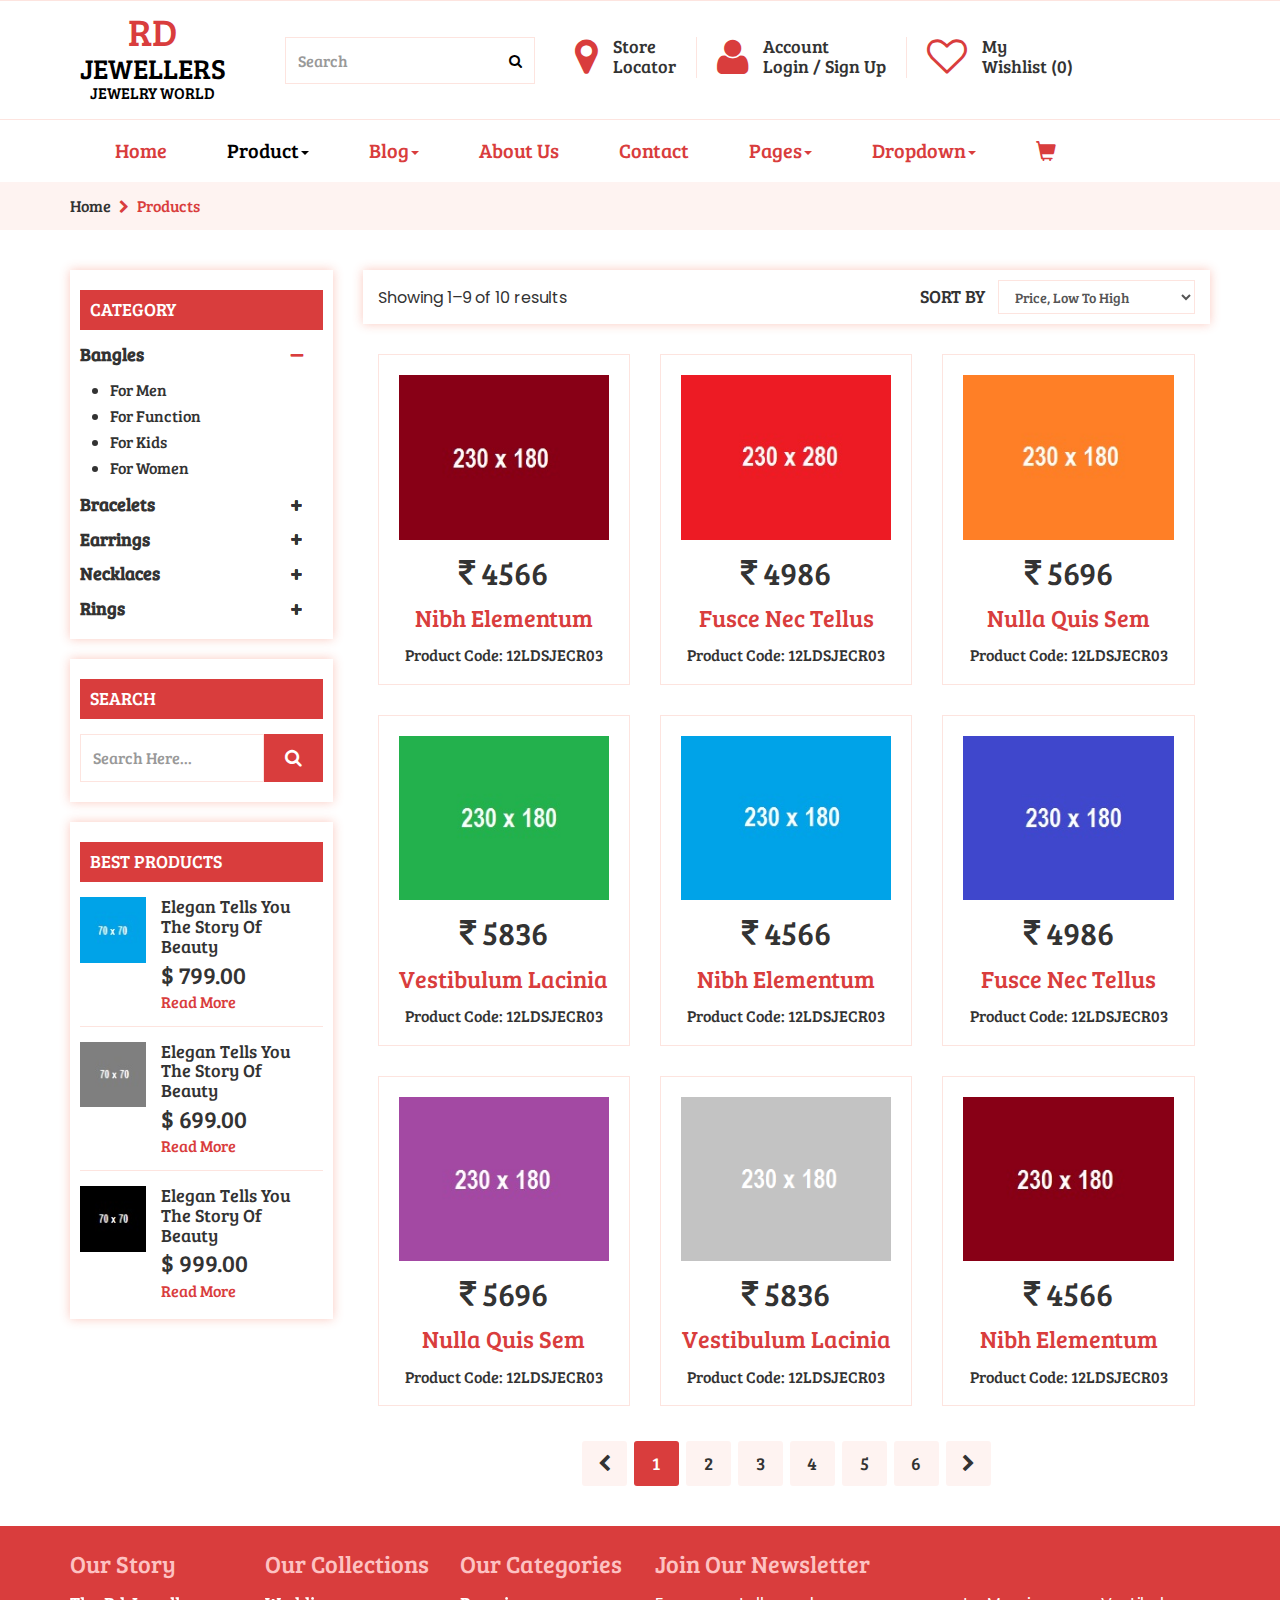
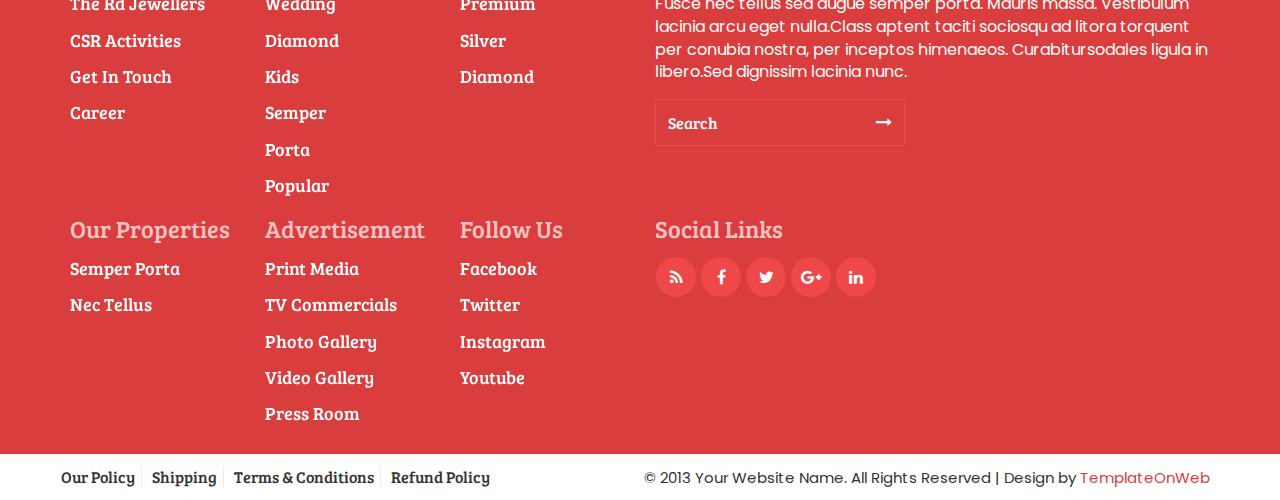
<file: product.html>
<!DOCTYPE html>
<html lang="en">
  <head>
    <meta charset="utf-8">
    <meta http-equiv="X-UA-Compatible" content="IE=edge">
    <meta name="viewport" content="width=device-width, initial-scale=1">
    <title>Rd Jewellers</title>
	<link href="css/bootstrap.min.css" rel="stylesheet">
	<link href="css/global.css" rel="stylesheet">
	<link href="css/list.css" rel="stylesheet">
	<link rel="stylesheet" type="text/css" href="css/font-awesome.min.css" />
	<link href="https://fonts.googleapis.com/css2?family=Bree+Serif&display=swap" rel="stylesheet">
	<link href="https://fonts.googleapis.com/css2?family=Poppins:ital,wght@0,400;1,300&display=swap" rel="stylesheet">
	<script src="js/jquery-2.1.1.min.js"></script>
    <script src="js/bootstrap.min.js"></script>
  </head>
  
<body>

<section id="header">
 <div class="container">
  <div class="row">
   <div class="header_1 clearfix">
    <div class="col-sm-2">
	 <div class="header_1l text-center clearfix">
	   <h2 class="mgt"><a class="col_1" href="index.html">RD <span class="span_1">JEWELLERS</span>  <span class="span_2">JEWELRY WORLD</span></a></h2>
	 </div>
	</div>
	<div class="col-sm-10">
	 <div class="header_1r clearfix">
	   <div class="header_1ri border_none clearfix">
	     <div class="input-group">
					<input type="text" class="form-control" placeholder="Search">
					<span class="input-group-btn">
						<button class="btn btn-primary" type="button">
							<i class="fa fa-search"></i></button>
					</span>
				 </div>
	   </div>
	   <div class="header_1ri clearfix">
	     <span class="span_1"><a class="col_1" href="#"><i class="fa fa-map-marker"></i></a></span>
		 <h5 class="mgt"><a href="#">Store <br> Locator</a></h5>
	   </div>
	   <div class="header_1ri clearfix">
	     <span class="span_1"><a class="col_1" href="login.html"><i class="fa fa-user"></i></a></span>
		 <h5 class="mgt"><a href="login.html">Account <br> Login / Sign Up</a></h5>
	   </div>
	   
	   <div class="header_1ri border_none clearfix">
	     <span class="span_1"><a class="col_1" href="#"><i class="fa fa-heart-o"></i></a></span>
		 <h5 class="mgt"><a href="#">My <br> Wishlist (0)</a></h5>
	   </div>
	 </div>
	</div>
   </div>
  </div>
 </div>
</section>

<section id="menu" class="clearfix cd-secondary-nav">
	<nav class="navbar nav_t">
		<div class="container">
		    <div class="navbar-header page-scroll">
				<button type="button" class="navbar-toggle" data-toggle="collapse" data-target="#bs-example-navbar-collapse-1">
					<span class="sr-only">Toggle navigation</span>
					<span class="icon-bar"></span>
					<span class="icon-bar"></span>
					<span class="icon-bar"></span>
				</button>
				<a class="col_1 navbar-brand" href="index.html">RD <span class="span_1">JEWELLERS</span>  <span class="span_2">JEWELRY WORLD</span></a>
			</div>
			<!-- Brand and toggle get grouped for better mobile display -->
			<!-- Collect the nav links, forms, and other content for toggling -->
			<div class="collapse navbar-collapse" id="bs-example-navbar-collapse-1">
				<ul class="nav navbar-nav">
				
				<li><a class="m_tag" href="index.html">Home</a></li>
				<li class="dropdown">
					  <a class="m_tag active_tab" href="#" data-toggle="dropdown" role="button" aria-expanded="false">Product<span class="caret"></span></a>
					  <ul class="dropdown-menu drop_3" role="menu">
						<li><a href="product.html">Product</a></li>
						<li><a class="border_none" href="detail.html">Product Detail</a></li>
					  </ul>
                    </li>
				<li class="dropdown">
					  <a class="m_tag" href="#" data-toggle="dropdown" role="button" aria-expanded="false">Blog<span class="caret"></span></a>
					  <ul class="dropdown-menu drop_3" role="menu">
						<li><a href="blog.html">Blog</a></li>
						<li><a class="border_none" href="blog_detail.html">Blog Detail</a></li>
					  </ul>
                    </li>
				
				<li><a class="m_tag" href="about.html">About Us</a></li>
				<li><a class="m_tag" href="contact.html">Contact</a></li>
				<li class="dropdown">
					  <a class="m_tag" href="#" data-toggle="dropdown" role="button" aria-expanded="false">Pages<span class="caret"></span></a>
					  <ul class="dropdown-menu drop_3" role="menu">
					    <li><a href="login.html">My Account</a></li>
						<li><a href="cart.html">Shopping Cart</a></li>
						<li><a class="border_none" href="checkout.html">Checkout</a></li>
					  </ul>
                    </li>
				<li class="dropdown dropdown-large">
				<a href="#" class="dropdown-toggle m_tag" data-toggle="dropdown">Dropdown<b class="caret"></b></a>
				
				<ul class="dropdown-menu dropdown-menu-large row">
					<li class="col-sm-2">
						<ul>
							<li class="dropdown-header">BRACELETS</li>
							<li><a href="#">Available</a></li>
							<li><a href="#">Examples</a></li>
							<li><a href="#">Jewelry</a></li>
							<li><a href="#">Aligninment</a></li>
							<li><a href="#">Headers</a></li>
						</ul><br>
						<ul>
							<li class="dropdown-header">BY METAL</li>
							<li><a href="#">Available</a></li>
							<li><a href="#">Examples</a></li>
							<li><a href="#">Jewelry</a></li>
						</ul>
					</li>
					<li class="col-sm-2">
						<ul>
							<li class="dropdown-header">EARRINGS</li>
							<li><a href="#">Available</a></li>
							<li><a href="#">Examples</a></li>
							<li><a href="#">Jewelry</a></li>
							<li><a href="#">Aligninment</a></li>
							<li><a href="#">Headers</a></li>
						</ul><br>
						<ul>
							<li class="dropdown-header">BY METAL</li>
							<li><a href="#"> Glyphs</a></li>
							<li><a href="#">Examples</a></li>
							<li><a href="#">Jewelry</a></li>
						</ul>
					</li>
					<li class="col-sm-2">
						<ul>
							<li class="dropdown-header">PENDANTS</li>
							<li><a href="#">Available</a></li>
							<li><a href="#">Examples</a></li>
							<li><a href="#">Jewelry</a></li>
							<li><a href="#">Aligninment</a></li>
							<li><a href="#">Headers</a></li>
						</ul><br>
						<ul>
							<li class="dropdown-header">BY METAL</li>
							<li><a href="#"> Glyphs</a></li>
							<li><a href="#">Examples</a></li>
							<li><a href="#">Jewelry</a></li>
						</ul>
					</li>
					<li class="col-sm-2">
						<ul>
							<li class="dropdown-header">PENDANTS</li>
							<li><a href="#">Available</a></li>
							<li><a href="#">Examples</a></li>
							<li><a href="#">Jewelry</a></li>
							<li><a href="#">Aligninment</a></li>
							<li><a href="#">Headers</a></li>
						</ul><br>
						<ul>
							<li class="dropdown-header">BY METAL</li>
							<li><a href="#"> Glyphs</a></li>
							<li><a href="#">Examples</a></li>
							<li><a href="#">Jewelry</a></li>
						</ul>
					</li>
					<li class="col-sm-4">
						<ul>
							<li><a href="#"><img src="img/1.jpg" alt="abc" class="iw"></a></li>
						</ul><br>
						<ul>
							<li><a href="#"><img src="img/2.png" alt="abc" class="iw"></a></li>
						</ul>
					</li>
				</ul>
				
			</li>
			    <li class="dropdown drop_cart">
					  <a class="m_tag" href="#" data-toggle="dropdown" role="button" aria-expanded="false"><i class="glyphicon glyphicon-shopping-cart"></i></a>
					  <ul class="dropdown-menu drop_1" role="menu">
						<li>
						 <div class="drop_1i clearfix">
						  <div class="col-sm-6">
						   <div class="drop_1il clearfix"><h5 class="mgt">2 ITEMS</h5></div>
						  </div>
						  <div class="col-sm-6">
						   <div class="drop_1il text-right clearfix"><h5 class="mgt"><a href="#">VIEW CART</a></h5></div>
						  </div>
						 </div>
						 <div class="drop_1i1 clearfix">
						  <div class="col-sm-6">
						   <div class="drop_1i1l clearfix"><h6 class="mgt bold"><a href="#">Nulla Quis</a> <br> <span class="normal col_2">1x - $89.00</span></h6></div>
						  </div>
						  <div class="col-sm-4">
						   <div class="drop_1i1r clearfix"><a href="#"><img src="img/22.jpg" class="iw" alt="abc"></a></div>
						  </div>
						  <div class="col-sm-2">
						   <div class="drop_1i1l text-right clearfix"><h6 class="mgt bold"> <span><i class="fa fa-remove"></i></span></h6></div>
						  </div>
						 </div>
						 <div class="drop_1i1 clearfix">
						  <div class="col-sm-6">
						   <div class="drop_1i1l clearfix"><h6 class="mgt bold"><a href="#">Eget Nulla</a> <br> <span class="normal col_2">1x - $89.00</span></h6></div>
						  </div>
						  <div class="col-sm-4">
						   <div class="drop_1i1r clearfix"><a href="#"><img src="img/24.png" class="iw" alt="abc"></a></div>
						  </div>
						  <div class="col-sm-2">
						   <div class="drop_1i1l text-right clearfix"><h6 class="mgt bold"> <span><i class="fa fa-remove"></i></span></h6></div>
						  </div>
						 </div>
						 <div class="drop_1i2 clearfix">
						  <div class="col-sm-6">
						   <div class="drop_1il clearfix"><h5 class="mgt">TOTAL</h5></div>
						  </div>
						  <div class="col-sm-6">
						   <div class="drop_1il text-right clearfix"><h5 class="mgt">$138.00</h5></div>
						  </div>
						 </div>
						 <div class="drop_1i3 text-center clearfix">
						  <div class="col-sm-12">
						   <h5><a class="button_1 block" href="#">CHECKOUT</a></h5>
						   <h5><a class="button block" href="#">VIEW CART</a></h5>
						  </div>
						 </div>
						</li>
					  </ul>
                    </li>
			</ul>
		    	

			</div>
			<!-- /.navbar-collapse -->
		</div>
		<!-- /.container-fluid -->
	</nav>
	
	</section>
	
<section id="center" class="clearfix center_prod">
<div class="container">
 <div class="row">
   <div class="center_prod_1 clearfix">
    <div class="col-sm-12">
	 <h6 class="mgt col_1 normal"><a href="#">Home</a>  <i style="font-size:14px; margin-left:5px; margin-right:5px;" class="fa fa-chevron-right"></i>   Products</h6>
	</div>
   </div>
 </div>
</div>
</section>

<section id="product">
<div class="container">
 <div class="row">
   <div class="product_1 clearfix">
     <div class="col-sm-3">
	  <div class="product_1l clearfix">
	    <div class="center_shop_1li clearfix">
	   <h5 class="mgt">CATEGORY</h5>
	    <div class="ziehharmonika">
			<h3 data-prefix="★" class="active"><a href="detail.html">Bangles</a><div class="arrowDown"></div><div class="collapseIcon">–</div><div class="arrowDown"></div><div class="collapseIcon">–</div><div class="arrowDown"></div><div class="collapseIcon">–</div></h3>
			<div class="clickable" style="display: block;">
              <ul>
			   <li><a href="detail.html">For Men</a></li>
			   <li><a href="detail.html">For Function</a></li>
			   <li><a href="detail.html">For Kids</a></li>
			   <li><a href="detail.html">For Women</a></li>
			  </ul>
           </div>
		   <h3 data-prefix="★"><a href="detail.html">Bracelets</a><div class="arrowDown"></div><div class="collapseIcon">+</div><div class="arrowDown"></div><div class="collapseIcon">+</div><div class="arrowDown"></div><div class="collapseIcon">+</div></h3>
			<div class="clickable" style="">
              <ul>
			   <li><a href="detail.html">For Men</a></li>
			   <li><a href="detail.html">For Function</a></li>
			   <li><a href="detail.html">For Kids</a></li>
			   <li><a href="detail.html">For Women</a></li>
			  </ul>
           </div>
		   <h3 data-prefix="★" class=""><a href="detail.html">Earrings</a><div class="arrowDown"></div><div class="collapseIcon">+</div><div class="arrowDown"></div><div class="collapseIcon">+</div><div class="arrowDown"></div><div class="collapseIcon">+</div></h3>
			<div class="clickable" style="display: none;">
              <ul>
			   <li><a href="detail.html">For Men</a></li>
			   <li><a href="detail.html">For Function</a></li>
			   <li><a href="detail.html">For Kids</a></li>
			   <li><a href="detail.html">For Women</a></li>
			  </ul>
           </div>
		   <h3 data-prefix="★"><a href="detail.html">Necklaces</a><div class="arrowDown"></div><div class="collapseIcon">+</div><div class="arrowDown"></div><div class="collapseIcon">+</div><div class="arrowDown"></div><div class="collapseIcon">+</div></h3>
			<div class="clickable" style="">
              <ul>
			   <li><a href="detail.html">For Men</a></li>
			   <li><a href="detail.html">For Function</a></li>
			   <li><a href="detail.html">For Kids</a></li>
			   <li><a href="detail.html">For Women</a></li>
			  </ul>
           </div>
		   <h3 data-prefix="★" class=""><a href="detail.html">Rings</a><div class="arrowDown"></div><div class="collapseIcon">+</div><div class="arrowDown"></div><div class="collapseIcon">+</div><div class="arrowDown"></div><div class="collapseIcon">+</div></h3>
			<div class="clickable" style="display: none;">
              <ul>
			   <li><a href="detail.html">For Men</a></li>
			   <li><a href="detail.html">For Function</a></li>
			   <li><a href="detail.html">For Kids</a></li>
			   <li><a href="detail.html">For Women</a></li>
			  </ul>
           </div>
		  </div>
	  </div>
	    <div class="product_1i clearfix">
	   <h5 class="mgt">SEARCH</h5>
	  <div class="input-group">
					<input type="text" class="form-control form_2" placeholder="Search Here...">
					<span class="input-group-btn">
						<button class="btn btn-primary" type="button">
							<i class="fa fa-search"></i></button>
					</span>
      </div>
	  </div>
	    <div class="blog_1li1 clearfix">
	    <h5 class="mgt heading">BEST PRODUCTS</h5>
		<div class="blog_1li1i clearfix">
		 <div class="col-sm-4 space_left">
		  <img src="img/22.jpg" class="iw" alt="abc">
		 </div>
		 <div class="col-sm-8 space_all">
		  <h5 class="mgt"><a href="detail.html">Elegan Tells You The Story Of Beauty</a></h5>
		  <h4>$ 799.00</h4>
		  <h6><a class="col_1" href="detail.html">Read More</a></h6>
		 </div>
		</div>
		<div class="blog_1li1i clearfix">
		 <div class="col-sm-4 space_left">
		  <img src="img/23.jpg" class="iw" alt="abc">
		 </div>
		 <div class="col-sm-8 space_all">
		  <h5 class="mgt"><a href="detail.html">Elegan Tells You The Story Of Beauty</a></h5>
		  <h4>$ 699.00</h4>
		  <h6><a class="col_1" href="detail.html">Read More</a></h6>
		 </div>
		</div>
		<div class="blog_1li1i pdb border_none clearfix">
		 <div class="col-sm-4 space_left">
		  <img src="img/24.png" class="iw" alt="abc">
		 </div>
		 <div class="col-sm-8 space_all">
		  <h5 class="mgt"><a href="detail.html">Elegan Tells You The Story Of Beauty</a></h5>
		  <h4>$ 999.00</h4>
		  <h6><a class="col_1" href="detail.html">Read More</a></h6>
		 </div>
		</div>
	  </div>
	  </div>
	 </div>
	 <div class="col-sm-9">
	  <div class="product_1r clearfix">
	    <div class="center_product_1r2 clearfix">
	   <div class="col-sm-6">
	    <div class="center_product_1r2l clearfix">
		  <p class="mgt">Showing 1–9 of 10 results</p>
		</div>
	   </div>
	   <div class="col-sm-6">
	    <div class="center_product_1r2r text-right clearfix">
		 <h5 class="mgt">SORT BY</h5>
		 <select class="form-control" id="subject" name="subject">
		<option>Price, Low To High</option>
		<option>Price, High To Low</option>
		<option>Alphabetically, A-Z</option>
		<option>Alphabetically, Z-A</option>
		<option>Date, New To Old</option>
		</select>
		</div>
	   </div>
	  </div>
	    <div class="product_1r1 clearfix">
		            <div class="col-sm-4">
					  <div class="list_2i clearfix mgt-center">
					    <a href="detail.html"><img src="img/6.jpg" class="iw" alt="abc"></a>
						<h3><i class="fa fa-rupee"></i> 4566</h3>
						<h4><a class="col_1" href="detail.html">Nibh Elementum</a></h4>
						<h6>Product Code: 12LDSJECR03</h6>
					  </div>
					</div>
					<div class="col-sm-4">
					  <div class="list_2i clearfix mgt-center">
					    <a href="detail.html"><img src="img/7.jpg" class="iw" alt="abc"></a>
						<h3><i class="fa fa-rupee"></i> 4986</h3>
						<h4><a class="col_1" href="detail.html">Fusce Nec Tellus</a></h4>
						<h6>Product Code: 12LDSJECR03</h6>
					  </div>
					</div>
					<div class="col-sm-4">
					  <div class="list_2i clearfix mgt-center">
					    <a href="detail.html"><img src="img/8.jpg" class="iw" alt="abc"></a>
						<h3><i class="fa fa-rupee"></i> 5696</h3>
						<h4><a class="col_1" href="detail.html">Nulla Quis Sem</a></h4>
						<h6>Product Code: 12LDSJECR03</h6>
					  </div>
					</div>
		</div>
		<div class="product_1r1 clearfix">
		            <div class="col-sm-4">
					  <div class="list_2i clearfix mgt-center">
					    <a href="detail.html"><img src="img/9.jpg" class="iw" alt="abc"></a>
						<h3><i class="fa fa-rupee"></i> 5836</h3>
						<h4><a class="col_1" href="detail.html">Vestibulum Lacinia</a></h4>
						<h6>Product Code: 12LDSJECR03</h6>
					  </div>
					</div>
                	<div class="col-sm-4">
					  <div class="list_2i clearfix mgt-center">
					    <a href="detail.html"><img src="img/10.jpg" class="iw" alt="abc"></a>
						<h3><i class="fa fa-rupee"></i> 4566</h3>
						<h4><a class="col_1" href="detail.html">Nibh Elementum</a></h4>
						<h6>Product Code: 12LDSJECR03</h6>
					  </div>
					</div>
					<div class="col-sm-4">
					  <div class="list_2i clearfix mgt-center">
					    <a href="detail.html"><img src="img/11.jpg" class="iw" alt="abc"></a>
						<h3><i class="fa fa-rupee"></i> 4986</h3>
						<h4><a class="col_1" href="detail.html">Fusce Nec Tellus</a></h4>
						<h6>Product Code: 12LDSJECR03</h6>
					  </div>
					</div>
		</div>
		<div class="product_1r1 clearfix">
		            <div class="col-sm-4">
					  <div class="list_2i clearfix mgt-center">
					    <a href="detail.html"><img src="img/12.jpg" class="iw" alt="abc"></a>
						<h3><i class="fa fa-rupee"></i> 5696</h3>
						<h4><a class="col_1" href="detail.html">Nulla Quis Sem</a></h4>
						<h6>Product Code: 12LDSJECR03</h6>
					  </div>
					</div>
					<div class="col-sm-4">
					  <div class="list_2i clearfix mgt-center">
					    <a href="detail.html"><img src="img/13.png" class="iw" alt="abc"></a>
						<h3><i class="fa fa-rupee"></i> 5836</h3>
						<h4><a class="col_1" href="detail.html">Vestibulum Lacinia</a></h4>
						<h6>Product Code: 12LDSJECR03</h6>
					  </div>
					</div>
					<div class="col-sm-4">
					  <div class="list_2i clearfix mgt-center">
					    <a href="detail.html"><img src="img/6.jpg" class="iw" alt="abc"></a>
						<h3><i class="fa fa-rupee"></i> 4566</h3>
						<h4><a class="col_1" href="detail.html">Nibh Elementum</a></h4>
						<h6>Product Code: 12LDSJECR03</h6>
					  </div>
					</div>
		</div>
		<div class="product_1_last text-center clearfix">
	  <div class="col-sm-12">
	   <ul>
	    <li><a href="detail.html"><i class="fa fa-chevron-left"></i></a></li>
	    <li class="act"><a href="detail.html">1</a></li>
		<li><a href="detail.html">2</a></li>
		<li><a href="detail.html">3</a></li>
		<li><a href="detail.html">4</a></li>
		<li><a href="detail.html">5</a></li>
		<li><a href="detail.html">6</a></li>
		<li><a href="detail.html"><i class="fa fa-chevron-right"></i></a></li>
	   </ul>
	  </div>
	 </div>
	  </div>
	 </div>
   </div>
 </div>
</div>
</section>

<section id="footer">
 <div class="container">
  <div class="row">
   <div class="footer_1 mgt clearfix">
    <div class="col-sm-2">
	 <div class="footer_1i clearfix">
	  <h4 class="mgt col_3">Our Story</h4>
	  <h5><a class="hvr-forward col" href="#">The Rd Jewellers</a></h5>
	  <h5><a class="hvr-forward col" href="#">CSR Activities</a></h5>
	  <h5><a class="hvr-forward col" href="#">Get In Touch</a></h5>
	  <h5><a class="hvr-forward col" href="#">Career</a></h5>
	 </div>
	</div>
	<div class="col-sm-2">
	 <div class="footer_1i clearfix">
	  <h4 class="mgt col_3">Our Collections</h4>
	  <h5><a class="hvr-forward col" href="#">Wedding</a></h5>
	  <h5><a class="hvr-forward col" href="#">Diamond</a></h5>
	  <h5><a class="hvr-forward col" href="#">Kids</a></h5>
	  <h5><a class="hvr-forward col" href="#">Semper</a></h5>
	  <h5><a class="hvr-forward col" href="#">Porta</a></h5>
	  <h5><a class="hvr-forward col" href="#">Popular</a></h5>
	 </div>
	</div>
	<div class="col-sm-2">
	 <div class="footer_1i clearfix">
	  <h4 class="mgt col_3">Our Categories</h4>
	  <h5><a class="hvr-forward col" href="#">Premium</a></h5>
	  <h5><a class="hvr-forward col" href="#">Silver</a></h5>
	  <h5><a class="hvr-forward col" href="#">Diamond</a></h5>
	 </div>
	</div>
	<div class="col-sm-6">
	 <div class="footer_1i clearfix">
	  <h4 class="mgt col_3">Join Our Newsletter</h4>
	  <p class="col">Fusce nec tellus sed augue semper porta. Mauris massa. Vestibulum lacinia arcu eget nulla.Class aptent taciti sociosqu ad litora torquent per conubia nostra, per inceptos himenaeos. Curabitursodales ligula in libero.Sed dignissim lacinia nunc.</p>
	  <div class="input-group">
					<input type="text" class="form-control" placeholder="Search">
					<span class="input-group-btn">
						<button class="btn btn-primary" type="button">
							<i class="fa fa-long-arrow-right"></i></button>
					</span>
	  </div>
	 </div>
	</div>
   </div>
   <div class="footer_1 clearfix">
    <div class="col-sm-2">
	 <div class="footer_1i clearfix">
	  <h4 class="mgt col_3">Our Properties</h4>
	  <h5><a class="hvr-forward col" href="#">Semper Porta</a></h5>
	  <h5><a class="hvr-forward col" href="#">Nec Tellus</a></h5>
	 </div>
	</div>
	<div class="col-sm-2">
	 <div class="footer_1i clearfix">
	  <h4 class="mgt col_3">Advertisement</h4>
	  <h5><a class="hvr-forward col" href="#">Print Media</a></h5>
	  <h5><a class="hvr-forward col" href="#">TV Commercials</a></h5>
	  <h5><a class="hvr-forward col" href="#">Photo Gallery</a></h5>
	  <h5><a class="hvr-forward col" href="#">Video Gallery</a></h5>
	  <h5><a class="hvr-forward col" href="#">Press Room</a></h5>
	 </div>
	</div>
	<div class="col-sm-2">
	 <div class="footer_1i clearfix">
	  <h4 class="mgt col_3">Follow Us</h4>
	  <h5><a class="hvr-forward col" href="#">Facebook</a></h5>
	  <h5><a class="hvr-forward col" href="#">Twitter</a></h5>
	  <h5><a class="hvr-forward col" href="#">Instagram</a></h5>
	  <h5><a class="hvr-forward col" href="#">Youtube</a></h5>
	 </div>
	</div>
	<div class="col-sm-6">
	 <div class="footer_1i clearfix">
	  <h4 class="mgt col_3">Social Links</h4>
		 <ul class="social-network social-circle">
							<li><a href="#" class="icoRss" title="Rss"><i class="fa fa-rss"></i></a></li>
							<li><a href="#" class="icoFacebook" title="Facebook"><i class="fa fa-facebook"></i></a></li>
							<li><a href="#" class="icoTwitter" title="Twitter"><i class="fa fa-twitter"></i></a></li>
							<li><a href="#" class="icoGoogle" title="Google +"><i class="fa fa-google-plus"></i></a></li>
							<li><a href="#" class="icoLinkedin" title="Linkedin"><i class="fa fa-linkedin"></i></a></li>
		 </ul>
	 </div>
	</div>
   </div>
  </div>
 </div>
</section>

<section id="footer_bottom">
 <div class="container">
  <div class="row">
   <div class="footer_b clearfix">
	 <div class="col-sm-5 space_left">
	  <div class="footer_br clearfix">
	  <ul class="mgt">
	   <li>
		<a href="#">Our Policy</a>
		<a href="#">Shipping</a>
		<a href="#">Terms & Conditions</a>
		<a class="border_none" href="#">Refund Policy</a>
	   </li>
	  </ul>
	 </div>
	 </div>
	 <div class="col-sm-7 space_left">
	  <div class="footer_bl  text-right clearfix">
	   <p>© 2013 Your Website Name. All Rights Reserved | Design by <a class="col_1" href="http://www.templateonweb.com">TemplateOnWeb</a></p>
	  </div>
	 </div>
   </div>
  </div>
 </div>
</section>
	
<script type="text/javascript">
$(document).ready(function(){
	/*****Fixed Menu******/
	var secondaryNav = $('.cd-secondary-nav'),
	   secondaryNavTopPosition = secondaryNav.offset().top;
	   navbar_height = document.querySelector('.navbar').offsetHeight;
	   
		$(window).on('scroll', function(){
		    if($(window).scrollTop() > secondaryNavTopPosition + navbar_height ) {
				secondaryNav.addClass('is-fixed');	
				document.body.style.paddingTop = navbar_height + 'px';
				
			} else {
				secondaryNav.removeClass('is-fixed');
				document.body.style.paddingTop = '0'
			}
		});	
		
});
</script>

<script src="js/ziehharmonika.js"></script>

<script>
$(document).ready(function() {
		$('.ziehharmonika').ziehharmonika({
			collapsible: true,
			prefix: '★',
			scroll: false
		});
	});</script>

</body>
 
</html>
</file>
<file: css/global.css>
/*
Template Name: Rd Jewellers
File: Layout CSS
Author: TemplatesOnWeb
Author URI: https://www.templateonweb.com/
Licence: <a href="https://www.templateonweb.com/license">Website Template Licence</a>
*/
body{
font-family: 'Bree Serif', serif;
   }
h1,h2,h3,h4,h5,h6{
padding:0;
margin:0;
color:#333;
}
a{
 color:#333;
 }
a:hover{
text-decoration:none;
color:#d93d3d;
}
a:focus{
text-decoration:none;
color:#d93d3d;
}
ul{
padding:0;
margin:0;
list-style:none;
margin-top:15px;
}
li{
 font-size:18px;
  }
.small{
 font-size:16px; 
 }
p{
padding:0;
margin:0;
font-size:16px;
margin-top:15px;
color:#333;
font-family: 'Poppins', sans-serif;
}
h1{
font-size:45px;
margin-top:15px;
}
h2{
font-size:38px;
margin-top:15px;
}
h3{
font-size:32px;
margin-top:15px;
}
h4{
font-size:24px;
margin-top:15px;
}
h5{
font-size:18px;
margin-top:15px;
}
h6{
font-size:16px;
margin-top:15px;
font-weight:100;
}
.space_left{
padding-left:0; 
} 
.space_right{
padding-right:0;
} 
.space_all{
padding:0; 
} 
.iw{
   width:100%;
   }
.button{
background:none;
display:inline-block;
color:#000;
padding:15px 35px 17px 35px;
margin-top:10px;
font-weight:normal;
border-radius:30px;
border:1px solid #d93d3d;
  }
.button:hover{
background:#d93d3d;
color:#fff;
border:1px solid #d93d3d;
  }

.button_1{
background:#d93d3d;
display:inline-block;
color:#fff;
padding:15px 35px 17px 35px;
margin-top:10px;
font-weight:normal;
border-radius:30px;
border:1px solid #d93d3d;
  }
.button_1:hover{
background:none;
color:#000;
border:1px solid #d93d3d;
  }
.border_none{
  border:none!important;
  }
.mgt{
  margin-top:0!important;
  }
.bold{
 font-weight:bold!important;
  }
.normal{
 font-weight:100!important;
  }
.navbar {
 min-height:auto; 
 margin-bottom:0;
 border:none;
 border-radius:0;
}
.col{
color:#fff!important;  
  }
.col_1{
 color:#d93d3d!important;
 }
.col_2{
 color:#999;
 }
.col_3{
 color:#fdc2c2;
 }
.pdb{
padding-bottom:0!important; 
 }
.block{
display:block; 
 }
.inline{
display:inline-block; 
 }
.bgn{
background:none!important; 
 }
.mgt-center {
margin-top: 0!important;
text-align: center;
color: #d93d3d;
}
/*********************top****************/
#top{
padding-top:10px;
padding-bottom:10px; 
 }
.top_1 h6 a{
padding-left:5px;
padding-right:5px; 
 }
/*********************top_end****************/

/*********************header****************/
#header{
border-top:1px solid #f4573729;
border-bottom:1px solid #f4573729;
padding-top:10px;
padding-bottom:18px;
 }
.header_1l h2 span{
display:block; 
color:#000;
 }
.header_1l h2 .span_1{
font-size:28px;
 }
.header_1l h2 .span_2{
font-size:16px;
 }
.header_1ri .input-group{
width:250px;
border:1px solid #f4573729;
 }
.header_1ri .input-group .form-control{
border:none;
box-shadow:none;
height:45px;
font-size:16px;
 }
.header_1ri .input-group .btn{
border:none;
background:none;
color:#000;
 }

.header_1ri{
float:left;
padding-left:20px;
padding-right:20px;
border-right:1px solid #f4573729;
 }
.header_1ri .span_1{
 float:left;
 display:inline-block;
 margin-right:15px;
 font-size:40px;
 line-height:0;
 }
.header_1ri h5{
 display:inline-block;
 }
.header_1r{
padding-top:26px; 
 }
/*********************header_end****************/

/*********************menu****************/
#menu{
background:#fff; 
 }
#menu .navbar-brand span{
display:block; 
color:#000;
 }
#menu .navbar-brand .span_1{
font-size:28px;
line-height:1.4em;
 }
#menu .navbar-brand .span_2{
font-size:16px;
line-height:0.7em;
 }
#menu .navbar-brand{
padding:0;
margin:0;
height:auto; 
font-size:38px;
text-align:center;
display:none;
 }
.m_tag{
color:#d93d3d;
padding:20px 30px!important;
font-size:20px;
background:none;
 }
.m_tag:hover{
color:#000!important;
background:none!important;
 }
.m_tag:focus{
color:#000!important;
background:none!important;
 }
.active_tab{
color:#000;
background:none!important;
 }

#menu  .drop_3 a{
font-size:18px;
border-bottom:1px solid #f4573729;
padding-top:15px!important;
padding-bottom:15px!important 
 }
#menu  .drop_3 a:hover{
color:#fff!important;
background:#d93d3d!important;
 }
#menu  .drop_3{
padding:0;
min-width:200px;
margin-top:2px;
 }
 
.dropdown-large {
  position: static !important;
}
.dropdown-menu-large {
  margin-left: 16px;
  margin-right: 16px;
  padding: 20px 0px;
  left:0;
  right:0;
  border-color:#f4573729;
}
.dropdown-menu-large > li > ul {
  padding: 0;
  margin: 0;
}
.dropdown-menu-large > li > ul > li {
  list-style: none;
}
.dropdown-menu-large > li > ul > li > a {
  display: block;
  padding: 5px 20px;
  clear: both;
  font-weight: normal;
  line-height: 1.428571429;
  color: #333333;
  white-space: normal;
  font-size:18px;
}
.dropdown-menu-large > li ul > li > a:hover,
.dropdown-menu-large > li ul > li > a:focus {
  text-decoration: none;
  color: #d93d3d;
}
.dropdown-menu-large .disabled > a,
.dropdown-menu-large .disabled > a:hover,
.dropdown-menu-large .disabled > a:focus {
  color: #999999;
}
.dropdown-menu-large .disabled > a:hover,
.dropdown-menu-large .disabled > a:focus {
  text-decoration: none;
  background-color: transparent;
  background-image: none;
  filter: progid:DXImageTransform.Microsoft.gradient(enabled = false);
  cursor: not-allowed;
}
.dropdown-menu-large .dropdown-header {
  color: #000;
  font-size: 22px;
  font-weight:bold;
  margin-bottom:10px;
}
@media (max-width: 768px) {
  .dropdown-menu-large {
    margin-left: 0 ;
    margin-right: 0 ;
  }
  .dropdown-menu-large > li {
    margin-bottom: 30px;
  }
  .dropdown-menu-large > li:last-child {
    margin-bottom: 0;
  }
  .dropdown-menu-large .dropdown-header {
    padding: 3px 15px !important;
  }
}
 /*
.cd-secondary-nav {
  position: static;
}
.cd-secondary-nav .is-visible {
  visibility: visible;
  transform: scale(1);
  transition: transform 0.3s, visibility 0s 0s;
}
*/
.cd-secondary-nav.is-fixed {
    z-index: 9999;
    position: fixed;
    left: auto;
    top: 0; 
	width:100%;
  }
.cd-secondary-nav.is-fixed {
top: -40px;
transform: translateY(40px);
transition: transform .3s;
}
  
#menu .drop_1{
min-width:320px; 
left:auto;
right:0;
padding:20px 15px;
 }
#menu .drop_1i{
 border-bottom:1px solid #f4573729;
 padding-bottom:10px;
 }
#menu .drop_1i1l span i{
display:inline-bloc;
width:30px;
height:30px;
line-height:27px;
border:1px solid #f4573729;
text-align:center;
font-size:14px;
margin-top:10px;
cursor:pointer; 
 }
#menu .drop_1i1l span i:hover{
background:#333;
color:#fff;
border-color:#333;
 }
#menu .drop_1i1{
padding-top:10px;
padding-bottom:10px;
border-bottom:1px solid #f4573729;
 }
#menu .drop_1i2{
padding-top:10px;
padding-bottom:10px; 
 }
#menu .drop_1i3 .button{
 display:block;
 }
/*********************menu_end****************/

/*********************footer****************/
#footer{
background:#d93d3d;
padding-top:25px;
padding-bottom:30px; 
 }
/* Forward */
.hvr-forward {
  display: inline-block;
  vertical-align: middle;
  -webkit-transform: perspective(1px) translateZ(0);
  transform: perspective(1px) translateZ(0);
  box-shadow: 0 0 1px transparent;
  -webkit-transition-duration: 0.3s;
  transition-duration: 0.3s;
  -webkit-transition-property: transform;
  transition-property: transform;
}
.hvr-forward:hover, .hvr-forward:focus, .hvr-forward:active {
  -webkit-transform: translateX(8px);
  transform: translateX(8px);
}

.footer_1i .input-group{
width:250px;
border:1px solid #ef4848;
margin-top:15px;
 }
.footer_1i .input-group .form-control{
border:none;
box-shadow:none;
height:45px;
font-size:16px;
background:none;
color:#fff;
 }
.footer_1i .input-group .btn{
border:none;
background:none;
color:#fff;
font-size:16px;
 }
.footer_1i ::placeholder {
  color: #fff;
  opacity: 1; /* Firefox */
}
.footer_1{
margin-top:20px; 
 }
 
/* footer social icons */
ul.social-network {
	list-style: none;
	display: block;
	margin-left:0 !important;
	padding: 0;
}
ul.social-network li {
	display: inline-block;
	margin: 0 1px;
}


/* footer social icons */
.social-network a.icoRss:hover {
	background-color: #F56505;
}
.social-network a.icoFacebook:hover {
	background-color:#3B5998;
}
.social-network a.icoTwitter:hover {
	background-color:#33ccff;
}
.social-network a.icoGoogle:hover {
	background-color:#BD3518;
}
.social-network a.icoVimeo:hover {
	background-color:#0590B8;
}
.social-network a.icoLinkedin:hover {
	background-color:#007bb7;
}
.social-network a.icoRss:hover i, .social-network a.icoFacebook:hover i, .social-network a.icoTwitter:hover i,
.social-network a.icoGoogle:hover i, .social-network a.icoVimeo:hover i, .social-network a.icoLinkedin:hover i {
	color:#fff;
}
a.socialIcon:hover, .socialHoverClass {
	color:#44BCDD;
}

.social-circle li a {
	display:inline-block;
	position:relative;
	margin:0 auto 0 auto;
	-moz-border-radius:50%;
	-webkit-border-radius:50%;
	border-radius:50%;
	text-align:center;
	width: 40px;
	height: 40px;
	font-size:16px;
}
.social-circle li i {
	margin:0;
	line-height:40px;
	text-align: center;
}

.social-circle li a:hover i, .triggeredHover {
	-moz-transform: rotate(360deg);
	-webkit-transform: rotate(360deg);
	-ms--transform: rotate(360deg);
	transform: rotate(360deg);
	-webkit-transition: all 0.2s;
	-moz-transition: all 0.2s;
	-o-transition: all 0.2s;
	-ms-transition: all 0.2s;
	transition: all 0.2s;
}
.social-circle i {
	color: #fff;
	-webkit-transition: all 0.8s;
	-moz-transition: all 0.8s;
	-o-transition: all 0.8s;
	-ms-transition: all 0.8s;
	transition: all 0.8s;
}

.footer_1i ul li a {
 background-color: #ef4848;  
}

.footer_br ul li a {
    padding-left: 6px;
    padding-right: 6px;
    font-size: 16px;
    border-right: 1px solid #f4573729;
	
}
#footer_bottom{
padding-top:10px;
padding-bottom:10px; 
 }
.footer_bl p{
 font-size: 15px;
 margin-top:3px; 
 }
/*********************footer_end****************/

/*********************common****************/
.center_prod{
padding-top:15px;
padding-bottom:15px;
background:#f4573712;
 }
.product_1_last{
margin-top:20px; 
 }
.product_1_last ul li{
 display:inline-block;
 margin: 0 2px;
 width:45px;
 height:45px;
 line-height:45px;
 background: #f4573712; 
 text-align:center;
 border-radius:3px;
 }
.product_1_last ul li a{
display:block;
color: #333;
 }
.product_1_last ul li:hover{
 background: #d93d3d; 
 }
.product_1_last ul li:hover a{
 color: #fff;
 }
.act{
  background:#d93d3d!important;
 }
.act a{
 color: #fff!important;
 }
/*********************common_end****************/

@media screen and (max-width : 767px){
.space_left{
padding-left:15px; 
} 
.space_right{
padding-right:15px; 
} 
.space_all{
padding-left:15px;
padding-right:15px;
} 
.navbar-collapse{
box-shadow:none; 
  }
.navbar .navbar-collapse, .navbar-default .navbar-form {
 border:none;
}
.navbar-toggle{
 background:#d93d3d;
 border:none;
 border-radius:0; 
 margin-top:14px;
  }
.navbar-toggle:hover{
 background:#d93d3d!important; 
  }
.navbar-toggle:focus{
 background:#d93d3d!important; 
  }
.navbar-toggle .icon-bar{
 background:#fff!important; 
  }
.navbar {
position:static;
text-align:center;
  }
.dropdown-menu{
background:#fff!important; 
 }
.drop_3 a{
font-size:24px!important;
 }
 /*
.cd-secondary-nav.is-fixed {
position:static; 
 }*/
.nav .open>a, .nav .open>a:hover, .nav .open>a:focus{
border:none; 
 }

#header{
display:none; 
 }
#top{
display:none; 
 }
#menu .navbar-brand{
display:block;
padding:10px;
 }
.m_tag{
font-size:30px;
border-bottom:1px solid #f4573729;
padding-bottom:23px!important; 
 }
.list_2i{
margin-top:15px; 
 }
#footer{
text-align:center; 
 }
.footer_1i{
margin-top:15px; 
 }
.footer_1i h5{
display:inline-block;
margin-left:2px;
margin-right:2px;
 }
.footer_1i .input-group{
margin-left:auto;
margin-right:auto; 
 }
#footer_bottom{
text-align:center; 
 }
.footer_bl{
text-align:center; 
margin-top:10px; 
 }
.product_1_last ul li{
margin-bottom:8px; 
 }
.drop_cart{
display:none!important; 
 }
#menu .navbar-brand .span_2{
display:none; 
 }
#menu .navbar-brand .span_1{
display:inline-block; 
 }
#menu .navbar-brand{
font-size:28px; 
 }
}
@media (min-width:768px) and (max-width:991px) {
.container{
width:100%; 
padding-left:20px;
padding-right:20px;
 }
ul.social-network li{
margin-bottom:5px; 
 }
.header_1l h2 .span_1{
font-size:20px; 
 }
.header_1l h2 .span_2{
font-size:12px; 
 }
.header_1ri{
padding-left:5px;
padding-right:5px; 
 }
.header_1ri .span_1{
font-size:16px;
margin-right:5px; 
 }
.header_1ri h5{
font-size:16px;
 }
.header_1r {
padding-top:18px; 
 }
.m_tag{
padding:20px 10px!important; 
 }
.footer_1i h4{
font-size:18px; 
 }
.footer_1i h5{
font-size:16px; 
 }
.footer_1i p{
font-size:14px; 
 }
#footer .col-sm-2{
padding-left:5px;
padding-right:5px;
 }
 }
 
@media (min-width:992px) and (max-width:1200px) {
.container{
width:100%; 
padding-left:20px;
padding-right:20px;
 }
ul.social-network li{
margin-bottom:5px; 
 }
.header_1ri{
padding-left:8px;
padding-right:8px; 
 }
.m_tag{
padding:20px 23px!important; 
 }
.footer_1i h4{
font-size:22px; 
 }
  }
@media (min-width:1201px) and (max-width:1220px) {

 }
</file>
<file: css/index.css>
/*
Template Name: Rd Jewellers
File: Layout CSS
Author: TemplatesOnWeb
Author URI: https://www.templateonweb.com/
Licence: <a href="https://www.templateonweb.com/license">Website Template Licence</a>
*/
/*********************center_home****************/
.fade-carousel {
    position: relative;
    min-height: 600px;
}
.fade-carousel .carousel-inner .item {
    min-height: 600px;
}
.fade-carousel .carousel-indicators > li {
    margin: 0 4px;
    opacity: .8;
}
.fade-carousel .carousel-indicators > li.active {
  opacity: 1;
}

.hero hr{
width:10%;
border-color:#fff;
border-color:#d93d3d;
margin-left:0;
 }
.hero h1{
font-size:60px;
color:#d93d3d;
 }
.hero p{
color:#fff;
 }
.hero h4{
display:inline-block;
margin-left:4px;
margin-right:4px;
font-weight:normal;
 }
/********************************/
/*          Hero Headers        */
/********************************/
.hero {
    position: absolute;
	width:50%;
    top: 50%;
    left:30%;
	padding:20px 15px;
    z-index: 2;
    color: #fff;
    text-transform:capitalize;
    text-shadow: 1px 1px 0 rgba(0,0,0,.75);
	-webkit-transform: translate3d(-50%,-50%,0);
	-moz-transform: translate3d(-50%,-50%,0);
	-ms-transform: translate3d(-50%,-50%,0);
	-o-transform: translate3d(-50%,-50%,0);
	transform: translate3d(-50%,-50%,0);
}
.hero_1{
left:88%!important; 
 }

.fade-carousel .carousel-inner .item .hero {
    opacity: 0;
    -webkit-transition: 2s all ease-in-out .1s;
       -moz-transition: 2s all ease-in-out .1s; 
        -ms-transition: 2s all ease-in-out .1s; 
         -o-transition: 2s all ease-in-out .1s; 
            transition: 2s all ease-in-out .1s; 
}
.fade-carousel .carousel-inner .item.active .hero {
    opacity: 1;
    -webkit-transition: 2s all ease-in-out .1s;
       -moz-transition: 2s all ease-in-out .1s; 
        -ms-transition: 2s all ease-in-out .1s; 
         -o-transition: 2s all ease-in-out .1s; 
            transition: 2s all ease-in-out .1s;    
}

/********************************/
/*            Overlay           */
/********************************/
.overlay {
    position: absolute;
    width: 100%;
    height: 100%;
    z-index: 2;
    background-color: #080d1526;
    opacity: 1;
}

/********************************/
/*          Custom Buttons      */
/********************************/

/********************************/
/*       Slides backgrounds     */
/********************************/
.fade-carousel .slides .slide-1, 
.fade-carousel .slides .slide-2,
.fade-carousel .slides .slide-3 {
  min-height: 600px;
  background-size: cover;
  background-position: center center;
  background-repeat: no-repeat;
}
.fade-carousel .slides .slide-1 {
      background-image: url(../img/3.jpg);
	  background-position:center;
}
.fade-carousel .slides .slide-2 {
    background-image: url(../img/4.jpg);
	background-position:center;
}
.fade-carousel .slides .slide-3 {
      background-image: url(../img/5.jpg);
	  background-position:center;
}
#center .carousel-indicators{
  bottom:0;
  }
.fade-carousel .carousel-indicators > li{
      background: #fff;
	  border-color: #fff;
	  width:20px;
	  height:20px;
	  border-radius:0;
  }
.fade-carousel .carousel-indicators > li.active{
      width:20px;
	  height:20px;
	  background:#d93d3d;
	  border-color:#d93d3d;
  }
/*********************center_home_end****************/

/*********************list****************/
#list{
padding-top:40px;
padding-bottom:40px; 
 }
.feature_2_last .btn-success{
background:#d93d3d;
padding:0;
border:none;
width:40px;
height:40px;
line-height:40px;
border:1px solid #d93d3d;
margin-left:3px;
margin-right:3px;
text-align:center;
font-size:20px;
border-radius:0;
 }
.feature_2_last .btn-success:hover{
 background:#000;
 border-color:#000;
 color:#fff;
 }
.feature_2_last {
margin-top: 30px;
}
.list_2i{
border:1px solid #f4573729;
padding:20px; 
 }
.list_2{
margin-top:30px; 
 }
 
#list_o{
padding-top:40px;
padding-bottom:40px; 
 }
#list_o_1{
padding-top:40px;
padding-bottom:40px; 
 }
/*********************list_end****************/

/*********************price****************/
.price_2i{
box-shadow: 0 0 10px #f4573752;
padding:10px;
 }
.price_2{
margin-top:30px;  
 }
/*********************price_end****************/

/*********************popular****************/
.popular_1i img{
margin-top:15px; 
 }
.popular_1i{
padding:15px;
background:#f4573712;
 }
.popular_1{
margin-top:30px; 
 }
.popular_1i .button_1{
padding:10px 15px 10px 15px;
 }
.bg_1{
background:#f4573729; 
 }
/*********************popular_end****************/

/*********************collection****************/
.collect_1l{
background:#fff;
padding:30px 20px; 
 }
#collection_o{
padding-top:40px;
padding-bottom:40px; 
background:#f4573712;
 }
#collection_o .collect_1ll{
padding-top:50px; 
 }
/*********************collection_end****************/

/*********************explore****************/
#explore {
      background-image: url(../img/5.jpg);
}
.explore_m{
padding-top:130px;
padding-bottom:130px; 
background-color: #080d1526;
 }
.explore_1l h3:before {
    display: inline-block;
    width: 10%;
    height: 2px;
    background-color: #fff;
    vertical-align: middle;
    margin-right: 2%;
    content: "";
}
.explore_1l h3:after {
    display: inline-block;
    width: 10%;
    height: 2px;
    background-color: #fff;
    vertical-align: middle;
    margin-left: 2%;
    content: "";
}
/*********************explore_end****************/

/*********************list_last****************/
#list_last{
padding-top:40px;
padding-bottom:40px; 
 }
.list_last_1i span{
display:inline-block;
background:#d93d3d;
color:#fff;
width:120px;
height:120px; 
border-radius:50%;
text-align:center;
line-height:115px;
font-size:50px;
border:2px solid #d93d3d;
 }
.list_last_1i span:hover{
background:none; 
color:#d93d3d;
 }
.list_last_1i {
    padding: 15px;
    box-shadow: 0 0 10px #f4573752;
	margin-left:5px;
	margin-right:5px;
}
.list_last_1i  hr{
border-color:#f4573729;
border-width:2px;
width:20%;
}
.list_last_1{
 margin-top:30px;
 }
/*********************list_last_end****************/

@media screen and (max-width : 767px){
.center_home{
text-align:center; 
 }
.hero{
width:100%;
left:50%!important;
 }
.hero hr{
margin-left:auto;
 }
.hero br{
display:none;
 }
#list{
text-align:center;  
 }
.list_1r{
text-align:center;  
margin-top:15px; 
 }

.price_2i{
margin-bottom:15px; 
 }
.price_2i img{
margin-top:15px; 
 }

.popular_1ii h5{
text-align:center; 
 }
.popular_1i{
margin-bottom:15px; 
 }
#list_o_1{
text-align:center;  
 }
#collection_o{
text-align:center;  
 }
.collect_1lr{
margin-top:15px; 
 }
.collect_1ln{
margin-top:15px; 
 }
.list_last_1i{
margin-bottom:15px; 
 }
}

@media (min-width:768px) and (max-width:991px) {
.hero_1{
left:75%!important; 
 }
.center_home br{
display:none;
 }
.popular_1i .button_1 {
    padding: 5px 8px 5px 8px;
	font-size:14px;
}
#explore {
background-position:center;
}
 }
@media (min-width:992px) and (max-width:1200px) {
.hero_1{
left:75%!important; 
 }
 }
@media (min-width:1201px) and (max-width:1220px) {

 }
</file>
<file: css/about.css>
/*
Template Name: Rd Jewellers
File: Layout CSS
Author: Templates On Web
Author URI: http://templateonweb.com/
Licence: <a href="http://www.templateonweb.com/terms.php?v=content&contentid=152">Website Template Licence</a>
*/
/*********************about****************/
#about{
padding-top:40px;
padding-bottom:40px;
}
.about_1m p i{
 color:#d93d3d;
 margin-right:10px;
 vertical-align:middle; 
 }
.about_1r{
background: #f4573712;
padding:40px 20px;
 }
 
#about_home{
padding-top:40px;
padding-bottom:40px; 
 }
.about_home_2r ul li{
 margin-top:10px;
 }
.about_home_2r ul li i{
 margin-right:10px;
 font-size:14px;
 }

.team_homeii {
    border: 1px solid #f4573729;
    padding: 5px 10px 20px 10px;
}
.team_homeii ul li a {
 background-color: #ef4848;  
}
#team_pg{
padding-bottom:40px; 
 }
.team_pg_1{
margin-top:30px; 
 }
/*********************about_end****************/

@media screen and (max-width : 767px){
#about{
text-align:center; 
 }
.about_1l{
margin-bottom:10px; 
 }
.about_1r{
margin-top:10px; 
 }
.about_1r h5{
text-align:left; 
 }
#about_home{
text-align:center; 
 }
.about_home_2r {
margin-top:15px; 
 }
.team_homei {
margin-bottom:15px; 
 }
}

@media (min-width:768px) and (max-width:991px) {
.about_1r h5{
font-size:16px; 
 }
 }
@media (min-width:992px) and (max-width:1200px) {

 }
@media (min-width:1201px) and (max-width:1220px) {

 }
</file>
<file: css/blog.css>
/*
Template Name: Rd Jewellers
File: Layout CSS
Author: TemplatesOnWeb
Author URI: https://www.templateonweb.com/
Licence: <a href="https://www.templateonweb.com/license">Website Template Licence</a>
*/
/*********************blog****************/
#blog_page{
padding-top:40px;
padding-bottom:40px; 
 }
.blog_page_1l .span_1{
background:#d93d3d;
border-radius:5px;
padding:5px 10px 6px 10px;
color:#fff;
margin-right:10px;
display:inline-block; 
 }
.blog_page_1l .span_2{
margin-right:10px; 
 }
.blog_page_1l .span_3{
margin-right:10px; 
 }
.blog_page_1l h5 i{
margin-right:5px;
color:#d93d3d;
font-size:14px; 
 }
.blog_page_1l{
margin-top:30px; 
 }

.blog_page_1r .form-control{
border:none;
background: #d93d3d;
font-size:16px; 
border-radius: 10px 0px 0px 10px;
height:50px;
color:#fff;
 }
.blog_page_1r ::placeholder {
  color: #fff;
  opacity: 1; 
}
.blog_page_1r .btn{
border-color:#d93d3d;
background: #d93d3d;
color: #fff;
font-weight:bold;
border-radius: 0px 10px 10px 0px;
padding:14px 12px;
 }

.product_1r1 ul li i{
font-size:8px;
margin-right:10px; 
 }
.product_1r1 ul li {
margin-bottom:5px; 
 }
.product_1r1 .sold_1i {
margin-top: 15px;
}
.prod_home_2m1 h6 a{
background:#d93d3d;
border-radius:5px;
padding:5px 10px 7px 10px;
color:#fff;
display:inline-block; 
 }
.product_1r2 ul li {
    margin-top: 8px;
}
.product_1r2 ul li a i {
margin-right: 5px;
font-size: 14px;
color:#d93d3d;
}
.blog_pgrm{
border:1px solid #f4573729;
padding:10px; 
 }
/*********************blog_end****************/


@media screen and (max-width : 767px){
#blog_page{
text-align:center; 
 }
.blog_page_1l h5{
line-height:1.8em; 
 }
.product_1_last ul li{
margin-bottom:5px; 
 }
.blog_page_1r {
 margin-top:15px;
 }
.prod_home_2m1 {
 margin-top:10px; 
 }
.blog_pgrm {
 margin-top:15px;
 }
}

@media (min-width:768px) and (max-width:991px) {
.product_1r1 h3{
font-size:26px; 
 }
 }
@media (min-width:992px) and (max-width:1200px) {

 }
@media (min-width:1201px) and (max-width:1220px) {

 }
</file>
<file: css/blog_detail.css>
/*
Template Name: Rd Jewellers
File: Layout CSS
Author: TemplatesOnWeb
Author URI: https://www.templateonweb.com/
Licence: <a href="https://www.templateonweb.com/license">Website Template Licence</a>
*/
/*********************blog_detail****************/
#blog_page{
padding-top:40px;
padding-bottom:40px; 
 }
.blog_page_1l .span_1{
background:#d93d3d;
border-radius:5px;
padding:5px 10px 6px 10px;
color:#fff;
margin-right:10px;
display:inline-block; 
 }
.blog_page_1l .span_2{
margin-right:10px; 
 }
.blog_page_1l .span_3{
margin-right:10px; 
 }
.blog_page_1l h5 i{
margin-right:5px;
color:#d93d3d;
font-size:14px; 
 }
.blog_page_1r .form-control{
border:none;
background: #d93d3d;
font-size:16px; 
border-radius: 10px 0px 0px 10px;
height:50px;
color:#fff;
 }
.blog_page_1r ::placeholder {
  color: #fff;
  opacity: 1; 
}
.blog_page_1r .btn{
border-color:#d93d3d;
background: #d93d3d;
color: #fff;
font-weight:bold;
border-radius: 0px 10px 10px 0px;
padding:14px 12px;
 }

.product_1r1 ul li i{
font-size:8px;
margin-right:10px; 
 }
.product_1r1 ul li {
margin-bottom:5px; 
 }
.product_1r1 .sold_1i {
margin-top: 15px;
}
.prod_home_2m1 h6 a{
background:#d93d3d;
border-radius:5px;
padding:5px 10px 7px 10px;
color:#fff;
display:inline-block; 
 }
.product_1r2 ul li {
    margin-top: 8px;
}
.product_1r2 ul li a i {
margin-right: 5px;
font-size: 14px;
color:#d93d3d;
}
.blog_pgrm{
border:1px solid #f4573729;
padding:10px; 
 }
blockquote {
    border-color: #d93d3d;
	margin-top:15px;
}
blockquote p {
    color: #d93d3d85;
    font-weight: bold;
    font-size: 24px;
}
.blog_dm2 img {
    width: 300px;
    float: left;
    margin-right: 15px;
}
.blog_dm2{
margin-top:15px; 
 }
.blog_dm2 .nav_n {
    list-style: disc;
    margin-left: 20px;
    margin-right: 20px;
}
.blog_detail_l2 {
    padding: 20px 15px 30px 15px;
    box-shadow: 0 0 5px #f4573752;
    margin-top: 30px;
}
.blog_detail_l2i1 h4 a{
font-size:16px; 
 }
.blog_detail_l2i1{
margin-top:20px; 
border-bottom:1px solid #f4573729;
padding-bottom:20px; 
 }
 
.blog_page_1l4 p span {
    margin-left: 5px;
}
.blog_page_1l4{ 
 box-shadow: 0 0 5px #f4573752;
 padding:20px 15px 30px 15px;
 margin-top:30px;
 }
.blog_page_1l4 .form-control{
margin-top:20px;
height:50px;
box-shadow:none;
color:#333;
font-size:18px;
font-weight:normal; 
border-color:#f4573729;
 }
.blog_page_1l4 ::placeholder { /* Chrome, Firefox, Opera, Safari 10.1+ */
  color: #333;
  opacity: 1; /* Firefox */
}
.blog_page_1l4 p{
margin-top:20px;
}
.blog_page_1l4 .form_1{
 height:150px;
 }
/*********************blog_detail_end****************/


@media screen and (max-width : 767px){
#blog_page{
text-align:center; 
 }
.blog_page_1l h5{
line-height:1.8em; 
 }
.product_1_last ul li{
margin-bottom:5px; 
 }
.blog_page_1r {
 margin-top:15px;
 }
.prod_home_2m1 {
 margin-top:10px; 
 }
.blog_dm2 img{
margin-right:0;
width:100%;
float:none;
margin-bottom:10px; 
 }
.blog_dm2 .nav_n{
margin-left:0;
list-style:none;
margin-right:0; 
 }
.blog_detail_l2i1 .pull-right{
float:none!important; 
 }
.blog_detail_l2i1 img{
margin-bottom:15px;
 }
.blog_pgrm {
 margin-top:15px;
 }
}

@media (min-width:768px) and (max-width:991px) {
.product_1r1 h3{
font-size:26px; 
 }
 }
@media (min-width:992px) and (max-width:1200px) {

 }
@media (min-width:1201px) and (max-width:1220px) {

 }
</file>
<file: css/cart.css>
/*
Template Name: Rd Jewellers
File: Layout CSS
Author: TemplatesOnWeb
Author URI: https://www.templateonweb.com/
Licence: <a href="https://www.templateonweb.com/license">Website Template Licence</a>
*/
/*********************cart****************/
.cart{
padding-top:10px;
padding-bottom:40px; 
 }
.cart_2{
 margin-top:10px;
 }
.cart_2 h5{
 margin-top:15px;
 }
.cart_3{
margin-top:30px; 
 }
.cart_3l h5{
 background: #f4573712; 
 padding:10px 20px;
 border-bottom:1px solid #f4573729;
 }
.cart_3l1i2{
margin-top:10px; 
 }
.cart_3l1{
 border-bottom:1px solid #f4573729;
 padding-bottom:20px;
 margin-top:20px;
 }
.cart_3l1i2 .input-group{
width:23%;
float:left;
margin-right:15px;
 }
.cart_3l1i2 h6{
display:inline-block;
margin-right:13px;
font-weight:bold;
 }
.cart_3l1i2 .button{
 padding-top:7px!important;
 padding-bottom:8px!important;
 }
.cart_3l1i2 .button_1{
 padding-top:7px!important;
 padding-bottom:8px!important;
 }

.cart_3r .head_1{
 background: #f4573712; 
 padding:10px 20px;
 border-bottom:1px solid #f4573729;
 text-align:center;
 }
.cart_3r .form-control{
margin-top:15px;
height:110px;
border-color:#f4573729; 
box-shadow:none; 
 }
.cart_3r1 .form-control{
margin-top:10px; 
border-color:#f4573729; 
box-shadow:none;
 }
.cart hr{
border-color:#f4573729; 
 }
/*********************cart_end****************/

@media screen and (max-width : 767px){
.cart{
text-align:center; 
 }
.cart_2 h5{
text-align:center;  
 }
.cart_3l1i1{
margin-top:10px; 
 }
.cart_3l1i2 .input-group{
 width:50%;
margin:auto;
float:none;
margin-top:10px;
 }
.cart_3l1i2 h6{
 margin-right:0;
 margin-top:10px!important;
 margin-bottom:5px;
 }
}

@media (min-width:768px) and (max-width:991px) {
.cart_3l1i2 .input-group{
 width:38%;
 margin-right:8px;
 }
.cart_3l1i2 .button{
padding:9px 7px!important; 
 }
.cart_3l1i2 .button_1{
padding:9px 7px!important; 
 }
.cart_3l1i2 h6{
margin-right:5px;
font-size:12px; 
 }
 }
@media (min-width:992px) and (max-width:1200px) {

 }
@media (min-width:1201px) and (max-width:1220px) {

 }
</file>
<file: css/checkout.css>
/*
Template Name: Rd Jewellers
File: Layout CSS
Author: Templates On Web
Author URI: http://templateonweb.com/
Licence: <a href="http://www.templateonweb.com/terms.php?v=content&contentid=152">Website Template Licence</a>
*/
/*********************checkout****************/
#check_pg{
padding-bottom:40px; 
 }
.check_rm{
 padding-top:40px;
 padding-bottom:40px;
 box-shadow: 0 0 5px #f4573752;
 margin-top:40px;
 }
.check_lm{
 padding-top:40px;
 padding-bottom:40px;
 }
.check_lm1 ul li{
display:inline-block;
padding-right:10px; 
 }
.check_lm1 ul li i{
font-size:14px;
margin-left:5px;
 }
.check_lm3{
 margin-top:15px;
 }
.check_lm3 .form-control{
height:45px;
border-color:#f4573729;
box-shadow:none;
font-size:16px;
 }
.check_1 {
vertical-align:bottom;
}
.check_lm3 h5 span{
 margin-left:5px;
 }
.check_lm4 .form-control{
height:45px;
margin-top:15px;
border-color:#f4573729;
box-shadow:none;
font-size:16px;
 }
.check_lm5 h5 span{
 margin-left:5px;
 }
.checkout_1r{
margin-top:20px;
border-bottom:1px solid #f4573729;
padding-bottom:20px; 
 }
#check_pg  hr{
border-color: #f4573729;
 }
#check_pg .col_3{
color:#d93d3d; 
 }
#check_pg  ::placeholder {
  color: #666;
  opacity: 1; 
}
/*********************checkout_end****************/


@media screen and (max-width : 767px){
#check_pg{
 text-align:center;
 padding-bottom:40px;
 }
.checkout_1l3  h5{
 text-align:center;
 margin-top:15px!important; 
 }
.check_rm{
margin-top:0; 
 }
.checkout_1l2  p{
margin-top:15px!important; 
 } 
.checkout_1l2  h6{
margin-bottom:15px; 
text-align:center;
 } 
.checkout_1r1i h5{
margin-top:15px!important; 
 }
.checkout_1r1i  h4{
 margin-top:15px!important;
 }
}

@media (min-width:768px) and (max-width:991px) {

 }
@media (min-width:992px) and (max-width:1200px) {

 }
@media (min-width:1201px) and (max-width:1220px) {

 }
</file>
<file: css/contact.css>
/*
Template Name: Rd Jewellers
File: Layout CSS
Author: Templates On Web
Author URI: http://templateonweb.com/
Licence: <a href="http://www.templateonweb.com/terms.php?v=content&contentid=152">Website Template Licence</a>
*/
/*********************contact****************/
#contact{
padding-top:40px;
padding-bottom:40px;
}
.contact_1r {
    box-shadow: 0 0 5px #f4573752;
    padding: 30px 40px 40px 40px;
    border-radius: 10px;
}
.contact_1r .form-control {
    margin-top: 20px;
    height: 50px;
    border-color:#f4573729;
    box-shadow: none;
    color: #333;
    font-size: 18px;
    font-weight: normal;
}
.contact_1r ::placeholder {
  color: #333;
  opacity: 1; 
}
.contact_1r .form_1 {
    height: 150px;
}
#contact_us{
padding-top:40px;
padding-bottom:40px;
background:#f4573712;
 }
.contact_us_1l h5 i{
 margin-right:10px;
 vertical-align:middle;
 }
/*********************contact_end****************/


@media screen and (max-width : 767px){
#contact{
text-align:center; 
 }
.contact_1r {
margin-top:10px; 
 }
#contact_us{
text-align:center; 
 }
.contact_us_1l {
 margin-bottom:15px;
 }
}

@media (min-width:768px) and (max-width:991px) {
.contact_us_1l h3{
font-size:26px; 
 }
 }
@media (min-width:992px) and (max-width:1200px) {

 }
@media (min-width:1201px) and (max-width:1220px) {

 }
</file>
<file: css/detail.css>
/*
Template Name: Rd Jewellers
File: Layout CSS
Author: TemplatesOnWeb
Author URI: https://www.templateonweb.com/
Licence: <a href="https://www.templateonweb.com/license">Website Template Licence</a>
*/
/*********************detail****************/
#product{
padding-top:40px;
padding-bottom:40px; 
 }
.center_shop_1li h5{
background:#d93d3d;
color:#fff; 
padding:10px 10px 10px 10px;
 }
.center_shop_1li{
padding:20px 10px;
box-shadow: 0 0 10px #f4573752; 
 }
.ziehharmonika h3 {
	cursor: pointer;
	padding-right: 40px;
	transition: 0.25s all;
	position: relative;
	font-size:18px;
	font-weight:bold;
}
.ziehharmonika ul{
 list-style:disc; 
 margin-left:30px;
  }
.ziehharmonika ul li{
margin-top:3px;
margin-bottom:3px;
font-size:16px; 
 }
.ziehharmonika h3.alignLeft {
	padding-left: 35px;
}
.ziehharmonika > div {
	display: none;
}

.ziehharmonika .collapseIcon {
	position: absolute;
	right: 20px;
	top: 45%;
	font-size: 24px;
	font-weight: 300;
	-ms-transform: translate(0, -50%);
	    transform: translate(0, -50%);
}
.ziehharmonika .collapseIcon.alignLeft {
	right: initial;
	left: 20px;
}
 .ziehharmonika h3.active {
color:#d93d3d;
}
.product_1i h5{
background:#d93d3d;
color:#fff; 
padding:10px 10px 10px 10px;
 }
.product_1i{
padding:20px 10px;
box-shadow: 0 0 10px #f4573752;
margin-top:20px; 
 }
.product_1i h6{
border-bottom:1px solid #f4573729;
padding-bottom:15px; 
 }
.product_1i .form-control {
    height: 48px;
    font-size: 16px;
    border-color: #f4573729;
    box-shadow: none;
    border-radius: 0;
}
.product_1i .input-group .btn {
    background: #d93d3d;
    margin-left: 0!important;
    padding: 10.5px 20px;
    font-size: 18px;
    border-radius: 0;
    border-color: #d93d3d;
}
.product_1i .input-group{
margin-top:15px; 
 }
.blog_1li1{
padding:20px 10px;
box-shadow: 0 0 10px #f4573752; 
margin-top:20px; 
 }
.blog_1li1 .heading{
background:#d93d3d;
color:#fff; 
padding:10px 10px 10px 10px;
 }
.blog_1li1i {
    margin-top: 15px;
    border-bottom: 1px solid #f4573729;
    padding-bottom: 15px;
}
.blog_1li1i h4 {
    margin-top: 5px;
}
.blog_1li1i h6 {
    margin-top: 5px;
}

.mag img {
    max-width: 100%;
	min-height:300px;
}
.magnify {
    position: relative;
    cursor: none
}
.magnify-large {
	position: absolute;
	display: none;
	width: 175px;
	height: 175px;
	-webkit-box-shadow: 0 0 0 7px rgba(255, 255, 255, 0.85), 0 0 7px 7px rgba(0, 0, 0, 0.25), inset 0 0 40px 2px rgba(0, 0, 0, 0.25);
	-moz-box-shadow: 0 0 0 7px rgba(255, 255, 255, 0.85), 0 0 7px 7px rgba(0, 0, 0, 0.25), inset 0 0 40px 2px rgba(0, 0, 0, 0.25);
	box-shadow: 0 0 0 7px rgba(255, 255, 255, 0.85), 0 0 7px 7px rgba(0, 0, 0, 0.25), inset 0 0 40px 2px rgba(0, 0, 0, 0.25);
	-webkit-border-radius: 100%;
	-moz-border-radius: 100%;
	border-radius: 100%
}  

/* Main carousel style */
.center_detail .carousel {
    width: 100%;
}

/* Indicators list style */
.article-slide .carousel-indicators {
    bottom: -110px;
    left: 0;
    margin-left: 5px;
    width: 100%;
}
/* Indicators list style */
.article-slide .carousel-indicators li {
    border: medium none;
    border-radius: 0;
    float: left;
    height: 80px;
    margin-bottom: 5px;
    margin-left: 0;
    margin-right: 5px !important;
    margin-top: 0;
    width:23%;
}
/* Indicators images style */
.article-slide .carousel-indicators img {
    border: 5px solid #f4573729;
    float: left;
    height: 80px;
    left: 0;
     width:100%;
}
/* Indicators active image style */
.article-slide .carousel-indicators .active img {
    border: 5px solid #d93d3d;
    opacity: 0.7;
}
.detail_1lri h6 .span_2{
margin-left:10px; 
 }
.detail_1lri ul li{
margin-bottom:5px;
 }
.detail_1lri ul{
list-style:circle;
margin-left:20px;
 }
.detail_1lri h3 .span_2{
text-decoration:line-through;
font-size:16px;
margin-left:10px;
color:#999;
 }
.detail_1lri h3 .span_3{
font-size:16px; 
 }
 
.detail_1lri1 .form-control {
    display: inline-block;
    width: 72%;
    border-radius: 0;
    border-color: #f4573729;
    box-shadow: none;
	font-size:16px;
}
.detail_1lri1 h5 {
display:inline-block;
margin-right:20px; 
 }
.detail_1lri1{
margin-top:20px; 
 }
.detail_1lri2 ul li {
    width: 40px;
    height: 40px;
    border: 3px solid #d93d3d;
    display: inline-block;
    margin-right: 10px;
}
.detail_1lri2 ul .bg_1 {
background: #ff1500; 
 }
.detail_1lri2 ul .bg_2 {
background: #08a318;
 }
.detail_1lri2 ul .bg_3 {
background: #d41cb5;
 }
.detail_1lri3l h5{
float:left;
margin-right:20px; 
margin-top:15px!important;
 }
.detail_1lri3l .input-group{
width:55%;
margin-top:10px;
 }
.detail_1lri3{
margin-top:10px; 
 }
.detail_1lri4 ul li a i{
border:1px solid  #f4573729; 
display:inline-block;
width:30px;
height:30px;
line-height:30px;
text-align:center;
margin-right:5px;
 }
.detail_1lri4 ul li a i:hover{
background:#d93d3d;
color:#fff; 
 }
.detail_1lri4 ul li{
display:inline-block; 
margin-right:10px;
 }
 
hr {
    border-color: #f4573729;
}
.product_detail_1{
 margin-top:20px;
  }

.nav-tabs>li.active>a, .nav-tabs>li.active>a:hover, .nav-tabs>li.active>a:focus{
   background:#d93d3d!important;
   border-color:#d93d3d!important;
   color:#fff!important; 
  }
.product_detail_1 .nav-tabs{
 border:none;
   }
.product_detail_1 .nav-tabs li{
  margin-left:5px;
  margin-right:5px;
  }
.product_detail_1 .nav-tabs li a{
 background: #f4573712;
 color:#000;
 border-radius:3px; 
 font-size:18px;
 border:none!important;
  }
.product_detail_1 .nav-tabs li a i{
  margin-right:5px; 
   }
.home_i ul{
 margin-top:20px;
 list-style:disc;
 margin-left:15px; 
  }  
.home_i ul li{
 margin-top:10px; 
  }
.menu1ii img{
float:left;
width:80px;
height:80px;
margin-right:15px;  
  } 
.date{
 font-size:14px;
 color:#999; 
 font-weight:normal;
  }
.menu1ii{
 background:#f4573712;
 margin-bottom:20px;
 padding-top:10px;
 padding-bottom:20px; 
  }
.menu1ii .thumbnail{
 margin-bottom:0; 
  }
.menu1i1 .form-control {
    border-radius: 0;
    height: 40px;
	margin-top:10px;
	border-color:#f4573729;
	box-shadow:none;
}
.form_1 {
    height: 100px!important;
}
.menu1i1{
border:1px solid #f4573729;
margin-top:20px;
padding:20px 15px 30px 15px;  
  }
.menu1i1 h4{
 margin-bottom:20px; 
  }
.tab-content {
padding: 15px;
border:1px solid #f4573729;
margin-top:15px; 
}
table {
  width: 100%;
}
td {
  border: 1px solid #f4573729;
  text-align: left;
  padding: 10px;
  font-size:18px;
}
td span i{
 color: #d93d3d; 
  }
#list_o{
padding-top:0; 
 }
.list_1 span:before {
    display: inline-block;
    width: 4%;
    height: 2px;
    background-color: #d93d3d;
    vertical-align: middle;
    margin-right: 1%;
    content: "";
}
.list_1 span:after {
    display: inline-block;
    width: 4%;
    height: 2px;
    background-color: #d93d3d;
    vertical-align: middle;
    margin-left: 1%;
    content: "";
}
.list_1 span{
display:block;
margin-top:10px; 
font-weight:bold;
font-size:20px;
 }
#list{
 padding-bottom:40px;
 }
.list_2{
margin-top:30px; 
 }
.list_2i {
    border: 1px solid #f4573729;
    padding: 20px;
}
/*********************detail_end****************/


@media screen and (max-width : 767px){
#product{
text-align:center; 
 }
.ziehharmonika{
text-align:left; 
 }
.product_1i h6{
text-align:left;  
 }
.blog_1li1i img{
margin-bottom:10px; 
 }
.detail_1l{
margin-top:15px; 
 }
.article-slide .carousel-indicators li{
width:22%; 
 }
.detail_1lr{
 margin-top:120px; 
 }
.detail_1lri h3 .span_3{
float:none!important; 
display:block;
margin-top:10px;
 }
.detail_1lri1 .form-control{
width:49%; 
 }
.detail_1lri3l .input-group{
width:auto; 
 }
.detail_1lri3r h5{
text-align:center;
margin-top:10px!important; 
 }
.detail_1lri4 ul li{
margin-bottom:8px; 
 }
.product_detail_1 .nav-tabs li{
margin-left:2px;
margin-right:2px;
margin-bottom:5px; 
 }
.menu1ii {
    text-align: left;
}
.menu1i1 img {
    margin-top: 10px;
}
.list_2i{
margin-bottom:10px; 
 }
#list{
text-align:center;
 }
}

@media (min-width:768px) and (max-width:991px) {
.article-slide .carousel-indicators li{
width:22%; 
 }
.detail_1lri h3{
font-size:28px; 
 }
.detail_1lri1 .form-control{
width:49%; 
 }
.detail_1lri3l .input-group{
width:auto;
 }
.detail_1lri3l h5{
float:none; 
 }
.detail_1lri4 ul li{
margin-bottom:8px; 
 }
.product_detail_1 .nav-tabs li{
margin-left:2px;
margin-right:2px;
margin-bottom:5px; 
 }
 }
@media (min-width:992px) and (max-width:1200px) {
.detail_1lri1 .form-control{
width:59%; 
 }
.detail_1lri3l .input-group{
width:auto;
 }
.detail_1lri3l h5{
float:none; 
 }
.detail_1lri4 ul li{
margin-bottom:8px; 
 }
 }
@media (min-width:1201px) and (max-width:1220px) {

 }
</file>
<file: css/login.css>
/*
Template Name: Rd Jewellers
File: Layout CSS
Author: Templates On Web
Author URI: http://templateonweb.com/
Licence: <a href="http://www.templateonweb.com/terms.php?v=content&contentid=152">Website Template Licence</a>
*/
/*********************register****************/
#register{
 padding-top:40px;
 padding-bottom:40px; 
  }
#register ::placeholder {
  color: #666;
  opacity: 1; 
}
.register_1li h4{
margin-top:15px;
  }
.register_1li1l{
margin-top:10px;  
  }
.register_1li1l .form-control{
 margin-top:10px;
 border-radius:0;
 border-color:#f4573729;
 box-shadow:none;
 }
.register_1li1l .button_1{
 float:left;
 margin-right:10px; 
  }
.register_1li1l .tick_box{
display:inline-block;
margin-top:25px;  
  }
.check{
vertical-align:text-top;
  }
.register_1li1l h6{
clear:left;
margin-top:30px;  
  }

.register_1li2{
margin-top:10px;  
  }
.register_1li2 p span{
 margin-left:10px;
 }
.term{
 margin-top:15px;
 line-height:1.6em;
 }
.login_page{
  margin-top:15px;
  }
.c_text{
  color:#d93d3d;
  }
/*********************register_end****************/

@media screen and (max-width : 767px){
#register{
text-align:center; 
 }
.register_1li1l .button_1{
margin-right:3px; 
 }
.register_1r {
margin-top:15px;
 }
}

@media (min-width:768px) and (max-width:991px) {

 }
@media (min-width:992px) and (max-width:1200px) {

 }
@media (min-width:1201px) and (max-width:1220px) {

 }
</file>
<file: css/list.css>
/*
Template Name: Rd Jewellers
File: Layout CSS
Author: TemplatesOnWeb
Author URI: https://www.templateonweb.com/
Licence: <a href="https://www.templateonweb.com/license">Website Template Licence</a>
*/
/*********************product****************/
#product{
padding-top:40px;
padding-bottom:40px; 
 }
.center_shop_1li h5{
background:#d93d3d;
color:#fff; 
padding:10px 10px 10px 10px;
 }
.center_shop_1li{
padding:20px 10px;
box-shadow: 0 0 10px #f4573752; 
 }
.ziehharmonika h3 {
	cursor: pointer;
	padding-right: 40px;
	transition: 0.25s all;
	position: relative;
	font-size:18px;
	font-weight:bold;
}
.ziehharmonika ul{
 list-style:disc; 
 margin-left:30px;
  }
.ziehharmonika ul li{
margin-top:3px;
margin-bottom:3px;
font-size:16px; 
 }
.ziehharmonika h3.alignLeft {
	padding-left: 35px;
}
.ziehharmonika > div {
	display: none;
}

.ziehharmonika .collapseIcon {
	position: absolute;
	right: 20px;
	top: 45%;
	font-size: 24px;
	font-weight: 300;
	-ms-transform: translate(0, -50%);
	    transform: translate(0, -50%);
}
.ziehharmonika .collapseIcon.alignLeft {
	right: initial;
	left: 20px;
}
 .ziehharmonika h3.active {
color:#d93d3d;
}
.product_1i h5{
background:#d93d3d;
color:#fff; 
padding:10px 10px 10px 10px;
 }
.product_1i{
padding:20px 10px;
box-shadow: 0 0 10px #f4573752;
margin-top:20px; 
 }
.product_1i h6{
border-bottom:1px solid #f4573729;
padding-bottom:15px; 
 }
.product_1i .form-control {
    height: 48px;
    font-size: 16px;
    border-color: #f4573729;
    box-shadow: none;
    border-radius: 0;
}
.product_1i .input-group .btn {
    background: #d93d3d;
    margin-left: 0!important;
    padding: 10.5px 20px;
    font-size: 18px;
    border-radius: 0;
    border-color: #d93d3d;
}
.product_1i .input-group{
margin-top:15px; 
 }
.blog_1li1{
padding:20px 10px;
box-shadow: 0 0 10px #f4573752; 
margin-top:20px; 
 }
.blog_1li1 .heading{
background:#d93d3d;
color:#fff; 
padding:10px 10px 10px 10px;
 }
.blog_1li1i {
    margin-top: 15px;
    border-bottom: 1px solid #f4573729;
    padding-bottom: 15px;
}
.blog_1li1i h4 {
    margin-top: 5px;
}
.blog_1li1i h6 {
    margin-top: 5px;
}

.center_product_1r2r h5{
display:inline-block;
margin-right:10px; 
 }
.center_product_1r2r .form-control{
display:inline-block;
width:50%; 
border-radius:0;
border-color: #f4573729;
box-shadow:none;
 }
.center_product_1r2{
box-shadow: 0 0 10px #f4573752; 
padding-top:10px;
padding-bottom:10px;
 }
.center_product_1r2l{
 padding-top:7px;
 }
.list_2i{
border:1px solid #f4573729;
padding:20px; 
 }
.list_2{
margin-top:30px; 
 }
.product_1r1{
margin-top:30px; 
 }
/*********************product_end****************/


@media screen and (max-width : 767px){
#product{
text-align:center; 
 }
.ziehharmonika{
text-align:left; 
 }
.product_1i h6{
text-align:left;  
 }
.blog_1li1i img{
margin-bottom:10px; 
 }
.center_product_1r2 {
margin-top:15px; 
 }
.center_product_1r2r {
text-align:center;
margin-top:10px; 
 }
}

@media (min-width:768px) and (max-width:991px) {
.product_1r1 .col-sm-4{
padding-left:5px;
padding-right:5px; 
 }
 }
@media (min-width:992px) and (max-width:1200px) {

 }
@media (min-width:1201px) and (max-width:1220px) {

 }
</file>
